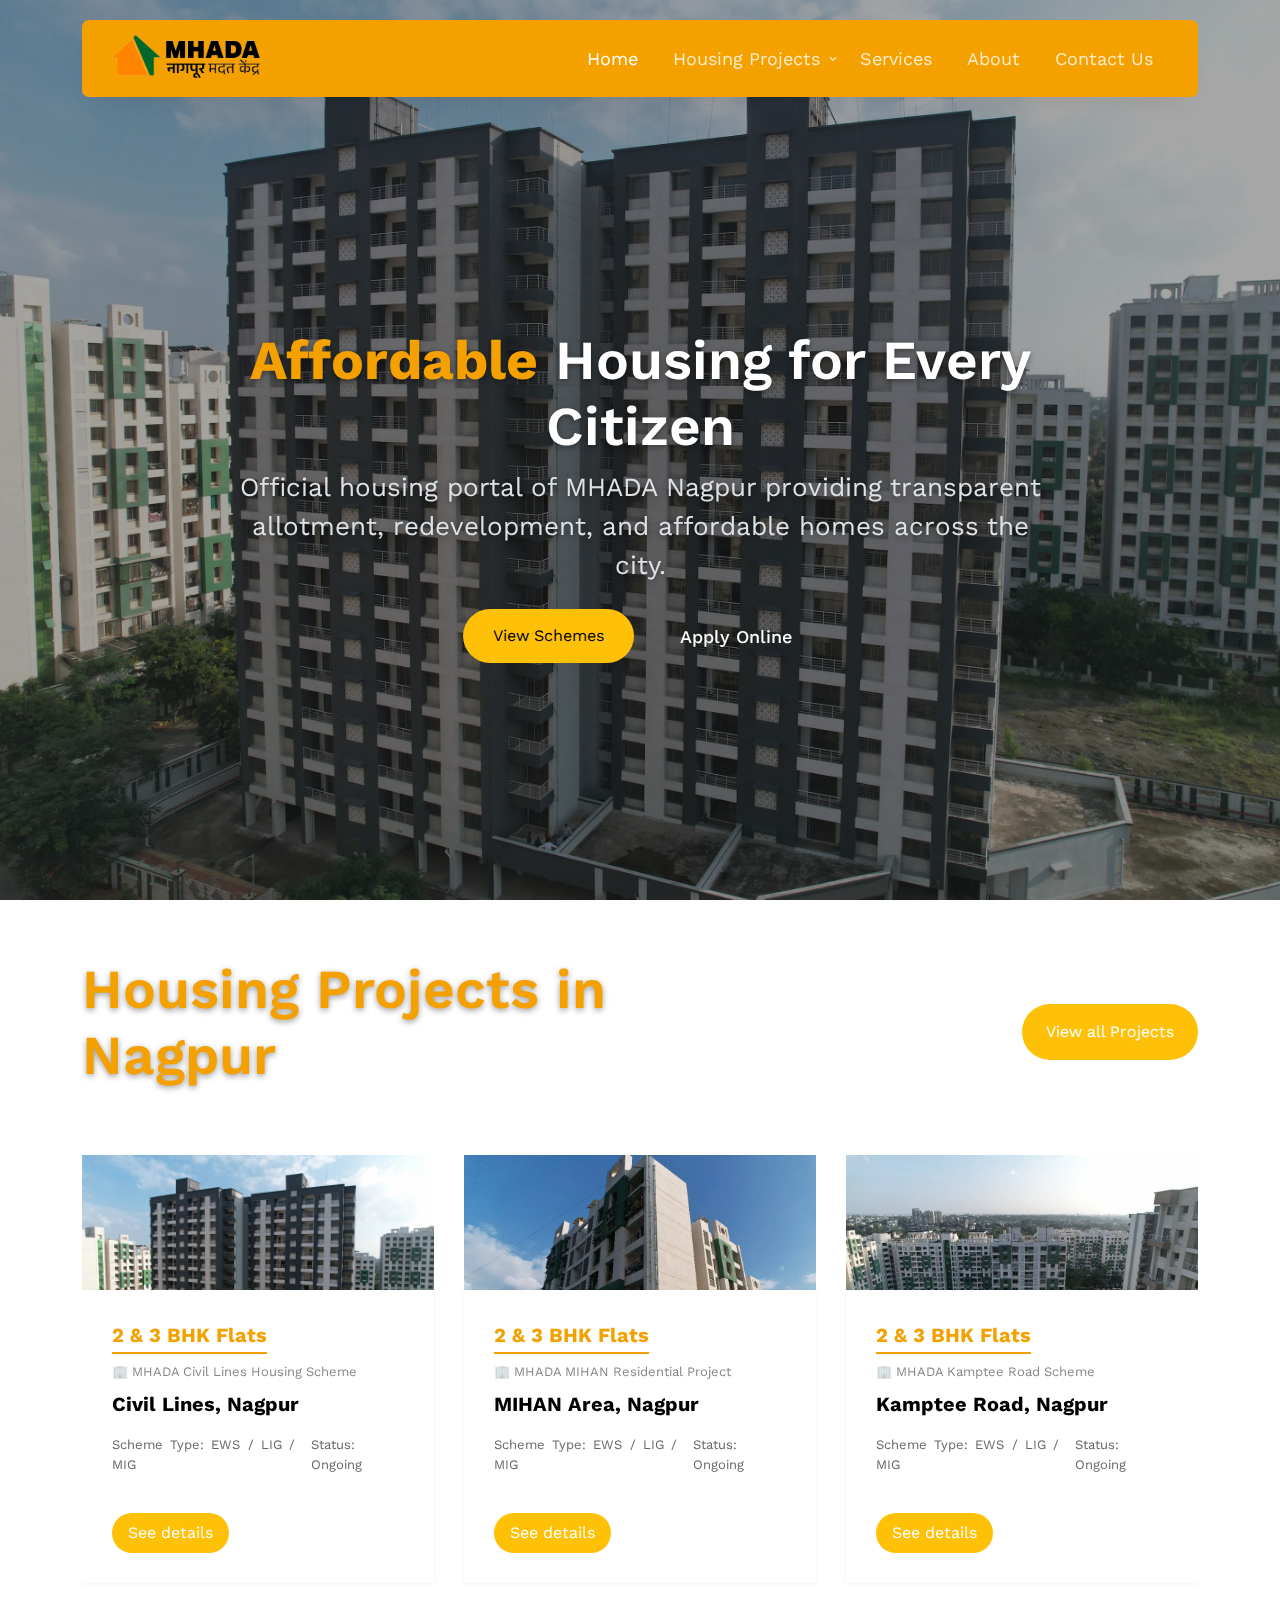
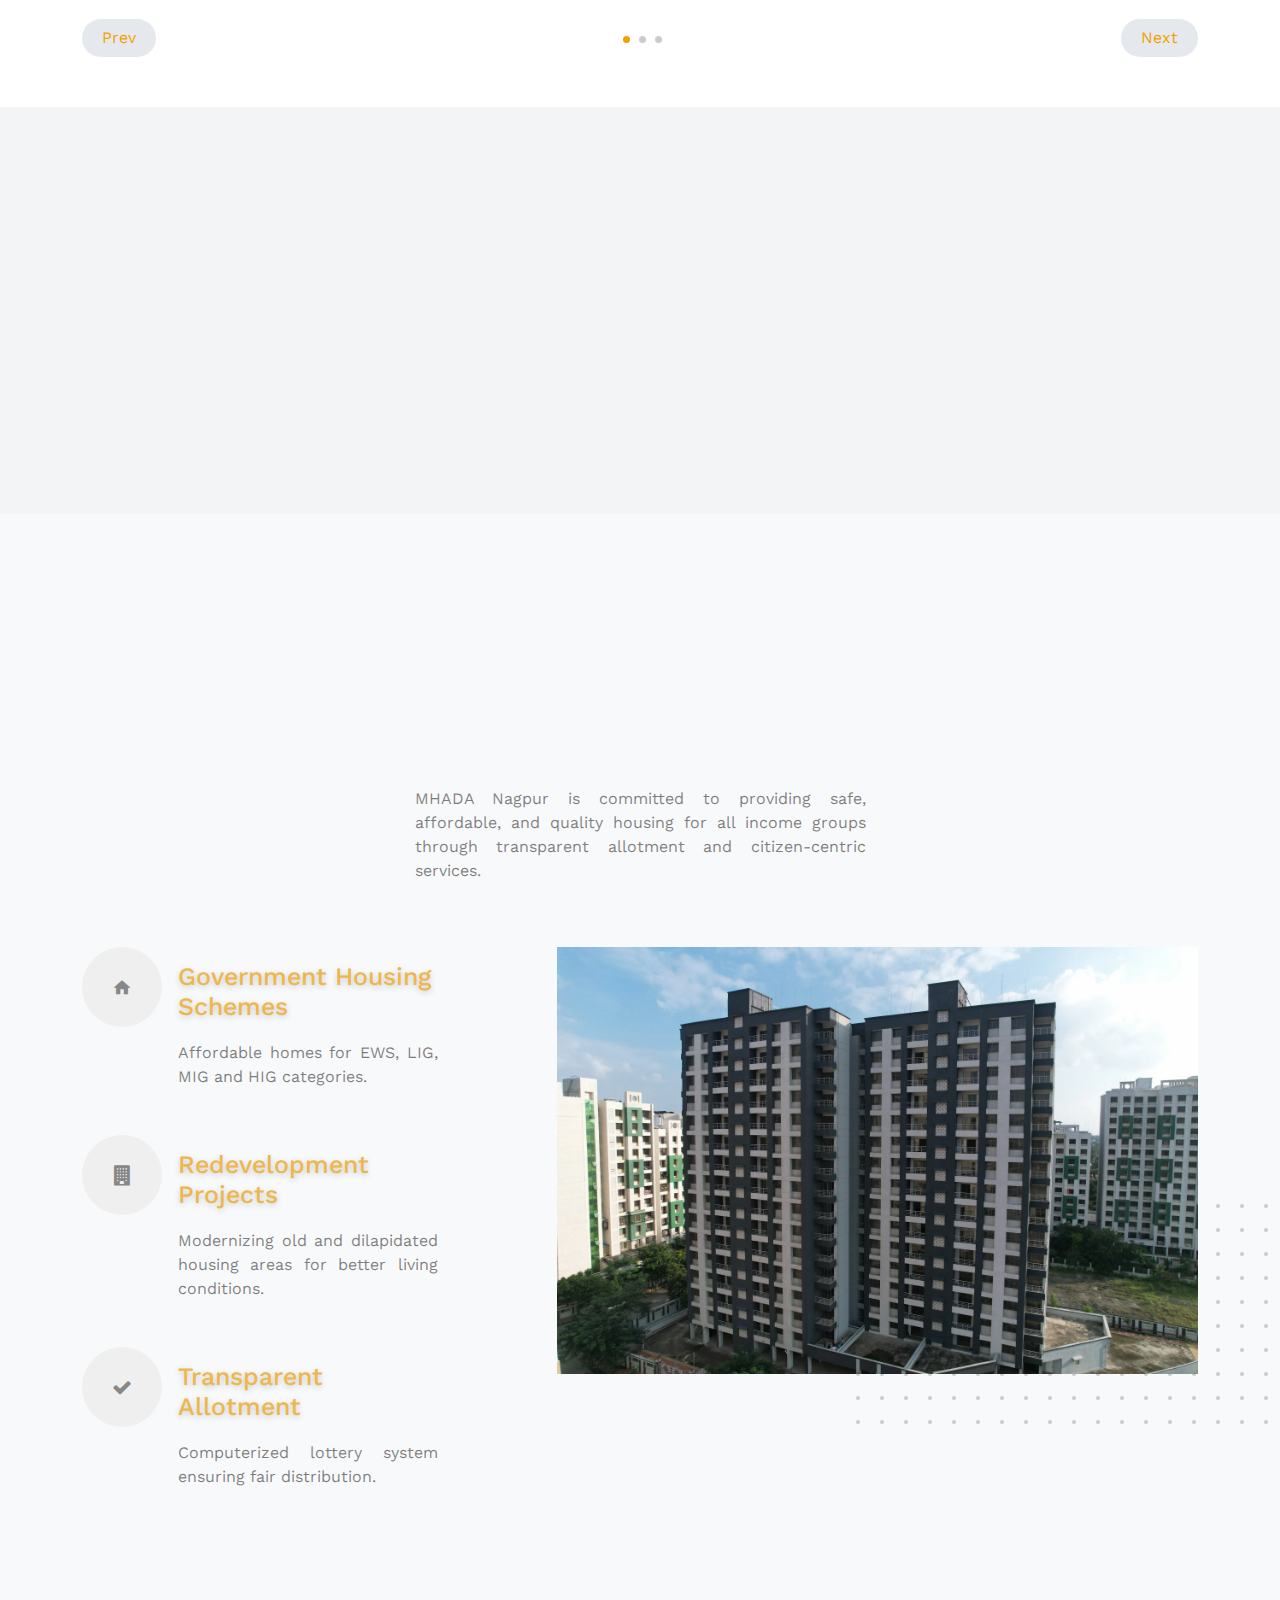
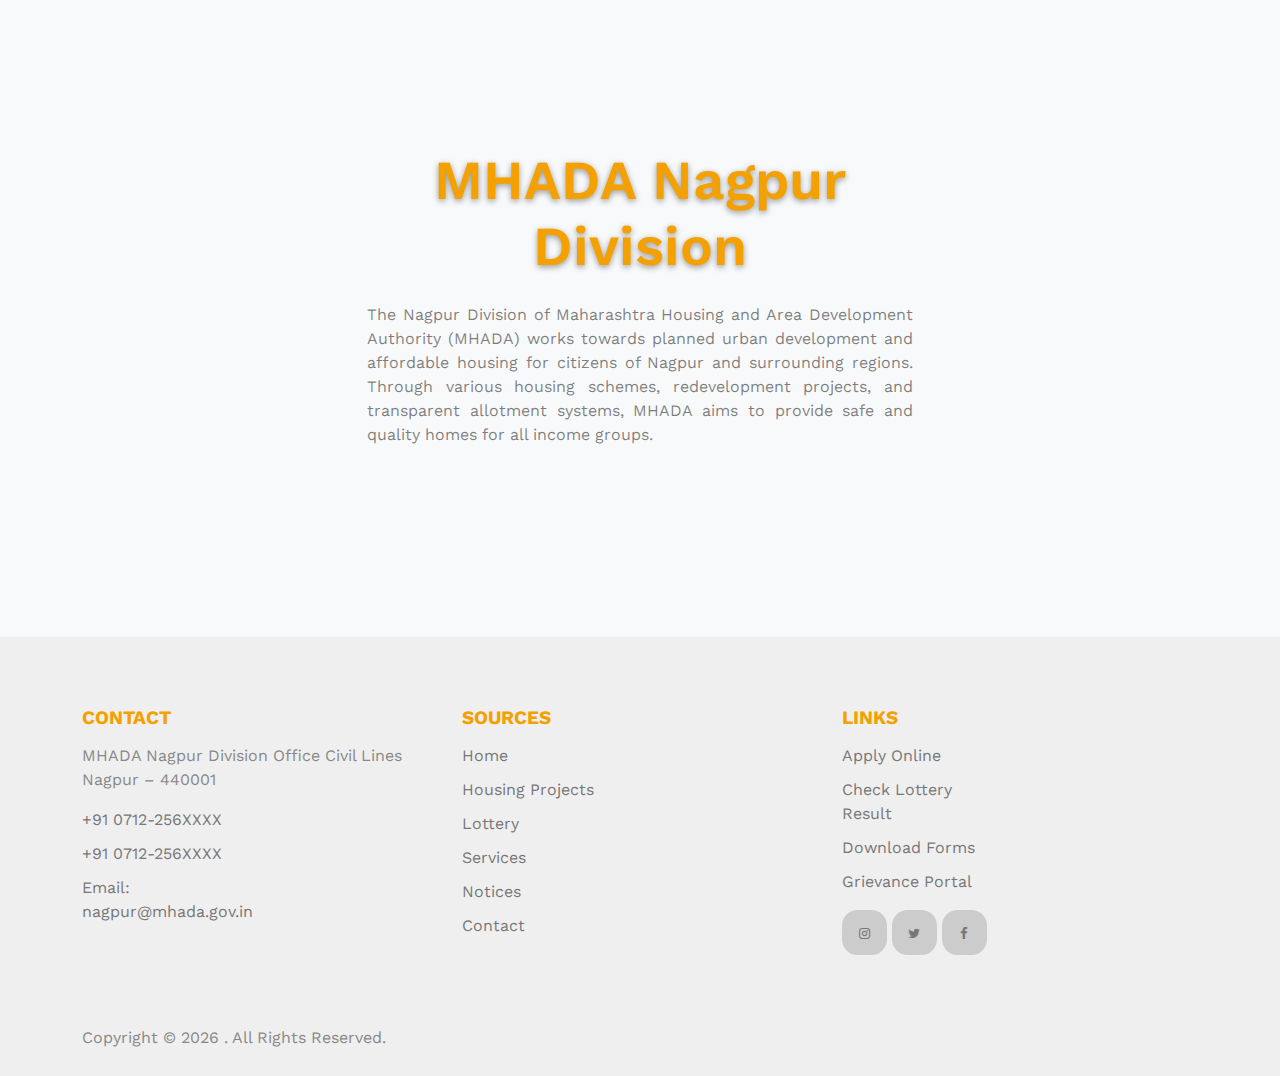
<file: index.html>
<!-- /*
* Template Name: Property
* Template Author: Untree.co
* Template URI: https://untree.co/
* License: https://creativecommons.org/licenses/by/3.0/
*/ -->
<!doctype html>
<html lang="en">
  <head>
    <meta charset="utf-8" />
    <meta name="viewport" content="width=device-width, initial-scale=1" />
    <meta name="author" content="Untree.co" />
    <link rel="shortcut icon" href="favicon.png" />

    <meta name="description" content="" />
    <meta name="keywords" content="bootstrap, bootstrap5" />

    <link rel="preconnect" href="https://fonts.googleapis.com" />
    <link rel="preconnect" href="https://fonts.gstatic.com" crossorigin />
    <link
      href="https://fonts.googleapis.com/css2?family=Work+Sans:wght@400;500;600;700&display=swap"
      rel="stylesheet"
    />

    <link rel="stylesheet" href="fonts/icomoon/style.css" />
    <link rel="stylesheet" href="fonts/flaticon/font/flaticon.css" />

    <link rel="stylesheet" href="css/tiny-slider.css" />
    <link rel="stylesheet" href="css/aos.css" />
    <link rel="stylesheet" href="css/style.css" />
    <link rel="stylesheet" href="style.css" />

    <title>MHADA | Government Of Maharashtra Housing For All</title>
  </head>
  <body>
    <div class="site-mobile-menu site-navbar-target">
      <div class="site-mobile-menu-header">
        <div class="site-mobile-menu-close">
          <span class="icofont-close js-menu-toggle"></span>
        </div>
      </div>
      <div class="site-mobile-menu-body"></div>
    </div>

    <nav class="site-nav">
      <div class="container">
        <div class="menu-bg-wrap">
          <div class="site-navigation">
            <a href="index.html" class="logo m-0 float-start"
              ><img src="images/mhada_logo.svg" alt=""
            /></a>

            <ul
              class="js-clone-nav d-none d-lg-inline-block text-start site-menu float-end"
            >
              <li class="active"><a href="index.html">Home</a></li>
              <li class="has-children">
                <a href="properties.html">Housing Projects</a>
                <ul class="dropdown">
                  <li><a href="civil-lines.html">Civil Lines</a></li>
                  <li><a href="mihan-area.html">Mihan Area</a></li>
                  <li><a href="kamptee-road.html">Kamptee Road</a></li>
                </ul>
              </li>
              <li><a href="services.html">Services</a></li>
              <li><a href="about.html">About</a></li>
              <li><a href="contact.html">Contact Us</a></li>
            </ul>
            <a
              href="#"
              class="burger light me-auto float-end mt-1 site-menu-toggle js-menu-toggle d-inline-block d-lg-none"
              data-toggle="collapse"
              data-target="#main-navbar"
            >
              <span></span>
            </a>
          </div>
        </div>
      </div>
    </nav>

    <div class="hero">
      <div class="hero-slide">
        <div
          class="img overlay"
          style="
            background-image: url(&quot;images/Mhada-drone-images/image1.webp&quot;);
          "
        ></div>
        <div
          class="img overlay"
          style="
            background-image: url(&quot;images/Mhada-drone-images/image4.webp&quot;);
          "
        ></div>
        <div
          class="img overlay"
          style="
            background-image: url(&quot;images/Mhada-drone-images/image3.webp&quot;);
          "
        ></div>
      </div>

      <div class="container">
        <div class="row justify-content-center align-items-center">
          <div class="col-lg-9 text-center">
            <h1 class="heading" data-aos="fade-up">
              <span>Affordable</span> Housing for Every Citizen
            </h1>
            <h3 class="sub-heading">
              Official housing portal of MHADA Nagpur providing transparent
              allotment, redevelopment, and affordable homes across the city.
            </h3>
            <!-- <form
              action="#"
              class="narrow-w form-search d-flex align-items-stretch mb-3"
              data-aos="fade-up"
              data-aos-delay="200"
            >
              <input
                type="text"
                class="form-control px-4"
                placeholder="Your ZIP code or City. e.g. New York"
              />
              <button type="submit" class="btn btn-primary">Search</button>
            </form> -->
            <div class="mt-4">
              <a href="services.html" class="btn btn-warning me-3"
                >View Schemes</a
              >
              <a href="contact.html" class="btn btn-outline-light"
                >Apply Online</a
              >
            </div>
          </div>
        </div>
      </div>
    </div>

    <div class="section">
      <div class="container">
        <div class="row mb-5 align-items-center">
          <div class="col-lg-6">
            <h2 class="font-weight-bold text-primary heading">
              Housing Projects in Nagpur
            </h2>
          </div>
          <div class="col-lg-6">
            <div class="d-flex justify-content-lg-end justify-content-center">
              <a
                href="properties.html"
                class="btn btn-primary text-white py-3 px-4"
              >
                View all Projects
              </a>
            </div>
          </div>
        </div>
        <div class="row">
          <div class="col-12">
            <div class="property-slider-wrap">
              <div class="property-slider">
                <div class="property-item">
                  <a href="property-single.html" class="img">
                    <img
                      src="images/Mhada-drone-images/image1.webp"
                      alt="Image"
                      class="img-fluid"
                    />
                  </a>

                  <div class="property-content">
                    <div class="price mb-2"><span>2 & 3 BHK Flats</span></div>
                    <div>
                      <span class="d-block mb-2 text-black-50"
                        >🏢 MHADA Civil Lines Housing Scheme</span
                      >
                      <span class="city d-block mb-3">Civil Lines, Nagpur</span>

                      <div class="specs d-flex mb-4">
                        <span class="d-block d-flex align-items-center me-3">
                          <p class="project-meta">
                            Scheme Type: EWS / LIG / MIG
                          </p>
                        </span>
                        <span class="d-block d-flex align-items-center">
                          <p class="project-meta">Status: Ongoing</p>
                        </span>
                      </div>

                      <a
                        href="property-single.html"
                        class="btn btn-primary py-2 px-3"
                        >See details</a
                      >
                    </div>
                  </div>
                </div>
                <!-- .item -->

                <div class="property-item">
                  <a href="property-single.html" class="img">
                    <img
                      src="images/Mhada-drone-images/image5.webp"
                      alt="Image"
                      class="img-fluid"
                    />
                  </a>

                  <div class="property-content">
                    <div class="price mb-2"><span>2 & 3 BHK Flats</span></div>
                    <div>
                      <span class="d-block mb-2 text-black-50"
                        >🏢 MHADA MIHAN Residential Project</span
                      >
                      <span class="city d-block mb-3">MIHAN Area, Nagpur</span>

                      <div class="specs d-flex mb-4">
                        <span class="d-block d-flex align-items-center me-3">
                          <p class="project-meta">
                            Scheme Type: EWS / LIG / MIG
                          </p>
                        </span>
                        <span class="d-block d-flex align-items-center">
                          <p class="project-meta">Status: Ongoing</p>
                        </span>
                      </div>

                      <a
                        href="property-single.html"
                        class="btn btn-primary py-2 px-3"
                        >See details</a
                      >
                    </div>
                  </div>
                </div>
                <!-- .item -->

                <div class="property-item">
                  <a href="property-single.html" class="img">
                    <img
                      src="images/Mhada-drone-images/image4.webp"
                      alt="Image"
                      class="img-fluid"
                    />
                  </a>

                  <div class="property-content">
                    <div class="price mb-2"><span>2 & 3 BHK Flats</span></div>
                    <div>
                      <span class="d-block mb-2 text-black-50"
                        >🏢 MHADA Kamptee Road Scheme</span
                      >
                      <span class="city d-block mb-3"
                        >Kamptee Road, Nagpur</span
                      >

                      <div class="specs d-flex mb-4">
                        <span class="d-block d-flex align-items-center me-3">
                          <p class="project-meta">
                            Scheme Type: EWS / LIG / MIG
                          </p>
                        </span>
                        <span class="d-block d-flex align-items-center">
                          <p class="project-meta">Status: Ongoing</p>
                        </span>
                      </div>

                      <a
                        href="property-single.html"
                        class="btn btn-primary py-2 px-3"
                        >See details</a
                      >
                    </div>
                  </div>
                </div>
                <!-- .item -->

                <div class="property-item">
                  <a href="property-single.html" class="img">
                    <img
                      src="images/Mhada-drone-images/image5.webp"
                      alt="Image"
                      class="img-fluid"
                    />
                  </a>

                  <div class="property-content">
                    <div class="price mb-2"><span>2 & 3 BHK Flats</span></div>
                    <div>
                      <span class="d-block mb-2 text-black-50"
                        >🏢 MHADA Civil Lines Housing Scheme</span
                      >
                      <span class="city d-block mb-3">Civil Lines, Nagpur</span>

                      <div class="specs d-flex mb-4">
                        <span class="d-block d-flex align-items-center me-3">
                          <p class="project-meta">
                            Scheme Type: EWS / LIG / MIG
                          </p>
                        </span>
                        <span class="d-block d-flex align-items-center">
                          <p class="project-meta">Status: Ongoing</p>
                        </span>
                      </div>

                      <a
                        href="property-single.html"
                        class="btn btn-primary py-2 px-3"
                        >See details</a
                      >
                    </div>
                  </div>
                </div>
                <!-- .item -->

                <div class="property-item">
                  <a href="property-single.html" class="img">
                    <img
                      src="images/Mhada-drone-images/image4.webp"
                      alt="Image"
                      class="img-fluid"
                    />
                  </a>

                  <div class="property-content">
                    <div class="price mb-2"><span>2 & 3 BHK Flats</span></div>
                    <div>
                      <span class="d-block mb-2 text-black-50"
                        >🏢 MHADA Kamptee Road Scheme</span
                      >
                      <span class="city d-block mb-3"
                        >Kamptee Road, Nagpur</span
                      >

                      <div class="specs d-flex mb-4">
                        <span class="d-block d-flex align-items-center me-3">
                          <p class="project-meta">
                            Scheme Type: EWS / LIG / MIG
                          </p>
                        </span>
                        <span class="d-block d-flex align-items-center">
                          <p class="project-meta">Status: Ongoing</p>
                        </span>
                      </div>

                      <a
                        href="property-single.html"
                        class="btn btn-primary py-2 px-3"
                        >See details</a
                      >
                    </div>
                  </div>
                </div>
                <!-- .item -->

                <div class="property-item">
                  <a href="property-single.html" class="img">
                    <img
                      src="images/Mhada-drone-images/image2.webp"
                      alt="Image"
                      class="img-fluid"
                    />
                  </a>

                  <div class="property-content">
                    <div class="price mb-2"><span>2 & 3 BHK Flats </span></div>
                    <div>
                      <span class="d-block mb-2 text-black-50"
                        >🏢 MHADA MIHAN Housing Scheme
                      </span>
                      <span class="city d-block mb-3">MIHAN Area, Nagpur</span>

                      <div class="specs d-flex mb-4">
                        <span class="d-block d-flex align-items-center me-3">
                          <p class="project-meta">
                            Scheme Type: EWS / LIG / MIG
                          </p>
                        </span>
                        <span class="d-block d-flex align-items-center">
                          <p class="project-meta">Status: Ongoing</p>
                        </span>
                      </div>

                      <a
                        href="property-single.html"
                        class="btn btn-primary py-2 px-3"
                        >See details</a
                      >
                    </div>
                  </div>
                </div>
                <!-- .item -->

                <div class="property-item">
                  <a href="property-single.html" class="img">
                    <img
                      src="images/Mhada-drone-images/image3.webp"
                      alt="Image"
                      class="img-fluid"
                    />
                  </a>

                  <div class="property-content">
                    <div class="price mb-2"><span>2 & 3 BHK Flats </span></div>
                    <div>
                      <span class="d-block mb-2 text-black-50"
                        >🏢 MHADA Kamptee Road Scheme</span
                      >
                      <span class="city d-block mb-3"
                        >Kamptee Road, Nagpur</span
                      >

                      <div class="specs d-flex mb-4">
                        <span class="d-block d-flex align-items-center me-3">
                          <p class="project-meta">
                            Scheme Type: EWS / LIG / MIG
                          </p>
                        </span>
                        <span class="d-block d-flex align-items-center">
                          <p class="project-meta">Status: Ongoing</p>
                        </span>
                      </div>

                      <a
                        href="property-single.html"
                        class="btn btn-primary py-2 px-3"
                        >See details</a
                      >
                    </div>
                  </div>
                </div>
                <!-- .item -->
              </div>

              <div
                id="property-nav"
                class="controls"
                tabindex="0"
                aria-label="Carousel Navigation"
              >
                <span
                  class="prev"
                  data-controls="prev"
                  aria-controls="property"
                  tabindex="-1"
                  >Prev</span
                >
                <span
                  class="next"
                  data-controls="next"
                  aria-controls="property"
                  tabindex="-1"
                  >Next</span
                >
              </div>
            </div>
          </div>
        </div>
      </div>
    </div>

    <section class="features-1">
      <div class="container">
        <div class="row">
          <div
            class="col-12 col-md-6 col-lg-3"
            data-aos="fade-up"
            data-aos-delay="300"
          >
            <div class="box-feature">
              <span class="flaticon-house-2"></span>
              <h3 class="mb-3">Online Housing Application</h3>
              <p>
                Apply for MHADA housing schemes online with a simple application
                process.
              </p>
              <p class="text-center">
                <a href="#" class="learn-more">Apply Now</a>
              </p>
            </div>
          </div>
          <div
            class="col-12 col-md-6 col-lg-3"
            data-aos="fade-up"
            data-aos-delay="500"
          >
            <div class="box-feature">
              <span class="flaticon-building"></span>
              <h3 class="mb-3">Lottery Registration</h3>
              <p>
                Register for MHADA housing lotteries and track your application
                status digitally.
              </p>
              <p class="text-center">
                <a href="#" class="learn-more">Register</a>
              </p>
            </div>
          </div>
          <div
            class="col-12 col-md-6 col-lg-3"
            data-aos="fade-up"
            data-aos-delay="400"
          >
            <div class="box-feature">
              <span class="flaticon-house-3"></span>
              <h3 class="mb-3">Project Status Tracking</h3>
              <p>
                Check real-time updates on ongoing and upcoming housing projects
                in Nagpur.
              </p>
              <p class="text-center">
                <a href="#" class="learn-more">View Projects</a>
              </p>
            </div>
          </div>
          <div
            class="col-12 col-md-6 col-lg-3"
            data-aos="fade-up"
            data-aos-delay="600"
          >
            <div class="box-feature">
              <span class="flaticon-house-4"></span>
              <h3 class="mb-3">Grievance Redressal</h3>
              <p>
                Submit complaints and track grievance resolution through our
                online portal.
              </p>
              <p class="text-center">
                <a href="#" class="learn-more">Submit Grievance</a>
              </p>
            </div>
          </div>
        </div>
      </div>
    </section>

    <!-- <div class="section sec-testimonials">
      <div class="container">
        <div class="row mb-5 align-items-center">
          <div class="col-md-6">
            <h2 class="font-weight-bold heading text-primary mb-4 mb-md-0">
              Customer Says
            </h2>
          </div>
          <div class="col-md-6 text-md-end">
            <div id="testimonial-nav">
              <span class="prev" data-controls="prev">Prev</span>

              <span class="next" data-controls="next">Next</span>
            </div>
          </div>
        </div>

        <div class="row">
          <div class="col-lg-4"></div>
        </div>
        <div class="testimonial-slider-wrap">
          <div class="testimonial-slider">
            <div class="item">
              <div class="testimonial">
                <img
                  src="images/person_1-min.jpg"
                  alt="Image"
                  class="img-fluid rounded-circle w-25 mb-4"
                />
                <div class="rate">
                  <span class="icon-star text-warning"></span>
                  <span class="icon-star text-warning"></span>
                  <span class="icon-star text-warning"></span>
                  <span class="icon-star text-warning"></span>
                  <span class="icon-star text-warning"></span>
                </div>
                <h3 class="h5 text-primary mb-4">James Smith</h3>
                <blockquote>
                  <p>
                    &ldquo;Far far away, behind the word mountains, far from the
                    countries Vokalia and Consonantia, there live the blind
                    texts. Separated they live in Bookmarksgrove right at the
                    coast of the Semantics, a large language ocean.&rdquo;
                  </p>
                </blockquote>
                <p class="text-black-50">Designer, Co-founder</p>
              </div>
            </div>

            <div class="item">
              <div class="testimonial">
                <img
                  src="images/person_2-min.jpg"
                  alt="Image"
                  class="img-fluid rounded-circle w-25 mb-4"
                />
                <div class="rate">
                  <span class="icon-star text-warning"></span>
                  <span class="icon-star text-warning"></span>
                  <span class="icon-star text-warning"></span>
                  <span class="icon-star text-warning"></span>
                  <span class="icon-star text-warning"></span>
                </div>
                <h3 class="h5 text-primary mb-4">Mike Houston</h3>
                <blockquote>
                  <p>
                    &ldquo;Far far away, behind the word mountains, far from the
                    countries Vokalia and Consonantia, there live the blind
                    texts. Separated they live in Bookmarksgrove right at the
                    coast of the Semantics, a large language ocean.&rdquo;
                  </p>
                </blockquote>
                <p class="text-black-50">Designer, Co-founder</p>
              </div>
            </div>

            <div class="item">
              <div class="testimonial">
                <img
                  src="images/person_3-min.jpg"
                  alt="Image"
                  class="img-fluid rounded-circle w-25 mb-4"
                />
                <div class="rate">
                  <span class="icon-star text-warning"></span>
                  <span class="icon-star text-warning"></span>
                  <span class="icon-star text-warning"></span>
                  <span class="icon-star text-warning"></span>
                  <span class="icon-star text-warning"></span>
                </div>
                <h3 class="h5 text-primary mb-4">Cameron Webster</h3>
                <blockquote>
                  <p>
                    &ldquo;Far far away, behind the word mountains, far from the
                    countries Vokalia and Consonantia, there live the blind
                    texts. Separated they live in Bookmarksgrove right at the
                    coast of the Semantics, a large language ocean.&rdquo;
                  </p>
                </blockquote>
                <p class="text-black-50">Designer, Co-founder</p>
              </div>
            </div>

            <div class="item">
              <div class="testimonial">
                <img
                  src="images/person_4-min.jpg"
                  alt="Image"
                  class="img-fluid rounded-circle w-25 mb-4"
                />
                <div class="rate">
                  <span class="icon-star text-warning"></span>
                  <span class="icon-star text-warning"></span>
                  <span class="icon-star text-warning"></span>
                  <span class="icon-star text-warning"></span>
                  <span class="icon-star text-warning"></span>
                </div>
                <h3 class="h5 text-primary mb-4">Dave Smith</h3>
                <blockquote>
                  <p>
                    &ldquo;Far far away, behind the word mountains, far from the
                    countries Vokalia and Consonantia, there live the blind
                    texts. Separated they live in Bookmarksgrove right at the
                    coast of the Semantics, a large language ocean.&rdquo;
                  </p>
                </blockquote>
                <p class="text-black-50">Designer, Co-founder</p>
              </div>
            </div>
          </div>
        </div>
      </div>
    </div> -->

    <div class="section section-4 bg-light">
      <div class="container">
        <div class="row justify-content-center text-center mb-5">
          <div class="col-lg-5">
            <h2 class="heading-ahfec" data-aos="fade-up">
              <span>Affordable</span> Housing for Every Citizen
            </h2>
            <p class="text-black-50">
              MHADA Nagpur is committed to providing safe, affordable, and
              quality housing for all income groups through transparent
              allotment and citizen-centric services.
            </p>
          </div>
        </div>
        <div class="row justify-content-between mb-5">
          <div class="col-lg-7 mb-5 mb-lg-0 order-lg-2">
            <div class="img-about dots">
              <img
                src="images/Mhada-drone-images/image1.webp"
                alt="Image"
                class="img-fluid"
              />
            </div>
          </div>
          <div class="col-lg-4">
            <div class="d-flex feature-h">
              <span class="wrap-icon me-3">
                <span class="icon-home2"></span>
              </span>
              <div class="feature-text">
                <h3 class="heading-features">Government Housing Schemes</h3>
                <p class="text-black-50">
                  Affordable homes for EWS, LIG, MIG and HIG categories.
                </p>
              </div>
            </div>

            <div class="d-flex feature-h">
              <span class="wrap-icon me-3">
                <span class="icon-building"></span>
              </span>
              <div class="feature-text">
                <h3 class="heading-features">Redevelopment Projects</h3>
                <p class="text-black-50">
                  Modernizing old and dilapidated housing areas for better
                  living conditions.
                </p>
              </div>
            </div>

            <div class="d-flex feature-h">
              <span class="wrap-icon me-3">
                <span class="icon-check"></span>
              </span>
              <div class="feature-text">
                <h3 class="heading-features">Transparent Allotment</h3>
                <p class="text-black-50">
                  Computerized lottery system ensuring fair distribution.
                </p>
              </div>
            </div>
          </div>
        </div>
        <div class="row section-counter mt-5">
          <div
            class="col-6 col-sm-6 col-md-6 col-lg-3"
            data-aos="fade-up"
            data-aos-delay="300"
          >
            <div class="counter-wrap mb-5 mb-lg-0">
              <span class="number"
                ><span class="countup text-primary">25000</span
                ><span>+</span></span
              >
              <span class="caption text-black-50">Homes Delivered </span>
            </div>
          </div>
          <div
            class="col-6 col-sm-6 col-md-6 col-lg-3"
            data-aos="fade-up"
            data-aos-delay="400"
          >
            <div class="counter-wrap mb-5 mb-lg-0">
              <span class="number"
                ><span class="countup text-primary">60</span
                ><span>+</span></span
              >
              <span class="caption text-black-50">Housing Projects </span>
            </div>
          </div>
          <div
            class="col-6 col-sm-6 col-md-6 col-lg-3"
            data-aos="fade-up"
            data-aos-delay="500"
          >
            <div class="counter-wrap mb-5 mb-lg-0">
              <span class="number"
                ><span class="countup text-primary">85000</span
                ><span>+</span></span
              >
              <span class="caption text-black-50">Beneficiaries </span>
            </div>
          </div>
          <div
            class="col-6 col-sm-6 col-md-6 col-lg-3"
            data-aos="fade-up"
            data-aos-delay="600"
          >
            <div class="counter-wrap mb-5 mb-lg-0">
              <span class="number"
                ><span class="countup text-primary">1</span></span
              >
              <span class="caption text-black-50">Nagpur Region Coverage</span>
            </div>
          </div>
        </div>
      </div>
    </div>

    <div class="section section-5 bg-light">
      <div class="container">
        <div class="row justify-content-center text-center mb-3">
          <div class="col-lg-6 mb-5">
            <h2 class="font-weight-bold heading text-primary mb-4">
              MHADA Nagpur Division
            </h2>
            <p class="text-black-50 mb-5">
              The Nagpur Division of Maharashtra Housing and Area Development
              Authority (MHADA) works towards planned urban development and
              affordable housing for citizens of Nagpur and surrounding regions.
              Through various housing schemes, redevelopment projects, and
              transparent allotment systems, MHADA aims to provide safe and
              quality homes for all income groups.
            </p>
            <div
              class="cta d-flex justify-content-center align-items-center"
              data-aos="fade-up"
              data-aos-delay="200"
            >
              <a class="btn btn-warning me-3">View Housing Projects</a>
              <a class="btn btn-outline-dark">Contact MHADA Office</a>
            </div>
          </div>
        </div>
      </div>
    </div>

    <div class="site-footer">
      <div class="container">
        <div class="row">
          <div class="col-lg-4">
            <div class="widget">
              <h3>Contact</h3>
              <address>
                MHADA Nagpur Division Office Civil Lines <br />
                Nagpur – 440001
              </address>
              <ul class="list-unstyled links">
                <li><a href="tel://11234567890">+91 0712-256XXXX </a></li>
                <li><a href="tel://11234567890">+91 0712-256XXXX </a></li>
                <li>
                  <a href="mailto:nagpur@mhada.gov.in"
                    >Email: nagpur@mhada.gov.in</a
                  >
                </li>
              </ul>
            </div>
            <!-- /.widget -->
          </div>
          <!-- /.col-lg-4 -->
          <div class="col-lg-4">
            <div class="widget">
              <h3>Sources</h3>
              <ul class="list-unstyled float-start links">
                <li><a href="#">Home</a></li>
                <li><a href="#">Housing Projects</a></li>
                <li><a href="#">Lottery</a></li>
                <li><a href="#">Services</a></li>
                <li><a href="#">Notices</a></li>
                <li><a href="#">Contact</a></li>
              </ul>
              <ul class="list-unstyled float-start links"></ul>
            </div>
            <!-- /.widget -->
          </div>
          <!-- /.col-lg-4 -->
          <div class="col-lg-4">
            <div class="widget">
              <h3>Links</h3>
              <ul class="list-unstyled links">
                <li><a href="#">Apply Online</a></li>
                <li><a href="#">Check Lottery Result</a></li>
                <li><a href="#">Download Forms</a></li>
                <li><a href="#">Grievance Portal</a></li>
              </ul>

              <ul class="list-unstyled social">
                <li>
                  <a href="#"><span class="icon-instagram"></span></a>
                </li>
                <li>
                  <a href="#"><span class="icon-twitter"></span></a>
                </li>
                <li>
                  <a href="#"><span class="icon-facebook"></span></a>
                </li>
              </ul>
            </div>
            <!-- /.widget -->
          </div>
          <!-- /.col-lg-4 -->
        </div>
        <!-- /.row -->

        <div class="row mt-5">
          <div class="col-12 text-center">
            <!-- 
              **==========
              NOTE: 
              Please don't remove this copyright link unless you buy the license here https://untree.co/license/  
              **==========
            -->

            <p>
              Copyright &copy;
              <script>
                document.write(new Date().getFullYear());
              </script>
              . All Rights Reserved.
            </p>
          </div>
        </div>
      </div>
      <!-- /.container -->
    </div>
    <!-- /.site-footer -->

    <!-- Preloader -->
    <div id="overlayer"></div>
    <div class="loader">
      <div class="spinner-border" role="status">
        <span class="visually-hidden">Loading...</span>
      </div>
    </div>

    <script src="js/bootstrap.bundle.min.js"></script>
    <script src="js/tiny-slider.js"></script>
    <script src="js/aos.js"></script>
    <script src="js/navbar.js"></script>
    <script src="js/counter.js"></script>
    <script src="js/custom.js"></script>
  </body>
</html>
</file>
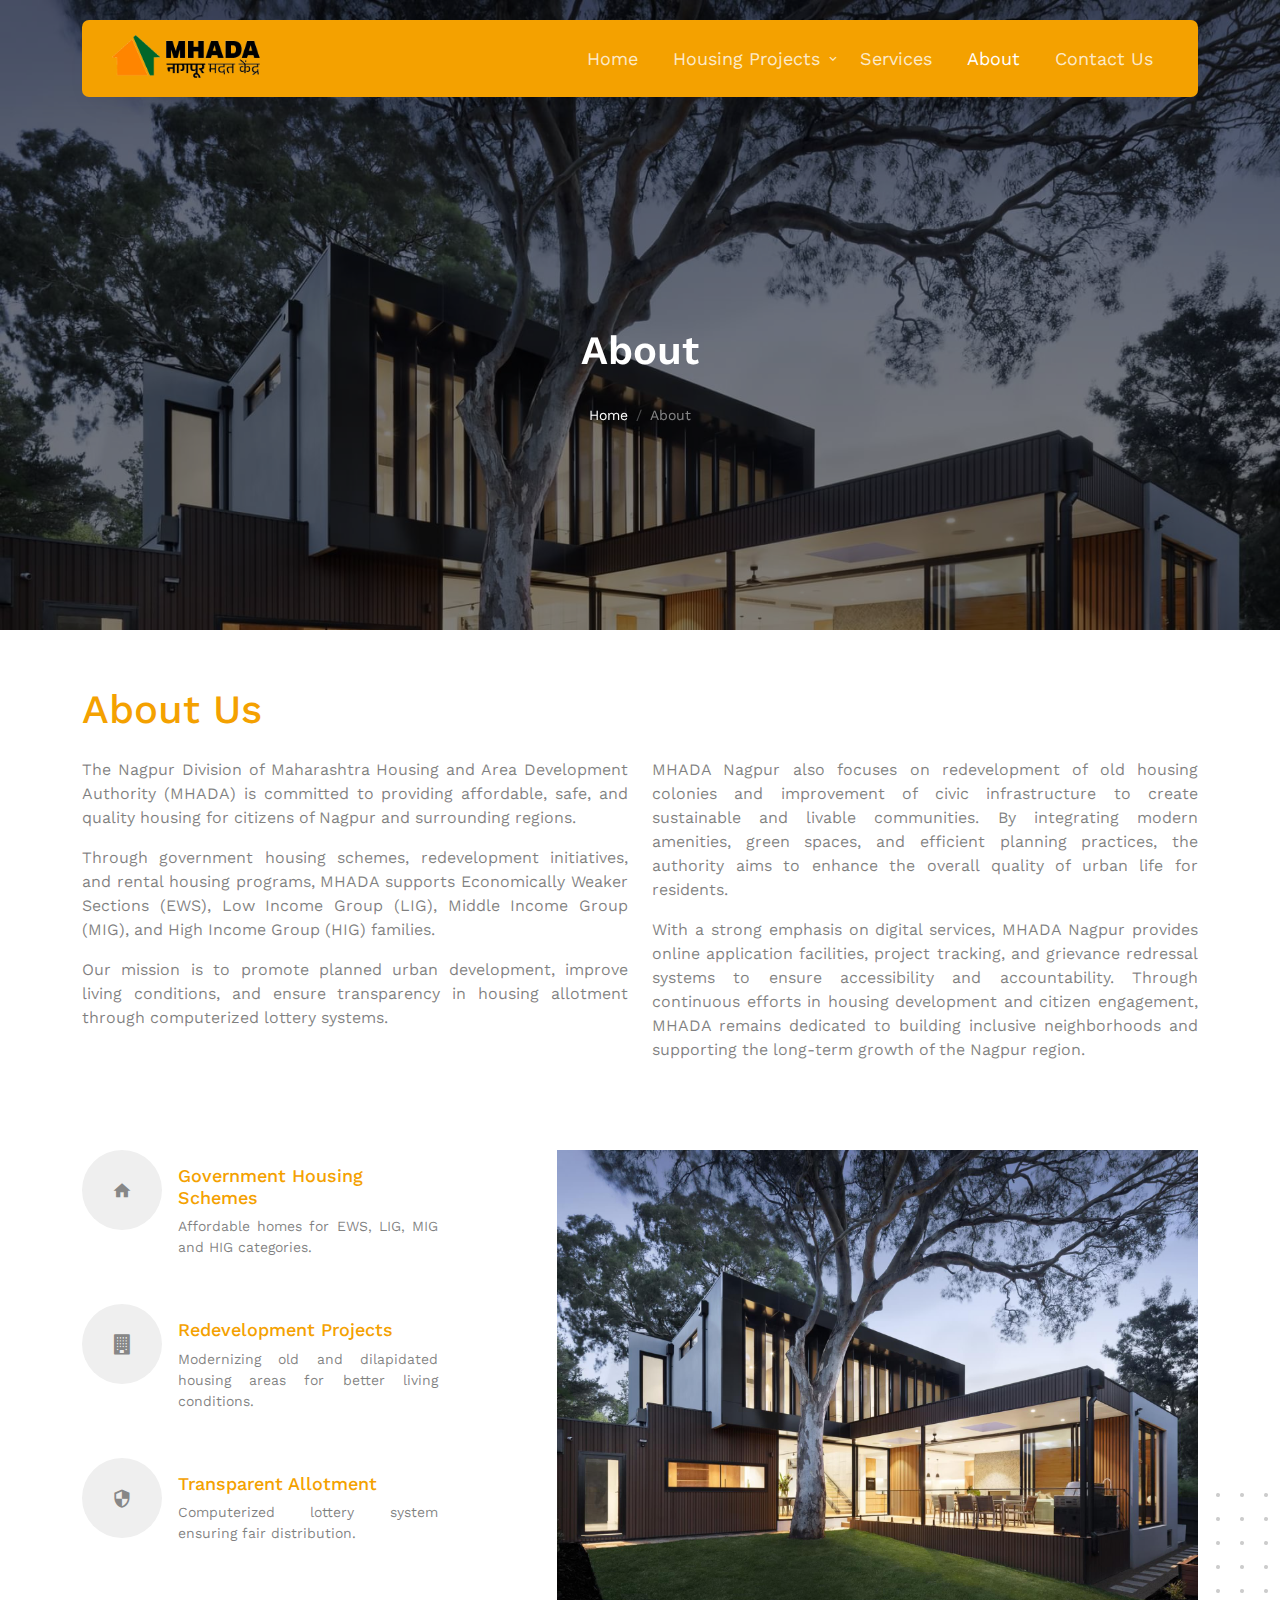
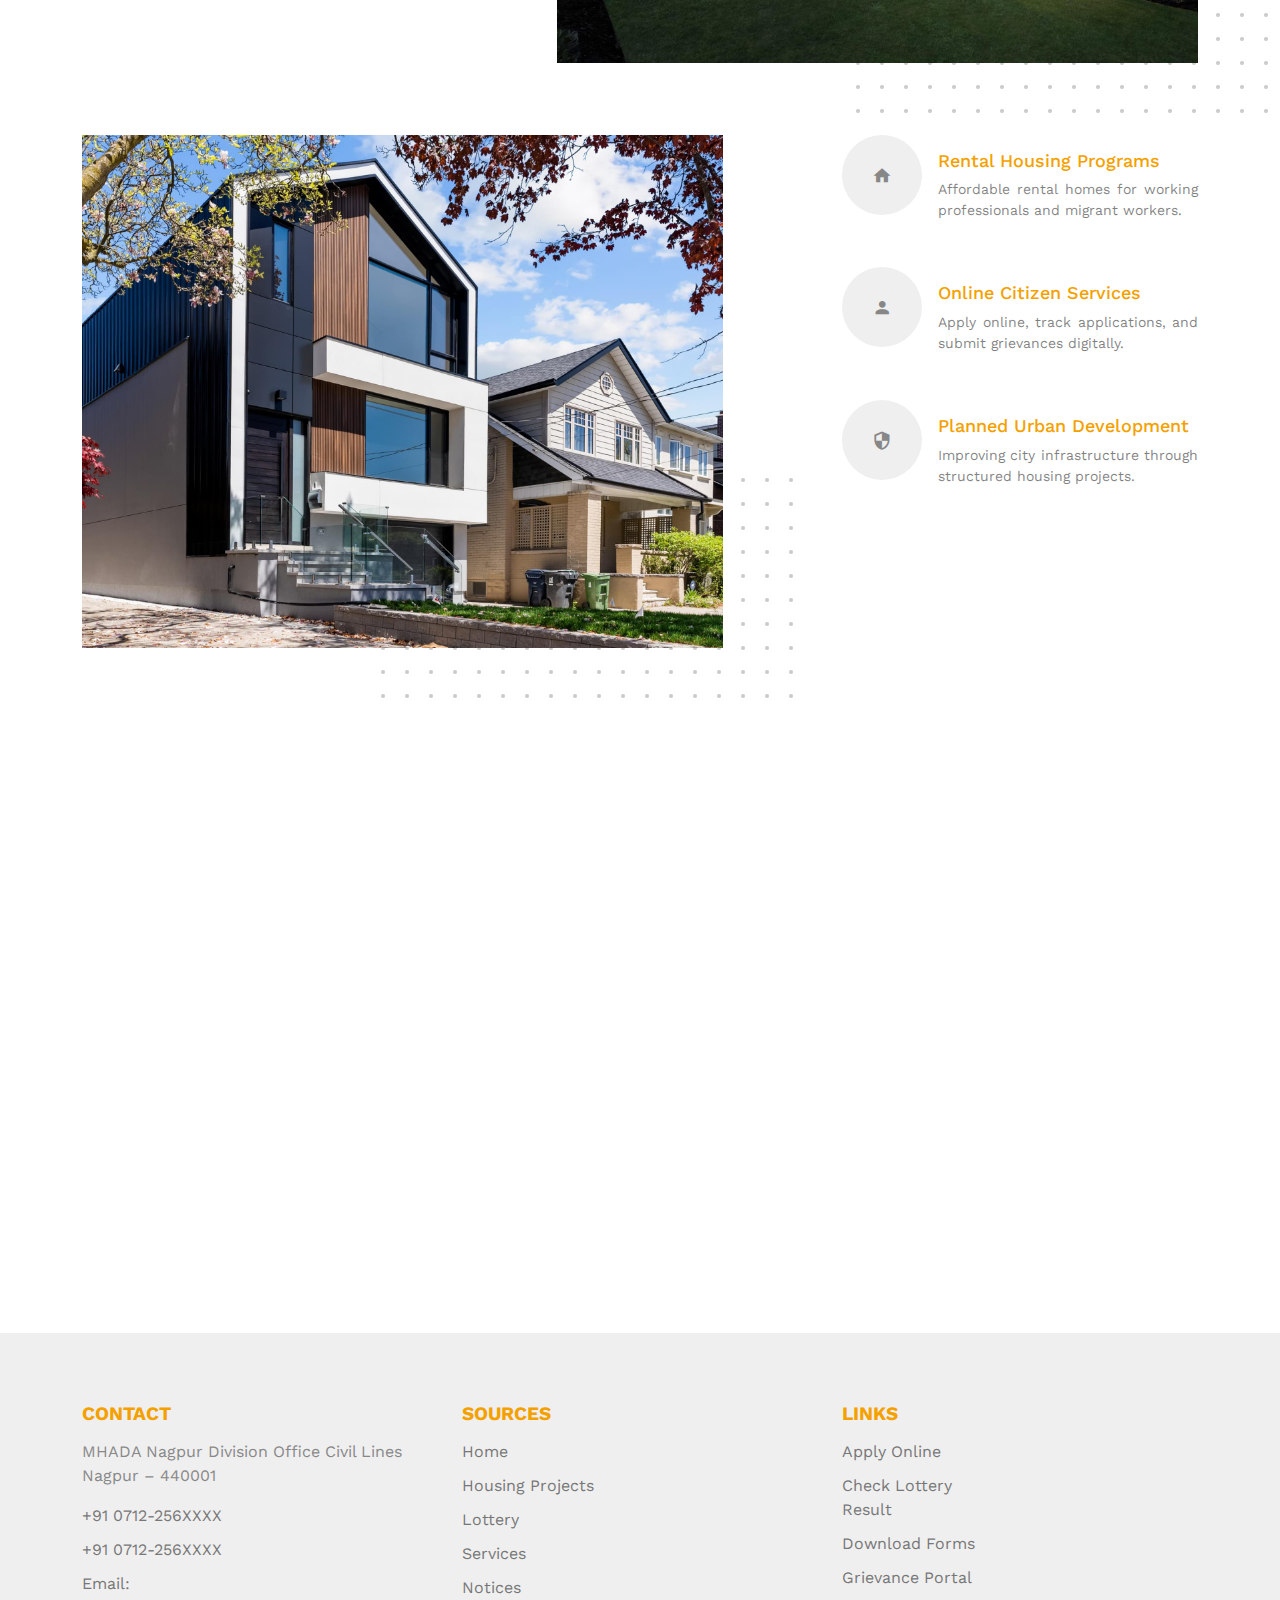
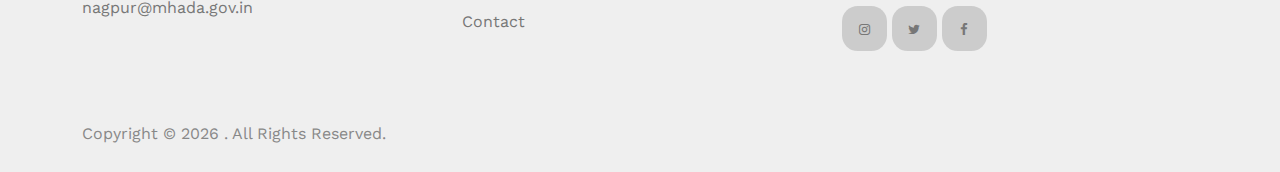
<file: about.html>
<!doctype html>
<html lang="en">
  <head>
    <meta charset="utf-8" />
    <meta name="viewport" content="width=device-width, initial-scale=1" />

    <link rel="shortcut icon" href="favicon.png" />

    <meta name="description" content="" />
    <meta name="keywords" content="bootstrap, bootstrap5" />

    <link rel="preconnect" href="https://fonts.googleapis.com" />
    <link rel="preconnect" href="https://fonts.gstatic.com" crossorigin />
    <link
      href="https://fonts.googleapis.com/css2?family=Work+Sans:wght@400;500;600;700&display=swap"
      rel="stylesheet"
    />

    <link rel="stylesheet" href="fonts/icomoon/style.css" />
    <link rel="stylesheet" href="fonts/flaticon/font/flaticon.css" />

    <link rel="stylesheet" href="css/tiny-slider.css" />
    <link rel="stylesheet" href="css/aos.css" />
    <link rel="stylesheet" href="css/style.css" />

    <title>MHADA | About Us</title>
  </head>
  <body>
    <div class="site-mobile-menu site-navbar-target">
      <div class="site-mobile-menu-header">
        <div class="site-mobile-menu-close">
          <span class="icofont-close js-menu-toggle"></span>
        </div>
      </div>
      <div class="site-mobile-menu-body"></div>
    </div>

    <nav class="site-nav">
      <div class="container">
        <div class="menu-bg-wrap">
          <div class="site-navigation">
            <a href="index.html" class="logo m-0 float-start"
              ><img src="images/mhada_logo.svg" alt=""
            /></a>

            <ul
              class="js-clone-nav d-none d-lg-inline-block text-start site-menu float-end"
            >
              <li><a href="index.html">Home</a></li>
              <li class="has-children">
                <a href="properties.html">Housing Projects</a>
                <ul class="dropdown">
                  <li><a href="civil-lines.html">Civil Lines</a></li>
                  <li><a href="mihan-area.html">Mihan Area</a></li>
                  <li><a href="kamptee-road.html">Kamptee Road</a></li>
                </ul>
              </li>
              <li><a href="services.html">Services</a></li>
              <li class="active"><a href="about.html">About</a></li>
              <li><a href="contact.html">Contact Us</a></li>
            </ul>

            <a
              href="#"
              class="burger light me-auto float-end mt-1 site-menu-toggle js-menu-toggle d-inline-block d-lg-none"
              data-toggle="collapse"
              data-target="#main-navbar"
            >
              <span></span>
            </a>
          </div>
        </div>
      </div>
    </nav>

    <div
      class="hero page-inner overlay"
      style="background-image: url(&quot;images/hero_bg_3.jpg&quot;)"
    >
      <div class="container">
        <div class="row justify-content-center align-items-center">
          <div class="col-lg-9 text-center mt-5">
            <h1 class="heading" data-aos="fade-up">About</h1>

            <nav
              aria-label="breadcrumb"
              data-aos="fade-up"
              data-aos-delay="200"
            >
              <ol class="breadcrumb text-center justify-content-center">
                <li class="breadcrumb-item"><a href="index.html">Home</a></li>
                <li
                  class="breadcrumb-item active text-white-50"
                  aria-current="page"
                >
                  About
                </li>
              </ol>
            </nav>
          </div>
        </div>
      </div>
    </div>

    <div class="section">
      <div class="container">
        <div class="row text-left mb-5">
          <div class="col-12">
            <h1 class="font-weight-bold heading text-primary mb-4">About Us</h1>
          </div>
          <div class="col-lg-6 fs-6">
            <p class="text-black-50">
              The Nagpur Division of Maharashtra Housing and Area Development
              Authority (MHADA) is committed to providing affordable, safe, and
              quality housing for citizens of Nagpur and surrounding regions.
            </p>
            <p class="text-black-50">
              Through government housing schemes, redevelopment initiatives, and
              rental housing programs, MHADA supports Economically Weaker
              Sections (EWS), Low Income Group (LIG), Middle Income Group (MIG),
              and High Income Group (HIG) families.
            </p>
            <p class="text-black-50">
              Our mission is to promote planned urban development, improve
              living conditions, and ensure transparency in housing allotment
              through computerized lottery systems.
            </p>
          </div>
          <div class="col-lg-6 fs-6">
            <p class="text-black-50">
              MHADA Nagpur also focuses on redevelopment of old housing colonies
              and improvement of civic infrastructure to create sustainable and
              livable communities. By integrating modern amenities, green
              spaces, and efficient planning practices, the authority aims to
              enhance the overall quality of urban life for residents.
            </p>
            <p class="text-black-50">
              With a strong emphasis on digital services, MHADA Nagpur provides
              online application facilities, project tracking, and grievance
              redressal systems to ensure accessibility and accountability.
              Through continuous efforts in housing development and citizen
              engagement, MHADA remains dedicated to building inclusive
              neighborhoods and supporting the long-term growth of the Nagpur
              region.
            </p>
          </div>
        </div>
      </div>
    </div>

    <div class="section pt-0">
      <div class="container">
        <div class="row justify-content-between mb-5">
          <div class="col-lg-7 mb-5 mb-lg-0 order-lg-2">
            <div class="img-about dots">
              <img src="images/hero_bg_3.jpg" alt="Image" class="img-fluid" />
            </div>
          </div>
          <div class="col-lg-4">
            <div class="d-flex feature-h">
              <span class="wrap-icon me-3">
                <span class="icon-home2"></span>
              </span>
              <div class="feature-text">
                <h3 class="heading">Government Housing Schemes</h3>
                <p class="text-black-50">
                  Affordable homes for EWS, LIG, MIG and HIG categories.
                </p>
              </div>
            </div>

            <div class="d-flex feature-h">
              <span class="wrap-icon me-3">
                <span class="icon-building"></span>
              </span>
              <div class="feature-text">
                <h3 class="heading">Redevelopment Projects</h3>
                <p class="text-black-50">
                  Modernizing old and dilapidated housing areas for better
                  living conditions.
                </p>
              </div>
            </div>

            <div class="d-flex feature-h">
              <span class="wrap-icon me-3">
                <span class="icon-security"></span>
              </span>
              <div class="feature-text">
                <h3 class="heading">Transparent Allotment</h3>
                <p class="text-black-50">
                  Computerized lottery system ensuring fair distribution.
                </p>
              </div>
            </div>
          </div>
        </div>
      </div>
    </div>

    <div class="section pt-0">
      <div class="container">
        <div class="row justify-content-between mb-5">
          <div class="col-lg-7 mb-5 mb-lg-0">
            <div class="img-about dots">
              <img src="images/hero_bg_2.jpg" alt="Image" class="img-fluid" />
            </div>
          </div>
          <div class="col-lg-4">
            <div class="d-flex feature-h">
              <span class="wrap-icon me-3">
                <span class="icon-home2"></span>
              </span>
              <div class="feature-text">
                <h3 class="heading">Rental Housing Programs</h3>
                <p class="text-black-50">
                  Affordable rental homes for working professionals and migrant
                  workers.
                </p>
              </div>
            </div>

            <div class="d-flex feature-h">
              <span class="wrap-icon me-3">
                <span class="icon-person"></span>
              </span>
              <div class="feature-text">
                <h3 class="heading">Online Citizen Services</h3>
                <p class="text-black-50">
                  Apply online, track applications, and submit grievances
                  digitally.
                </p>
              </div>
            </div>

            <div class="d-flex feature-h">
              <span class="wrap-icon me-3">
                <span class="icon-security"></span>
              </span>
              <div class="feature-text">
                <h3 class="heading">Planned Urban Development</h3>
                <p class="text-black-50">
                  Improving city infrastructure through structured housing
                  projects.
                </p>
              </div>
            </div>
          </div>
        </div>
      </div>
    </div>
    <div class="section">
      <div class="container">
        <div class="row">
          <div class="col-md-4" data-aos="fade-up" data-aos-delay="0">
            <img src="images/img_1.jpg" alt="Image" class="img-fluid" />
          </div>
          <div class="col-md-4 mt-lg-5" data-aos="fade-up" data-aos-delay="100">
            <img src="images/img_3.jpg" alt="Image" class="img-fluid" />
          </div>
          <div class="col-md-4" data-aos="fade-up" data-aos-delay="200">
            <img src="images/img_2.jpg" alt="Image" class="img-fluid" />
          </div>
        </div>
        <div class="row section-counter mt-5">
          <div
            class="col-6 col-sm-6 col-md-6 col-lg-3"
            data-aos="fade-up"
            data-aos-delay="300"
          >
            <div class="counter-wrap mb-5 mb-lg-0">
              <span class="number"
                ><span class="countup text-primary">60</span
                ><span>+</span></span
              >
              <span class="caption text-black-50">Housing Projects</span>
            </div>
          </div>
          <div
            class="col-6 col-sm-6 col-md-6 col-lg-3"
            data-aos="fade-up"
            data-aos-delay="400"
          >
            <div class="counter-wrap mb-5 mb-lg-0">
              <span class="number"
                ><span class="countup text-primary">25000</span
                ><span>+</span></span
              >
              <span class="caption text-black-50">Homes Delivered</span>
            </div>
          </div>

          <div
            class="col-6 col-sm-6 col-md-6 col-lg-3"
            data-aos="fade-up"
            data-aos-delay="600"
          >
            <div class="counter-wrap mb-5 mb-lg-0">
              <span class="number"
                ><span class="countup text-primary">85000</span
                ><span>+</span></span
              >
              <span class="caption text-black-50">Beneficiaries</span>
            </div>
          </div>
          <div
            class="col-6 col-sm-6 col-md-6 col-lg-3"
            data-aos="fade-up"
            data-aos-delay="500"
          >
            <div class="counter-wrap mb-5 mb-lg-0">
              <span class="number"
                ><span class="countup text-primary">1</span></span
              >
              <span class="caption text-black-50">Nagpur Region Coverage</span>
            </div>
          </div>
        </div>
      </div>
    </div>

    <!-- <div class="section sec-testimonials bg-light">
      <div class="container">
        <div class="row mb-5 align-items-center">
          <div class="col-md-6">
            <h2 class="font-weight-bold heading text-primary mb-4 mb-md-0">
              The Team
            </h2>
          </div>
          <div class="col-md-6 text-md-end">
            <div id="testimonial-nav">
              <span class="prev" data-controls="prev">Prev</span>

              <span class="next" data-controls="next">Next</span>
            </div>
          </div>
        </div>

        <div class="row">
          <div class="col-lg-4"></div>
        </div>
        <div class="testimonial-slider-wrap">
          <div class="testimonial-slider">
            <div class="item">
              <div class="testimonial">
                <img
                  src="images/person_1-min.jpg"
                  alt="Image"
                  class="img-fluid rounded-circle w-25 mb-4"
                />
                <h3 class="h5 text-primary">James Smith</h3>
                <p class="text-black-50">Designer, Co-founder</p>

                <p>
                  Far far away, behind the word mountains, far from the
                  countries Vokalia and Consonantia, there live the blind texts.
                  Separated they live in Bookmarksgrove right at the coast of
                  the Semantics, a large language ocean.
                </p>

                <ul class="social list-unstyled list-inline dark-hover">
                  <li class="list-inline-item">
                    <a href="#"><span class="icon-twitter"></span></a>
                  </li>
                  <li class="list-inline-item">
                    <a href="#"><span class="icon-facebook"></span></a>
                  </li>
                  <li class="list-inline-item">
                    <a href="#"><span class="icon-linkedin"></span></a>
                  </li>
                  <li class="list-inline-item">
                    <a href="#"><span class="icon-instagram"></span></a>
                  </li>
                </ul>
              </div>
            </div>

            <div class="item">
              <div class="testimonial">
                <img
                  src="images/person_2-min.jpg"
                  alt="Image"
                  class="img-fluid rounded-circle w-25 mb-4"
                />
                <h3 class="h5 text-primary">Carol Houston</h3>
                <p class="text-black-50">Designer, Co-founder</p>

                <p>
                  Far far away, behind the word mountains, far from the
                  countries Vokalia and Consonantia, there live the blind texts.
                  Separated they live in Bookmarksgrove right at the coast of
                  the Semantics, a large language ocean.
                </p>

                <ul class="social list-unstyled list-inline dark-hover">
                  <li class="list-inline-item">
                    <a href="#"><span class="icon-twitter"></span></a>
                  </li>
                  <li class="list-inline-item">
                    <a href="#"><span class="icon-facebook"></span></a>
                  </li>
                  <li class="list-inline-item">
                    <a href="#"><span class="icon-linkedin"></span></a>
                  </li>
                  <li class="list-inline-item">
                    <a href="#"><span class="icon-instagram"></span></a>
                  </li>
                </ul>
              </div>
            </div>

            <div class="item">
              <div class="testimonial">
                <img
                  src="images/person_3-min.jpg"
                  alt="Image"
                  class="img-fluid rounded-circle w-25 mb-4"
                />
                <h3 class="h5 text-primary">Synthia Cameron</h3>
                <p class="text-black-50">Designer, Co-founder</p>

                <p>
                  Far far away, behind the word mountains, far from the
                  countries Vokalia and Consonantia, there live the blind texts.
                  Separated they live in Bookmarksgrove right at the coast of
                  the Semantics, a large language ocean.
                </p>

                <ul class="social list-unstyled list-inline dark-hover">
                  <li class="list-inline-item">
                    <a href="#"><span class="icon-twitter"></span></a>
                  </li>
                  <li class="list-inline-item">
                    <a href="#"><span class="icon-facebook"></span></a>
                  </li>
                  <li class="list-inline-item">
                    <a href="#"><span class="icon-linkedin"></span></a>
                  </li>
                  <li class="list-inline-item">
                    <a href="#"><span class="icon-instagram"></span></a>
                  </li>
                </ul>
              </div>
            </div>

            <div class="item">
              <div class="testimonial">
                <img
                  src="images/person_4.jpg"
                  alt="Image"
                  class="img-fluid rounded-circle w-25 mb-4"
                />
                <h3 class="h5 text-primary">Davin Smith</h3>
                <p class="text-black-50">Designer, Co-founder</p>

                <p>
                  Far far away, behind the word mountains, far from the
                  countries Vokalia and Consonantia, there live the blind texts.
                  Separated they live in Bookmarksgrove right at the coast of
                  the Semantics, a large language ocean.
                </p>

                <ul class="social list-unstyled list-inline dark-hover">
                  <li class="list-inline-item">
                    <a href="#"><span class="icon-twitter"></span></a>
                  </li>
                  <li class="list-inline-item">
                    <a href="#"><span class="icon-facebook"></span></a>
                  </li>
                  <li class="list-inline-item">
                    <a href="#"><span class="icon-linkedin"></span></a>
                  </li>
                  <li class="list-inline-item">
                    <a href="#"><span class="icon-instagram"></span></a>
                  </li>
                </ul>
              </div>
            </div>
          </div>
        </div>
      </div>
    </div> -->

    <div class="site-footer">
      <div class="container">
        <div class="row">
          <div class="col-lg-4">
            <div class="widget">
              <h3>Contact</h3>
              <address>
                MHADA Nagpur Division Office Civil Lines <br />
                Nagpur – 440001
              </address>
              <ul class="list-unstyled links">
                <li><a href="tel://11234567890">+91 0712-256XXXX </a></li>
                <li><a href="tel://11234567890">+91 0712-256XXXX </a></li>
                <li>
                  <a href="mailto:nagpur@mhada.gov.in"
                    >Email: nagpur@mhada.gov.in</a
                  >
                </li>
              </ul>
            </div>
            <!-- /.widget -->
          </div>
          <!-- /.col-lg-4 -->
          <div class="col-lg-4">
            <div class="widget">
              <h3>Sources</h3>
              <ul class="list-unstyled float-start links">
                <li><a href="#">Home</a></li>
                <li><a href="#">Housing Projects</a></li>
                <li><a href="#">Lottery</a></li>
                <li><a href="#">Services</a></li>
                <li><a href="#">Notices</a></li>
                <li><a href="#">Contact</a></li>
              </ul>
              <ul class="list-unstyled float-start links"></ul>
            </div>
            <!-- /.widget -->
          </div>
          <!-- /.col-lg-4 -->
          <div class="col-lg-4">
            <div class="widget">
              <h3>Links</h3>
              <ul class="list-unstyled links">
                <li><a href="#">Apply Online</a></li>
                <li><a href="#">Check Lottery Result</a></li>
                <li><a href="#">Download Forms</a></li>
                <li><a href="#">Grievance Portal</a></li>
              </ul>

              <ul class="list-unstyled social">
                <li>
                  <a href="#"><span class="icon-instagram"></span></a>
                </li>
                <li>
                  <a href="#"><span class="icon-twitter"></span></a>
                </li>
                <li>
                  <a href="#"><span class="icon-facebook"></span></a>
                </li>
              </ul>
            </div>
            <!-- /.widget -->
          </div>
          <!-- /.col-lg-4 -->
        </div>
        <!-- /.row -->

        <div class="row mt-5">
          <div class="col-12 text-center">
            <!-- 
              **==========
              NOTE: 
              Please don't remove this copyright link unless you buy the license here https://untree.co/license/  
              **==========
            -->

            <p>
              Copyright &copy;
              <script>
                document.write(new Date().getFullYear());
              </script>
              . All Rights Reserved.
            </p>
          </div>
        </div>
      </div>
      <!-- /.container -->
    </div>
    <!-- /.site-footer -->

    <!-- Preloader -->
    <div id="overlayer"></div>
    <div class="loader">
      <div class="spinner-border" role="status">
        <span class="visually-hidden">Loading...</span>
      </div>
    </div>

    <script src="js/bootstrap.bundle.min.js"></script>
    <script src="js/tiny-slider.js"></script>
    <script src="js/aos.js"></script>
    <script src="js/navbar.js"></script>
    <script src="js/counter.js"></script>
    <script src="js/custom.js"></script>
  </body>
</html>
</file>
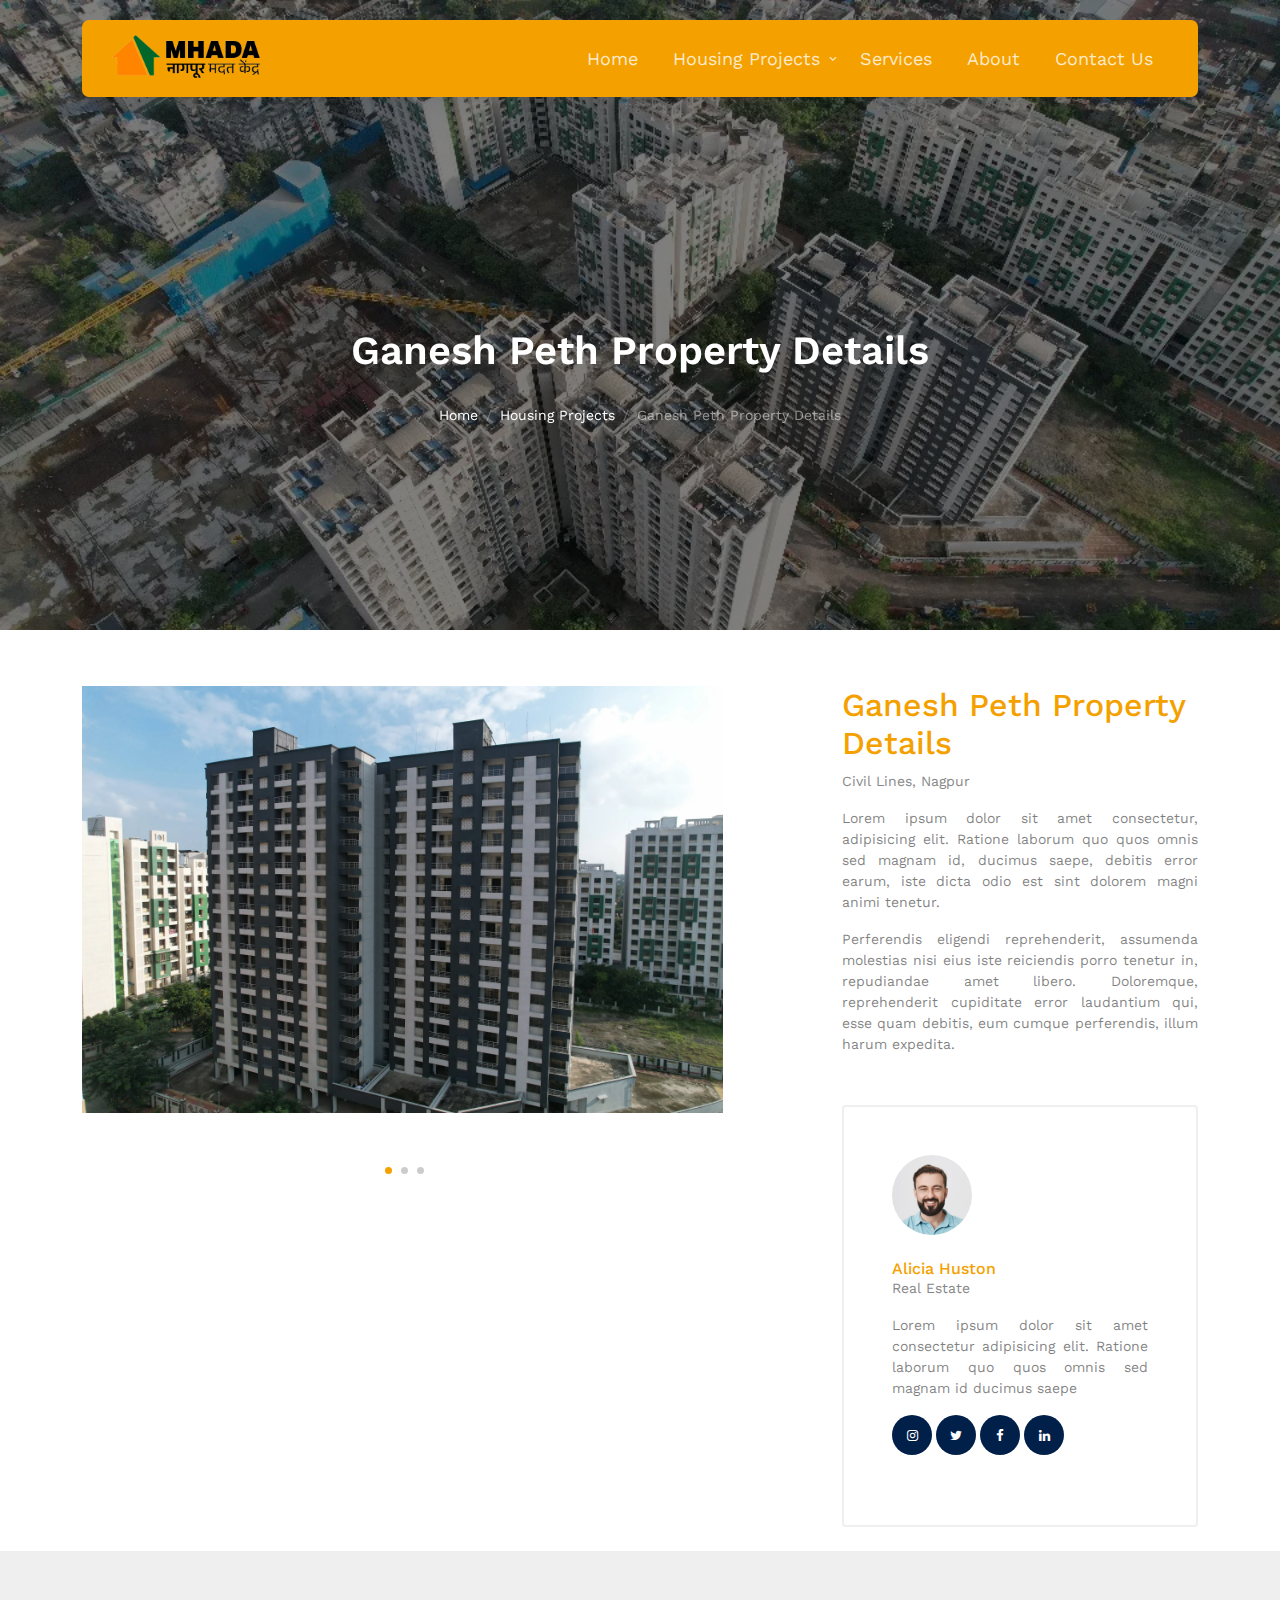
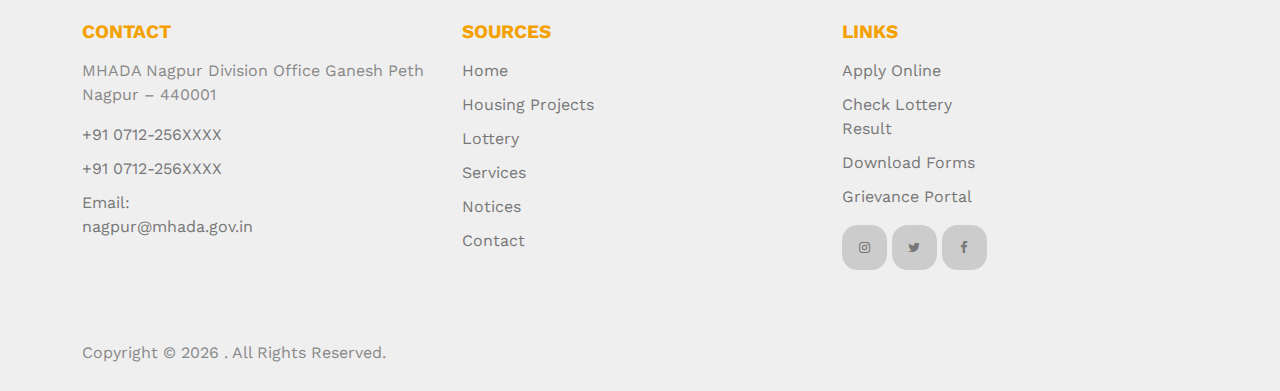
<file: civil-lines.html>
<!-- /*
* Template Name: Property
* Template Author: Untree.co
* Template URI: https://untree.co/
* License: https://creativecommons.org/licenses/by/3.0/
*/ -->
<!doctype html>
<html lang="en">
  <head>
    <meta charset="utf-8" />
    <meta name="viewport" content="width=device-width, initial-scale=1" />
    <meta name="author" content="Untree.co" />
    <link rel="shortcut icon" href="favicon.png" />

    <meta name="description" content="" />
    <meta name="keywords" content="bootstrap, bootstrap5" />

    <link rel="preconnect" href="https://fonts.googleapis.com" />
    <link rel="preconnect" href="https://fonts.gstatic.com" crossorigin />
    <link
      href="https://fonts.googleapis.com/css2?family=Work+Sans:wght@400;500;600;700&display=swap"
      rel="stylesheet"
    />

    <link rel="stylesheet" href="fonts/icomoon/style.css" />
    <link rel="stylesheet" href="fonts/flaticon/font/flaticon.css" />

    <link rel="stylesheet" href="css/tiny-slider.css" />
    <link rel="stylesheet" href="css/aos.css" />
    <link rel="stylesheet" href="css/style.css" />

    <title>MHADA | Property Details</title>
  </head>
  <body>
    <div class="site-mobile-menu site-navbar-target">
      <div class="site-mobile-menu-header">
        <div class="site-mobile-menu-close">
          <span class="icofont-close js-menu-toggle"></span>
        </div>
      </div>
      <div class="site-mobile-menu-body"></div>
    </div>

    <nav class="site-nav">
      <div class="container">
        <div class="menu-bg-wrap">
          <div class="site-navigation">
            <a href="index.html" class="logo m-0 float-start"
              ><img src="images/mhada_logo.svg" alt=""
            /></a>

            <ul
              class="js-clone-nav d-none d-lg-inline-block text-start site-menu float-end"
            >
              <li><a href="index.html">Home</a></li>
              <li class="has-children">
                <a href="properties.html">Housing Projects</a>
                <ul class="dropdown">
                  <li><a href="civil-lines.html">Ganesh Peth</a></li>
                  <li><a href="mihan-area.html">Mihan Area</a></li>
                  <li><a href="kamptee-road.html">Kamptee Road</a></li>
                </ul>
              </li>
              <li><a href="services.html">Services</a></li>
              <li><a href="about.html">About</a></li>
              <li><a href="contact.html">Contact Us</a></li>
            </ul>

            <a
              href="#"
              class="burger light me-auto float-end mt-1 site-menu-toggle js-menu-toggle d-inline-block d-lg-none"
              data-toggle="collapse"
              data-target="#main-navbar"
            >
              <span></span>
            </a>
          </div>
        </div>
      </div>
    </nav>

    <div
      class="hero page-inner overlay"
      style="
        background-image: url(&quot;images/Mhada-drone-images/image3.webp&quot;);
      "
    >
      <div class="container">
        <div class="row justify-content-center align-items-center">
          <div class="col-lg-9 text-center mt-5">
            <h1 class="heading" data-aos="fade-up">
              Ganesh Peth Property Details
            </h1>

            <nav
              aria-label="breadcrumb"
              data-aos="fade-up"
              data-aos-delay="200"
            >
              <ol class="breadcrumb text-center justify-content-center">
                <li class="breadcrumb-item"><a href="index.html">Home</a></li>
                <li class="breadcrumb-item">
                  <a href="properties.html">Housing Projects</a>
                </li>
                <li
                  class="breadcrumb-item active text-white-50"
                  aria-current="page"
                >
                  Ganesh Peth Property Details
                </li>
              </ol>
            </nav>
          </div>
        </div>
      </div>
    </div>

    <div class="section">
      <div class="container">
        <div class="row justify-content-between">
          <div class="col-lg-7">
            <div class="img-property-slide-wrap">
              <div class="img-property-slide">
                <img
                  src="images/Mhada-drone-images/image1.webp"
                  alt="Image"
                  class="img-fluid"
                />
                <img
                  src="images/Mhada-drone-images/image1.webp"
                  alt="Image"
                  class="img-fluid"
                />
                <img
                  src="images/Mhada-drone-images/image1.webp"
                  alt="Image"
                  class="img-fluid"
                />
              </div>
            </div>
          </div>
          <div class="col-lg-4">
            <h2 class="heading text-primary">Ganesh Peth Property Details</h2>
            <p class="meta">Civil Lines, Nagpur</p>
            <p class="text-black-50">
              Lorem ipsum dolor sit amet consectetur, adipisicing elit. Ratione
              laborum quo quos omnis sed magnam id, ducimus saepe, debitis error
              earum, iste dicta odio est sint dolorem magni animi tenetur.
            </p>
            <p class="text-black-50">
              Perferendis eligendi reprehenderit, assumenda molestias nisi eius
              iste reiciendis porro tenetur in, repudiandae amet libero.
              Doloremque, reprehenderit cupiditate error laudantium qui, esse
              quam debitis, eum cumque perferendis, illum harum expedita.
            </p>

            <div class="d-block agent-box p-5">
              <div class="img mb-4">
                <img
                  src="images/person_2-min.jpg"
                  alt="Image"
                  class="img-fluid"
                />
              </div>
              <div class="text">
                <h3 class="mb-0">Alicia Huston</h3>
                <div class="meta mb-3">Real Estate</div>
                <p>
                  Lorem ipsum dolor sit amet consectetur adipisicing elit.
                  Ratione laborum quo quos omnis sed magnam id ducimus saepe
                </p>
                <ul class="list-unstyled social dark-hover d-flex">
                  <li class="me-1">
                    <a href="#"><span class="icon-instagram"></span></a>
                  </li>
                  <li class="me-1">
                    <a href="#"><span class="icon-twitter"></span></a>
                  </li>
                  <li class="me-1">
                    <a href="#"><span class="icon-facebook"></span></a>
                  </li>
                  <li class="me-1">
                    <a href="#"><span class="icon-linkedin"></span></a>
                  </li>
                </ul>
              </div>
            </div>
          </div>
        </div>
      </div>
    </div>

    <div class="site-footer">
      <div class="container">
        <div class="row">
          <div class="col-lg-4">
            <div class="widget">
              <h3>Contact</h3>
              <address>
                MHADA Nagpur Division Office Ganesh Peth <br />
                Nagpur – 440001
              </address>
              <ul class="list-unstyled links">
                <li><a href="tel://11234567890">+91 0712-256XXXX </a></li>
                <li><a href="tel://11234567890">+91 0712-256XXXX </a></li>
                <li>
                  <a href="mailto:nagpur@mhada.gov.in"
                    >Email: nagpur@mhada.gov.in</a
                  >
                </li>
              </ul>
            </div>
            <!-- /.widget -->
          </div>
          <!-- /.col-lg-4 -->
          <div class="col-lg-4">
            <div class="widget">
              <h3>Sources</h3>
              <ul class="list-unstyled float-start links">
                <li><a href="#">Home</a></li>
                <li><a href="#">Housing Projects</a></li>
                <li><a href="#">Lottery</a></li>
                <li><a href="#">Services</a></li>
                <li><a href="#">Notices</a></li>
                <li><a href="#">Contact</a></li>
              </ul>
              <ul class="list-unstyled float-start links"></ul>
            </div>
            <!-- /.widget -->
          </div>
          <!-- /.col-lg-4 -->
          <div class="col-lg-4">
            <div class="widget">
              <h3>Links</h3>
              <ul class="list-unstyled links">
                <li><a href="#">Apply Online</a></li>
                <li><a href="#">Check Lottery Result</a></li>
                <li><a href="#">Download Forms</a></li>
                <li><a href="#">Grievance Portal</a></li>
              </ul>

              <ul class="list-unstyled social">
                <li>
                  <a href="#"><span class="icon-instagram"></span></a>
                </li>
                <li>
                  <a href="#"><span class="icon-twitter"></span></a>
                </li>
                <li>
                  <a href="#"><span class="icon-facebook"></span></a>
                </li>
              </ul>
            </div>
            <!-- /.widget -->
          </div>
          <!-- /.col-lg-4 -->
        </div>
        <!-- /.row -->

        <div class="row mt-5">
          <div class="col-12 text-center">
            <!-- 
              **==========
              NOTE: 
              Please don't remove this copyright link unless you buy the license here https://untree.co/license/  
              **==========
            -->

            <p>
              Copyright &copy;
              <script>
                document.write(new Date().getFullYear());
              </script>
              . All Rights Reserved.
            </p>
          </div>
        </div>
      </div>
      <!-- /.container -->
    </div>
    <!-- /.site-footer -->

    <!-- Preloader -->
    <div id="overlayer"></div>
    <div class="loader">
      <div class="spinner-border" role="status">
        <span class="visually-hidden">Loading...</span>
      </div>
    </div>

    <script src="js/bootstrap.bundle.min.js"></script>
    <script src="js/tiny-slider.js"></script>
    <script src="js/aos.js"></script>
    <script src="js/navbar.js"></script>
    <script src="js/counter.js"></script>
    <script src="js/custom.js"></script>
  </body>
</html>
</file>
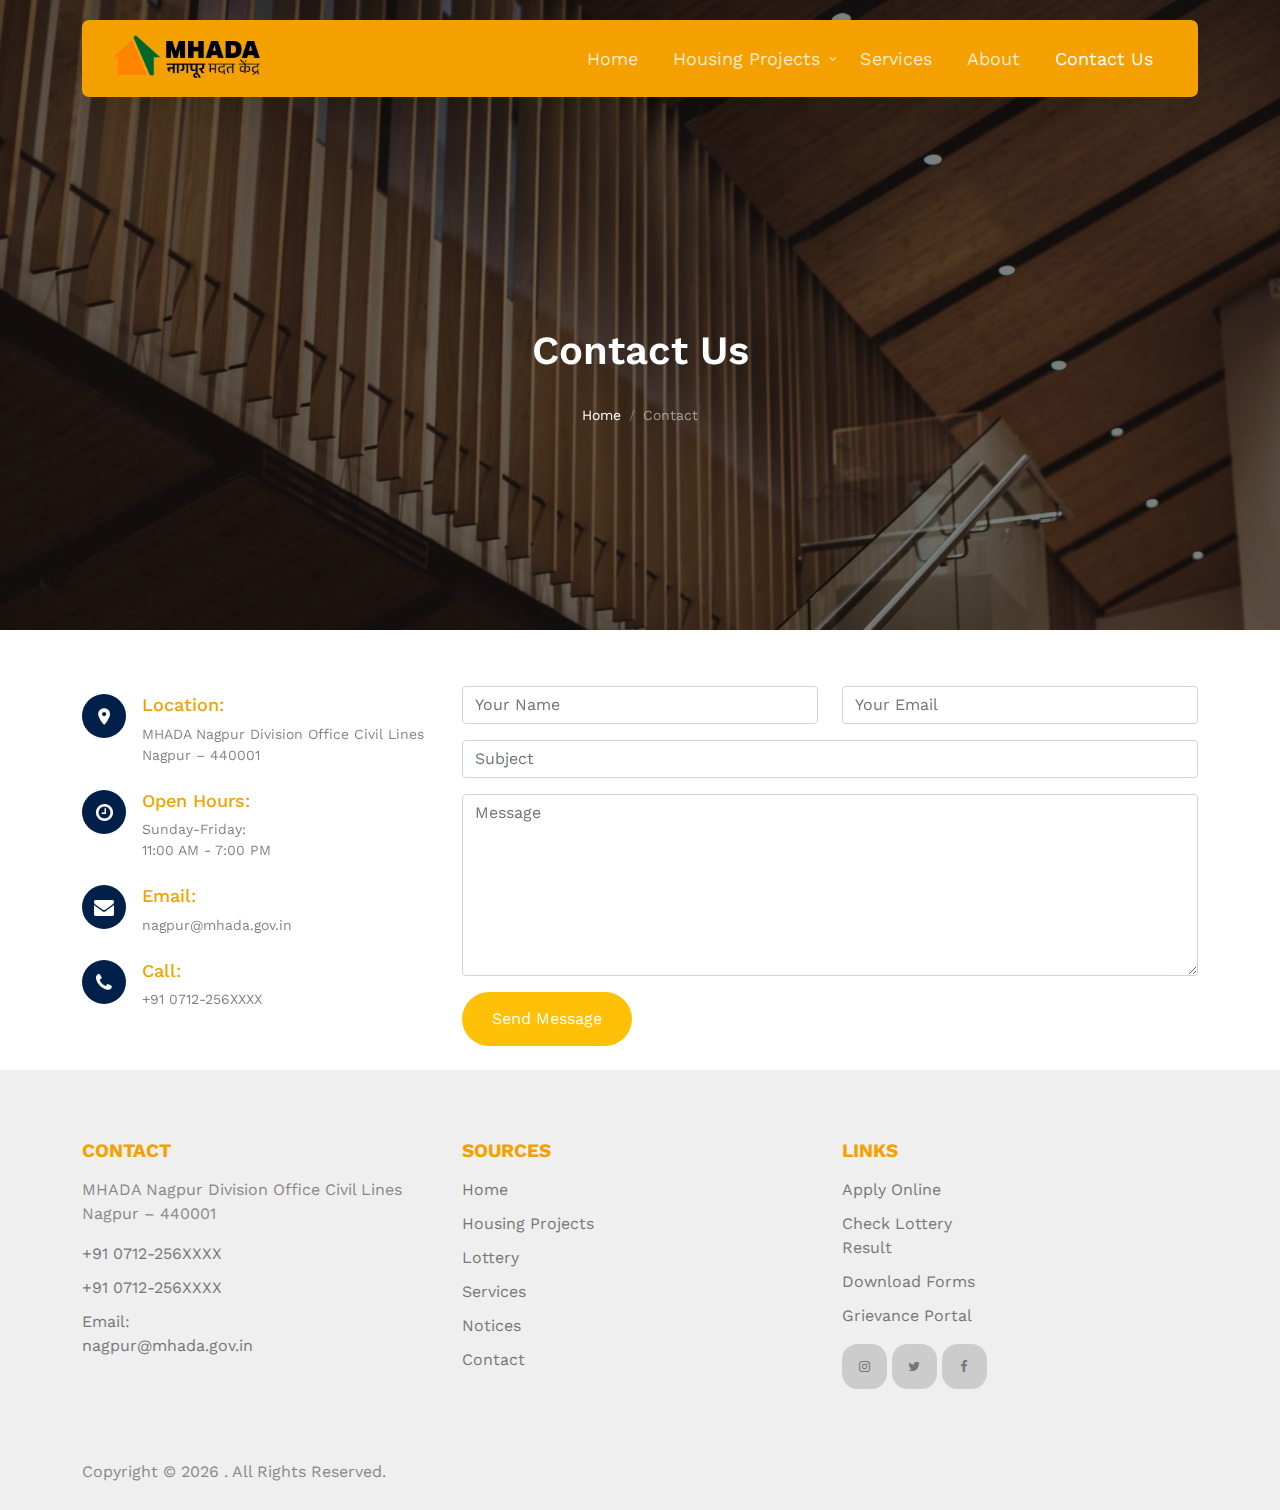
<file: contact.html>
<!-- /*
* Template Name: Property
* Template Author: Untree.co
* Template URI: https://untree.co/
* License: https://creativecommons.org/licenses/by/3.0/
*/ -->
<!doctype html>
<html lang="en">
  <head>
    <meta charset="utf-8" />
    <meta name="viewport" content="width=device-width, initial-scale=1" />
    <meta name="author" content="Untree.co" />
    <link rel="shortcut icon" href="favicon.png" />

    <meta name="description" content="" />
    <meta name="keywords" content="bootstrap, bootstrap5" />

    <link rel="preconnect" href="https://fonts.googleapis.com" />
    <link rel="preconnect" href="https://fonts.gstatic.com" crossorigin />
    <link
      href="https://fonts.googleapis.com/css2?family=Work+Sans:wght@400;500;600;700&display=swap"
      rel="stylesheet"
    />

    <link rel="stylesheet" href="fonts/icomoon/style.css" />
    <link rel="stylesheet" href="fonts/flaticon/font/flaticon.css" />

    <link rel="stylesheet" href="css/tiny-slider.css" />
    <link rel="stylesheet" href="css/aos.css" />
    <link rel="stylesheet" href="css/style.css" />

    <title>MHADA | Contact Us</title>
  </head>
  <body>
    <div class="site-mobile-menu site-navbar-target">
      <div class="site-mobile-menu-header">
        <div class="site-mobile-menu-close">
          <span class="icofont-close js-menu-toggle"></span>
        </div>
      </div>
      <div class="site-mobile-menu-body"></div>
    </div>

    <nav class="site-nav">
      <div class="container">
        <div class="menu-bg-wrap">
          <div class="site-navigation">
            <a href="index.html" class="logo m-0 float-start"
              ><img src="images/mhada_logo.svg" alt=""
            /></a>

            <ul
              class="js-clone-nav d-none d-lg-inline-block text-start site-menu float-end"
            >
              <li><a href="index.html">Home</a></li>
              <li class="has-children">
                <a href="properties.html">Housing Projects</a>
                <ul class="dropdown">
                  <li><a href="civil-lines.html">Civil Lines</a></li>
                  <li><a href="mihan-area.html">Mihan Area</a></li>
                  <li><a href="kamptee-road.html">Kamptee Road</a></li>
                </ul>
              </li>
              <li><a href="services.html">Services</a></li>
              <li><a href="about.html">About</a></li>
              <li class="active"><a href="contact.html">Contact Us</a></li>
            </ul>

            <a
              href="#"
              class="burger light me-auto float-end mt-1 site-menu-toggle js-menu-toggle d-inline-block d-lg-none"
              data-toggle="collapse"
              data-target="#main-navbar"
            >
              <span></span>
            </a>
          </div>
        </div>
      </div>
    </nav>

    <div
      class="hero page-inner overlay"
      style="background-image: url(&quot;images/hero_bg_1.jpg&quot;)"
    >
      <div class="container">
        <div class="row justify-content-center align-items-center">
          <div class="col-lg-9 text-center mt-5">
            <h1 class="heading" data-aos="fade-up">Contact Us</h1>

            <nav
              aria-label="breadcrumb"
              data-aos="fade-up"
              data-aos-delay="200"
            >
              <ol class="breadcrumb text-center justify-content-center">
                <li class="breadcrumb-item"><a href="index.html">Home</a></li>
                <li
                  class="breadcrumb-item active text-white-50"
                  aria-current="page"
                >
                  Contact
                </li>
              </ol>
            </nav>
          </div>
        </div>
      </div>
    </div>

    <div class="section">
      <div class="container">
        <div class="row">
          <div
            class="col-lg-4 mb-5 mb-lg-0"
            data-aos="fade-up"
            data-aos-delay="100"
          >
            <div class="contact-info">
              <div class="address mt-2">
                <i class="icon-room"></i>
                <h4 class="mb-2">Location:</h4>
                <p>
                  MHADA Nagpur Division Office Civil Lines <br />
                  Nagpur – 440001
                </p>
              </div>

              <div class="open-hours mt-4">
                <i class="icon-clock-o"></i>
                <h4 class="mb-2">Open Hours:</h4>
                <p>
                  Sunday-Friday:<br />
                  11:00 AM - 7:00 PM
                </p>
              </div>

              <div class="email mt-4">
                <i class="icon-envelope"></i>
                <h4 class="mb-2">Email:</h4>
                <p>nagpur@mhada.gov.in</p>
              </div>

              <div class="phone mt-4">
                <i class="icon-phone"></i>
                <h4 class="mb-2">Call:</h4>
                <p>+91 0712-256XXXX</p>
              </div>
            </div>
          </div>
          <div class="col-lg-8" data-aos="fade-up" data-aos-delay="200">
            <form action="#">
              <div class="row">
                <div class="col-6 mb-3">
                  <input
                    type="text"
                    class="form-control"
                    placeholder="Your Name"
                  />
                </div>
                <div class="col-6 mb-3">
                  <input
                    type="email"
                    class="form-control"
                    placeholder="Your Email"
                  />
                </div>
                <div class="col-12 mb-3">
                  <input
                    type="text"
                    class="form-control"
                    placeholder="Subject"
                  />
                </div>
                <div class="col-12 mb-3">
                  <textarea
                    name=""
                    id=""
                    cols="30"
                    rows="7"
                    class="form-control"
                    placeholder="Message"
                  ></textarea>
                </div>

                <div class="col-12">
                  <input
                    type="submit"
                    value="Send Message"
                    class="btn btn-primary"
                  />
                </div>
              </div>
            </form>
          </div>
        </div>
      </div>
    </div>
    <!-- /.untree_co-section -->

    <div class="site-footer">
      <div class="container">
        <div class="row">
          <div class="col-lg-4">
            <div class="widget">
              <h3>Contact</h3>
              <address>
                MHADA Nagpur Division Office Civil Lines <br />
                Nagpur – 440001
              </address>
              <ul class="list-unstyled links">
                <li><a href="tel://11234567890">+91 0712-256XXXX </a></li>
                <li><a href="tel://11234567890">+91 0712-256XXXX </a></li>
                <li>
                  <a href="mailto:nagpur@mhada.gov.in"
                    >Email: nagpur@mhada.gov.in</a
                  >
                </li>
              </ul>
            </div>
            <!-- /.widget -->
          </div>
          <!-- /.col-lg-4 -->
          <div class="col-lg-4">
            <div class="widget">
              <h3>Sources</h3>
              <ul class="list-unstyled float-start links">
                <li><a href="#">Home</a></li>
                <li><a href="#">Housing Projects</a></li>
                <li><a href="#">Lottery</a></li>
                <li><a href="#">Services</a></li>
                <li><a href="#">Notices</a></li>
                <li><a href="#">Contact</a></li>
              </ul>
              <ul class="list-unstyled float-start links"></ul>
            </div>
            <!-- /.widget -->
          </div>
          <!-- /.col-lg-4 -->
          <div class="col-lg-4">
            <div class="widget">
              <h3>Links</h3>
              <ul class="list-unstyled links">
                <li><a href="#">Apply Online</a></li>
                <li><a href="#">Check Lottery Result</a></li>
                <li><a href="#">Download Forms</a></li>
                <li><a href="#">Grievance Portal</a></li>
              </ul>

              <ul class="list-unstyled social">
                <li>
                  <a href="#"><span class="icon-instagram"></span></a>
                </li>
                <li>
                  <a href="#"><span class="icon-twitter"></span></a>
                </li>
                <li>
                  <a href="#"><span class="icon-facebook"></span></a>
                </li>
              </ul>
            </div>
            <!-- /.widget -->
          </div>
          <!-- /.col-lg-4 -->
        </div>
        <!-- /.row -->

        <div class="row mt-5">
          <div class="col-12 text-center">
            <p>
              Copyright &copy;
              <script>
                document.write(new Date().getFullYear());
              </script>
              . All Rights Reserved.
            </p>
          </div>
        </div>
      </div>
      <!-- /.container -->
    </div>
    <!-- /.site-footer -->

    <!-- Preloader -->
    <div id="overlayer"></div>
    <div class="loader">
      <div class="spinner-border" role="status">
        <span class="visually-hidden">Loading...</span>
      </div>
    </div>

    <script src="js/bootstrap.bundle.min.js"></script>
    <script src="js/tiny-slider.js"></script>
    <script src="js/aos.js"></script>
    <script src="js/navbar.js"></script>
    <script src="js/counter.js"></script>
    <script src="js/custom.js"></script>
  </body>
</html>
</file>
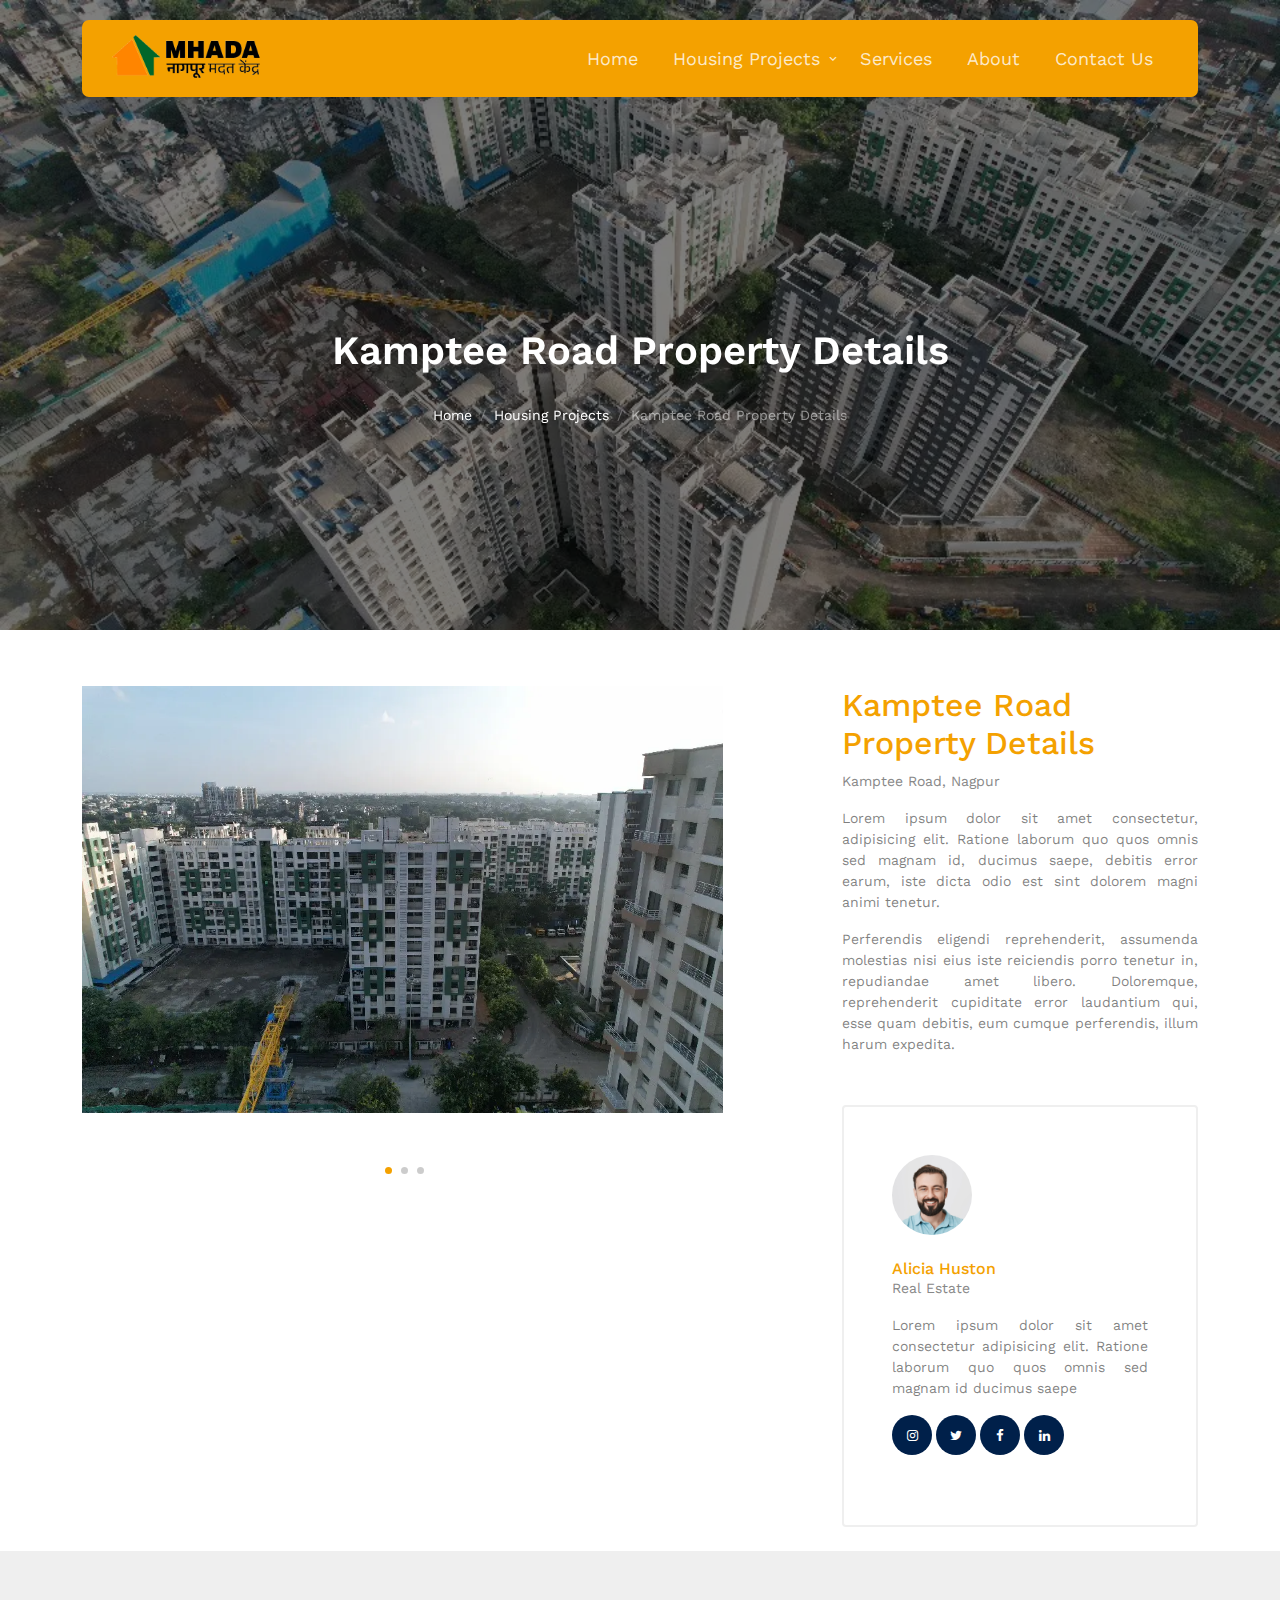
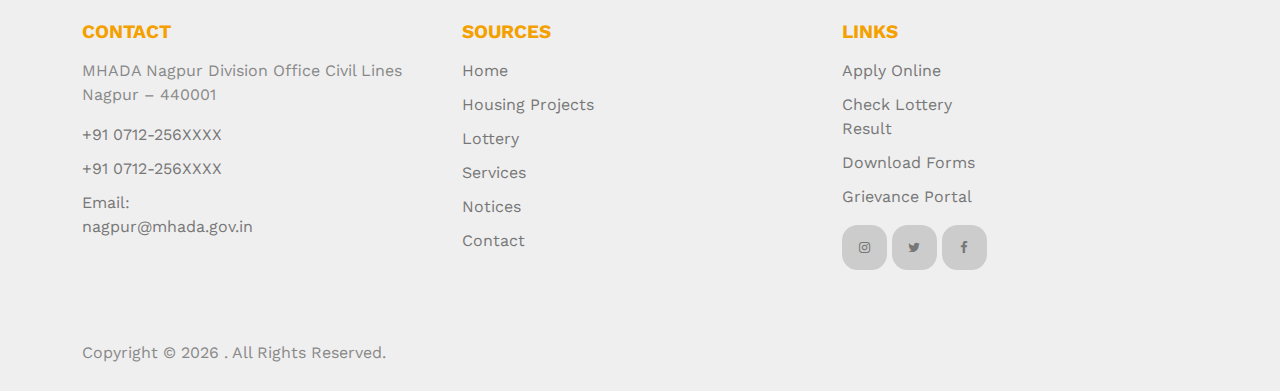
<file: kamptee-road.html>
<!-- /*
* Template Name: Property
* Template Author: Untree.co
* Template URI: https://untree.co/
* License: https://creativecommons.org/licenses/by/3.0/
*/ -->
<!doctype html>
<html lang="en">
  <head>
    <meta charset="utf-8" />
    <meta name="viewport" content="width=device-width, initial-scale=1" />
    <meta name="author" content="Untree.co" />
    <link rel="shortcut icon" href="favicon.png" />

    <meta name="description" content="" />
    <meta name="keywords" content="bootstrap, bootstrap5" />

    <link rel="preconnect" href="https://fonts.googleapis.com" />
    <link rel="preconnect" href="https://fonts.gstatic.com" crossorigin />
    <link
      href="https://fonts.googleapis.com/css2?family=Work+Sans:wght@400;500;600;700&display=swap"
      rel="stylesheet"
    />

    <link rel="stylesheet" href="fonts/icomoon/style.css" />
    <link rel="stylesheet" href="fonts/flaticon/font/flaticon.css" />

    <link rel="stylesheet" href="css/tiny-slider.css" />
    <link rel="stylesheet" href="css/aos.css" />
    <link rel="stylesheet" href="css/style.css" />

    <title>MHADA | Property Details</title>
  </head>
  <body>
    <div class="site-mobile-menu site-navbar-target">
      <div class="site-mobile-menu-header">
        <div class="site-mobile-menu-close">
          <span class="icofont-close js-menu-toggle"></span>
        </div>
      </div>
      <div class="site-mobile-menu-body"></div>
    </div>

    <nav class="site-nav">
      <div class="container">
        <div class="menu-bg-wrap">
          <div class="site-navigation">
            <a href="index.html" class="logo m-0 float-start"
              ><img src="images/mhada_logo.svg" alt=""
            /></a>

            <ul
              class="js-clone-nav d-none d-lg-inline-block text-start site-menu float-end"
            >
              <li><a href="index.html">Home</a></li>
              <li class="has-children">
                <a href="properties.html">Housing Projects</a>
                <ul class="dropdown">
                  <li><a href="civil-lines.html">Civil Lines</a></li>
                  <li><a href="mihan-area.html">Mihan Area</a></li>
                  <li><a href="kamptee-road.html">Kamptee Road</a></li>
                </ul>
              </li>
              <li><a href="services.html">Services</a></li>
              <li><a href="about.html">About</a></li>
              <li><a href="contact.html">Contact Us</a></li>
            </ul>

            <a
              href="#"
              class="burger light me-auto float-end mt-1 site-menu-toggle js-menu-toggle d-inline-block d-lg-none"
              data-toggle="collapse"
              data-target="#main-navbar"
            >
              <span></span>
            </a>
          </div>
        </div>
      </div>
    </nav>

    <div
      class="hero page-inner overlay"
      style="
        background-image: url(&quot;images/Mhada-drone-images/image3.webp&quot;);
      "
    >
      <div class="container">
        <div class="row justify-content-center align-items-center">
          <div class="col-lg-9 text-center mt-5">
            <h1 class="heading" data-aos="fade-up">
              Kamptee Road Property Details
            </h1>

            <nav
              aria-label="breadcrumb"
              data-aos="fade-up"
              data-aos-delay="200"
            >
              <ol class="breadcrumb text-center justify-content-center">
                <li class="breadcrumb-item"><a href="index.html">Home</a></li>
                <li class="breadcrumb-item">
                  <a href="properties.html">Housing Projects</a>
                </li>
                <li
                  class="breadcrumb-item active text-white-50"
                  aria-current="page"
                >
                  Kamptee Road Property Details
                </li>
              </ol>
            </nav>
          </div>
        </div>
      </div>
    </div>

    <div class="section">
      <div class="container">
        <div class="row justify-content-between">
          <div class="col-lg-7">
            <div class="img-property-slide-wrap">
              <div class="img-property-slide">
                <img
                  src="images/Mhada-drone-images/image4.webp"
                  alt="Image"
                  class="img-fluid"
                />
                <img
                  src="images/Mhada-drone-images/image4.webp"
                  alt="Image"
                  class="img-fluid"
                />
                <img
                  src="images/Mhada-drone-images/image4.webp"
                  alt="Image"
                  class="img-fluid"
                />
              </div>
            </div>
          </div>
          <div class="col-lg-4">
            <h2 class="heading text-primary">Kamptee Road Property Details</h2>
            <p class="meta">Kamptee Road, Nagpur</p>
            <p class="text-black-50">
              Lorem ipsum dolor sit amet consectetur, adipisicing elit. Ratione
              laborum quo quos omnis sed magnam id, ducimus saepe, debitis error
              earum, iste dicta odio est sint dolorem magni animi tenetur.
            </p>
            <p class="text-black-50">
              Perferendis eligendi reprehenderit, assumenda molestias nisi eius
              iste reiciendis porro tenetur in, repudiandae amet libero.
              Doloremque, reprehenderit cupiditate error laudantium qui, esse
              quam debitis, eum cumque perferendis, illum harum expedita.
            </p>

            <div class="d-block agent-box p-5">
              <div class="img mb-4">
                <img
                  src="images/person_2-min.jpg"
                  alt="Image"
                  class="img-fluid"
                />
              </div>
              <div class="text">
                <h3 class="mb-0">Alicia Huston</h3>
                <div class="meta mb-3">Real Estate</div>
                <p>
                  Lorem ipsum dolor sit amet consectetur adipisicing elit.
                  Ratione laborum quo quos omnis sed magnam id ducimus saepe
                </p>
                <ul class="list-unstyled social dark-hover d-flex">
                  <li class="me-1">
                    <a href="#"><span class="icon-instagram"></span></a>
                  </li>
                  <li class="me-1">
                    <a href="#"><span class="icon-twitter"></span></a>
                  </li>
                  <li class="me-1">
                    <a href="#"><span class="icon-facebook"></span></a>
                  </li>
                  <li class="me-1">
                    <a href="#"><span class="icon-linkedin"></span></a>
                  </li>
                </ul>
              </div>
            </div>
          </div>
        </div>
      </div>
    </div>

    <div class="site-footer">
      <div class="container">
        <div class="row">
          <div class="col-lg-4">
            <div class="widget">
              <h3>Contact</h3>
              <address>
                MHADA Nagpur Division Office Civil Lines <br />
                Nagpur – 440001
              </address>
              <ul class="list-unstyled links">
                <li><a href="tel://11234567890">+91 0712-256XXXX </a></li>
                <li><a href="tel://11234567890">+91 0712-256XXXX </a></li>
                <li>
                  <a href="mailto:nagpur@mhada.gov.in"
                    >Email: nagpur@mhada.gov.in</a
                  >
                </li>
              </ul>
            </div>
            <!-- /.widget -->
          </div>
          <!-- /.col-lg-4 -->
          <div class="col-lg-4">
            <div class="widget">
              <h3>Sources</h3>
              <ul class="list-unstyled float-start links">
                <li><a href="#">Home</a></li>
                <li><a href="#">Housing Projects</a></li>
                <li><a href="#">Lottery</a></li>
                <li><a href="#">Services</a></li>
                <li><a href="#">Notices</a></li>
                <li><a href="#">Contact</a></li>
              </ul>
              <ul class="list-unstyled float-start links"></ul>
            </div>
            <!-- /.widget -->
          </div>
          <!-- /.col-lg-4 -->
          <div class="col-lg-4">
            <div class="widget">
              <h3>Links</h3>
              <ul class="list-unstyled links">
                <li><a href="#">Apply Online</a></li>
                <li><a href="#">Check Lottery Result</a></li>
                <li><a href="#">Download Forms</a></li>
                <li><a href="#">Grievance Portal</a></li>
              </ul>

              <ul class="list-unstyled social">
                <li>
                  <a href="#"><span class="icon-instagram"></span></a>
                </li>
                <li>
                  <a href="#"><span class="icon-twitter"></span></a>
                </li>
                <li>
                  <a href="#"><span class="icon-facebook"></span></a>
                </li>
              </ul>
            </div>
            <!-- /.widget -->
          </div>
          <!-- /.col-lg-4 -->
        </div>
        <!-- /.row -->

        <div class="row mt-5">
          <div class="col-12 text-center">
            <!-- 
              **==========
              NOTE: 
              Please don't remove this copyright link unless you buy the license here https://untree.co/license/  
              **==========
            -->

            <p>
              Copyright &copy;
              <script>
                document.write(new Date().getFullYear());
              </script>
              . All Rights Reserved.
            </p>
          </div>
        </div>
      </div>
      <!-- /.container -->
    </div>
    <!-- /.site-footer -->

    <!-- Preloader -->
    <div id="overlayer"></div>
    <div class="loader">
      <div class="spinner-border" role="status">
        <span class="visually-hidden">Loading...</span>
      </div>
    </div>

    <script src="js/bootstrap.bundle.min.js"></script>
    <script src="js/tiny-slider.js"></script>
    <script src="js/aos.js"></script>
    <script src="js/navbar.js"></script>
    <script src="js/counter.js"></script>
    <script src="js/custom.js"></script>
  </body>
</html>
</file>
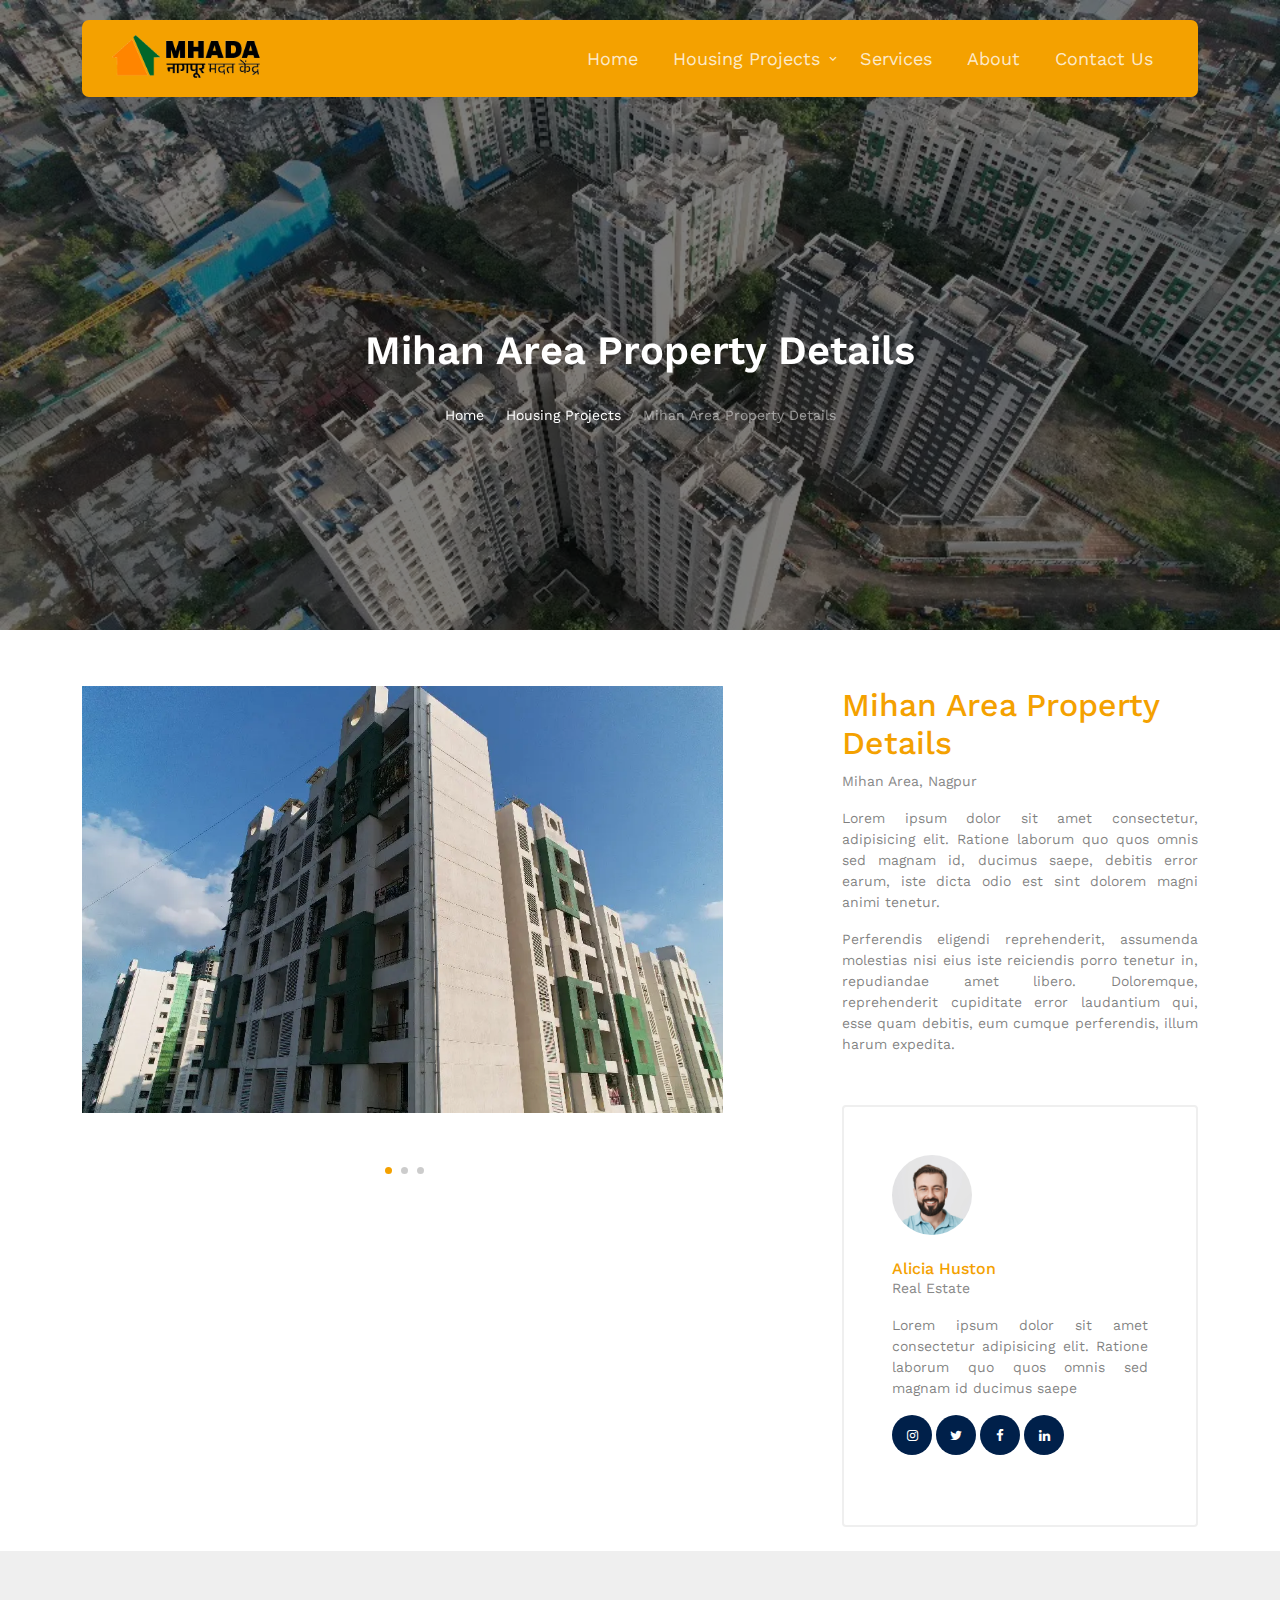
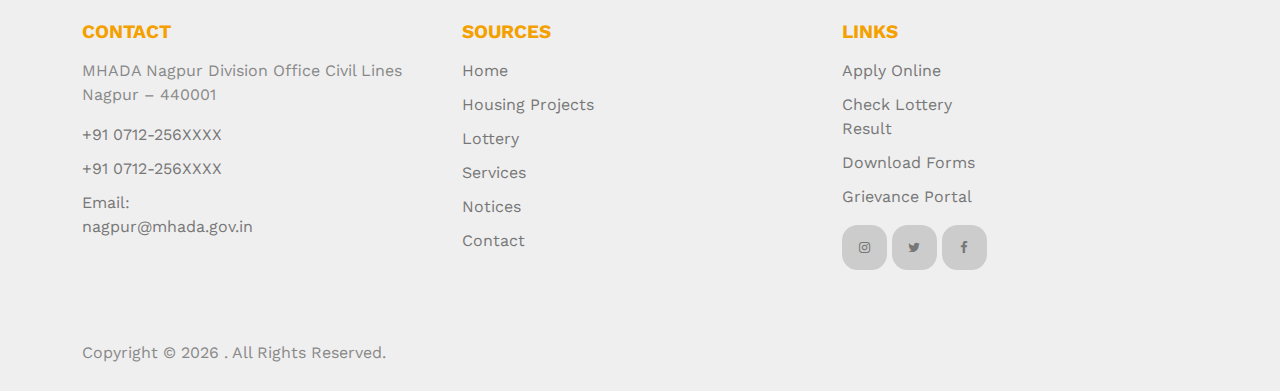
<file: mihan-area.html>
<!-- /*
* Template Name: Property
* Template Author: Untree.co
* Template URI: https://untree.co/
* License: https://creativecommons.org/licenses/by/3.0/
*/ -->
<!doctype html>
<html lang="en">
  <head>
    <meta charset="utf-8" />
    <meta name="viewport" content="width=device-width, initial-scale=1" />
    <meta name="author" content="Untree.co" />
    <link rel="shortcut icon" href="favicon.png" />

    <meta name="description" content="" />
    <meta name="keywords" content="bootstrap, bootstrap5" />

    <link rel="preconnect" href="https://fonts.googleapis.com" />
    <link rel="preconnect" href="https://fonts.gstatic.com" crossorigin />
    <link
      href="https://fonts.googleapis.com/css2?family=Work+Sans:wght@400;500;600;700&display=swap"
      rel="stylesheet"
    />

    <link rel="stylesheet" href="fonts/icomoon/style.css" />
    <link rel="stylesheet" href="fonts/flaticon/font/flaticon.css" />

    <link rel="stylesheet" href="css/tiny-slider.css" />
    <link rel="stylesheet" href="css/aos.css" />
    <link rel="stylesheet" href="css/style.css" />

    <title>MHADA | Property Details</title>
  </head>
  <body>
    <div class="site-mobile-menu site-navbar-target">
      <div class="site-mobile-menu-header">
        <div class="site-mobile-menu-close">
          <span class="icofont-close js-menu-toggle"></span>
        </div>
      </div>
      <div class="site-mobile-menu-body"></div>
    </div>

    <nav class="site-nav">
      <div class="container">
        <div class="menu-bg-wrap">
          <div class="site-navigation">
            <a href="index.html" class="logo m-0 float-start"
              ><img src="images/mhada_logo.svg" alt=""
            /></a>

            <ul
              class="js-clone-nav d-none d-lg-inline-block text-start site-menu float-end"
            >
              <li><a href="index.html">Home</a></li>
              <li class="has-children">
                <a href="properties.html">Housing Projects</a>
                <ul class="dropdown">
                  <li><a href="civil-lines.html">Civil Lines</a></li>
                  <li><a href="mihan-area.html">Mihan Area</a></li>
                  <li><a href="kamptee-road.html">Kamptee Road</a></li>
                </ul>
              </li>
              <li><a href="services.html">Services</a></li>
              <li><a href="about.html">About</a></li>
              <li><a href="contact.html">Contact Us</a></li>
            </ul>

            <a
              href="#"
              class="burger light me-auto float-end mt-1 site-menu-toggle js-menu-toggle d-inline-block d-lg-none"
              data-toggle="collapse"
              data-target="#main-navbar"
            >
              <span></span>
            </a>
          </div>
        </div>
      </div>
    </nav>

    <div
      class="hero page-inner overlay"
      style="
        background-image: url(&quot;images/Mhada-drone-images/image3.webp&quot;);
      "
    >
      <div class="container">
        <div class="row justify-content-center align-items-center">
          <div class="col-lg-9 text-center mt-5">
            <h1 class="heading" data-aos="fade-up">
              Mihan Area Property Details
            </h1>

            <nav
              aria-label="breadcrumb"
              data-aos="fade-up"
              data-aos-delay="200"
            >
              <ol class="breadcrumb text-center justify-content-center">
                <li class="breadcrumb-item"><a href="index.html">Home</a></li>
                <li class="breadcrumb-item">
                  <a href="properties.html">Housing Projects</a>
                </li>
                <li
                  class="breadcrumb-item active text-white-50"
                  aria-current="page"
                >
                  Mihan Area Property Details
                </li>
              </ol>
            </nav>
          </div>
        </div>
      </div>
    </div>

    <div class="section">
      <div class="container">
        <div class="row justify-content-between">
          <div class="col-lg-7">
            <div class="img-property-slide-wrap">
              <div class="img-property-slide">
                <img
                  src="images/Mhada-drone-images/image5.webp"
                  alt="Image"
                  class="img-fluid"
                />
                <img
                  src="images/Mhada-drone-images/image5.webp"
                  alt="Image"
                  class="img-fluid"
                />
                <img
                  src="images/Mhada-drone-images/image5.webp"
                  alt="Image"
                  class="img-fluid"
                />
              </div>
            </div>
          </div>
          <div class="col-lg-4">
            <h2 class="heading text-primary">Mihan Area Property Details</h2>
            <p class="meta">Mihan Area, Nagpur</p>
            <p class="text-black-50">
              Lorem ipsum dolor sit amet consectetur, adipisicing elit. Ratione
              laborum quo quos omnis sed magnam id, ducimus saepe, debitis error
              earum, iste dicta odio est sint dolorem magni animi tenetur.
            </p>
            <p class="text-black-50">
              Perferendis eligendi reprehenderit, assumenda molestias nisi eius
              iste reiciendis porro tenetur in, repudiandae amet libero.
              Doloremque, reprehenderit cupiditate error laudantium qui, esse
              quam debitis, eum cumque perferendis, illum harum expedita.
            </p>

            <div class="d-block agent-box p-5">
              <div class="img mb-4">
                <img
                  src="images/person_2-min.jpg"
                  alt="Image"
                  class="img-fluid"
                />
              </div>
              <div class="text">
                <h3 class="mb-0">Alicia Huston</h3>
                <div class="meta mb-3">Real Estate</div>
                <p>
                  Lorem ipsum dolor sit amet consectetur adipisicing elit.
                  Ratione laborum quo quos omnis sed magnam id ducimus saepe
                </p>
                <ul class="list-unstyled social dark-hover d-flex">
                  <li class="me-1">
                    <a href="#"><span class="icon-instagram"></span></a>
                  </li>
                  <li class="me-1">
                    <a href="#"><span class="icon-twitter"></span></a>
                  </li>
                  <li class="me-1">
                    <a href="#"><span class="icon-facebook"></span></a>
                  </li>
                  <li class="me-1">
                    <a href="#"><span class="icon-linkedin"></span></a>
                  </li>
                </ul>
              </div>
            </div>
          </div>
        </div>
      </div>
    </div>

    <div class="site-footer">
      <div class="container">
        <div class="row">
          <div class="col-lg-4">
            <div class="widget">
              <h3>Contact</h3>
              <address>
                MHADA Nagpur Division Office Civil Lines <br />
                Nagpur – 440001
              </address>
              <ul class="list-unstyled links">
                <li><a href="tel://11234567890">+91 0712-256XXXX </a></li>
                <li><a href="tel://11234567890">+91 0712-256XXXX </a></li>
                <li>
                  <a href="mailto:nagpur@mhada.gov.in"
                    >Email: nagpur@mhada.gov.in</a
                  >
                </li>
              </ul>
            </div>
            <!-- /.widget -->
          </div>
          <!-- /.col-lg-4 -->
          <div class="col-lg-4">
            <div class="widget">
              <h3>Sources</h3>
              <ul class="list-unstyled float-start links">
                <li><a href="#">Home</a></li>
                <li><a href="#">Housing Projects</a></li>
                <li><a href="#">Lottery</a></li>
                <li><a href="#">Services</a></li>
                <li><a href="#">Notices</a></li>
                <li><a href="#">Contact</a></li>
              </ul>
              <ul class="list-unstyled float-start links"></ul>
            </div>
            <!-- /.widget -->
          </div>
          <!-- /.col-lg-4 -->
          <div class="col-lg-4">
            <div class="widget">
              <h3>Links</h3>
              <ul class="list-unstyled links">
                <li><a href="#">Apply Online</a></li>
                <li><a href="#">Check Lottery Result</a></li>
                <li><a href="#">Download Forms</a></li>
                <li><a href="#">Grievance Portal</a></li>
              </ul>

              <ul class="list-unstyled social">
                <li>
                  <a href="#"><span class="icon-instagram"></span></a>
                </li>
                <li>
                  <a href="#"><span class="icon-twitter"></span></a>
                </li>
                <li>
                  <a href="#"><span class="icon-facebook"></span></a>
                </li>
              </ul>
            </div>
            <!-- /.widget -->
          </div>
          <!-- /.col-lg-4 -->
        </div>
        <!-- /.row -->

        <div class="row mt-5">
          <div class="col-12 text-center">
            <!-- 
              **==========
              NOTE: 
              Please don't remove this copyright link unless you buy the license here https://untree.co/license/  
              **==========
            -->

            <p>
              Copyright &copy;
              <script>
                document.write(new Date().getFullYear());
              </script>
              . All Rights Reserved.
            </p>
          </div>
        </div>
      </div>
      <!-- /.container -->
    </div>
    <!-- /.site-footer -->

    <!-- Preloader -->
    <div id="overlayer"></div>
    <div class="loader">
      <div class="spinner-border" role="status">
        <span class="visually-hidden">Loading...</span>
      </div>
    </div>

    <script src="js/bootstrap.bundle.min.js"></script>
    <script src="js/tiny-slider.js"></script>
    <script src="js/aos.js"></script>
    <script src="js/navbar.js"></script>
    <script src="js/counter.js"></script>
    <script src="js/custom.js"></script>
  </body>
</html>
</file>
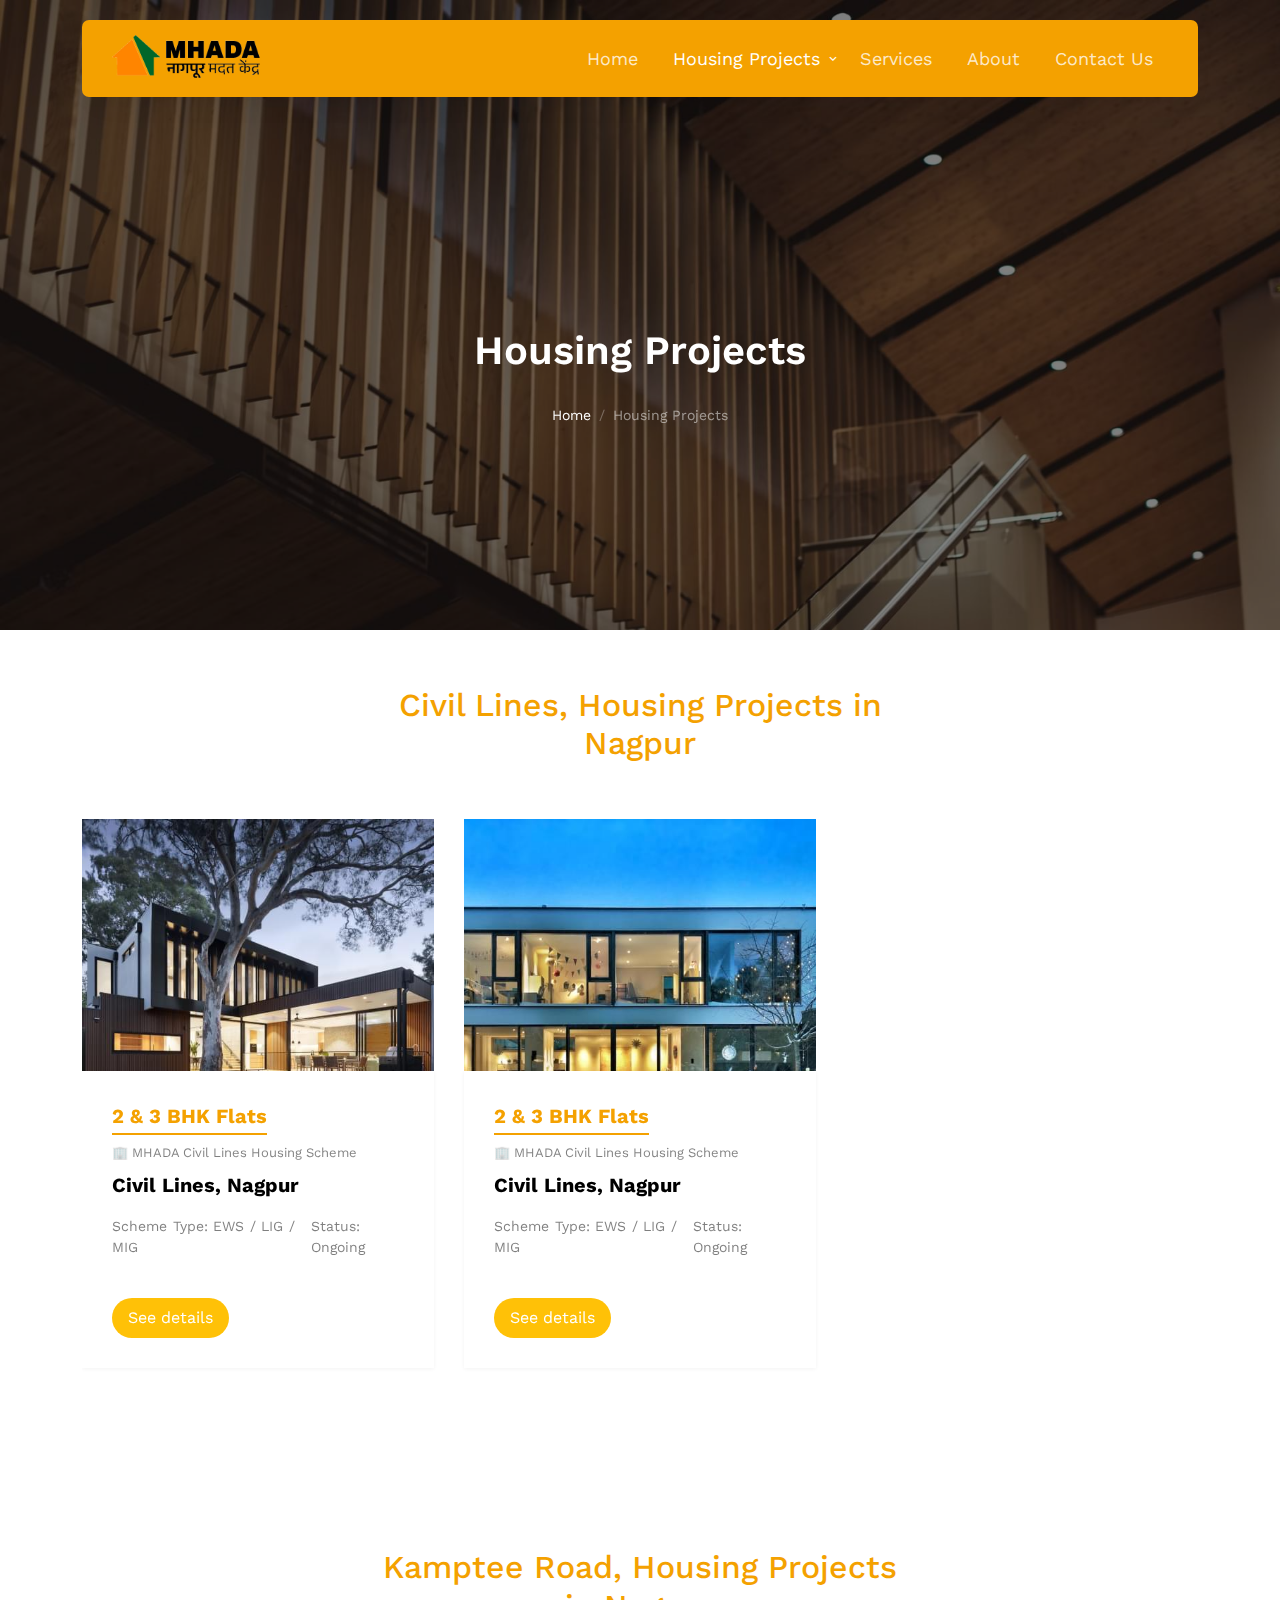
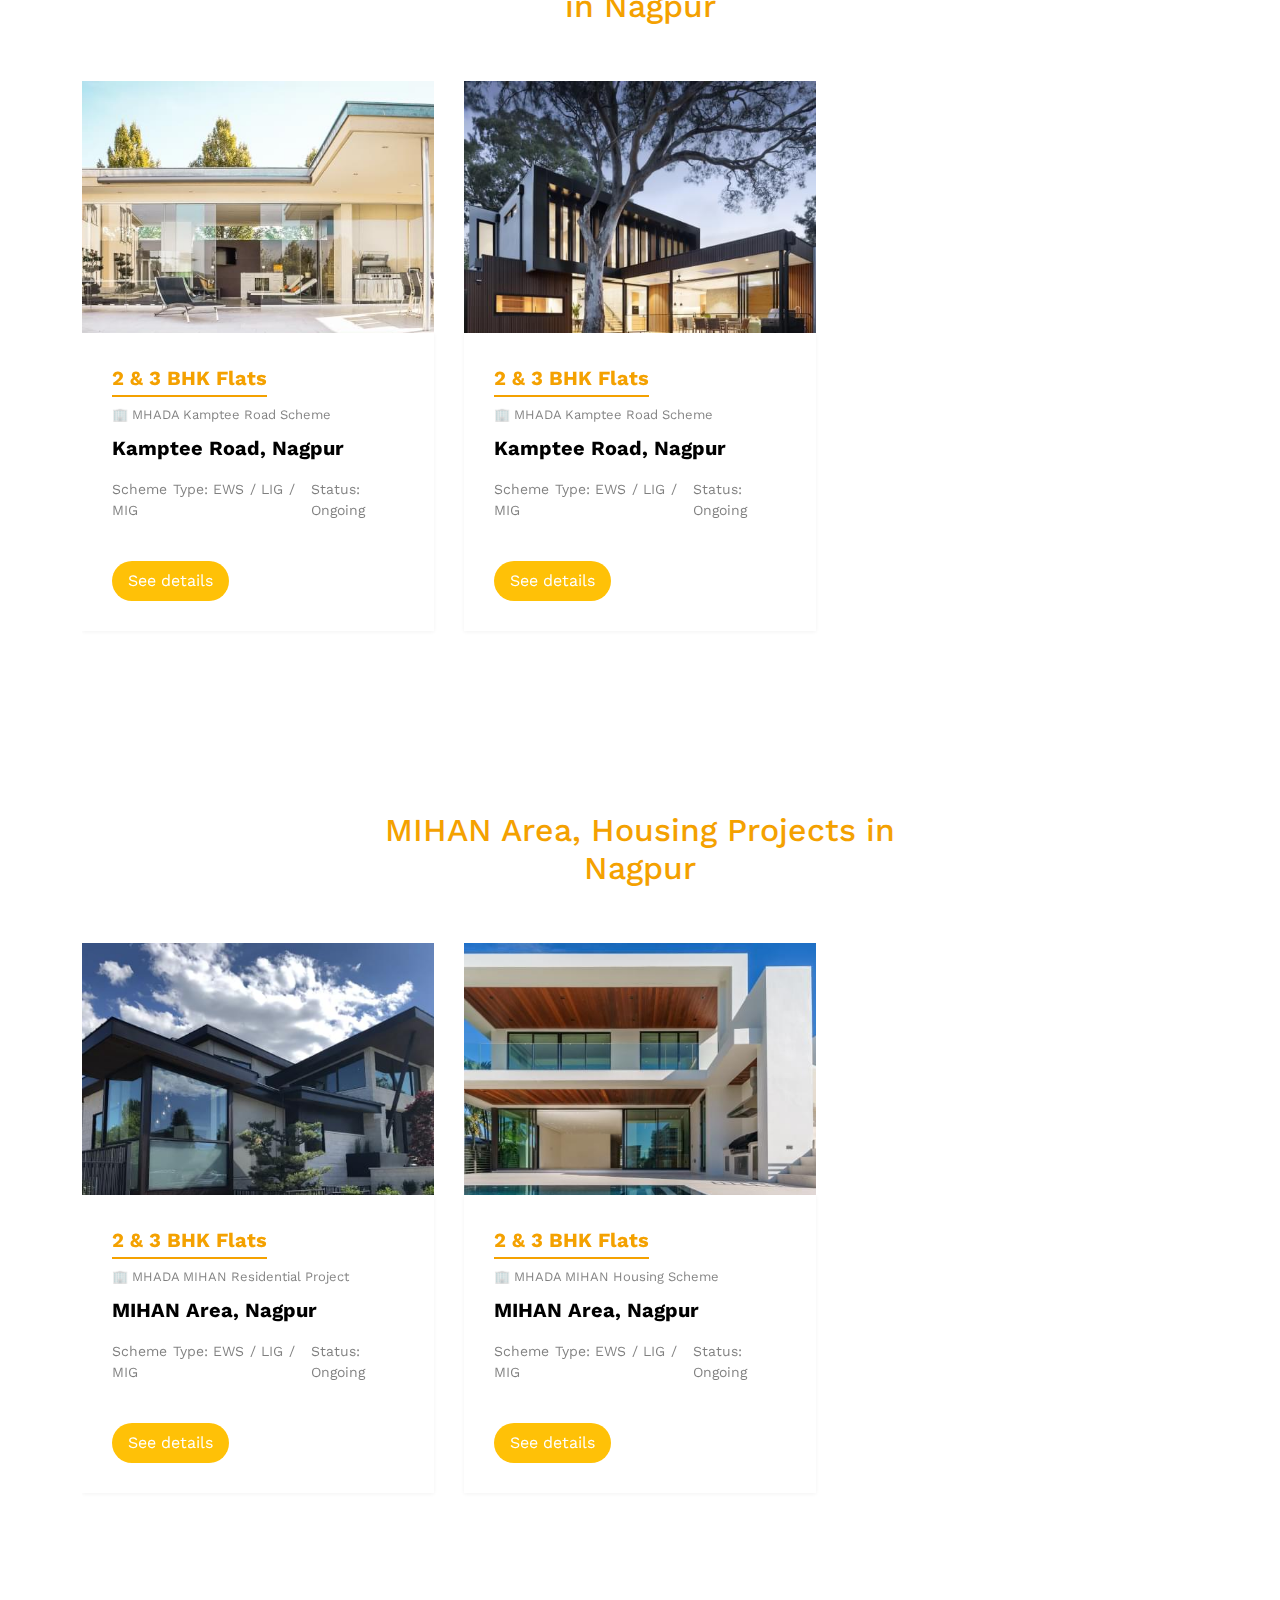
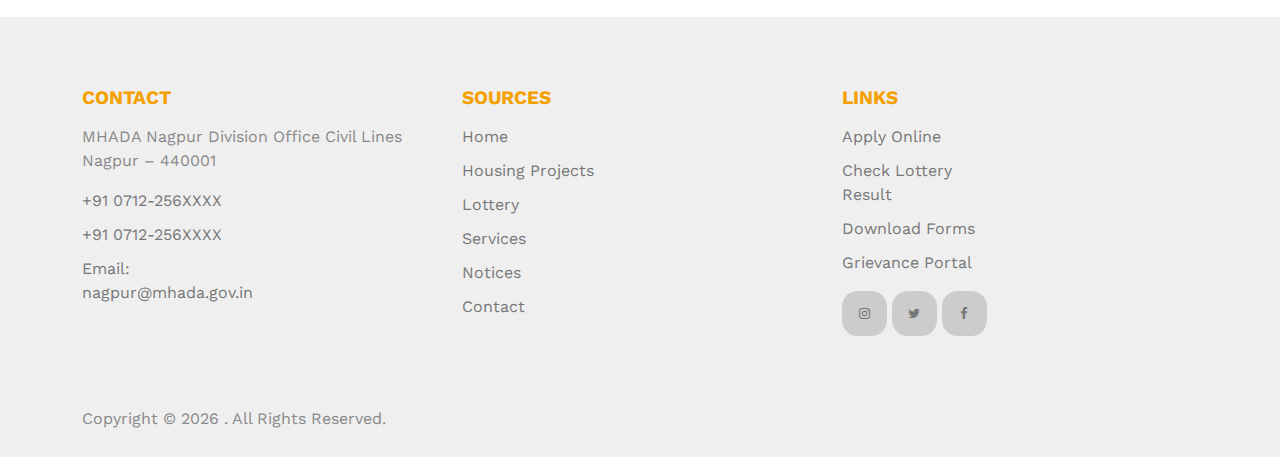
<file: properties.html>
<!-- /*
* Template Name: Property
* Template Author: Untree.co
* Template URI: https://untree.co/
* License: https://creativecommons.org/licenses/by/3.0/
*/ -->
<!doctype html>
<html lang="en">
  <head>
    <meta charset="utf-8" />
    <meta name="viewport" content="width=device-width, initial-scale=1" />
    <meta name="author" content="Untree.co" />
    <link rel="shortcut icon" href="favicon.png" />

    <meta name="description" content="" />
    <meta name="keywords" content="bootstrap, bootstrap5" />

    <link rel="preconnect" href="https://fonts.googleapis.com" />
    <link rel="preconnect" href="https://fonts.gstatic.com" crossorigin />
    <link
      href="https://fonts.googleapis.com/css2?family=Work+Sans:wght@400;500;600;700&display=swap"
      rel="stylesheet"
    />

    <link rel="stylesheet" href="fonts/icomoon/style.css" />
    <link rel="stylesheet" href="fonts/flaticon/font/flaticon.css" />

    <link rel="stylesheet" href="css/tiny-slider.css" />
    <link rel="stylesheet" href="css/aos.css" />
    <link rel="stylesheet" href="css/style.css" />

    <title>MHADA | Properties</title>
  </head>
  <body>
    <div class="site-mobile-menu site-navbar-target">
      <div class="site-mobile-menu-header">
        <div class="site-mobile-menu-close">
          <span class="icofont-close js-menu-toggle"></span>
        </div>
      </div>
      <div class="site-mobile-menu-body"></div>
    </div>

    <nav class="site-nav">
      <div class="container">
        <div class="menu-bg-wrap">
          <div class="site-navigation">
            <a href="index.html" class="logo m-0 float-start"
              ><img src="images/mhada_logo.svg" alt=""
            /></a>

            <ul
              class="js-clone-nav d-none d-lg-inline-block text-start site-menu float-end"
            >
              <li><a href="index.html">Home</a></li>
              <li class="has-children active">
                <a class="" href="properties.html">Housing Projects</a>
                <ul class="dropdown">
                  <li><a href="civil-lines.html">Civil Lines</a></li>
                  <li><a href="mihan-area.html">Mihan Area</a></li>
                  <li><a href="kamptee-road.html">Kamptee Road</a></li>
                </ul>
              </li>
              <li><a href="services.html">Services</a></li>
              <li><a href="about.html">About</a></li>
              <li><a href="contact.html">Contact Us</a></li>
            </ul>

            <a
              href="#"
              class="burger light me-auto float-end mt-1 site-menu-toggle js-menu-toggle d-inline-block d-lg-none"
              data-toggle="collapse"
              data-target="#main-navbar"
            >
              <span></span>
            </a>
          </div>
        </div>
      </div>
    </nav>

    <div
      class="hero page-inner overlay"
      style="background-image: url(&quot;images/hero_bg_1.jpg&quot;)"
    >
      <div class="container">
        <div class="row justify-content-center align-items-center">
          <div class="col-lg-9 text-center mt-5">
            <h1 class="heading" data-aos="fade-up">Housing Projects</h1>

            <nav
              aria-label="breadcrumb"
              data-aos="fade-up"
              data-aos-delay="200"
            >
              <ol class="breadcrumb text-center justify-content-center">
                <li class="breadcrumb-item"><a href="index.html">Home</a></li>
                <li
                  class="breadcrumb-item active text-white-50"
                  aria-current="page"
                >
                  Housing Projects
                </li>
              </ol>
            </nav>
          </div>
        </div>
      </div>
    </div>

    <!-- Civil Lines Housing Areas -->
    <div class="section">
      <div class="container">
        <div class="row mb-5 align-items-center">
          <div class="col-lg-6 text-center mx-auto">
            <h2 class="font-weight-bold text-primary heading">
              Civil Lines, Housing Projects in Nagpur
            </h2>
          </div>
        </div>
        <div class="row">
          <div class="col-12">
            <div class="property-slider-wrap">
              <div class="property-slider">
                <div class="property-item">
                  <a href="property-single.html" class="img">
                    <img src="images/img_1.jpg" alt="Image" class="img-fluid" />
                  </a>

                  <div class="property-content">
                    <div class="price mb-2"><span>2 & 3 BHK Flats</span></div>
                    <div>
                      <span class="d-block mb-2 text-black-50"
                        >🏢 MHADA Civil Lines Housing Scheme</span
                      >
                      <span class="city d-block mb-3">Civil Lines, Nagpur</span>

                      <div class="specs d-flex mb-4">
                        <span class="d-block d-flex align-items-center me-3">
                          <p class="project-meta">
                            Scheme Type: EWS / LIG / MIG
                          </p>
                        </span>
                        <span class="d-block d-flex align-items-center">
                          <p class="project-meta">Status: Ongoing</p>
                        </span>
                      </div>

                      <a
                        href="civil-lines.html"
                        class="btn btn-primary py-2 px-3"
                        >See details</a
                      >
                    </div>
                  </div>
                </div>
                <!-- .item -->

                <div class="property-item">
                  <a href="property-single.html" class="img">
                    <img src="images/img_4.jpg" alt="Image" class="img-fluid" />
                  </a>

                  <div class="property-content">
                    <div class="price mb-2"><span>2 & 3 BHK Flats</span></div>
                    <div>
                      <span class="d-block mb-2 text-black-50"
                        >🏢 MHADA Civil Lines Housing Scheme</span
                      >
                      <span class="city d-block mb-3">Civil Lines, Nagpur</span>

                      <div class="specs d-flex mb-4">
                        <span class="d-block d-flex align-items-center me-3">
                          <p class="project-meta">
                            Scheme Type: EWS / LIG / MIG
                          </p>
                        </span>
                        <span class="d-block d-flex align-items-center">
                          <p class="project-meta">Status: Ongoing</p>
                        </span>
                      </div>

                      <a
                        href="civil-lines.html"
                        class="btn btn-primary py-2 px-3"
                        >See details</a
                      >
                    </div>
                  </div>
                </div>
                <!-- .item -->

                <!-- <div class="property-item">
                  <a href="property-single.html" class="img">
                    <img src="images/img_2.jpg" alt="Image" class="img-fluid" />
                  </a>

                  <div class="property-content">
                    <div class="price mb-2"><span>2 & 3 BHK Flats</span></div>
                    <div>
                      <span class="d-block mb-2 text-black-50"
                        >🏢 MHADA MIHAN Residential Project</span
                      >
                      <span class="city d-block mb-3">MIHAN Area, Nagpur</span>

                      <div class="specs d-flex mb-4">
                        <span class="d-block d-flex align-items-center me-3">
                          <p class="project-meta">
                            Scheme Type: EWS / LIG / MIG
                          </p>
                        </span>
                        <span class="d-block d-flex align-items-center">
                          <p class="project-meta">Status: Ongoing</p>
                        </span>
                      </div>

                      <a
                        href="property-single.html"
                        class="btn btn-primary py-2 px-3"
                        >See details</a
                      >
                    </div>
                  </div>
                </div> -->
                <!-- .item -->

                <!-- <div class="property-item">
                  <a href="property-single.html" class="img">
                    <img src="images/img_3.jpg" alt="Image" class="img-fluid" />
                  </a>

                  <div class="property-content">
                    <div class="price mb-2"><span>2 & 3 BHK Flats</span></div>
                    <div>
                      <span class="d-block mb-2 text-black-50"
                        >🏢 MHADA Kamptee Road Scheme</span
                      >
                      <span class="city d-block mb-3"
                        >Kamptee Road, Nagpur</span
                      >

                      <div class="specs d-flex mb-4">
                        <span class="d-block d-flex align-items-center me-3">
                          <p class="project-meta">
                            Scheme Type: EWS / LIG / MIG
                          </p>
                        </span>
                        <span class="d-block d-flex align-items-center">
                          <p class="project-meta">Status: Ongoing</p>
                        </span>
                      </div>

                      <a
                        href="property-single.html"
                        class="btn btn-primary py-2 px-3"
                        >See details</a
                      >
                    </div>
                  </div>
                </div> -->
                <!-- .item -->

                <!-- <div class="property-item">
                  <a href="property-single.html" class="img">
                    <img src="images/img_5.jpg" alt="Image" class="img-fluid" />
                  </a>

                  <div class="property-content">
                    <div class="price mb-2"><span>2 & 3 BHK Flats</span></div>
                    <div>
                      <span class="d-block mb-2 text-black-50"
                        >🏢 MHADA Kamptee Road Scheme</span
                      >
                      <span class="city d-block mb-3"
                        >Kamptee Road, Nagpur</span
                      >

                      <div class="specs d-flex mb-4">
                        <span class="d-block d-flex align-items-center me-3">
                          <p class="project-meta">
                            Scheme Type: EWS / LIG / MIG
                          </p>
                        </span>
                        <span class="d-block d-flex align-items-center">
                          <p class="project-meta">Status: Ongoing</p>
                        </span>
                      </div>

                      <a
                        href="property-single.html"
                        class="btn btn-primary py-2 px-3"
                        >See details</a
                      >
                    </div>
                  </div>
                </div> -->
                <!-- .item -->

                <!-- <div class="property-item">
                  <a href="property-single.html" class="img">
                    <img src="images/img_6.jpg" alt="Image" class="img-fluid" />
                  </a>

                  <div class="property-content">
                    <div class="price mb-2"><span>2 & 3 BHK Flats </span></div>
                    <div>
                      <span class="d-block mb-2 text-black-50"
                        >🏢 MHADA MIHAN Housing Scheme
                      </span>
                      <span class="city d-block mb-3">MIHAN Area, Nagpur</span>

                      <div class="specs d-flex mb-4">
                        <span class="d-block d-flex align-items-center me-3">
                          <p class="project-meta">
                            Scheme Type: EWS / LIG / MIG
                          </p>
                        </span>
                        <span class="d-block d-flex align-items-center">
                          <p class="project-meta">Status: Ongoing</p>
                        </span>
                      </div>

                      <a
                        href="property-single.html"
                        class="btn btn-primary py-2 px-3"
                        >See details</a
                      >
                    </div>
                  </div>
                </div> -->
                <!-- .item -->

                <!-- <div class="property-item">
                  <a href="property-single.html" class="img">
                    <img src="images/img_1.jpg" alt="Image" class="img-fluid" />
                  </a>

                  <div class="property-content">
                    <div class="price mb-2"><span>2 & 3 BHK Flats </span></div>
                    <div>
                      <span class="d-block mb-2 text-black-50"
                        >🏢 MHADA Kamptee Road Scheme</span
                      >
                      <span class="city d-block mb-3"
                        >Kamptee Road, Nagpur</span
                      >

                      <div class="specs d-flex mb-4">
                        <span class="d-block d-flex align-items-center me-3">
                          <p class="project-meta">
                            Scheme Type: EWS / LIG / MIG
                          </p>
                        </span>
                        <span class="d-block d-flex align-items-center">
                          <p class="project-meta">Status: Ongoing</p>
                        </span>
                      </div>

                      <a
                        href="property-single.html"
                        class="btn btn-primary py-2 px-3"
                        >See details</a
                      >
                    </div>
                  </div>
                </div> -->
                <!-- .item -->
              </div>

              <div
                id="property-nav"
                class="controls"
                tabindex="0"
                aria-label="Carousel Navigation"
              >
                <span
                  class="prev"
                  data-controls="prev"
                  aria-controls="property"
                  tabindex="-1"
                  >Prev</span
                >
                <span
                  class="next"
                  data-controls="next"
                  aria-controls="property"
                  tabindex="-1"
                  >Next</span
                >
              </div>
            </div>
          </div>
        </div>
      </div>
    </div>

    <!-- Kamptee Road Housing Areas -->
    <div class="section">
      <div class="container">
        <div class="row mb-5 align-items-center">
          <div class="col-lg-6 text-center mx-auto">
            <h2 class="font-weight-bold text-primary heading">
              Kamptee Road, Housing Projects in Nagpur
            </h2>
          </div>
        </div>
        <div class="row">
          <div class="col-12">
            <div class="property-slider-wrap">
              <div class="property-slider-2">
                <!-- <div class="property-item">
                  <a href="property-single.html" class="img">
                    <img src="images/img_1.jpg" alt="Image" class="img-fluid" />
                  </a>

                  <div class="property-content">
                    <div class="price mb-2"><span>2 & 3 BHK Flats</span></div>
                    <div>
                      <span class="d-block mb-2 text-black-50"
                        >🏢 MHADA Civil Lines Housing Scheme</span
                      >
                      <span class="city d-block mb-3">Civil Lines, Nagpur</span>

                      <div class="specs d-flex mb-4">
                        <span class="d-block d-flex align-items-center me-3">
                          <p class="project-meta">
                            Scheme Type: EWS / LIG / MIG
                          </p>
                        </span>
                        <span class="d-block d-flex align-items-center">
                          <p class="project-meta">Status: Ongoing</p>
                        </span>
                      </div>

                      <a
                        href="property-single.html"
                        class="btn btn-primary py-2 px-3"
                        >See details</a
                      >
                    </div>
                  </div>
                </div> -->
                <!-- .item -->

                <!-- <div class="property-item">
                  <a href="property-single.html" class="img">
                    <img src="images/img_4.jpg" alt="Image" class="img-fluid" />
                  </a>

                  <div class="property-content">
                    <div class="price mb-2"><span>2 & 3 BHK Flats</span></div>
                    <div>
                      <span class="d-block mb-2 text-black-50"
                        >🏢 MHADA Civil Lines Housing Scheme</span
                      >
                      <span class="city d-block mb-3">Civil Lines, Nagpur</span>

                      <div class="specs d-flex mb-4">
                        <span class="d-block d-flex align-items-center me-3">
                          <p class="project-meta">
                            Scheme Type: EWS / LIG / MIG
                          </p>
                        </span>
                        <span class="d-block d-flex align-items-center">
                          <p class="project-meta">Status: Ongoing</p>
                        </span>
                      </div>

                      <a
                        href="property-single.html"
                        class="btn btn-primary py-2 px-3"
                        >See details</a
                      >
                    </div>
                  </div>
                </div> -->
                <!-- .item -->

                <!-- <div class="property-item">
                  <a href="property-single.html" class="img">
                    <img src="images/img_2.jpg" alt="Image" class="img-fluid" />
                  </a>

                  <div class="property-content">
                    <div class="price mb-2"><span>2 & 3 BHK Flats</span></div>
                    <div>
                      <span class="d-block mb-2 text-black-50"
                        >🏢 MHADA MIHAN Residential Project</span
                      >
                      <span class="city d-block mb-3">MIHAN Area, Nagpur</span>

                      <div class="specs d-flex mb-4">
                        <span class="d-block d-flex align-items-center me-3">
                          <p class="project-meta">
                            Scheme Type: EWS / LIG / MIG
                          </p>
                        </span>
                        <span class="d-block d-flex align-items-center">
                          <p class="project-meta">Status: Ongoing</p>
                        </span>
                      </div>

                      <a
                        href="property-single.html"
                        class="btn btn-primary py-2 px-3"
                        >See details</a
                      >
                    </div>
                  </div>
                </div> -->
                <!-- .item -->

                <!-- <div class="property-item">
                  <a href="property-single.html" class="img">
                    <img src="images/img_3.jpg" alt="Image" class="img-fluid" />
                  </a>

                  <div class="property-content">
                    <div class="price mb-2"><span>2 & 3 BHK Flats</span></div>
                    <div>
                      <span class="d-block mb-2 text-black-50"
                        >🏢 MHADA Kamptee Road Scheme</span
                      >
                      <span class="city d-block mb-3"
                        >Kamptee Road, Nagpur</span
                      >

                      <div class="specs d-flex mb-4">
                        <span class="d-block d-flex align-items-center me-3">
                          <p class="project-meta">
                            Scheme Type: EWS / LIG / MIG
                          </p>
                        </span>
                        <span class="d-block d-flex align-items-center">
                          <p class="project-meta">Status: Ongoing</p>
                        </span>
                      </div>

                      <a
                        href="property-single.html"
                        class="btn btn-primary py-2 px-3"
                        >See details</a
                      >
                    </div>
                  </div>
                </div> -->
                <!-- .item -->

                <div class="property-item">
                  <a href="property-single.html" class="img">
                    <img src="images/img_5.jpg" alt="Image" class="img-fluid" />
                  </a>

                  <div class="property-content">
                    <div class="price mb-2"><span>2 & 3 BHK Flats</span></div>
                    <div>
                      <span class="d-block mb-2 text-black-50"
                        >🏢 MHADA Kamptee Road Scheme</span
                      >
                      <span class="city d-block mb-3"
                        >Kamptee Road, Nagpur</span
                      >

                      <div class="specs d-flex mb-4">
                        <span class="d-block d-flex align-items-center me-3">
                          <p class="project-meta">
                            Scheme Type: EWS / LIG / MIG
                          </p>
                        </span>
                        <span class="d-block d-flex align-items-center">
                          <p class="project-meta">Status: Ongoing</p>
                        </span>
                      </div>

                      <a
                        href="property-single.html"
                        class="btn btn-primary py-2 px-3"
                        >See details</a
                      >
                    </div>
                  </div>
                </div>
                <!-- .item -->

                <!-- <div class="property-item">
                  <a href="property-single.html" class="img">
                    <img src="images/img_6.jpg" alt="Image" class="img-fluid" />
                  </a>

                  <div class="property-content">
                    <div class="price mb-2"><span>2 & 3 BHK Flats </span></div>
                    <div>
                      <span class="d-block mb-2 text-black-50"
                        >🏢 MHADA MIHAN Housing Scheme
                      </span>
                      <span class="city d-block mb-3">MIHAN Area, Nagpur</span>

                      <div class="specs d-flex mb-4">
                        <span class="d-block d-flex align-items-center me-3">
                          <p class="project-meta">
                            Scheme Type: EWS / LIG / MIG
                          </p>
                        </span>
                        <span class="d-block d-flex align-items-center">
                          <p class="project-meta">Status: Ongoing</p>
                        </span>
                      </div>

                      <a
                        href="property-single.html"
                        class="btn btn-primary py-2 px-3"
                        >See details</a
                      >
                    </div>
                  </div>
                </div> -->
                <!-- .item -->

                <div class="property-item">
                  <a href="property-single.html" class="img">
                    <img src="images/img_1.jpg" alt="Image" class="img-fluid" />
                  </a>

                  <div class="property-content">
                    <div class="price mb-2"><span>2 & 3 BHK Flats </span></div>
                    <div>
                      <span class="d-block mb-2 text-black-50"
                        >🏢 MHADA Kamptee Road Scheme</span
                      >
                      <span class="city d-block mb-3"
                        >Kamptee Road, Nagpur</span
                      >

                      <div class="specs d-flex mb-4">
                        <span class="d-block d-flex align-items-center me-3">
                          <p class="project-meta">
                            Scheme Type: EWS / LIG / MIG
                          </p>
                        </span>
                        <span class="d-block d-flex align-items-center">
                          <p class="project-meta">Status: Ongoing</p>
                        </span>
                      </div>

                      <a
                        href="property-single.html"
                        class="btn btn-primary py-2 px-3"
                        >See details</a
                      >
                    </div>
                  </div>
                </div>
                <!-- .item -->
              </div>

              <div
                id="property-nav-2"
                class="controls"
                tabindex="0"
                aria-label="Carousel Navigation"
              >
                <span
                  class="prev"
                  data-controls="prev"
                  aria-controls="property"
                  tabindex="-1"
                  >Prev</span
                >
                <span
                  class="next"
                  data-controls="next"
                  aria-controls="property"
                  tabindex="-1"
                  >Next</span
                >
              </div>
            </div>
          </div>
        </div>
      </div>
    </div>

    <!-- Mihan Area Housing Projects -->
    <div class="section">
      <div class="container">
        <div class="row mb-5 align-items-center">
          <div class="col-lg-6 text-center mx-auto">
            <h2 class="font-weight-bold text-primary heading">
              MIHAN Area, Housing Projects in Nagpur
            </h2>
          </div>
        </div>
        <div class="row">
          <div class="col-12">
            <div class="property-slider-wrap">
              <div class="property-slider-3">
                <!-- <div class="property-item">
                  <a href="property-single.html" class="img">
                    <img src="images/img_1.jpg" alt="Image" class="img-fluid" />
                  </a>

                  <div class="property-content">
                    <div class="price mb-2"><span>2 & 3 BHK Flats</span></div>
                    <div>
                      <span class="d-block mb-2 text-black-50"
                        >🏢 MHADA Civil Lines Housing Scheme</span
                      >
                      <span class="city d-block mb-3">Civil Lines, Nagpur</span>

                      <div class="specs d-flex mb-4">
                        <span class="d-block d-flex align-items-center me-3">
                          <p class="project-meta">
                            Scheme Type: EWS / LIG / MIG
                          </p>
                        </span>
                        <span class="d-block d-flex align-items-center">
                          <p class="project-meta">Status: Ongoing</p>
                        </span>
                      </div>

                      <a
                        href="property-single.html"
                        class="btn btn-primary py-2 px-3"
                        >See details</a
                      >
                    </div>
                  </div>
                </div> -->
                <!-- .item -->

                <!-- <div class="property-item">
                  <a href="property-single.html" class="img">
                    <img src="images/img_4.jpg" alt="Image" class="img-fluid" />
                  </a>

                  <div class="property-content">
                    <div class="price mb-2"><span>2 & 3 BHK Flats</span></div>
                    <div>
                      <span class="d-block mb-2 text-black-50"
                        >🏢 MHADA Civil Lines Housing Scheme</span
                      >
                      <span class="city d-block mb-3">Civil Lines, Nagpur</span>

                      <div class="specs d-flex mb-4">
                        <span class="d-block d-flex align-items-center me-3">
                          <p class="project-meta">
                            Scheme Type: EWS / LIG / MIG
                          </p>
                        </span>
                        <span class="d-block d-flex align-items-center">
                          <p class="project-meta">Status: Ongoing</p>
                        </span>
                      </div>

                      <a
                        href="property-single.html"
                        class="btn btn-primary py-2 px-3"
                        >See details</a
                      >
                    </div>
                  </div>
                </div> -->
                <!-- .item -->

                <div class="property-item">
                  <a href="property-single.html" class="img">
                    <img src="images/img_2.jpg" alt="Image" class="img-fluid" />
                  </a>

                  <div class="property-content">
                    <div class="price mb-2"><span>2 & 3 BHK Flats</span></div>
                    <div>
                      <span class="d-block mb-2 text-black-50"
                        >🏢 MHADA MIHAN Residential Project</span
                      >
                      <span class="city d-block mb-3">MIHAN Area, Nagpur</span>

                      <div class="specs d-flex mb-4">
                        <span class="d-block d-flex align-items-center me-3">
                          <p class="project-meta">
                            Scheme Type: EWS / LIG / MIG
                          </p>
                        </span>
                        <span class="d-block d-flex align-items-center">
                          <p class="project-meta">Status: Ongoing</p>
                        </span>
                      </div>

                      <a
                        href="property-single.html"
                        class="btn btn-primary py-2 px-3"
                        >See details</a
                      >
                    </div>
                  </div>
                </div>
                <!-- .item -->

                <!-- <div class="property-item">
                  <a href="property-single.html" class="img">
                    <img src="images/img_3.jpg" alt="Image" class="img-fluid" />
                  </a>

                  <div class="property-content">
                    <div class="price mb-2"><span>2 & 3 BHK Flats</span></div>
                    <div>
                      <span class="d-block mb-2 text-black-50"
                        >🏢 MHADA Kamptee Road Scheme</span
                      >
                      <span class="city d-block mb-3"
                        >Kamptee Road, Nagpur</span
                      >

                      <div class="specs d-flex mb-4">
                        <span class="d-block d-flex align-items-center me-3">
                          <p class="project-meta">
                            Scheme Type: EWS / LIG / MIG
                          </p>
                        </span>
                        <span class="d-block d-flex align-items-center">
                          <p class="project-meta">Status: Ongoing</p>
                        </span>
                      </div>

                      <a
                        href="property-single.html"
                        class="btn btn-primary py-2 px-3"
                        >See details</a
                      >
                    </div>
                  </div>
                </div> -->
                <!-- .item -->

                <!-- <div class="property-item">
                  <a href="property-single.html" class="img">
                    <img src="images/img_5.jpg" alt="Image" class="img-fluid" />
                  </a>

                  <div class="property-content">
                    <div class="price mb-2"><span>2 & 3 BHK Flats</span></div>
                    <div>
                      <span class="d-block mb-2 text-black-50"
                        >🏢 MHADA Kamptee Road Scheme</span
                      >
                      <span class="city d-block mb-3"
                        >Kamptee Road, Nagpur</span
                      >

                      <div class="specs d-flex mb-4">
                        <span class="d-block d-flex align-items-center me-3">
                          <p class="project-meta">
                            Scheme Type: EWS / LIG / MIG
                          </p>
                        </span>
                        <span class="d-block d-flex align-items-center">
                          <p class="project-meta">Status: Ongoing</p>
                        </span>
                      </div>

                      <a
                        href="property-single.html"
                        class="btn btn-primary py-2 px-3"
                        >See details</a
                      >
                    </div>
                  </div>
                </div> -->
                <!-- .item -->

                <div class="property-item">
                  <a href="property-single.html" class="img">
                    <img src="images/img_6.jpg" alt="Image" class="img-fluid" />
                  </a>

                  <div class="property-content">
                    <div class="price mb-2"><span>2 & 3 BHK Flats </span></div>
                    <div>
                      <span class="d-block mb-2 text-black-50"
                        >🏢 MHADA MIHAN Housing Scheme
                      </span>
                      <span class="city d-block mb-3">MIHAN Area, Nagpur</span>

                      <div class="specs d-flex mb-4">
                        <span class="d-block d-flex align-items-center me-3">
                          <p class="project-meta">
                            Scheme Type: EWS / LIG / MIG
                          </p>
                        </span>
                        <span class="d-block d-flex align-items-center">
                          <p class="project-meta">Status: Ongoing</p>
                        </span>
                      </div>

                      <a
                        href="property-single.html"
                        class="btn btn-primary py-2 px-3"
                        >See details</a
                      >
                    </div>
                  </div>
                </div>
                <!-- .item -->

                <!-- <div class="property-item">
                  <a href="property-single.html" class="img">
                    <img src="images/img_1.jpg" alt="Image" class="img-fluid" />
                  </a>

                  <div class="property-content">
                    <div class="price mb-2"><span>2 & 3 BHK Flats </span></div>
                    <div>
                      <span class="d-block mb-2 text-black-50"
                        >🏢 MHADA Kamptee Road Scheme</span
                      >
                      <span class="city d-block mb-3"
                        >Kamptee Road, Nagpur</span
                      >

                      <div class="specs d-flex mb-4">
                        <span class="d-block d-flex align-items-center me-3">
                          <p class="project-meta">
                            Scheme Type: EWS / LIG / MIG
                          </p>
                        </span>
                        <span class="d-block d-flex align-items-center">
                          <p class="project-meta">Status: Ongoing</p>
                        </span>
                      </div>

                      <a
                        href="property-single.html"
                        class="btn btn-primary py-2 px-3"
                        >See details</a
                      >
                    </div>
                  </div>
                </div> -->
                <!-- .item -->
              </div>

              <div
                id="property-nav-3"
                class="controls"
                tabindex="0"
                aria-label="Carousel Navigation"
              >
                <span
                  class="prev"
                  data-controls="prev"
                  aria-controls="property"
                  tabindex="-1"
                  >Prev</span
                >
                <span
                  class="next"
                  data-controls="next"
                  aria-controls="property"
                  tabindex="-1"
                  >Next</span
                >
              </div>
            </div>
          </div>
        </div>
      </div>
    </div>

    <!-- <div class="section section-properties">
      <div class="container">
        <div class="row">
          <div class="col-xs-12 col-sm-6 col-md-6 col-lg-4">
            <div class="property-item mb-30">
              <a href="property-single.html" class="img">
                <img src="images/img_1.jpg" alt="Image" class="img-fluid" />
              </a>

              <div class="property-content">
                <div class="price mb-2"><span>$1,291,000</span></div>
                <div>
                  <span class="d-block mb-2 text-black-50"
                    >5232 California Fake, Ave. 21BC</span
                  >
                  <span class="city d-block mb-3">California, USA</span>

                  <div class="specs d-flex mb-4">
                    <span class="d-block d-flex align-items-center me-3">
                      <span class="icon-bed me-2"></span>
                      <span class="caption">2 beds</span>
                    </span>
                    <span class="d-block d-flex align-items-center">
                      <span class="icon-bath me-2"></span>
                      <span class="caption">2 baths</span>
                    </span>
                  </div>

                  <a
                    href="property-single.html"
                    class="btn btn-primary py-2 px-3"
                    >See details</a
                  >
                </div>
              </div>
            </div>
          </div>
          <div class="col-xs-12 col-sm-6 col-md-6 col-lg-4">
            <div class="property-item mb-30">
              <a href="property-single.html" class="img">
                <img src="images/img_2.jpg" alt="Image" class="img-fluid" />
              </a>

              <div class="property-content">
                <div class="price mb-2"><span>$1,291,000</span></div>
                <div>
                  <span class="d-block mb-2 text-black-50"
                    >5232 California Fake, Ave. 21BC</span
                  >
                  <span class="city d-block mb-3">California, USA</span>

                  <div class="specs d-flex mb-4">
                    <span class="d-block d-flex align-items-center me-3">
                      <span class="icon-bed me-2"></span>
                      <span class="caption">2 beds</span>
                    </span>
                    <span class="d-block d-flex align-items-center">
                      <span class="icon-bath me-2"></span>
                      <span class="caption">2 baths</span>
                    </span>
                  </div>

                  <a
                    href="property-single.html"
                    class="btn btn-primary py-2 px-3"
                    >See details</a
                  >
                </div>
              </div>
            </div>
          </div>
          <div class="col-xs-12 col-sm-6 col-md-6 col-lg-4">
            <div class="property-item mb-30">
              <a href="property-single.html" class="img">
                <img src="images/img_3.jpg" alt="Image" class="img-fluid" />
              </a>

              <div class="property-content">
                <div class="price mb-2"><span>$1,291,000</span></div>
                <div>
                  <span class="d-block mb-2 text-black-50"
                    >5232 California Fake, Ave. 21BC</span
                  >
                  <span class="city d-block mb-3">California, USA</span>

                  <div class="specs d-flex mb-4">
                    <span class="d-block d-flex align-items-center me-3">
                      <span class="icon-bed me-2"></span>
                      <span class="caption">2 beds</span>
                    </span>
                    <span class="d-block d-flex align-items-center">
                      <span class="icon-bath me-2"></span>
                      <span class="caption">2 baths</span>
                    </span>
                  </div>

                  <a
                    href="property-single.html"
                    class="btn btn-primary py-2 px-3"
                    >See details</a
                  >
                </div>
              </div>
            </div>
          </div>

          <div class="col-xs-12 col-sm-6 col-md-6 col-lg-4">
            <div class="property-item mb-30">
              <a href="property-single.html" class="img">
                <img src="images/img_4.jpg" alt="Image" class="img-fluid" />
              </a>

              <div class="property-content">
                <div class="price mb-2"><span>$1,291,000</span></div>
                <div>
                  <span class="d-block mb-2 text-black-50"
                    >5232 California Fake, Ave. 21BC</span
                  >
                  <span class="city d-block mb-3">California, USA</span>

                  <div class="specs d-flex mb-4">
                    <span class="d-block d-flex align-items-center me-3">
                      <span class="icon-bed me-2"></span>
                      <span class="caption">2 beds</span>
                    </span>
                    <span class="d-block d-flex align-items-center">
                      <span class="icon-bath me-2"></span>
                      <span class="caption">2 baths</span>
                    </span>
                  </div>

                  <a
                    href="property-single.html"
                    class="btn btn-primary py-2 px-3"
                    >See details</a
                  >
                </div>
              </div>
            </div>
          </div>
          <div class="col-xs-12 col-sm-6 col-md-6 col-lg-4">
            <div class="property-item mb-30">
              <a href="property-single.html" class="img">
                <img src="images/img_5.jpg" alt="Image" class="img-fluid" />
              </a>

              <div class="property-content">
                <div class="price mb-2"><span>$1,291,000</span></div>
                <div>
                  <span class="d-block mb-2 text-black-50"
                    >5232 California Fake, Ave. 21BC</span
                  >
                  <span class="city d-block mb-3">California, USA</span>

                  <div class="specs d-flex mb-4">
                    <span class="d-block d-flex align-items-center me-3">
                      <span class="icon-bed me-2"></span>
                      <span class="caption">2 beds</span>
                    </span>
                    <span class="d-block d-flex align-items-center">
                      <span class="icon-bath me-2"></span>
                      <span class="caption">2 baths</span>
                    </span>
                  </div>

                  <a
                    href="property-single.html"
                    class="btn btn-primary py-2 px-3"
                    >See details</a
                  >
                </div>
              </div>
            </div>
          </div>
          <div class="col-xs-12 col-sm-6 col-md-6 col-lg-4">
            <div class="property-item mb-30">
              <a href="property-single.html" class="img">
                <img src="images/img_6.jpg" alt="Image" class="img-fluid" />
              </a>

              <div class="property-content">
                <div class="price mb-2"><span>$1,291,000</span></div>
                <div>
                  <span class="d-block mb-2 text-black-50"
                    >5232 California Fake, Ave. 21BC</span
                  >
                  <span class="city d-block mb-3">California, USA</span>

                  <div class="specs d-flex mb-4">
                    <span class="d-block d-flex align-items-center me-3">
                      <span class="icon-bed me-2"></span>
                      <span class="caption">2 beds</span>
                    </span>
                    <span class="d-block d-flex align-items-center">
                      <span class="icon-bath me-2"></span>
                      <span class="caption">2 baths</span>
                    </span>
                  </div>

                  <a
                    href="property-single.html"
                    class="btn btn-primary py-2 px-3"
                    >See details</a
                  >
                </div>
              </div>
            </div>
          </div>

          <div class="col-xs-12 col-sm-6 col-md-6 col-lg-4">
            <div class="property-item mb-30">
              <a href="property-single.html" class="img">
                <img src="images/img_7.jpg" alt="Image" class="img-fluid" />
              </a>

              <div class="property-content">
                <div class="price mb-2"><span>$1,291,000</span></div>
                <div>
                  <span class="d-block mb-2 text-black-50"
                    >5232 California Fake, Ave. 21BC</span
                  >
                  <span class="city d-block mb-3">California, USA</span>

                  <div class="specs d-flex mb-4">
                    <span class="d-block d-flex align-items-center me-3">
                      <span class="icon-bed me-2"></span>
                      <span class="caption">2 beds</span>
                    </span>
                    <span class="d-block d-flex align-items-center">
                      <span class="icon-bath me-2"></span>
                      <span class="caption">2 baths</span>
                    </span>
                  </div>

                  <a
                    href="property-single.html"
                    class="btn btn-primary py-2 px-3"
                    >See details</a
                  >
                </div>
              </div>
            </div>
          </div>
          <div class="col-xs-12 col-sm-6 col-md-6 col-lg-4">
            <div class="property-item mb-30">
              <a href="property-single.html" class="img">
                <img src="images/img_8.jpg" alt="Image" class="img-fluid" />
              </a>

              <div class="property-content">
                <div class="price mb-2"><span>$1,291,000</span></div>
                <div>
                  <span class="d-block mb-2 text-black-50"
                    >5232 California Fake, Ave. 21BC</span
                  >
                  <span class="city d-block mb-3">California, USA</span>

                  <div class="specs d-flex mb-4">
                    <span class="d-block d-flex align-items-center me-3">
                      <span class="icon-bed me-2"></span>
                      <span class="caption">2 beds</span>
                    </span>
                    <span class="d-block d-flex align-items-center">
                      <span class="icon-bath me-2"></span>
                      <span class="caption">2 baths</span>
                    </span>
                  </div>

                  <a
                    href="property-single.html"
                    class="btn btn-primary py-2 px-3"
                    >See details</a
                  >
                </div>
              </div>
            </div>
          </div>
          <div class="col-xs-12 col-sm-6 col-md-6 col-lg-4">
            <div class="property-item mb-30">
              <a href="property-single.html" class="img">
                <img src="images/img_1.jpg" alt="Image" class="img-fluid" />
              </a>

              <div class="property-content">
                <div class="price mb-2"><span>$1,291,000</span></div>
                <div>
                  <span class="d-block mb-2 text-black-50"
                    >5232 California Fake, Ave. 21BC</span
                  >
                  <span class="city d-block mb-3">California, USA</span>

                  <div class="specs d-flex mb-4">
                    <span class="d-block d-flex align-items-center me-3">
                      <span class="icon-bed me-2"></span>
                      <span class="caption">2 beds</span>
                    </span>
                    <span class="d-block d-flex align-items-center">
                      <span class="icon-bath me-2"></span>
                      <span class="caption">2 baths</span>
                    </span>
                  </div>

                  <a
                    href="property-single.html"
                    class="btn btn-primary py-2 px-3"
                    >See details</a
                  >
                </div>
              </div>
            </div>
          </div>
        </div>
      </div>
    </div> -->

    <div class="site-footer">
      <div class="container">
        <div class="row">
          <div class="col-lg-4">
            <div class="widget">
              <h3>Contact</h3>
              <address>
                MHADA Nagpur Division Office Civil Lines <br />
                Nagpur – 440001
              </address>
              <ul class="list-unstyled links">
                <li><a href="tel://11234567890">+91 0712-256XXXX </a></li>
                <li><a href="tel://11234567890">+91 0712-256XXXX </a></li>
                <li>
                  <a href="mailto:nagpur@mhada.gov.in"
                    >Email: nagpur@mhada.gov.in</a
                  >
                </li>
              </ul>
            </div>
            <!-- /.widget -->
          </div>
          <!-- /.col-lg-4 -->
          <div class="col-lg-4">
            <div class="widget">
              <h3>Sources</h3>
              <ul class="list-unstyled float-start links">
                <li><a href="index.html">Home</a></li>
                <li><a href="properties.html">Housing Projects</a></li>
                <li><a href="lottery.html">Lottery</a></li>
                <li><a href="services.html">Services</a></li>
                <li><a href="notices.html">Notices</a></li>
                <li><a href="contact.html">Contact</a></li>
              </ul>
              <ul class="list-unstyled float-start links"></ul>
            </div>
            <!-- /.widget -->
          </div>
          <!-- /.col-lg-4 -->
          <div class="col-lg-4">
            <div class="widget">
              <h3>Links</h3>
              <ul class="list-unstyled links">
                <li><a href="contact.html">Apply Online</a></li>
                <li><a href="lottery.html">Check Lottery Result</a></li>
                <li><a href="#">Download Forms</a></li>
                <li><a href="#">Grievance Portal</a></li>
              </ul>

              <ul class="list-unstyled social">
                <li>
                  <a href="#"><span class="icon-instagram"></span></a>
                </li>
                <li>
                  <a href="#"><span class="icon-twitter"></span></a>
                </li>
                <li>
                  <a href="#"><span class="icon-facebook"></span></a>
                </li>
              </ul>
            </div>
            <!-- /.widget -->
          </div>
          <!-- /.col-lg-4 -->
        </div>
        <!-- /.row -->

        <div class="row mt-5">
          <div class="col-12 text-center">
            <!-- 
              **==========
              NOTE: 
              Please don't remove this copyright link unless you buy the license here https://untree.co/license/  
              **==========
            -->

            <p>
              Copyright &copy;
              <script>
                document.write(new Date().getFullYear());
              </script>
              . All Rights Reserved.
            </p>
          </div>
        </div>
      </div>
      <!-- /.container -->
    </div>
    <!-- /.site-footer -->

    <!-- Preloader -->
    <div id="overlayer"></div>
    <div class="loader">
      <div class="spinner-border" role="status">
        <span class="visually-hidden">Loading...</span>
      </div>
    </div>

    <script src="js/bootstrap.bundle.min.js"></script>
    <script src="js/tiny-slider.js"></script>
    <script src="js/aos.js"></script>
    <script src="js/navbar.js"></script>
    <script src="js/counter.js"></script>
    <script src="js/custom.js"></script>
  </body>
</html>
</file>
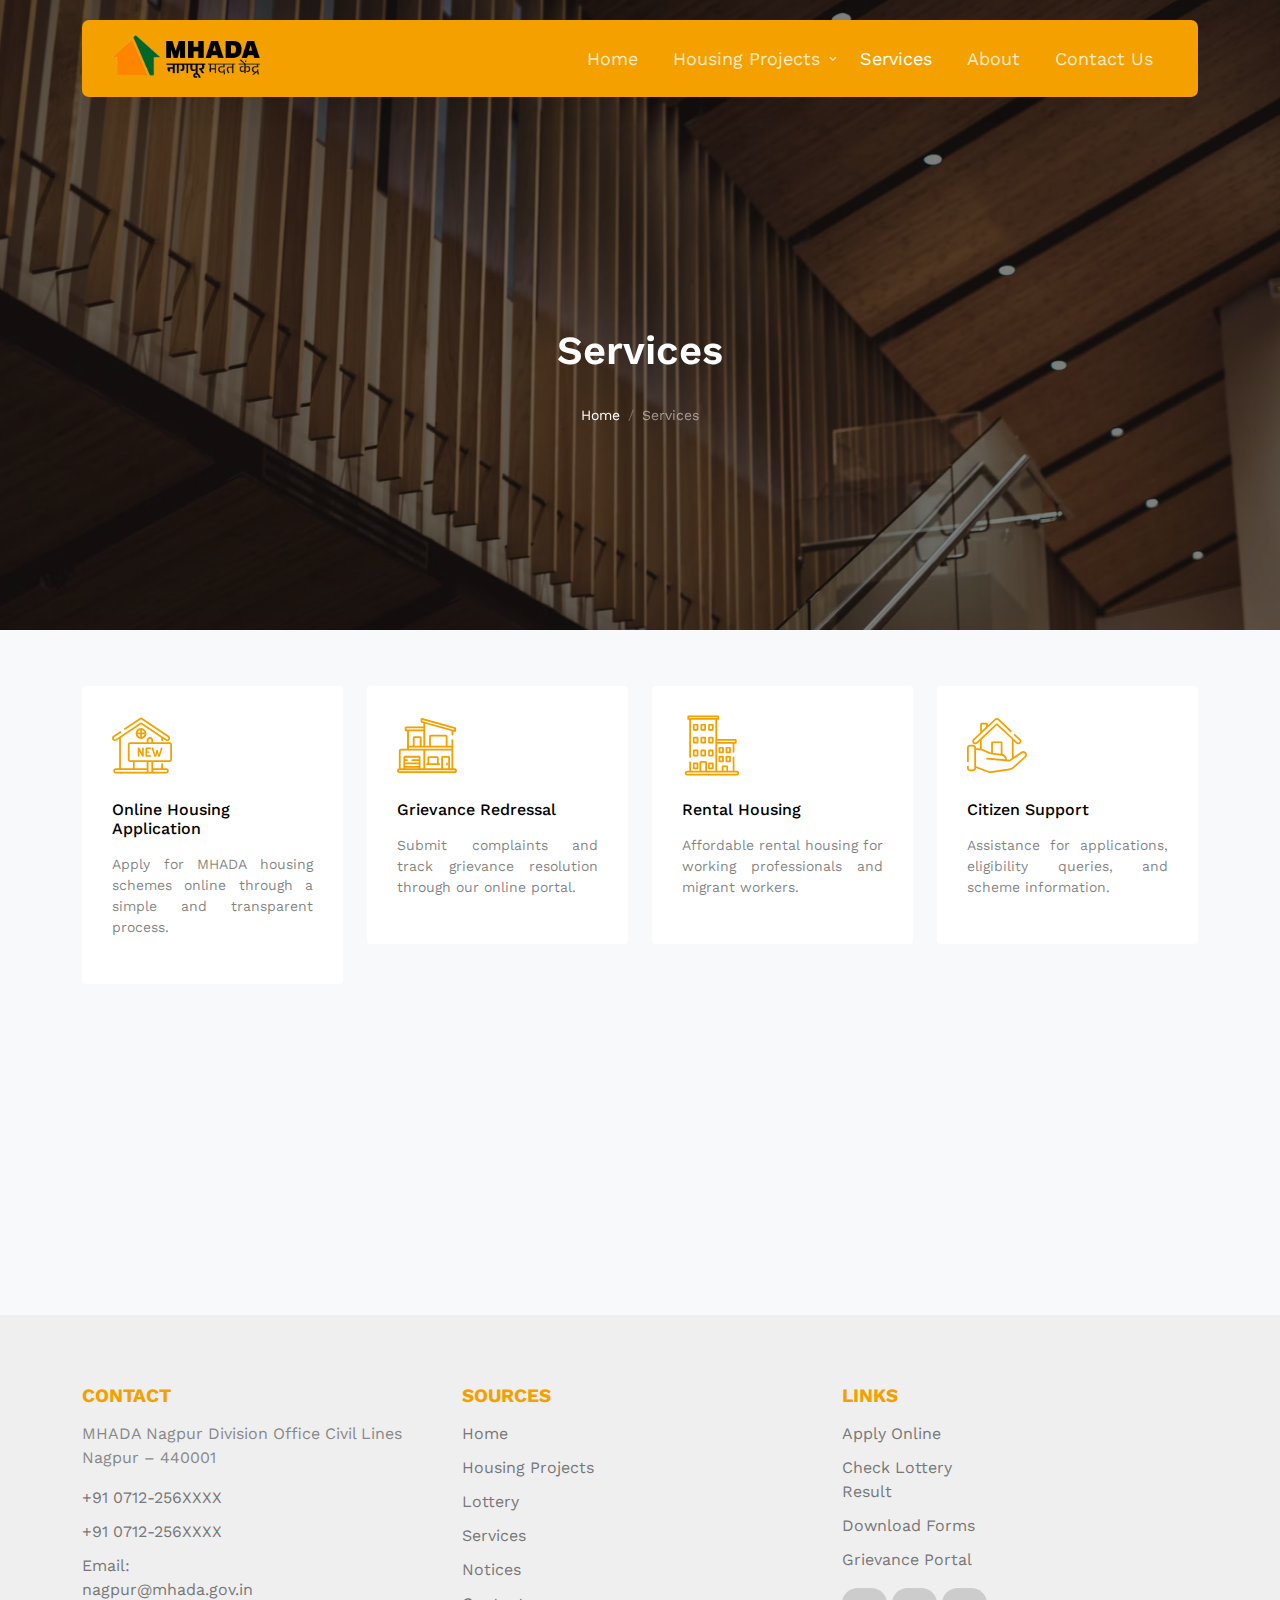
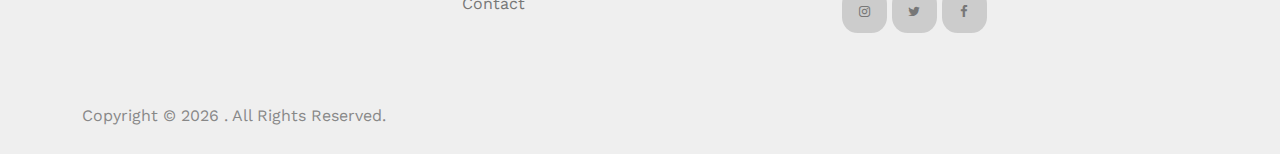
<file: services.html>
<!-- /*
* Template Name: Property
* Template Author: Untree.co
* Template URI: https://untree.co/
* License: https://creativecommons.org/licenses/by/3.0/
*/ -->
<!doctype html>
<html lang="en">
  <head>
    <meta charset="utf-8" />
    <meta name="viewport" content="width=device-width, initial-scale=1" />
    <meta name="author" content="Untree.co" />
    <link rel="shortcut icon" href="favicon.png" />

    <meta name="description" content="" />
    <meta name="keywords" content="bootstrap, bootstrap5" />

    <link rel="preconnect" href="https://fonts.googleapis.com" />
    <link rel="preconnect" href="https://fonts.gstatic.com" crossorigin />
    <link
      href="https://fonts.googleapis.com/css2?family=Work+Sans:wght@400;500;600;700&display=swap"
      rel="stylesheet"
    />

    <link rel="stylesheet" href="fonts/icomoon/style.css" />
    <link rel="stylesheet" href="fonts/flaticon/font/flaticon.css" />

    <link rel="stylesheet" href="css/tiny-slider.css" />
    <link rel="stylesheet" href="css/aos.css" />
    <link rel="stylesheet" href="css/style.css" />

    <title>MHADA | Services</title>
  </head>
  <body>
    <div class="site-mobile-menu site-navbar-target">
      <div class="site-mobile-menu-header">
        <div class="site-mobile-menu-close">
          <span class="icofont-close js-menu-toggle"></span>
        </div>
      </div>
      <div class="site-mobile-menu-body"></div>
    </div>

    <nav class="site-nav">
      <div class="container">
        <div class="menu-bg-wrap">
          <div class="site-navigation">
            <a href="index.html" class="logo m-0 float-start"
              ><img src="images/mhada_logo.svg" alt=""
            /></a>

            <ul
              class="js-clone-nav d-none d-lg-inline-block text-start site-menu float-end"
            >
              <li><a href="index.html">Home</a></li>
              <li class="has-children">
                <a href="properties.html">Housing Projects</a>
                <ul class="dropdown">
                  <li><a href="civil-lines.html">Civil Lines</a></li>
                  <li><a href="mihan-area.html">Mihan Area</a></li>
                  <li><a href="kamptee-road.html">Kamptee Road</a></li>
                </ul>
              </li>
              <li class="active"><a href="services.html">Services</a></li>
              <li><a href="about.html">About</a></li>
              <li><a href="contact.html">Contact Us</a></li>
            </ul>

            <a
              href="#"
              class="burger light me-auto float-end mt-1 site-menu-toggle js-menu-toggle d-inline-block d-lg-none"
              data-toggle="collapse"
              data-target="#main-navbar"
            >
              <span></span>
            </a>
          </div>
        </div>
      </div>
    </nav>

    <div
      class="hero page-inner overlay"
      style="background-image: url(&quot;images/hero_bg_1.jpg&quot;)"
    >
      <div class="container">
        <div class="row justify-content-center align-items-center">
          <div class="col-lg-9 text-center mt-5">
            <h1 class="heading" data-aos="fade-up">Services</h1>

            <nav
              aria-label="breadcrumb"
              data-aos="fade-up"
              data-aos-delay="200"
            >
              <ol class="breadcrumb text-center justify-content-center">
                <li class="breadcrumb-item"><a href="index.html">Home</a></li>
                <li
                  class="breadcrumb-item active text-white-50"
                  aria-current="page"
                >
                  Services
                </li>
              </ol>
            </nav>
          </div>
        </div>
      </div>
    </div>

    <div class="section bg-light">
      <div class="container">
        <div class="row">
          <div class="col-6 col-lg-3" data-aos="fade-up">
            <div class="box-feature mb-4">
              <span class="flaticon-house mb-4 d-block"></span>
              <h3 class="text-black mb-3 font-weight-bold">
                Online Housing Application
              </h3>
              <p class="text-black-50">
                Apply for MHADA housing schemes online through a simple and
                transparent process.
              </p>
            </div>
          </div>

          <div class="col-6 col-lg-3" data-aos="fade-up">
            <div class="box-feature mb-4">
              <span class="flaticon-house-1 mb-4 d-block"></span>
              <h3 class="text-black mb-3 font-weight-bold">
                Grievance Redressal
              </h3>
              <p class="text-black-50">
                Submit complaints and track grievance resolution through our
                online portal.
              </p>
            </div>
          </div>

          <div class="col-6 col-lg-3" data-aos="fade-up">
            <div class="box-feature mb-4">
              <span class="flaticon-building mb-4 d-block"></span>
              <h3 class="text-black mb-3 font-weight-bold">Rental Housing</h3>
              <p class="text-black-50">
                Affordable rental housing for working professionals and migrant
                workers.
              </p>
            </div>
          </div>

          <div class="col-6 col-lg-3" data-aos="fade-up">
            <div class="box-feature mb-4">
              <span class="flaticon-house-4 mb-4 d-block"></span>
              <h3 class="text-black mb-3 font-weight-bold">Citizen Support</h3>
              <p class="text-black-50">
                Assistance for applications, eligibility queries, and scheme
                information.
              </p>
            </div>
          </div>

          <div class="col-6 col-lg-3" data-aos="fade-up">
            <div class="box-feature mb-4">
              <span class="flaticon-building mb-4 d-block"></span>
              <h3 class="text-black mb-3 font-weight-bold">
                Lottery Registration
              </h3>
              <p class="text-black-50">
                Register for housing lotteries and track your application
                digitally.
              </p>
            </div>
          </div>

          <div class="col-6 col-lg-3" data-aos="fade-up">
            <div class="box-feature mb-4">
              <span class="flaticon-house-3 mb-4 d-block"></span>
              <h3 class="text-black mb-3 font-weight-bold">
                Project Status Tracking
              </h3>
              <p class="text-black-50">
                View ongoing and upcoming MHADA housing projects in Nagpur.
              </p>
            </div>
          </div>

          <div class="col-6 col-lg-3" data-aos="fade-up">
            <div class="box-feature mb-4">
              <span class="flaticon-house-2 mb-4 d-block"></span>
              <h3 class="text-black mb-3 font-weight-bold">
                Redevelopment Projects
              </h3>
              <p class="text-black-50">
                Modernization of old housing colonies for better living
                conditions.
              </p>
            </div>
          </div>

          <div class="col-6 col-lg-3" data-aos="fade-up">
            <div class="box-feature mb-4">
              <span class="flaticon-house mb-4 d-block"></span>
              <h3 class="text-black mb-3 font-weight-bold">
                Document Downloads
              </h3>
              <p class="text-black-50">
                Download application forms, brochures, and scheme guidelines.
              </p>
            </div>
          </div>
        </div>
      </div>
    </div>

    <!-- <div class="section sec-testimonials">
      <div class="container">
        <div class="row mb-5 align-items-center">
          <div class="col-md-6">
            <h2 class="font-weight-bold heading text-primary mb-4 mb-md-0">
              Customer Says
            </h2>
          </div>
          <div class="col-md-6 text-md-end">
            <div id="testimonial-nav">
              <span class="prev" data-controls="prev">Prev</span>

              <span class="next" data-controls="next">Next</span>
            </div>
          </div>
        </div>

        <div class="row">
          <div class="col-lg-4"></div>
        </div>
        <div class="testimonial-slider-wrap">
          <div class="testimonial-slider">
            <div class="item">
              <div class="testimonial">
                <img
                  src="images/person_1-min.jpg"
                  alt="Image"
                  class="img-fluid rounded-circle w-25 mb-4"
                />
                <div class="rate">
                  <span class="icon-star text-warning"></span>
                  <span class="icon-star text-warning"></span>
                  <span class="icon-star text-warning"></span>
                  <span class="icon-star text-warning"></span>
                  <span class="icon-star text-warning"></span>
                </div>
                <h3 class="h5 text-primary mb-4">James Smith</h3>
                <blockquote>
                  <p>
                    &ldquo;Far far away, behind the word mountains, far from the
                    countries Vokalia and Consonantia, there live the blind
                    texts. Separated they live in Bookmarksgrove right at the
                    coast of the Semantics, a large language ocean.&rdquo;
                  </p>
                </blockquote>
                <p class="text-black-50">Designer, Co-founder</p>
              </div>
            </div>

            <div class="item">
              <div class="testimonial">
                <img
                  src="images/person_2-min.jpg"
                  alt="Image"
                  class="img-fluid rounded-circle w-25 mb-4"
                />
                <div class="rate">
                  <span class="icon-star text-warning"></span>
                  <span class="icon-star text-warning"></span>
                  <span class="icon-star text-warning"></span>
                  <span class="icon-star text-warning"></span>
                  <span class="icon-star text-warning"></span>
                </div>
                <h3 class="h5 text-primary mb-4">Mike Houston</h3>
                <blockquote>
                  <p>
                    &ldquo;Far far away, behind the word mountains, far from the
                    countries Vokalia and Consonantia, there live the blind
                    texts. Separated they live in Bookmarksgrove right at the
                    coast of the Semantics, a large language ocean.&rdquo;
                  </p>
                </blockquote>
                <p class="text-black-50">Designer, Co-founder</p>
              </div>
            </div>

            <div class="item">
              <div class="testimonial">
                <img
                  src="images/person_3-min.jpg"
                  alt="Image"
                  class="img-fluid rounded-circle w-25 mb-4"
                />
                <div class="rate">
                  <span class="icon-star text-warning"></span>
                  <span class="icon-star text-warning"></span>
                  <span class="icon-star text-warning"></span>
                  <span class="icon-star text-warning"></span>
                  <span class="icon-star text-warning"></span>
                </div>
                <h3 class="h5 text-primary mb-4">Cameron Webster</h3>
                <blockquote>
                  <p>
                    &ldquo;Far far away, behind the word mountains, far from the
                    countries Vokalia and Consonantia, there live the blind
                    texts. Separated they live in Bookmarksgrove right at the
                    coast of the Semantics, a large language ocean.&rdquo;
                  </p>
                </blockquote>
                <p class="text-black-50">Designer, Co-founder</p>
              </div>
            </div>

            <div class="item">
              <div class="testimonial">
                <img
                  src="images/person_4-min.jpg"
                  alt="Image"
                  class="img-fluid rounded-circle w-25 mb-4"
                />
                <div class="rate">
                  <span class="icon-star text-warning"></span>
                  <span class="icon-star text-warning"></span>
                  <span class="icon-star text-warning"></span>
                  <span class="icon-star text-warning"></span>
                  <span class="icon-star text-warning"></span>
                </div>
                <h3 class="h5 text-primary mb-4">Dave Smith</h3>
                <blockquote>
                  <p>
                    &ldquo;Far far away, behind the word mountains, far from the
                    countries Vokalia and Consonantia, there live the blind
                    texts. Separated they live in Bookmarksgrove right at the
                    coast of the Semantics, a large language ocean.&rdquo;
                  </p>
                </blockquote>
                <p class="text-black-50">Designer, Co-founder</p>
              </div>
            </div>
          </div>
        </div>
      </div>
    </div> -->

    <div class="site-footer">
      <div class="container">
        <div class="row">
          <div class="col-lg-4">
            <div class="widget">
              <h3>Contact</h3>
              <address>
                MHADA Nagpur Division Office Civil Lines <br />
                Nagpur – 440001
              </address>
              <ul class="list-unstyled links">
                <li><a href="tel://11234567890">+91 0712-256XXXX </a></li>
                <li><a href="tel://11234567890">+91 0712-256XXXX </a></li>
                <li>
                  <a href="mailto:nagpur@mhada.gov.in"
                    >Email: nagpur@mhada.gov.in</a
                  >
                </li>
              </ul>
            </div>
            <!-- /.widget -->
          </div>
          <!-- /.col-lg-4 -->
          <div class="col-lg-4">
            <div class="widget">
              <h3>Sources</h3>
              <ul class="list-unstyled float-start links">
                <li><a href="#">Home</a></li>
                <li><a href="#">Housing Projects</a></li>
                <li><a href="#">Lottery</a></li>
                <li><a href="#">Services</a></li>
                <li><a href="#">Notices</a></li>
                <li><a href="#">Contact</a></li>
              </ul>
              <ul class="list-unstyled float-start links"></ul>
            </div>
            <!-- /.widget -->
          </div>
          <!-- /.col-lg-4 -->
          <div class="col-lg-4">
            <div class="widget">
              <h3>Links</h3>
              <ul class="list-unstyled links">
                <li><a href="#">Apply Online</a></li>
                <li><a href="#">Check Lottery Result</a></li>
                <li><a href="#">Download Forms</a></li>
                <li><a href="#">Grievance Portal</a></li>
              </ul>

              <ul class="list-unstyled social">
                <li>
                  <a href="#"><span class="icon-instagram"></span></a>
                </li>
                <li>
                  <a href="#"><span class="icon-twitter"></span></a>
                </li>
                <li>
                  <a href="#"><span class="icon-facebook"></span></a>
                </li>
              </ul>
            </div>
            <!-- /.widget -->
          </div>
          <!-- /.col-lg-4 -->
        </div>
        <!-- /.row -->

        <div class="row mt-5">
          <div class="col-12 text-center">
            <!-- 
              **==========
              NOTE: 
              Please don't remove this copyright link unless you buy the license here https://untree.co/license/  
              **==========
            -->

            <p>
              Copyright &copy;
              <script>
                document.write(new Date().getFullYear());
              </script>
              . All Rights Reserved.
            </p>
          </div>
        </div>
      </div>
      <!-- /.container -->
    </div>
    <!-- /.site-footer -->

    <!-- Preloader -->
    <div id="overlayer"></div>
    <div class="loader">
      <div class="spinner-border" role="status">
        <span class="visually-hidden">Loading...</span>
      </div>
    </div>

    <script src="js/bootstrap.bundle.min.js"></script>
    <script src="js/tiny-slider.js"></script>
    <script src="js/aos.js"></script>
    <script src="js/navbar.js"></script>
    <script src="js/counter.js"></script>
    <script src="js/custom.js"></script>
  </body>
</html>
</file>
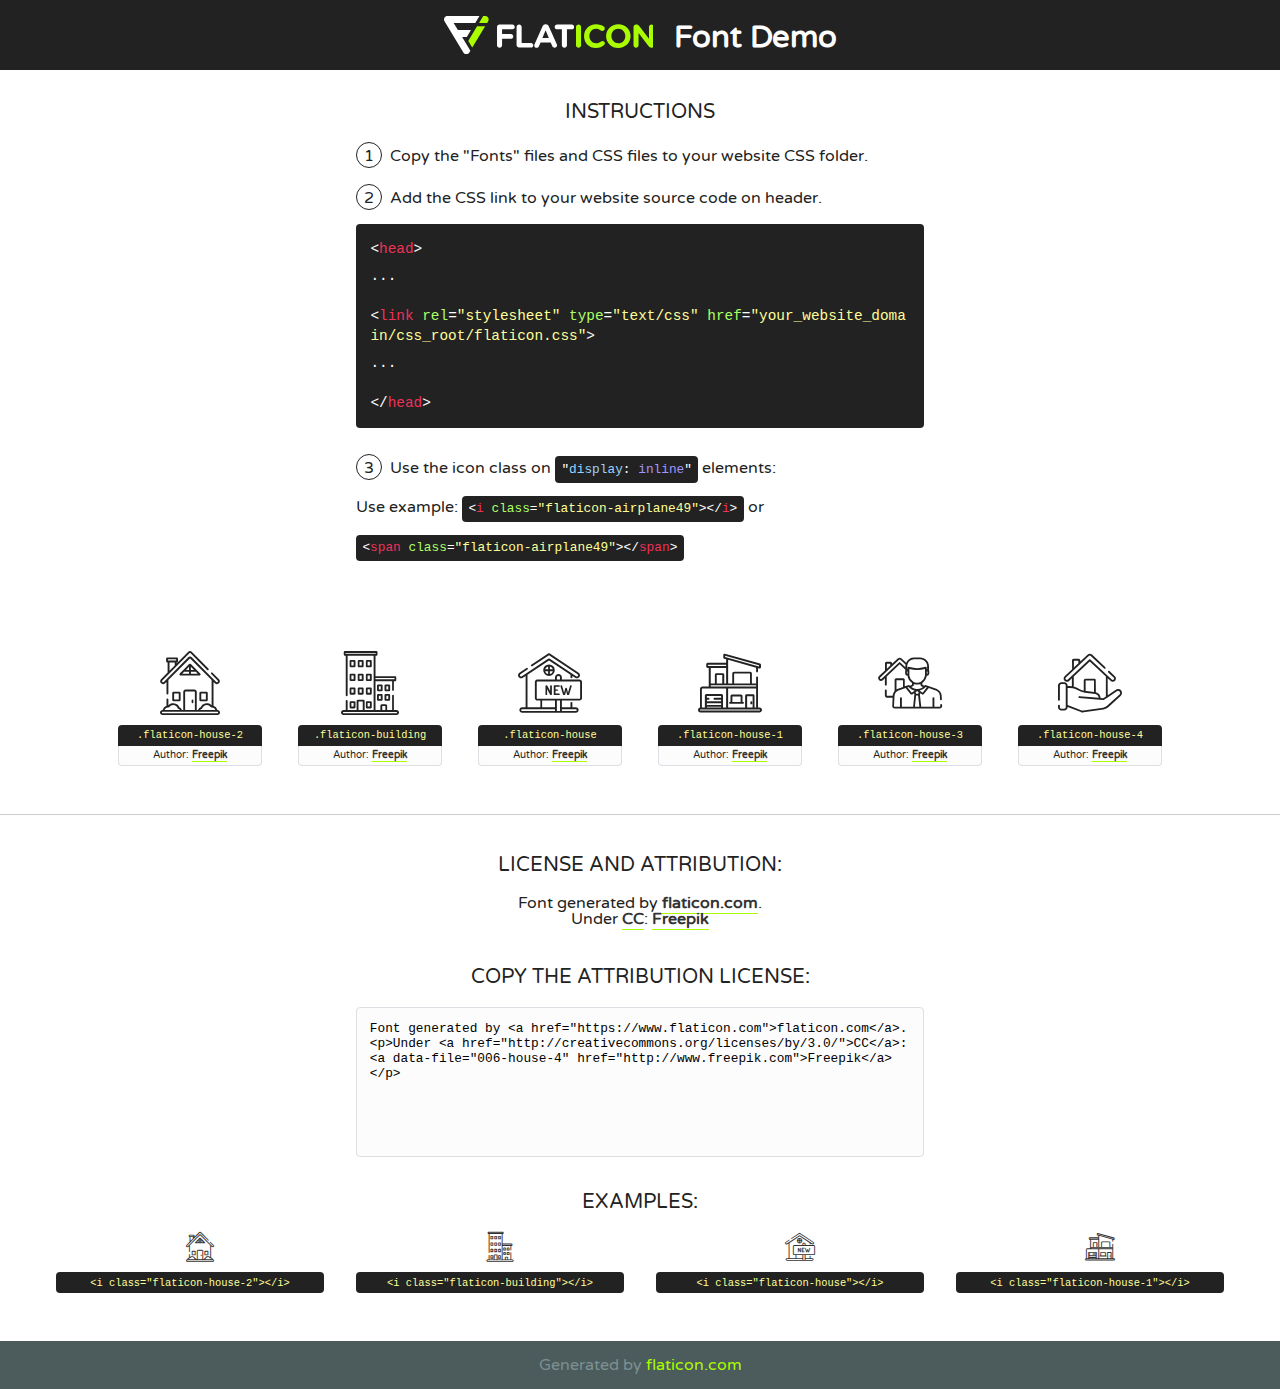
<file: fonts/flaticon/font/flaticon.html>
<!DOCTYPE html>
<!--
  Flaticon icon font: Flaticon
  Creation date: 29/11/2020 06:42
-->
<html>
<!DOCTYPE html>
<html>

<head>
    <title>Flaticon WebFont</title>
    <link href="http://fonts.googleapis.com/css?family=Varela+Round" rel="stylesheet" type="text/css" />
    <link rel="stylesheet" type="text/css" href="flaticon.css">
    <meta charset="UTF-8">
    <style>
    html, body, div, span, applet, object, iframe,
    h1, h2, h3, h4, h5, h6, p, blockquote, pre,
    a, abbr, acronym, address, big, cite, code,
    del, dfn, em, img, ins, kbd, q, s, samp,
    small, strike, strong, sub, sup, tt, var,
    b, u, i, center,
    dl, dt, dd, ol, ul, li,
    fieldset, form, label, legend,
    table, caption, tbody, tfoot, thead, tr, th, td,
    article, aside, canvas, details, embed, 
    figure, figcaption, footer, header, hgroup, 
    menu, nav, output, ruby, section, summary,
    time, mark, audio, video {
        margin: 0;
        padding: 0;
        border: 0;
        font-size: 100%;
        font: inherit;
        vertical-align: baseline;
    }
    /* HTML5 display-role reset for older browsers */
    article, aside, details, figcaption, figure, 
    footer, header, hgroup, menu, nav, section {
        display: block;
    }
    body {
        line-height: 1;
    }
    ol, ul {
        list-style: none;
    }
    blockquote, q {
        quotes: none;
    }
    blockquote:before, blockquote:after,
    q:before, q:after {
        content: '';
        content: none;
    }
    table {
        border-collapse: collapse;
        border-spacing: 0;
    }
    body {
        font-family: 'Varela Round', Helvetica, Arial, sans-serif;
        font-size: 16px;
        color: #222;
    }
    a {
        color: #333;
        border-bottom: 1px solid #a9fd00;
        font-weight: bold;
        text-decoration: none;
    }
    * {
        -moz-box-sizing: border-box;
        -webkit-box-sizing: border-box;
        box-sizing: border-box;
        margin: 0;
        padding: 0;
    }
    [class^="flaticon-"]:before, [class*=" flaticon-"]:before, [class^="flaticon-"]:after, [class*=" flaticon-"]:after {
        font-family: Flaticon;
        font-size: 30px;
        font-style: normal;
        margin-left: 20px;
        color: #333;
    }
    .wrapper {
        max-width: 600px;
        margin: auto;
        padding: 0 1em;
    }
    .title {
        font-size: 1.25em;
        text-align: center;
        margin-bottom: 1em;
        text-transform: uppercase;
    }
    header {
        text-align: center;
        background-color: #222;
        color: #fff;
        padding: 1em;
    }
    header .logo {
        width: 210px;
        height: 38px;
        display: inline-block;
        vertical-align: middle;
        margin-right: 1em;
        border: none;
    }
    header strong {
        font-size: 1.95em;
        font-weight: bold;
        vertical-align: middle;
        margin-top: 5px;
        display: inline-block;
    }
    .demo {
        margin: 2em auto;
        line-height: 1.25em;
    }
    .demo ul li {
        margin-bottom: 1em;
    }
    .demo ul li .num {
        color: #222;
        border-radius: 20px;
        display: inline-block;
        width: 26px;
        padding: 3px;
        height: 26px;
        text-align: center;
        margin-right: 0.5em;
        border: 1px solid #222;
    }
    .demo ul li code {
        background-color: #222;
        border-radius: 4px;
        padding: 0.25em 0.5em;
        display: inline-block;
        color: #fff;
        font-family: Consolas,Monaco,Lucida Console,Liberation Mono,DejaVu Sans Mono,Bitstream Vera Sans Mono,Courier New, monospace;
        font-weight: lighter;
        margin-top: 1em;
        font-size: 0.8em;
        word-break: break-all;
    }
    .demo ul li code.big {
        padding: 1em;
        font-size: 0.9em;
    }
    .demo ul li code .red {
        color: #EF3159;
    }
    .demo ul li code .green {
        color: #ACFF65;
    }
    .demo ul li code .yellow {
        color: #FFFF99;
    }
    .demo ul li code .blue {
        color: #99D3FF;
    }
    .demo ul li code .purple {
        color: #A295FF;
    }
    .demo ul li code .dots {
        margin-top: 0.5em;
        display: block;
    }
    #glyphs {
        border-bottom: 1px solid #ccc;
        padding: 2em 0;
        text-align: center;
    }
    .glyph {
        display: inline-block;
        width: 9em;
        margin: 1em;
        text-align: center;
        vertical-align: top;
        background: #FFF;
    }
    .glyph .glyph-icon {
        padding: 10px;
        display: block;
        font-family:"Flaticon";
        font-size: 64px;
        line-height: 1;
    }
    .glyph .glyph-icon:before {
        font-size: 64px;
        color: #222;
        margin-left: 0;
    }
    .class-name {
        font-size: 0.65em;
        background-color: #222;
        color: #fff;
        border-radius: 4px 4px 0 0;
        padding: 0.5em;
        color: #FFFF99;
        font-family: Consolas,Monaco,Lucida Console,Liberation Mono,DejaVu Sans Mono,Bitstream Vera Sans Mono,Courier New, monospace;
    }
    .author-name {
        font-size: 0.6em;
        background-color: #fcfcfd;
        border: 1px solid #DEDEE4;
        border-top: 0;
        border-radius: 0 0 4px 4px;
        padding: 0.5em;
    }
    .class-name:last-child {
        font-size: 10px;
        color:#888;
    }
    .class-name:last-child a {
        font-size: 10px;
        color:#555;
    }
    .class-name:last-child a:hover {
        color:#a9fd00;
    }
    .glyph > input {
        display: block;
        width: 100px;
        margin: 5px auto;
        text-align: center;
        font-size: 12px;
        cursor: text;
    }
    .glyph > input.icon-input {
        font-family:"Flaticon";
        font-size: 16px;
        margin-bottom: 10px;
    }
    .attribution .title {
        margin-top: 2em;
    }
    .attribution textarea {
        background-color: #fcfcfd;
        padding: 1em;
        border: none;
        box-shadow: none;
        border: 1px solid #DEDEE4;
        border-radius: 4px;
        resize: none;
        width: 100%;
        height: 150px;
        font-size: 0.8em;
        font-family: Consolas,Monaco,Lucida Console,Liberation Mono,DejaVu Sans Mono,Bitstream Vera Sans Mono,Courier New, monospace;
        -webkit-appearance: none;
    }
    .iconsuse {
        margin: 2em auto;
        text-align: center;
        max-width: 1200px;
    }
    .iconsuse:after {
        content: '';
        display: table;
        clear: both;
    }
    .iconsuse .image {
        float: left;
        width: 25%;
        padding: 0 1em;
    }
    .iconsuse .image p {
        margin-bottom: 1em;
    }
    .iconsuse .image span {
        display: block;
        font-size: 0.65em;
        background-color: #222;
        color: #fff;
        border-radius: 4px;
        padding: 0.5em;
        color: #FFFF99;
        margin-top: 1em;
        font-family: Consolas,Monaco,Lucida Console,Liberation Mono,DejaVu Sans Mono,Bitstream Vera Sans Mono,Courier New, monospace;
    }
    #footer {
        text-align: center;
        background-color: #4C5B5C;
        color: #7c9192;
        padding: 1em;
    }
    #footer a {
        border: none;
        color: #a9fd00;
        font-weight: normal;
    }
    @media (max-width: 960px) {
        .iconsuse .image {
            width: 50%;
        }
    }
    @media (max-width: 560px) {
        .iconsuse .image {
            width: 100%;
        }
    }
    </style>
</head>

<body class="characters-off">

    <header>
        <a href="https://www.flaticon.com" target="_blank" class="logo">
            <svg version="1.1" xmlns="http://www.w3.org/2000/svg" xmlns:xlink="http://www.w3.org/1999/xlink" xmlns:a="http://ns.adobe.com/AdobeSVGViewerExtensions/3.0/" viewBox="0 0 560.875 102.036" enable-background="new 0 0 560.875 102.036" xml:space="preserve">
                <defs>
                </defs>
                <g>
                    <g class="letters">
                        <path fill="#ffffff" d="M141.596,29.675c0-3.777,2.985-6.767,6.764-6.767h34.438c3.426,0,6.15,2.728,6.15,6.15
                        c0,3.43-2.724,6.149-6.15,6.149h-27.674v13.091h23.719c3.429,0,6.151,2.724,6.151,6.15c0,3.43-2.723,6.149-6.151,6.149h-23.719
                        v17.574c0,3.773-2.986,6.761-6.764,6.761c-3.779,0-6.764-2.989-6.764-6.761V29.675z"></path>
                        <path fill="#ffffff" d="M193.844,29.149c0-3.781,2.985-6.767,6.764-6.767c3.776,0,6.763,2.985,6.763,6.767v42.957h25.039
                        c3.426,0,6.149,2.726,6.149,6.153c0,3.425-2.723,6.15-6.149,6.15h-31.802c-3.779,0-6.764-2.986-6.764-6.768V29.149z"></path>
                        <path fill="#ffffff" d="M241.891,75.71l21.438-48.407c1.492-3.341,4.215-5.357,7.906-5.357h0.792
                        c3.686,0,6.323,2.017,7.815,5.357l21.439,48.407c0.436,0.967,0.701,1.845,0.701,2.723c0,3.602-2.809,6.501-6.414,6.501
                        c-3.161,0-5.269-1.845-6.499-4.655l-4.132-9.661h-27.059l-4.301,10.102c-1.144,2.631-3.426,4.214-6.237,4.214
                        c-3.517,0-6.24-2.81-6.24-6.325C241.1,77.64,241.451,76.677,241.891,75.71z M279.932,58.666l-8.521-20.297l-8.526,20.297H279.932
                        z"></path>
                        <path fill="#ffffff" d="M314.864,35.387H301.86c-3.429,0-6.239-2.813-6.239-6.238c0-3.429,2.811-6.24,6.239-6.24h39.533
                        c3.426,0,6.237,2.811,6.237,6.24c0,3.425-2.811,6.238-6.237,6.238h-13.001v42.785c0,3.773-2.99,6.761-6.764,6.761
                        c-3.779,0-6.764-2.989-6.764-6.761V35.387z"></path>
                        <path fill="#A9FD00" d="M352.615,29.149c0-3.781,2.985-6.767,6.767-6.767c3.774,0,6.761,2.985,6.761,6.767v49.024
                        c0,3.773-2.987,6.761-6.761,6.761c-3.781,0-6.767-2.989-6.767-6.761V29.149z"></path>
                        <path fill="#A9FD00" d="M374.132,53.836v-0.179c0-17.481,13.178-31.801,32.065-31.801c9.22,0,15.459,2.458,20.557,6.238
                        c1.402,1.054,2.637,2.985,2.637,5.357c0,3.692-2.985,6.59-6.681,6.59c-1.845,0-3.071-0.702-4.044-1.319
                        c-3.776-2.813-7.729-4.393-12.562-4.393c-10.364,0-17.831,8.611-17.831,19.154v0.173c0,10.542,7.291,19.329,17.831,19.329
                        c5.715,0,9.492-1.756,13.359-4.834c1.049-0.874,2.458-1.491,4.039-1.491c3.429,0,6.325,2.813,6.325,6.236
                        c0,2.106-1.056,3.78-2.282,4.834c-5.539,4.834-12.036,7.733-21.878,7.733C387.572,85.464,374.132,71.493,374.132,53.836z"></path>
                        <path fill="#A9FD00" d="M433.009,53.836v-0.179c0-17.481,13.79-31.801,32.766-31.801c18.981,0,32.592,14.143,32.592,31.628v0.173
                        c0,17.483-13.785,31.807-32.769,31.807C446.625,85.464,433.009,71.32,433.009,53.836z M484.224,53.836v-0.179
                        c0-10.539-7.725-19.326-18.626-19.326c-10.893,0-18.449,8.611-18.449,19.154v0.173c0,10.542,7.73,19.329,18.626,19.329
                        C476.676,72.986,484.224,64.378,484.224,53.836z"></path>
                        <path fill="#A9FD00" d="M506.233,29.321c0-3.774,2.99-6.763,6.767-6.763h1.401c3.252,0,5.183,1.583,7.029,3.953l26.093,34.265
                        V29.059c0-3.692,2.99-6.677,6.681-6.677c3.683,0,6.671,2.985,6.671,6.677v48.934c0,3.78-2.987,6.765-6.764,6.765h-0.436
                        c-3.257,0-5.188-1.581-7.034-3.953l-27.056-35.492v32.944c0,3.687-2.985,6.676-6.678,6.676c-3.683,0-6.673-2.989-6.673-6.676
                        V29.321z"></path>
                    </g>
                    <g class="insignia">
                        <path fill="#ffffff" d="M48.372,56.137h12.517l11.156-18.537H37.186L25.688,18.539h57.825L94.668,0H9.271
                        C5.925,0,2.842,1.801,1.198,4.716c-1.644,2.907-1.593,6.482,0.134,9.343l50.38,83.501c1.678,2.781,4.689,4.476,7.938,4.476
                        c3.246,0,6.257-1.695,7.935-4.476l2.898-4.804L48.372,56.137z"></path>
                        <g class="i">
                            <path fill="#A9FD00" d="M93.575,18.539h0.031v0.004l21.652,0.004l2.705-4.488c1.727-2.861,1.778-6.436,0.133-9.343
                            C116.454,1.801,113.371,0,110.026,0h-5.294L93.575,18.539z"></path>
                            <polygon fill="#A9FD00" points="88.291,27.356 64.725,66.486 75.519,84.404 109.942,27.356"></polygon>
                        </g>
                    </g>
                </g>
            </svg>
        </a>
        <strong>Font Demo</strong>
    </header>


    <section class="demo wrapper">

        <p class="title">Instructions</p>

        <ul>
            <li>
                <span class="num">1</span>Copy the "Fonts" files and CSS files to your website CSS folder.
            </li>
            <li>
                <span class="num">2</span>Add the CSS link to your website source code on header.
                <code class="big">
                    &lt;<span class="red">head</span>&gt;
                    <br/><span class="dots">...</span>
                    <br/>&lt;<span class="red">link</span> <span class="green">rel</span>=<span class="yellow">"stylesheet"</span> <span class="green">type</span>=<span class="yellow">"text/css"</span> <span class="green">href</span>=<span class="yellow">"your_website_domain/css_root/flaticon.css"</span>&gt;
                    <br/><span class="dots">...</span>
                    <br/>&lt;/<span class="red">head</span>&gt;
                </code>
            </li>

            <li>
                <p>
                    <span class="num">3</span>Use the icon class on <code>"<span class="blue">display</span>:<span class="purple"> inline</span>"</code> elements:
                    <br />
                    Use example: <code>&lt;<span class="red">i</span> <span class="green">class</span>=<span class="yellow">&quot;flaticon-airplane49&quot;</span>&gt;&lt;/<span class="red">i</span>&gt;</code> or <code>&lt;<span class="red">span</span> <span class="green">class</span>=<span class="yellow">&quot;flaticon-airplane49&quot;</span>&gt;&lt;/<span class="red">span</span>&gt;</code>
            </li>
        </ul>

    </section>




   <section id="glyphs">          
    
      
        <div class="glyph"><div class="glyph-icon flaticon-house-2"></div>
            <div class="class-name">.flaticon-house-2</div>
            <div class="author-name">Author: <a data-file="001-house-2" href="http://www.freepik.com">Freepik</a> </div> 
        </div>        
        
        <div class="glyph"><div class="glyph-icon flaticon-building"></div>
            <div class="class-name">.flaticon-building</div>
            <div class="author-name">Author: <a data-file="002-building" href="http://www.freepik.com">Freepik</a> </div> 
        </div>        
        
        <div class="glyph"><div class="glyph-icon flaticon-house"></div>
            <div class="class-name">.flaticon-house</div>
            <div class="author-name">Author: <a data-file="003-house" href="http://www.freepik.com">Freepik</a> </div> 
        </div>        
        
        <div class="glyph"><div class="glyph-icon flaticon-house-1"></div>
            <div class="class-name">.flaticon-house-1</div>
            <div class="author-name">Author: <a data-file="004-house-1" href="http://www.freepik.com">Freepik</a> </div> 
        </div>        
        
        <div class="glyph"><div class="glyph-icon flaticon-house-3"></div>
            <div class="class-name">.flaticon-house-3</div>
            <div class="author-name">Author: <a data-file="005-house-3" href="http://www.freepik.com">Freepik</a> </div> 
        </div>        
        
        <div class="glyph"><div class="glyph-icon flaticon-house-4"></div>
            <div class="class-name">.flaticon-house-4</div>
            <div class="author-name">Author: <a data-file="006-house-4" href="http://www.freepik.com">Freepik</a> </div> 
        </div>        
        

    </section>



    <section class="attribution wrapper"   style="text-align:center;">

      <div class="title">License and attribution:</div><div class="attrDiv">Font generated by <a href="https://www.flaticon.com">flaticon.com</a>. <div><p>Under <a href="http://creativecommons.org/licenses/by/3.0/">CC</a>: <a data-file="006-house-4" href="http://www.freepik.com">Freepik</a></p>  </div>
      </div>
      <div class="title">Copy the Attribution License:</div>

    <textarea onclick="this.focus();this.select();">Font generated by &lt;a href=&quot;https://www.flaticon.com&quot;&gt;flaticon.com&lt;/a&gt;. <p>Under <a href="http://creativecommons.org/licenses/by/3.0/">CC</a>: <a data-file="006-house-4" href="http://www.freepik.com">Freepik</a></p>  
     </textarea>

    </section>

    <section class="iconsuse">

          <div class="title">Examples:</div>            
             
            <div class="image">
                <p>
                    <i class="glyph-icon flaticon-house-2"></i> 
                    <span>&lt;i class=&quot;flaticon-house-2&quot;&gt;&lt;/i&gt;</span>
                </p>
            </div>
            
            <div class="image">
                <p>
                    <i class="glyph-icon flaticon-building"></i> 
                    <span>&lt;i class=&quot;flaticon-building&quot;&gt;&lt;/i&gt;</span>
                </p>
            </div>
            
            <div class="image">
                <p>
                    <i class="glyph-icon flaticon-house"></i> 
                    <span>&lt;i class=&quot;flaticon-house&quot;&gt;&lt;/i&gt;</span>
                </p>
            </div>
            
            <div class="image">
                <p>
                    <i class="glyph-icon flaticon-house-1"></i> 
                    <span>&lt;i class=&quot;flaticon-house-1&quot;&gt;&lt;/i&gt;</span>
                </p>
            </div>
                       
        </div>
                            
    </section>

<div id="footer">
    <div>Generated by <a href="https://www.flaticon.com">flaticon.com</a>
    </div>
</div>



</body>
</html>
</file>
<file: fonts/icomoon/style.css>
@font-face {
  font-family: 'icomoon';
  src:  url('fonts/icomoon.eot?10si43');
  src:  url('fonts/icomoon.eot?10si43#iefix') format('embedded-opentype'),
    url('fonts/icomoon.ttf?10si43') format('truetype'),
    url('fonts/icomoon.woff?10si43') format('woff'),
    url('fonts/icomoon.svg?10si43#icomoon') format('svg');
  font-weight: normal;
  font-style: normal;
}

[class^="icon-"], [class*=" icon-"] {
  /* use !important to prevent issues with browser extensions that change fonts */
  font-family: 'icomoon' !important;
  speak: none;
  font-style: normal;
  font-weight: normal;
  font-variant: normal;
  text-transform: none;
  line-height: 1;

  /* Better Font Rendering =========== */
  -webkit-font-smoothing: antialiased;
  -moz-osx-font-smoothing: grayscale;
}

.icon-asterisk:before {
  content: "\f069";
}
.icon-plus:before {
  content: "\f067";
}
.icon-question:before {
  content: "\f128";
}
.icon-minus:before {
  content: "\f068";
}
.icon-glass:before {
  content: "\f000";
}
.icon-music:before {
  content: "\f001";
}
.icon-search:before {
  content: "\f002";
}
.icon-envelope-o:before {
  content: "\f003";
}
.icon-heart:before {
  content: "\f004";
}
.icon-star:before {
  content: "\f005";
}
.icon-star-o:before {
  content: "\f006";
}
.icon-user:before {
  content: "\f007";
}
.icon-film:before {
  content: "\f008";
}
.icon-th-large:before {
  content: "\f009";
}
.icon-th:before {
  content: "\f00a";
}
.icon-th-list:before {
  content: "\f00b";
}
.icon-check:before {
  content: "\f00c";
}
.icon-close:before {
  content: "\f00d";
}
.icon-remove:before {
  content: "\f00d";
}
.icon-times:before {
  content: "\f00d";
}
.icon-search-plus:before {
  content: "\f00e";
}
.icon-search-minus:before {
  content: "\f010";
}
.icon-power-off:before {
  content: "\f011";
}
.icon-signal:before {
  content: "\f012";
}
.icon-cog:before {
  content: "\f013";
}
.icon-gear:before {
  content: "\f013";
}
.icon-trash-o:before {
  content: "\f014";
}
.icon-home:before {
  content: "\f015";
}
.icon-file-o:before {
  content: "\f016";
}
.icon-clock-o:before {
  content: "\f017";
}
.icon-road:before {
  content: "\f018";
}
.icon-download:before {
  content: "\f019";
}
.icon-arrow-circle-o-down:before {
  content: "\f01a";
}
.icon-arrow-circle-o-up:before {
  content: "\f01b";
}
.icon-inbox:before {
  content: "\f01c";
}
.icon-play-circle-o:before {
  content: "\f01d";
}
.icon-repeat:before {
  content: "\f01e";
}
.icon-rotate-right:before {
  content: "\f01e";
}
.icon-refresh:before {
  content: "\f021";
}
.icon-list-alt:before {
  content: "\f022";
}
.icon-lock:before {
  content: "\f023";
}
.icon-flag:before {
  content: "\f024";
}
.icon-headphones:before {
  content: "\f025";
}
.icon-volume-off:before {
  content: "\f026";
}
.icon-volume-down:before {
  content: "\f027";
}
.icon-volume-up:before {
  content: "\f028";
}
.icon-qrcode:before {
  content: "\f029";
}
.icon-barcode:before {
  content: "\f02a";
}
.icon-tag:before {
  content: "\f02b";
}
.icon-tags:before {
  content: "\f02c";
}
.icon-book:before {
  content: "\f02d";
}
.icon-bookmark:before {
  content: "\f02e";
}
.icon-print:before {
  content: "\f02f";
}
.icon-camera:before {
  content: "\f030";
}
.icon-font:before {
  content: "\f031";
}
.icon-bold:before {
  content: "\f032";
}
.icon-italic:before {
  content: "\f033";
}
.icon-text-height:before {
  content: "\f034";
}
.icon-text-width:before {
  content: "\f035";
}
.icon-align-left:before {
  content: "\f036";
}
.icon-align-center:before {
  content: "\f037";
}
.icon-align-right:before {
  content: "\f038";
}
.icon-align-justify:before {
  content: "\f039";
}
.icon-list:before {
  content: "\f03a";
}
.icon-dedent:before {
  content: "\f03b";
}
.icon-outdent:before {
  content: "\f03b";
}
.icon-indent:before {
  content: "\f03c";
}
.icon-video-camera:before {
  content: "\f03d";
}
.icon-image:before {
  content: "\f03e";
}
.icon-photo:before {
  content: "\f03e";
}
.icon-picture-o:before {
  content: "\f03e";
}
.icon-pencil:before {
  content: "\f040";
}
.icon-map-marker:before {
  content: "\f041";
}
.icon-adjust:before {
  content: "\f042";
}
.icon-tint:before {
  content: "\f043";
}
.icon-edit:before {
  content: "\f044";
}
.icon-pencil-square-o:before {
  content: "\f044";
}
.icon-share-square-o:before {
  content: "\f045";
}
.icon-check-square-o:before {
  content: "\f046";
}
.icon-arrows:before {
  content: "\f047";
}
.icon-step-backward:before {
  content: "\f048";
}
.icon-fast-backward:before {
  content: "\f049";
}
.icon-backward:before {
  content: "\f04a";
}
.icon-play:before {
  content: "\f04b";
}
.icon-pause:before {
  content: "\f04c";
}
.icon-stop:before {
  content: "\f04d";
}
.icon-forward:before {
  content: "\f04e";
}
.icon-fast-forward:before {
  content: "\f050";
}
.icon-step-forward:before {
  content: "\f051";
}
.icon-eject:before {
  content: "\f052";
}
.icon-chevron-left:before {
  content: "\f053";
}
.icon-chevron-right:before {
  content: "\f054";
}
.icon-plus-circle:before {
  content: "\f055";
}
.icon-minus-circle:before {
  content: "\f056";
}
.icon-times-circle:before {
  content: "\f057";
}
.icon-check-circle:before {
  content: "\f058";
}
.icon-question-circle:before {
  content: "\f059";
}
.icon-info-circle:before {
  content: "\f05a";
}
.icon-crosshairs:before {
  content: "\f05b";
}
.icon-times-circle-o:before {
  content: "\f05c";
}
.icon-check-circle-o:before {
  content: "\f05d";
}
.icon-ban:before {
  content: "\f05e";
}
.icon-arrow-left:before {
  content: "\f060";
}
.icon-arrow-right:before {
  content: "\f061";
}
.icon-arrow-up:before {
  content: "\f062";
}
.icon-arrow-down:before {
  content: "\f063";
}
.icon-mail-forward:before {
  content: "\f064";
}
.icon-share:before {
  content: "\f064";
}
.icon-expand:before {
  content: "\f065";
}
.icon-compress:before {
  content: "\f066";
}
.icon-exclamation-circle:before {
  content: "\f06a";
}
.icon-gift:before {
  content: "\f06b";
}
.icon-leaf:before {
  content: "\f06c";
}
.icon-fire:before {
  content: "\f06d";
}
.icon-eye:before {
  content: "\f06e";
}
.icon-eye-slash:before {
  content: "\f070";
}
.icon-exclamation-triangle:before {
  content: "\f071";
}
.icon-warning:before {
  content: "\f071";
}
.icon-plane:before {
  content: "\f072";
}
.icon-calendar:before {
  content: "\f073";
}
.icon-random:before {
  content: "\f074";
}
.icon-comment:before {
  content: "\f075";
}
.icon-magnet:before {
  content: "\f076";
}
.icon-chevron-up:before {
  content: "\f077";
}
.icon-chevron-down:before {
  content: "\f078";
}
.icon-retweet:before {
  content: "\f079";
}
.icon-shopping-cart:before {
  content: "\f07a";
}
.icon-folder:before {
  content: "\f07b";
}
.icon-folder-open:before {
  content: "\f07c";
}
.icon-arrows-v:before {
  content: "\f07d";
}
.icon-arrows-h:before {
  content: "\f07e";
}
.icon-bar-chart:before {
  content: "\f080";
}
.icon-bar-chart-o:before {
  content: "\f080";
}
.icon-twitter-square:before {
  content: "\f081";
}
.icon-facebook-square:before {
  content: "\f082";
}
.icon-camera-retro:before {
  content: "\f083";
}
.icon-key:before {
  content: "\f084";
}
.icon-cogs:before {
  content: "\f085";
}
.icon-gears:before {
  content: "\f085";
}
.icon-comments:before {
  content: "\f086";
}
.icon-thumbs-o-up:before {
  content: "\f087";
}
.icon-thumbs-o-down:before {
  content: "\f088";
}
.icon-star-half:before {
  content: "\f089";
}
.icon-heart-o:before {
  content: "\f08a";
}
.icon-sign-out:before {
  content: "\f08b";
}
.icon-linkedin-square:before {
  content: "\f08c";
}
.icon-thumb-tack:before {
  content: "\f08d";
}
.icon-external-link:before {
  content: "\f08e";
}
.icon-sign-in:before {
  content: "\f090";
}
.icon-trophy:before {
  content: "\f091";
}
.icon-github-square:before {
  content: "\f092";
}
.icon-upload:before {
  content: "\f093";
}
.icon-lemon-o:before {
  content: "\f094";
}
.icon-phone:before {
  content: "\f095";
}
.icon-square-o:before {
  content: "\f096";
}
.icon-bookmark-o:before {
  content: "\f097";
}
.icon-phone-square:before {
  content: "\f098";
}
.icon-twitter:before {
  content: "\f099";
}
.icon-facebook:before {
  content: "\f09a";
}
.icon-facebook-f:before {
  content: "\f09a";
}
.icon-github:before {
  content: "\f09b";
}
.icon-unlock:before {
  content: "\f09c";
}
.icon-credit-card:before {
  content: "\f09d";
}
.icon-feed:before {
  content: "\f09e";
}
.icon-rss:before {
  content: "\f09e";
}
.icon-hdd-o:before {
  content: "\f0a0";
}
.icon-bullhorn:before {
  content: "\f0a1";
}
.icon-bell-o:before {
  content: "\f0a2";
}
.icon-certificate:before {
  content: "\f0a3";
}
.icon-hand-o-right:before {
  content: "\f0a4";
}
.icon-hand-o-left:before {
  content: "\f0a5";
}
.icon-hand-o-up:before {
  content: "\f0a6";
}
.icon-hand-o-down:before {
  content: "\f0a7";
}
.icon-arrow-circle-left:before {
  content: "\f0a8";
}
.icon-arrow-circle-right:before {
  content: "\f0a9";
}
.icon-arrow-circle-up:before {
  content: "\f0aa";
}
.icon-arrow-circle-down:before {
  content: "\f0ab";
}
.icon-globe:before {
  content: "\f0ac";
}
.icon-wrench:before {
  content: "\f0ad";
}
.icon-tasks:before {
  content: "\f0ae";
}
.icon-filter:before {
  content: "\f0b0";
}
.icon-briefcase:before {
  content: "\f0b1";
}
.icon-arrows-alt:before {
  content: "\f0b2";
}
.icon-group:before {
  content: "\f0c0";
}
.icon-users:before {
  content: "\f0c0";
}
.icon-chain:before {
  content: "\f0c1";
}
.icon-link:before {
  content: "\f0c1";
}
.icon-cloud:before {
  content: "\f0c2";
}
.icon-flask:before {
  content: "\f0c3";
}
.icon-cut:before {
  content: "\f0c4";
}
.icon-scissors:before {
  content: "\f0c4";
}
.icon-copy:before {
  content: "\f0c5";
}
.icon-files-o:before {
  content: "\f0c5";
}
.icon-paperclip:before {
  content: "\f0c6";
}
.icon-floppy-o:before {
  content: "\f0c7";
}
.icon-save:before {
  content: "\f0c7";
}
.icon-square:before {
  content: "\f0c8";
}
.icon-bars:before {
  content: "\f0c9";
}
.icon-navicon:before {
  content: "\f0c9";
}
.icon-reorder:before {
  content: "\f0c9";
}
.icon-list-ul:before {
  content: "\f0ca";
}
.icon-list-ol:before {
  content: "\f0cb";
}
.icon-strikethrough:before {
  content: "\f0cc";
}
.icon-underline:before {
  content: "\f0cd";
}
.icon-table:before {
  content: "\f0ce";
}
.icon-magic:before {
  content: "\f0d0";
}
.icon-truck:before {
  content: "\f0d1";
}
.icon-pinterest:before {
  content: "\f0d2";
}
.icon-pinterest-square:before {
  content: "\f0d3";
}
.icon-google-plus-square:before {
  content: "\f0d4";
}
.icon-google-plus:before {
  content: "\f0d5";
}
.icon-money:before {
  content: "\f0d6";
}
.icon-caret-down:before {
  content: "\f0d7";
}
.icon-caret-up:before {
  content: "\f0d8";
}
.icon-caret-left:before {
  content: "\f0d9";
}
.icon-caret-right:before {
  content: "\f0da";
}
.icon-columns:before {
  content: "\f0db";
}
.icon-sort:before {
  content: "\f0dc";
}
.icon-unsorted:before {
  content: "\f0dc";
}
.icon-sort-desc:before {
  content: "\f0dd";
}
.icon-sort-down:before {
  content: "\f0dd";
}
.icon-sort-asc:before {
  content: "\f0de";
}
.icon-sort-up:before {
  content: "\f0de";
}
.icon-envelope:before {
  content: "\f0e0";
}
.icon-linkedin:before {
  content: "\f0e1";
}
.icon-rotate-left:before {
  content: "\f0e2";
}
.icon-undo:before {
  content: "\f0e2";
}
.icon-gavel:before {
  content: "\f0e3";
}
.icon-legal:before {
  content: "\f0e3";
}
.icon-dashboard:before {
  content: "\f0e4";
}
.icon-tachometer:before {
  content: "\f0e4";
}
.icon-comment-o:before {
  content: "\f0e5";
}
.icon-comments-o:before {
  content: "\f0e6";
}
.icon-bolt:before {
  content: "\f0e7";
}
.icon-flash:before {
  content: "\f0e7";
}
.icon-sitemap:before {
  content: "\f0e8";
}
.icon-umbrella:before {
  content: "\f0e9";
}
.icon-clipboard:before {
  content: "\f0ea";
}
.icon-paste:before {
  content: "\f0ea";
}
.icon-lightbulb-o:before {
  content: "\f0eb";
}
.icon-exchange:before {
  content: "\f0ec";
}
.icon-cloud-download:before {
  content: "\f0ed";
}
.icon-cloud-upload:before {
  content: "\f0ee";
}
.icon-user-md:before {
  content: "\f0f0";
}
.icon-stethoscope:before {
  content: "\f0f1";
}
.icon-suitcase:before {
  content: "\f0f2";
}
.icon-bell:before {
  content: "\f0f3";
}
.icon-coffee:before {
  content: "\f0f4";
}
.icon-cutlery:before {
  content: "\f0f5";
}
.icon-file-text-o:before {
  content: "\f0f6";
}
.icon-building-o:before {
  content: "\f0f7";
}
.icon-hospital-o:before {
  content: "\f0f8";
}
.icon-ambulance:before {
  content: "\f0f9";
}
.icon-medkit:before {
  content: "\f0fa";
}
.icon-fighter-jet:before {
  content: "\f0fb";
}
.icon-beer:before {
  content: "\f0fc";
}
.icon-h-square:before {
  content: "\f0fd";
}
.icon-plus-square:before {
  content: "\f0fe";
}
.icon-angle-double-left:before {
  content: "\f100";
}
.icon-angle-double-right:before {
  content: "\f101";
}
.icon-angle-double-up:before {
  content: "\f102";
}
.icon-angle-double-down:before {
  content: "\f103";
}
.icon-angle-left:before {
  content: "\f104";
}
.icon-angle-right:before {
  content: "\f105";
}
.icon-angle-up:before {
  content: "\f106";
}
.icon-angle-down:before {
  content: "\f107";
}
.icon-desktop:before {
  content: "\f108";
}
.icon-laptop:before {
  content: "\f109";
}
.icon-tablet:before {
  content: "\f10a";
}
.icon-mobile:before {
  content: "\f10b";
}
.icon-mobile-phone:before {
  content: "\f10b";
}
.icon-circle-o:before {
  content: "\f10c";
}
.icon-quote-left:before {
  content: "\f10d";
}
.icon-quote-right:before {
  content: "\f10e";
}
.icon-spinner:before {
  content: "\f110";
}
.icon-circle:before {
  content: "\f111";
}
.icon-mail-reply:before {
  content: "\f112";
}
.icon-reply:before {
  content: "\f112";
}
.icon-github-alt:before {
  content: "\f113";
}
.icon-folder-o:before {
  content: "\f114";
}
.icon-folder-open-o:before {
  content: "\f115";
}
.icon-smile-o:before {
  content: "\f118";
}
.icon-frown-o:before {
  content: "\f119";
}
.icon-meh-o:before {
  content: "\f11a";
}
.icon-gamepad:before {
  content: "\f11b";
}
.icon-keyboard-o:before {
  content: "\f11c";
}
.icon-flag-o:before {
  content: "\f11d";
}
.icon-flag-checkered:before {
  content: "\f11e";
}
.icon-terminal:before {
  content: "\f120";
}
.icon-code:before {
  content: "\f121";
}
.icon-mail-reply-all:before {
  content: "\f122";
}
.icon-reply-all:before {
  content: "\f122";
}
.icon-star-half-empty:before {
  content: "\f123";
}
.icon-star-half-full:before {
  content: "\f123";
}
.icon-star-half-o:before {
  content: "\f123";
}
.icon-location-arrow:before {
  content: "\f124";
}
.icon-crop:before {
  content: "\f125";
}
.icon-code-fork:before {
  content: "\f126";
}
.icon-chain-broken:before {
  content: "\f127";
}
.icon-unlink:before {
  content: "\f127";
}
.icon-info:before {
  content: "\f129";
}
.icon-exclamation:before {
  content: "\f12a";
}
.icon-superscript:before {
  content: "\f12b";
}
.icon-subscript:before {
  content: "\f12c";
}
.icon-eraser:before {
  content: "\f12d";
}
.icon-puzzle-piece:before {
  content: "\f12e";
}
.icon-microphone:before {
  content: "\f130";
}
.icon-microphone-slash:before {
  content: "\f131";
}
.icon-shield:before {
  content: "\f132";
}
.icon-calendar-o:before {
  content: "\f133";
}
.icon-fire-extinguisher:before {
  content: "\f134";
}
.icon-rocket:before {
  content: "\f135";
}
.icon-maxcdn:before {
  content: "\f136";
}
.icon-chevron-circle-left:before {
  content: "\f137";
}
.icon-chevron-circle-right:before {
  content: "\f138";
}
.icon-chevron-circle-up:before {
  content: "\f139";
}
.icon-chevron-circle-down:before {
  content: "\f13a";
}
.icon-html5:before {
  content: "\f13b";
}
.icon-css3:before {
  content: "\f13c";
}
.icon-anchor:before {
  content: "\f13d";
}
.icon-unlock-alt:before {
  content: "\f13e";
}
.icon-bullseye:before {
  content: "\f140";
}
.icon-ellipsis-h:before {
  content: "\f141";
}
.icon-ellipsis-v:before {
  content: "\f142";
}
.icon-rss-square:before {
  content: "\f143";
}
.icon-play-circle:before {
  content: "\f144";
}
.icon-ticket:before {
  content: "\f145";
}
.icon-minus-square:before {
  content: "\f146";
}
.icon-minus-square-o:before {
  content: "\f147";
}
.icon-level-up:before {
  content: "\f148";
}
.icon-level-down:before {
  content: "\f149";
}
.icon-check-square:before {
  content: "\f14a";
}
.icon-pencil-square:before {
  content: "\f14b";
}
.icon-external-link-square:before {
  content: "\f14c";
}
.icon-share-square:before {
  content: "\f14d";
}
.icon-compass:before {
  content: "\f14e";
}
.icon-caret-square-o-down:before {
  content: "\f150";
}
.icon-toggle-down:before {
  content: "\f150";
}
.icon-caret-square-o-up:before {
  content: "\f151";
}
.icon-toggle-up:before {
  content: "\f151";
}
.icon-caret-square-o-right:before {
  content: "\f152";
}
.icon-toggle-right:before {
  content: "\f152";
}
.icon-eur:before {
  content: "\f153";
}
.icon-euro:before {
  content: "\f153";
}
.icon-gbp:before {
  content: "\f154";
}
.icon-dollar:before {
  content: "\f155";
}
.icon-usd:before {
  content: "\f155";
}
.icon-inr:before {
  content: "\f156";
}
.icon-rupee:before {
  content: "\f156";
}
.icon-cny:before {
  content: "\f157";
}
.icon-jpy:before {
  content: "\f157";
}
.icon-rmb:before {
  content: "\f157";
}
.icon-yen:before {
  content: "\f157";
}
.icon-rouble:before {
  content: "\f158";
}
.icon-rub:before {
  content: "\f158";
}
.icon-ruble:before {
  content: "\f158";
}
.icon-krw:before {
  content: "\f159";
}
.icon-won:before {
  content: "\f159";
}
.icon-bitcoin:before {
  content: "\f15a";
}
.icon-btc:before {
  content: "\f15a";
}
.icon-file:before {
  content: "\f15b";
}
.icon-file-text:before {
  content: "\f15c";
}
.icon-sort-alpha-asc:before {
  content: "\f15d";
}
.icon-sort-alpha-desc:before {
  content: "\f15e";
}
.icon-sort-amount-asc:before {
  content: "\f160";
}
.icon-sort-amount-desc:before {
  content: "\f161";
}
.icon-sort-numeric-asc:before {
  content: "\f162";
}
.icon-sort-numeric-desc:before {
  content: "\f163";
}
.icon-thumbs-up:before {
  content: "\f164";
}
.icon-thumbs-down:before {
  content: "\f165";
}
.icon-youtube-square:before {
  content: "\f166";
}
.icon-youtube:before {
  content: "\f167";
}
.icon-xing:before {
  content: "\f168";
}
.icon-xing-square:before {
  content: "\f169";
}
.icon-youtube-play:before {
  content: "\f16a";
}
.icon-dropbox:before {
  content: "\f16b";
}
.icon-stack-overflow:before {
  content: "\f16c";
}
.icon-instagram:before {
  content: "\f16d";
}
.icon-flickr:before {
  content: "\f16e";
}
.icon-adn:before {
  content: "\f170";
}
.icon-bitbucket:before {
  content: "\f171";
}
.icon-bitbucket-square:before {
  content: "\f172";
}
.icon-tumblr:before {
  content: "\f173";
}
.icon-tumblr-square:before {
  content: "\f174";
}
.icon-long-arrow-down:before {
  content: "\f175";
}
.icon-long-arrow-up:before {
  content: "\f176";
}
.icon-long-arrow-left:before {
  content: "\f177";
}
.icon-long-arrow-right:before {
  content: "\f178";
}
.icon-apple:before {
  content: "\f179";
}
.icon-windows:before {
  content: "\f17a";
}
.icon-android:before {
  content: "\f17b";
}
.icon-linux:before {
  content: "\f17c";
}
.icon-dribbble:before {
  content: "\f17d";
}
.icon-skype:before {
  content: "\f17e";
}
.icon-foursquare:before {
  content: "\f180";
}
.icon-trello:before {
  content: "\f181";
}
.icon-female:before {
  content: "\f182";
}
.icon-male:before {
  content: "\f183";
}
.icon-gittip:before {
  content: "\f184";
}
.icon-gratipay:before {
  content: "\f184";
}
.icon-sun-o:before {
  content: "\f185";
}
.icon-moon-o:before {
  content: "\f186";
}
.icon-archive:before {
  content: "\f187";
}
.icon-bug:before {
  content: "\f188";
}
.icon-vk:before {
  content: "\f189";
}
.icon-weibo:before {
  content: "\f18a";
}
.icon-renren:before {
  content: "\f18b";
}
.icon-pagelines:before {
  content: "\f18c";
}
.icon-stack-exchange:before {
  content: "\f18d";
}
.icon-arrow-circle-o-right:before {
  content: "\f18e";
}
.icon-arrow-circle-o-left:before {
  content: "\f190";
}
.icon-caret-square-o-left:before {
  content: "\f191";
}
.icon-toggle-left:before {
  content: "\f191";
}
.icon-dot-circle-o:before {
  content: "\f192";
}
.icon-wheelchair:before {
  content: "\f193";
}
.icon-vimeo-square:before {
  content: "\f194";
}
.icon-try:before {
  content: "\f195";
}
.icon-turkish-lira:before {
  content: "\f195";
}
.icon-plus-square-o:before {
  content: "\f196";
}
.icon-space-shuttle:before {
  content: "\f197";
}
.icon-slack:before {
  content: "\f198";
}
.icon-envelope-square:before {
  content: "\f199";
}
.icon-wordpress:before {
  content: "\f19a";
}
.icon-openid:before {
  content: "\f19b";
}
.icon-bank:before {
  content: "\f19c";
}
.icon-institution:before {
  content: "\f19c";
}
.icon-university:before {
  content: "\f19c";
}
.icon-graduation-cap:before {
  content: "\f19d";
}
.icon-mortar-board:before {
  content: "\f19d";
}
.icon-yahoo:before {
  content: "\f19e";
}
.icon-google:before {
  content: "\f1a0";
}
.icon-reddit:before {
  content: "\f1a1";
}
.icon-reddit-square:before {
  content: "\f1a2";
}
.icon-stumbleupon-circle:before {
  content: "\f1a3";
}
.icon-stumbleupon:before {
  content: "\f1a4";
}
.icon-delicious:before {
  content: "\f1a5";
}
.icon-digg:before {
  content: "\f1a6";
}
.icon-pied-piper-pp:before {
  content: "\f1a7";
}
.icon-pied-piper-alt:before {
  content: "\f1a8";
}
.icon-drupal:before {
  content: "\f1a9";
}
.icon-joomla:before {
  content: "\f1aa";
}
.icon-language:before {
  content: "\f1ab";
}
.icon-fax:before {
  content: "\f1ac";
}
.icon-building:before {
  content: "\f1ad";
}
.icon-child:before {
  content: "\f1ae";
}
.icon-paw:before {
  content: "\f1b0";
}
.icon-spoon:before {
  content: "\f1b1";
}
.icon-cube:before {
  content: "\f1b2";
}
.icon-cubes:before {
  content: "\f1b3";
}
.icon-behance:before {
  content: "\f1b4";
}
.icon-behance-square:before {
  content: "\f1b5";
}
.icon-steam:before {
  content: "\f1b6";
}
.icon-steam-square:before {
  content: "\f1b7";
}
.icon-recycle:before {
  content: "\f1b8";
}
.icon-automobile:before {
  content: "\f1b9";
}
.icon-car:before {
  content: "\f1b9";
}
.icon-cab:before {
  content: "\f1ba";
}
.icon-taxi:before {
  content: "\f1ba";
}
.icon-tree:before {
  content: "\f1bb";
}
.icon-spotify:before {
  content: "\f1bc";
}
.icon-deviantart:before {
  content: "\f1bd";
}
.icon-soundcloud:before {
  content: "\f1be";
}
.icon-database:before {
  content: "\f1c0";
}
.icon-file-pdf-o:before {
  content: "\f1c1";
}
.icon-file-word-o:before {
  content: "\f1c2";
}
.icon-file-excel-o:before {
  content: "\f1c3";
}
.icon-file-powerpoint-o:before {
  content: "\f1c4";
}
.icon-file-image-o:before {
  content: "\f1c5";
}
.icon-file-photo-o:before {
  content: "\f1c5";
}
.icon-file-picture-o:before {
  content: "\f1c5";
}
.icon-file-archive-o:before {
  content: "\f1c6";
}
.icon-file-zip-o:before {
  content: "\f1c6";
}
.icon-file-audio-o:before {
  content: "\f1c7";
}
.icon-file-sound-o:before {
  content: "\f1c7";
}
.icon-file-movie-o:before {
  content: "\f1c8";
}
.icon-file-video-o:before {
  content: "\f1c8";
}
.icon-file-code-o:before {
  content: "\f1c9";
}
.icon-vine:before {
  content: "\f1ca";
}
.icon-codepen:before {
  content: "\f1cb";
}
.icon-jsfiddle:before {
  content: "\f1cc";
}
.icon-life-bouy:before {
  content: "\f1cd";
}
.icon-life-buoy:before {
  content: "\f1cd";
}
.icon-life-ring:before {
  content: "\f1cd";
}
.icon-life-saver:before {
  content: "\f1cd";
}
.icon-support:before {
  content: "\f1cd";
}
.icon-circle-o-notch:before {
  content: "\f1ce";
}
.icon-ra:before {
  content: "\f1d0";
}
.icon-rebel:before {
  content: "\f1d0";
}
.icon-resistance:before {
  content: "\f1d0";
}
.icon-empire:before {
  content: "\f1d1";
}
.icon-ge:before {
  content: "\f1d1";
}
.icon-git-square:before {
  content: "\f1d2";
}
.icon-git:before {
  content: "\f1d3";
}
.icon-hacker-news:before {
  content: "\f1d4";
}
.icon-y-combinator-square:before {
  content: "\f1d4";
}
.icon-yc-square:before {
  content: "\f1d4";
}
.icon-tencent-weibo:before {
  content: "\f1d5";
}
.icon-qq:before {
  content: "\f1d6";
}
.icon-wechat:before {
  content: "\f1d7";
}
.icon-weixin:before {
  content: "\f1d7";
}
.icon-paper-plane:before {
  content: "\f1d8";
}
.icon-send:before {
  content: "\f1d8";
}
.icon-paper-plane-o:before {
  content: "\f1d9";
}
.icon-send-o:before {
  content: "\f1d9";
}
.icon-history:before {
  content: "\f1da";
}
.icon-circle-thin:before {
  content: "\f1db";
}
.icon-header:before {
  content: "\f1dc";
}
.icon-paragraph:before {
  content: "\f1dd";
}
.icon-sliders:before {
  content: "\f1de";
}
.icon-share-alt:before {
  content: "\f1e0";
}
.icon-share-alt-square:before {
  content: "\f1e1";
}
.icon-bomb:before {
  content: "\f1e2";
}
.icon-futbol-o:before {
  content: "\f1e3";
}
.icon-soccer-ball-o:before {
  content: "\f1e3";
}
.icon-tty:before {
  content: "\f1e4";
}
.icon-binoculars:before {
  content: "\f1e5";
}
.icon-plug:before {
  content: "\f1e6";
}
.icon-slideshare:before {
  content: "\f1e7";
}
.icon-twitch:before {
  content: "\f1e8";
}
.icon-yelp:before {
  content: "\f1e9";
}
.icon-newspaper-o:before {
  content: "\f1ea";
}
.icon-wifi:before {
  content: "\f1eb";
}
.icon-calculator:before {
  content: "\f1ec";
}
.icon-paypal:before {
  content: "\f1ed";
}
.icon-google-wallet:before {
  content: "\f1ee";
}
.icon-cc-visa:before {
  content: "\f1f0";
}
.icon-cc-mastercard:before {
  content: "\f1f1";
}
.icon-cc-discover:before {
  content: "\f1f2";
}
.icon-cc-amex:before {
  content: "\f1f3";
}
.icon-cc-paypal:before {
  content: "\f1f4";
}
.icon-cc-stripe:before {
  content: "\f1f5";
}
.icon-bell-slash:before {
  content: "\f1f6";
}
.icon-bell-slash-o:before {
  content: "\f1f7";
}
.icon-trash:before {
  content: "\f1f8";
}
.icon-copyright:before {
  content: "\f1f9";
}
.icon-at:before {
  content: "\f1fa";
}
.icon-eyedropper:before {
  content: "\f1fb";
}
.icon-paint-brush:before {
  content: "\f1fc";
}
.icon-birthday-cake:before {
  content: "\f1fd";
}
.icon-area-chart:before {
  content: "\f1fe";
}
.icon-pie-chart:before {
  content: "\f200";
}
.icon-line-chart:before {
  content: "\f201";
}
.icon-lastfm:before {
  content: "\f202";
}
.icon-lastfm-square:before {
  content: "\f203";
}
.icon-toggle-off:before {
  content: "\f204";
}
.icon-toggle-on:before {
  content: "\f205";
}
.icon-bicycle:before {
  content: "\f206";
}
.icon-bus:before {
  content: "\f207";
}
.icon-ioxhost:before {
  content: "\f208";
}
.icon-angellist:before {
  content: "\f209";
}
.icon-cc:before {
  content: "\f20a";
}
.icon-ils:before {
  content: "\f20b";
}
.icon-shekel:before {
  content: "\f20b";
}
.icon-sheqel:before {
  content: "\f20b";
}
.icon-meanpath:before {
  content: "\f20c";
}
.icon-buysellads:before {
  content: "\f20d";
}
.icon-connectdevelop:before {
  content: "\f20e";
}
.icon-dashcube:before {
  content: "\f210";
}
.icon-forumbee:before {
  content: "\f211";
}
.icon-leanpub:before {
  content: "\f212";
}
.icon-sellsy:before {
  content: "\f213";
}
.icon-shirtsinbulk:before {
  content: "\f214";
}
.icon-simplybuilt:before {
  content: "\f215";
}
.icon-skyatlas:before {
  content: "\f216";
}
.icon-cart-plus:before {
  content: "\f217";
}
.icon-cart-arrow-down:before {
  content: "\f218";
}
.icon-diamond:before {
  content: "\f219";
}
.icon-ship:before {
  content: "\f21a";
}
.icon-user-secret:before {
  content: "\f21b";
}
.icon-motorcycle:before {
  content: "\f21c";
}
.icon-street-view:before {
  content: "\f21d";
}
.icon-heartbeat:before {
  content: "\f21e";
}
.icon-venus:before {
  content: "\f221";
}
.icon-mars:before {
  content: "\f222";
}
.icon-mercury:before {
  content: "\f223";
}
.icon-intersex:before {
  content: "\f224";
}
.icon-transgender:before {
  content: "\f224";
}
.icon-transgender-alt:before {
  content: "\f225";
}
.icon-venus-double:before {
  content: "\f226";
}
.icon-mars-double:before {
  content: "\f227";
}
.icon-venus-mars:before {
  content: "\f228";
}
.icon-mars-stroke:before {
  content: "\f229";
}
.icon-mars-stroke-v:before {
  content: "\f22a";
}
.icon-mars-stroke-h:before {
  content: "\f22b";
}
.icon-neuter:before {
  content: "\f22c";
}
.icon-genderless:before {
  content: "\f22d";
}
.icon-facebook-official:before {
  content: "\f230";
}
.icon-pinterest-p:before {
  content: "\f231";
}
.icon-whatsapp:before {
  content: "\f232";
}
.icon-server:before {
  content: "\f233";
}
.icon-user-plus:before {
  content: "\f234";
}
.icon-user-times:before {
  content: "\f235";
}
.icon-bed:before {
  content: "\f236";
}
.icon-hotel:before {
  content: "\f236";
}
.icon-viacoin:before {
  content: "\f237";
}
.icon-train:before {
  content: "\f238";
}
.icon-subway:before {
  content: "\f239";
}
.icon-medium:before {
  content: "\f23a";
}
.icon-y-combinator:before {
  content: "\f23b";
}
.icon-yc:before {
  content: "\f23b";
}
.icon-optin-monster:before {
  content: "\f23c";
}
.icon-opencart:before {
  content: "\f23d";
}
.icon-expeditedssl:before {
  content: "\f23e";
}
.icon-battery:before {
  content: "\f240";
}
.icon-battery-4:before {
  content: "\f240";
}
.icon-battery-full:before {
  content: "\f240";
}
.icon-battery-3:before {
  content: "\f241";
}
.icon-battery-three-quarters:before {
  content: "\f241";
}
.icon-battery-2:before {
  content: "\f242";
}
.icon-battery-half:before {
  content: "\f242";
}
.icon-battery-1:before {
  content: "\f243";
}
.icon-battery-quarter:before {
  content: "\f243";
}
.icon-battery-0:before {
  content: "\f244";
}
.icon-battery-empty:before {
  content: "\f244";
}
.icon-mouse-pointer:before {
  content: "\f245";
}
.icon-i-cursor:before {
  content: "\f246";
}
.icon-object-group:before {
  content: "\f247";
}
.icon-object-ungroup:before {
  content: "\f248";
}
.icon-sticky-note:before {
  content: "\f249";
}
.icon-sticky-note-o:before {
  content: "\f24a";
}
.icon-cc-jcb:before {
  content: "\f24b";
}
.icon-cc-diners-club:before {
  content: "\f24c";
}
.icon-clone:before {
  content: "\f24d";
}
.icon-balance-scale:before {
  content: "\f24e";
}
.icon-hourglass-o:before {
  content: "\f250";
}
.icon-hourglass-1:before {
  content: "\f251";
}
.icon-hourglass-start:before {
  content: "\f251";
}
.icon-hourglass-2:before {
  content: "\f252";
}
.icon-hourglass-half:before {
  content: "\f252";
}
.icon-hourglass-3:before {
  content: "\f253";
}
.icon-hourglass-end:before {
  content: "\f253";
}
.icon-hourglass:before {
  content: "\f254";
}
.icon-hand-grab-o:before {
  content: "\f255";
}
.icon-hand-rock-o:before {
  content: "\f255";
}
.icon-hand-paper-o:before {
  content: "\f256";
}
.icon-hand-stop-o:before {
  content: "\f256";
}
.icon-hand-scissors-o:before {
  content: "\f257";
}
.icon-hand-lizard-o:before {
  content: "\f258";
}
.icon-hand-spock-o:before {
  content: "\f259";
}
.icon-hand-pointer-o:before {
  content: "\f25a";
}
.icon-hand-peace-o:before {
  content: "\f25b";
}
.icon-trademark:before {
  content: "\f25c";
}
.icon-registered:before {
  content: "\f25d";
}
.icon-creative-commons:before {
  content: "\f25e";
}
.icon-gg:before {
  content: "\f260";
}
.icon-gg-circle:before {
  content: "\f261";
}
.icon-tripadvisor:before {
  content: "\f262";
}
.icon-odnoklassniki:before {
  content: "\f263";
}
.icon-odnoklassniki-square:before {
  content: "\f264";
}
.icon-get-pocket:before {
  content: "\f265";
}
.icon-wikipedia-w:before {
  content: "\f266";
}
.icon-safari:before {
  content: "\f267";
}
.icon-chrome:before {
  content: "\f268";
}
.icon-firefox:before {
  content: "\f269";
}
.icon-opera:before {
  content: "\f26a";
}
.icon-internet-explorer:before {
  content: "\f26b";
}
.icon-television:before {
  content: "\f26c";
}
.icon-tv:before {
  content: "\f26c";
}
.icon-contao:before {
  content: "\f26d";
}
.icon-500px:before {
  content: "\f26e";
}
.icon-amazon:before {
  content: "\f270";
}
.icon-calendar-plus-o:before {
  content: "\f271";
}
.icon-calendar-minus-o:before {
  content: "\f272";
}
.icon-calendar-times-o:before {
  content: "\f273";
}
.icon-calendar-check-o:before {
  content: "\f274";
}
.icon-industry:before {
  content: "\f275";
}
.icon-map-pin:before {
  content: "\f276";
}
.icon-map-signs:before {
  content: "\f277";
}
.icon-map-o:before {
  content: "\f278";
}
.icon-map:before {
  content: "\f279";
}
.icon-commenting:before {
  content: "\f27a";
}
.icon-commenting-o:before {
  content: "\f27b";
}
.icon-houzz:before {
  content: "\f27c";
}
.icon-vimeo:before {
  content: "\f27d";
}
.icon-black-tie:before {
  content: "\f27e";
}
.icon-fonticons:before {
  content: "\f280";
}
.icon-reddit-alien:before {
  content: "\f281";
}
.icon-edge:before {
  content: "\f282";
}
.icon-credit-card-alt:before {
  content: "\f283";
}
.icon-codiepie:before {
  content: "\f284";
}
.icon-modx:before {
  content: "\f285";
}
.icon-fort-awesome:before {
  content: "\f286";
}
.icon-usb:before {
  content: "\f287";
}
.icon-product-hunt:before {
  content: "\f288";
}
.icon-mixcloud:before {
  content: "\f289";
}
.icon-scribd:before {
  content: "\f28a";
}
.icon-pause-circle:before {
  content: "\f28b";
}
.icon-pause-circle-o:before {
  content: "\f28c";
}
.icon-stop-circle:before {
  content: "\f28d";
}
.icon-stop-circle-o:before {
  content: "\f28e";
}
.icon-shopping-bag:before {
  content: "\f290";
}
.icon-shopping-basket:before {
  content: "\f291";
}
.icon-hashtag:before {
  content: "\f292";
}
.icon-bluetooth:before {
  content: "\f293";
}
.icon-bluetooth-b:before {
  content: "\f294";
}
.icon-percent:before {
  content: "\f295";
}
.icon-gitlab:before {
  content: "\f296";
}
.icon-wpbeginner:before {
  content: "\f297";
}
.icon-wpforms:before {
  content: "\f298";
}
.icon-envira:before {
  content: "\f299";
}
.icon-universal-access:before {
  content: "\f29a";
}
.icon-wheelchair-alt:before {
  content: "\f29b";
}
.icon-question-circle-o:before {
  content: "\f29c";
}
.icon-blind:before {
  content: "\f29d";
}
.icon-audio-description:before {
  content: "\f29e";
}
.icon-volume-control-phone:before {
  content: "\f2a0";
}
.icon-braille:before {
  content: "\f2a1";
}
.icon-assistive-listening-systems:before {
  content: "\f2a2";
}
.icon-american-sign-language-interpreting:before {
  content: "\f2a3";
}
.icon-asl-interpreting:before {
  content: "\f2a3";
}
.icon-deaf:before {
  content: "\f2a4";
}
.icon-deafness:before {
  content: "\f2a4";
}
.icon-hard-of-hearing:before {
  content: "\f2a4";
}
.icon-glide:before {
  content: "\f2a5";
}
.icon-glide-g:before {
  content: "\f2a6";
}
.icon-sign-language:before {
  content: "\f2a7";
}
.icon-signing:before {
  content: "\f2a7";
}
.icon-low-vision:before {
  content: "\f2a8";
}
.icon-viadeo:before {
  content: "\f2a9";
}
.icon-viadeo-square:before {
  content: "\f2aa";
}
.icon-snapchat:before {
  content: "\f2ab";
}
.icon-snapchat-ghost:before {
  content: "\f2ac";
}
.icon-snapchat-square:before {
  content: "\f2ad";
}
.icon-pied-piper:before {
  content: "\f2ae";
}
.icon-first-order:before {
  content: "\f2b0";
}
.icon-yoast:before {
  content: "\f2b1";
}
.icon-themeisle:before {
  content: "\f2b2";
}
.icon-google-plus-circle:before {
  content: "\f2b3";
}
.icon-google-plus-official:before {
  content: "\f2b3";
}
.icon-fa:before {
  content: "\f2b4";
}
.icon-font-awesome:before {
  content: "\f2b4";
}
.icon-handshake-o:before {
  content: "\f2b5";
}
.icon-envelope-open:before {
  content: "\f2b6";
}
.icon-envelope-open-o:before {
  content: "\f2b7";
}
.icon-linode:before {
  content: "\f2b8";
}
.icon-address-book:before {
  content: "\f2b9";
}
.icon-address-book-o:before {
  content: "\f2ba";
}
.icon-address-card:before {
  content: "\f2bb";
}
.icon-vcard:before {
  content: "\f2bb";
}
.icon-address-card-o:before {
  content: "\f2bc";
}
.icon-vcard-o:before {
  content: "\f2bc";
}
.icon-user-circle:before {
  content: "\f2bd";
}
.icon-user-circle-o:before {
  content: "\f2be";
}
.icon-user-o:before {
  content: "\f2c0";
}
.icon-id-badge:before {
  content: "\f2c1";
}
.icon-drivers-license:before {
  content: "\f2c2";
}
.icon-id-card:before {
  content: "\f2c2";
}
.icon-drivers-license-o:before {
  content: "\f2c3";
}
.icon-id-card-o:before {
  content: "\f2c3";
}
.icon-quora:before {
  content: "\f2c4";
}
.icon-free-code-camp:before {
  content: "\f2c5";
}
.icon-telegram:before {
  content: "\f2c6";
}
.icon-thermometer:before {
  content: "\f2c7";
}
.icon-thermometer-4:before {
  content: "\f2c7";
}
.icon-thermometer-full:before {
  content: "\f2c7";
}
.icon-thermometer-3:before {
  content: "\f2c8";
}
.icon-thermometer-three-quarters:before {
  content: "\f2c8";
}
.icon-thermometer-2:before {
  content: "\f2c9";
}
.icon-thermometer-half:before {
  content: "\f2c9";
}
.icon-thermometer-1:before {
  content: "\f2ca";
}
.icon-thermometer-quarter:before {
  content: "\f2ca";
}
.icon-thermometer-0:before {
  content: "\f2cb";
}
.icon-thermometer-empty:before {
  content: "\f2cb";
}
.icon-shower:before {
  content: "\f2cc";
}
.icon-bath:before {
  content: "\f2cd";
}
.icon-bathtub:before {
  content: "\f2cd";
}
.icon-s15:before {
  content: "\f2cd";
}
.icon-podcast:before {
  content: "\f2ce";
}
.icon-window-maximize:before {
  content: "\f2d0";
}
.icon-window-minimize:before {
  content: "\f2d1";
}
.icon-window-restore:before {
  content: "\f2d2";
}
.icon-times-rectangle:before {
  content: "\f2d3";
}
.icon-window-close:before {
  content: "\f2d3";
}
.icon-times-rectangle-o:before {
  content: "\f2d4";
}
.icon-window-close-o:before {
  content: "\f2d4";
}
.icon-bandcamp:before {
  content: "\f2d5";
}
.icon-grav:before {
  content: "\f2d6";
}
.icon-etsy:before {
  content: "\f2d7";
}
.icon-imdb:before {
  content: "\f2d8";
}
.icon-ravelry:before {
  content: "\f2d9";
}
.icon-eercast:before {
  content: "\f2da";
}
.icon-microchip:before {
  content: "\f2db";
}
.icon-snowflake-o:before {
  content: "\f2dc";
}
.icon-superpowers:before {
  content: "\f2dd";
}
.icon-wpexplorer:before {
  content: "\f2de";
}
.icon-meetup:before {
  content: "\f2e0";
}
.icon-3d_rotation:before {
  content: "\e84d";
}
.icon-ac_unit:before {
  content: "\eb3b";
}
.icon-alarm:before {
  content: "\e855";
}
.icon-access_alarms:before {
  content: "\e191";
}
.icon-schedule:before {
  content: "\e8b5";
}
.icon-accessibility:before {
  content: "\e84e";
}
.icon-accessible:before {
  content: "\e914";
}
.icon-account_balance:before {
  content: "\e84f";
}
.icon-account_balance_wallet:before {
  content: "\e850";
}
.icon-account_box:before {
  content: "\e851";
}
.icon-account_circle:before {
  content: "\e853";
}
.icon-adb:before {
  content: "\e60e";
}
.icon-add:before {
  content: "\e145";
}
.icon-add_a_photo:before {
  content: "\e439";
}
.icon-alarm_add:before {
  content: "\e856";
}
.icon-add_alert:before {
  content: "\e003";
}
.icon-add_box:before {
  content: "\e146";
}
.icon-add_circle:before {
  content: "\e147";
}
.icon-control_point:before {
  content: "\e3ba";
}
.icon-add_location:before {
  content: "\e567";
}
.icon-add_shopping_cart:before {
  content: "\e854";
}
.icon-queue:before {
  content: "\e03c";
}
.icon-add_to_queue:before {
  content: "\e05c";
}
.icon-adjust2:before {
  content: "\e39e";
}
.icon-airline_seat_flat:before {
  content: "\e630";
}
.icon-airline_seat_flat_angled:before {
  content: "\e631";
}
.icon-airline_seat_individual_suite:before {
  content: "\e632";
}
.icon-airline_seat_legroom_extra:before {
  content: "\e633";
}
.icon-airline_seat_legroom_normal:before {
  content: "\e634";
}
.icon-airline_seat_legroom_reduced:before {
  content: "\e635";
}
.icon-airline_seat_recline_extra:before {
  content: "\e636";
}
.icon-airline_seat_recline_normal:before {
  content: "\e637";
}
.icon-flight:before {
  content: "\e539";
}
.icon-airplanemode_inactive:before {
  content: "\e194";
}
.icon-airplay:before {
  content: "\e055";
}
.icon-airport_shuttle:before {
  content: "\eb3c";
}
.icon-alarm_off:before {
  content: "\e857";
}
.icon-alarm_on:before {
  content: "\e858";
}
.icon-album:before {
  content: "\e019";
}
.icon-all_inclusive:before {
  content: "\eb3d";
}
.icon-all_out:before {
  content: "\e90b";
}
.icon-android2:before {
  content: "\e859";
}
.icon-announcement:before {
  content: "\e85a";
}
.icon-apps:before {
  content: "\e5c3";
}
.icon-archive2:before {
  content: "\e149";
}
.icon-arrow_back:before {
  content: "\e5c4";
}
.icon-arrow_downward:before {
  content: "\e5db";
}
.icon-arrow_drop_down:before {
  content: "\e5c5";
}
.icon-arrow_drop_down_circle:before {
  content: "\e5c6";
}
.icon-arrow_drop_up:before {
  content: "\e5c7";
}
.icon-arrow_forward:before {
  content: "\e5c8";
}
.icon-arrow_upward:before {
  content: "\e5d8";
}
.icon-art_track:before {
  content: "\e060";
}
.icon-aspect_ratio:before {
  content: "\e85b";
}
.icon-poll:before {
  content: "\e801";
}
.icon-assignment:before {
  content: "\e85d";
}
.icon-assignment_ind:before {
  content: "\e85e";
}
.icon-assignment_late:before {
  content: "\e85f";
}
.icon-assignment_return:before {
  content: "\e860";
}
.icon-assignment_returned:before {
  content: "\e861";
}
.icon-assignment_turned_in:before {
  content: "\e862";
}
.icon-assistant:before {
  content: "\e39f";
}
.icon-flag2:before {
  content: "\e153";
}
.icon-attach_file:before {
  content: "\e226";
}
.icon-attach_money:before {
  content: "\e227";
}
.icon-attachment:before {
  content: "\e2bc";
}
.icon-audiotrack:before {
  content: "\e3a1";
}
.icon-autorenew:before {
  content: "\e863";
}
.icon-av_timer:before {
  content: "\e01b";
}
.icon-backspace:before {
  content: "\e14a";
}
.icon-cloud_upload:before {
  content: "\e2c3";
}
.icon-battery_alert:before {
  content: "\e19c";
}
.icon-battery_charging_full:before {
  content: "\e1a3";
}
.icon-battery_std:before {
  content: "\e1a5";
}
.icon-battery_unknown:before {
  content: "\e1a6";
}
.icon-beach_access:before {
  content: "\eb3e";
}
.icon-beenhere:before {
  content: "\e52d";
}
.icon-block:before {
  content: "\e14b";
}
.icon-bluetooth2:before {
  content: "\e1a7";
}
.icon-bluetooth_searching:before {
  content: "\e1aa";
}
.icon-bluetooth_connected:before {
  content: "\e1a8";
}
.icon-bluetooth_disabled:before {
  content: "\e1a9";
}
.icon-blur_circular:before {
  content: "\e3a2";
}
.icon-blur_linear:before {
  content: "\e3a3";
}
.icon-blur_off:before {
  content: "\e3a4";
}
.icon-blur_on:before {
  content: "\e3a5";
}
.icon-class:before {
  content: "\e86e";
}
.icon-turned_in:before {
  content: "\e8e6";
}
.icon-turned_in_not:before {
  content: "\e8e7";
}
.icon-border_all:before {
  content: "\e228";
}
.icon-border_bottom:before {
  content: "\e229";
}
.icon-border_clear:before {
  content: "\e22a";
}
.icon-border_color:before {
  content: "\e22b";
}
.icon-border_horizontal:before {
  content: "\e22c";
}
.icon-border_inner:before {
  content: "\e22d";
}
.icon-border_left:before {
  content: "\e22e";
}
.icon-border_outer:before {
  content: "\e22f";
}
.icon-border_right:before {
  content: "\e230";
}
.icon-border_style:before {
  content: "\e231";
}
.icon-border_top:before {
  content: "\e232";
}
.icon-border_vertical:before {
  content: "\e233";
}
.icon-branding_watermark:before {
  content: "\e06b";
}
.icon-brightness_1:before {
  content: "\e3a6";
}
.icon-brightness_2:before {
  content: "\e3a7";
}
.icon-brightness_3:before {
  content: "\e3a8";
}
.icon-brightness_4:before {
  content: "\e3a9";
}
.icon-brightness_low:before {
  content: "\e1ad";
}
.icon-brightness_medium:before {
  content: "\e1ae";
}
.icon-brightness_high:before {
  content: "\e1ac";
}
.icon-brightness_auto:before {
  content: "\e1ab";
}
.icon-broken_image:before {
  content: "\e3ad";
}
.icon-brush:before {
  content: "\e3ae";
}
.icon-bubble_chart:before {
  content: "\e6dd";
}
.icon-bug_report:before {
  content: "\e868";
}
.icon-build:before {
  content: "\e869";
}
.icon-burst_mode:before {
  content: "\e43c";
}
.icon-domain:before {
  content: "\e7ee";
}
.icon-business_center:before {
  content: "\eb3f";
}
.icon-cached:before {
  content: "\e86a";
}
.icon-cake:before {
  content: "\e7e9";
}
.icon-phone2:before {
  content: "\e0cd";
}
.icon-call_end:before {
  content: "\e0b1";
}
.icon-call_made:before {
  content: "\e0b2";
}
.icon-merge_type:before {
  content: "\e252";
}
.icon-call_missed:before {
  content: "\e0b4";
}
.icon-call_missed_outgoing:before {
  content: "\e0e4";
}
.icon-call_received:before {
  content: "\e0b5";
}
.icon-call_split:before {
  content: "\e0b6";
}
.icon-call_to_action:before {
  content: "\e06c";
}
.icon-camera2:before {
  content: "\e3af";
}
.icon-photo_camera:before {
  content: "\e412";
}
.icon-camera_enhance:before {
  content: "\e8fc";
}
.icon-camera_front:before {
  content: "\e3b1";
}
.icon-camera_rear:before {
  content: "\e3b2";
}
.icon-camera_roll:before {
  content: "\e3b3";
}
.icon-cancel:before {
  content: "\e5c9";
}
.icon-redeem:before {
  content: "\e8b1";
}
.icon-card_membership:before {
  content: "\e8f7";
}
.icon-card_travel:before {
  content: "\e8f8";
}
.icon-casino:before {
  content: "\eb40";
}
.icon-cast:before {
  content: "\e307";
}
.icon-cast_connected:before {
  content: "\e308";
}
.icon-center_focus_strong:before {
  content: "\e3b4";
}
.icon-center_focus_weak:before {
  content: "\e3b5";
}
.icon-change_history:before {
  content: "\e86b";
}
.icon-chat:before {
  content: "\e0b7";
}
.icon-chat_bubble:before {
  content: "\e0ca";
}
.icon-chat_bubble_outline:before {
  content: "\e0cb";
}
.icon-check2:before {
  content: "\e5ca";
}
.icon-check_box:before {
  content: "\e834";
}
.icon-check_box_outline_blank:before {
  content: "\e835";
}
.icon-check_circle:before {
  content: "\e86c";
}
.icon-navigate_before:before {
  content: "\e408";
}
.icon-navigate_next:before {
  content: "\e409";
}
.icon-child_care:before {
  content: "\eb41";
}
.icon-child_friendly:before {
  content: "\eb42";
}
.icon-chrome_reader_mode:before {
  content: "\e86d";
}
.icon-close2:before {
  content: "\e5cd";
}
.icon-clear_all:before {
  content: "\e0b8";
}
.icon-closed_caption:before {
  content: "\e01c";
}
.icon-wb_cloudy:before {
  content: "\e42d";
}
.icon-cloud_circle:before {
  content: "\e2be";
}
.icon-cloud_done:before {
  content: "\e2bf";
}
.icon-cloud_download:before {
  content: "\e2c0";
}
.icon-cloud_off:before {
  content: "\e2c1";
}
.icon-cloud_queue:before {
  content: "\e2c2";
}
.icon-code2:before {
  content: "\e86f";
}
.icon-photo_library:before {
  content: "\e413";
}
.icon-collections_bookmark:before {
  content: "\e431";
}
.icon-palette:before {
  content: "\e40a";
}
.icon-colorize:before {
  content: "\e3b8";
}
.icon-comment2:before {
  content: "\e0b9";
}
.icon-compare:before {
  content: "\e3b9";
}
.icon-compare_arrows:before {
  content: "\e915";
}
.icon-laptop2:before {
  content: "\e31e";
}
.icon-confirmation_number:before {
  content: "\e638";
}
.icon-contact_mail:before {
  content: "\e0d0";
}
.icon-contact_phone:before {
  content: "\e0cf";
}
.icon-contacts:before {
  content: "\e0ba";
}
.icon-content_copy:before {
  content: "\e14d";
}
.icon-content_cut:before {
  content: "\e14e";
}
.icon-content_paste:before {
  content: "\e14f";
}
.icon-control_point_duplicate:before {
  content: "\e3bb";
}
.icon-copyright2:before {
  content: "\e90c";
}
.icon-mode_edit:before {
  content: "\e254";
}
.icon-create_new_folder:before {
  content: "\e2cc";
}
.icon-payment:before {
  content: "\e8a1";
}
.icon-crop2:before {
  content: "\e3be";
}
.icon-crop_16_9:before {
  content: "\e3bc";
}
.icon-crop_3_2:before {
  content: "\e3bd";
}
.icon-crop_landscape:before {
  content: "\e3c3";
}
.icon-crop_7_5:before {
  content: "\e3c0";
}
.icon-crop_din:before {
  content: "\e3c1";
}
.icon-crop_free:before {
  content: "\e3c2";
}
.icon-crop_original:before {
  content: "\e3c4";
}
.icon-crop_portrait:before {
  content: "\e3c5";
}
.icon-crop_rotate:before {
  content: "\e437";
}
.icon-crop_square:before {
  content: "\e3c6";
}
.icon-dashboard2:before {
  content: "\e871";
}
.icon-data_usage:before {
  content: "\e1af";
}
.icon-date_range:before {
  content: "\e916";
}
.icon-dehaze:before {
  content: "\e3c7";
}
.icon-delete:before {
  content: "\e872";
}
.icon-delete_forever:before {
  content: "\e92b";
}
.icon-delete_sweep:before {
  content: "\e16c";
}
.icon-description:before {
  content: "\e873";
}
.icon-desktop_mac:before {
  content: "\e30b";
}
.icon-desktop_windows:before {
  content: "\e30c";
}
.icon-details:before {
  content: "\e3c8";
}
.icon-developer_board:before {
  content: "\e30d";
}
.icon-developer_mode:before {
  content: "\e1b0";
}
.icon-device_hub:before {
  content: "\e335";
}
.icon-phonelink:before {
  content: "\e326";
}
.icon-devices_other:before {
  content: "\e337";
}
.icon-dialer_sip:before {
  content: "\e0bb";
}
.icon-dialpad:before {
  content: "\e0bc";
}
.icon-directions:before {
  content: "\e52e";
}
.icon-directions_bike:before {
  content: "\e52f";
}
.icon-directions_boat:before {
  content: "\e532";
}
.icon-directions_bus:before {
  content: "\e530";
}
.icon-directions_car:before {
  content: "\e531";
}
.icon-directions_railway:before {
  content: "\e534";
}
.icon-directions_run:before {
  content: "\e566";
}
.icon-directions_transit:before {
  content: "\e535";
}
.icon-directions_walk:before {
  content: "\e536";
}
.icon-disc_full:before {
  content: "\e610";
}
.icon-dns:before {
  content: "\e875";
}
.icon-not_interested:before {
  content: "\e033";
}
.icon-do_not_disturb_alt:before {
  content: "\e611";
}
.icon-do_not_disturb_off:before {
  content: "\e643";
}
.icon-remove_circle:before {
  content: "\e15c";
}
.icon-dock:before {
  content: "\e30e";
}
.icon-done:before {
  content: "\e876";
}
.icon-done_all:before {
  content: "\e877";
}
.icon-donut_large:before {
  content: "\e917";
}
.icon-donut_small:before {
  content: "\e918";
}
.icon-drafts:before {
  content: "\e151";
}
.icon-drag_handle:before {
  content: "\e25d";
}
.icon-time_to_leave:before {
  content: "\e62c";
}
.icon-dvr:before {
  content: "\e1b2";
}
.icon-edit_location:before {
  content: "\e568";
}
.icon-eject2:before {
  content: "\e8fb";
}
.icon-markunread:before {
  content: "\e159";
}
.icon-enhanced_encryption:before {
  content: "\e63f";
}
.icon-equalizer:before {
  content: "\e01d";
}
.icon-error:before {
  content: "\e000";
}
.icon-error_outline:before {
  content: "\e001";
}
.icon-euro_symbol:before {
  content: "\e926";
}
.icon-ev_station:before {
  content: "\e56d";
}
.icon-insert_invitation:before {
  content: "\e24f";
}
.icon-event_available:before {
  content: "\e614";
}
.icon-event_busy:before {
  content: "\e615";
}
.icon-event_note:before {
  content: "\e616";
}
.icon-event_seat:before {
  content: "\e903";
}
.icon-exit_to_app:before {
  content: "\e879";
}
.icon-expand_less:before {
  content: "\e5ce";
}
.icon-expand_more:before {
  content: "\e5cf";
}
.icon-explicit:before {
  content: "\e01e";
}
.icon-explore:before {
  content: "\e87a";
}
.icon-exposure:before {
  content: "\e3ca";
}
.icon-exposure_neg_1:before {
  content: "\e3cb";
}
.icon-exposure_neg_2:before {
  content: "\e3cc";
}
.icon-exposure_plus_1:before {
  content: "\e3cd";
}
.icon-exposure_plus_2:before {
  content: "\e3ce";
}
.icon-exposure_zero:before {
  content: "\e3cf";
}
.icon-extension:before {
  content: "\e87b";
}
.icon-face:before {
  content: "\e87c";
}
.icon-fast_forward:before {
  content: "\e01f";
}
.icon-fast_rewind:before {
  content: "\e020";
}
.icon-favorite:before {
  content: "\e87d";
}
.icon-favorite_border:before {
  content: "\e87e";
}
.icon-featured_play_list:before {
  content: "\e06d";
}
.icon-featured_video:before {
  content: "\e06e";
}
.icon-sms_failed:before {
  content: "\e626";
}
.icon-fiber_dvr:before {
  content: "\e05d";
}
.icon-fiber_manual_record:before {
  content: "\e061";
}
.icon-fiber_new:before {
  content: "\e05e";
}
.icon-fiber_pin:before {
  content: "\e06a";
}
.icon-fiber_smart_record:before {
  content: "\e062";
}
.icon-get_app:before {
  content: "\e884";
}
.icon-file_upload:before {
  content: "\e2c6";
}
.icon-filter2:before {
  content: "\e3d3";
}
.icon-filter_1:before {
  content: "\e3d0";
}
.icon-filter_2:before {
  content: "\e3d1";
}
.icon-filter_3:before {
  content: "\e3d2";
}
.icon-filter_4:before {
  content: "\e3d4";
}
.icon-filter_5:before {
  content: "\e3d5";
}
.icon-filter_6:before {
  content: "\e3d6";
}
.icon-filter_7:before {
  content: "\e3d7";
}
.icon-filter_8:before {
  content: "\e3d8";
}
.icon-filter_9:before {
  content: "\e3d9";
}
.icon-filter_9_plus:before {
  content: "\e3da";
}
.icon-filter_b_and_w:before {
  content: "\e3db";
}
.icon-filter_center_focus:before {
  content: "\e3dc";
}
.icon-filter_drama:before {
  content: "\e3dd";
}
.icon-filter_frames:before {
  content: "\e3de";
}
.icon-terrain:before {
  content: "\e564";
}
.icon-filter_list:before {
  content: "\e152";
}
.icon-filter_none:before {
  content: "\e3e0";
}
.icon-filter_tilt_shift:before {
  content: "\e3e2";
}
.icon-filter_vintage:before {
  content: "\e3e3";
}
.icon-find_in_page:before {
  content: "\e880";
}
.icon-find_replace:before {
  content: "\e881";
}
.icon-fingerprint:before {
  content: "\e90d";
}
.icon-first_page:before {
  content: "\e5dc";
}
.icon-fitness_center:before {
  content: "\eb43";
}
.icon-flare:before {
  content: "\e3e4";
}
.icon-flash_auto:before {
  content: "\e3e5";
}
.icon-flash_off:before {
  content: "\e3e6";
}
.icon-flash_on:before {
  content: "\e3e7";
}
.icon-flight_land:before {
  content: "\e904";
}
.icon-flight_takeoff:before {
  content: "\e905";
}
.icon-flip:before {
  content: "\e3e8";
}
.icon-flip_to_back:before {
  content: "\e882";
}
.icon-flip_to_front:before {
  content: "\e883";
}
.icon-folder2:before {
  content: "\e2c7";
}
.icon-folder_open:before {
  content: "\e2c8";
}
.icon-folder_shared:before {
  content: "\e2c9";
}
.icon-folder_special:before {
  content: "\e617";
}
.icon-font_download:before {
  content: "\e167";
}
.icon-format_align_center:before {
  content: "\e234";
}
.icon-format_align_justify:before {
  content: "\e235";
}
.icon-format_align_left:before {
  content: "\e236";
}
.icon-format_align_right:before {
  content: "\e237";
}
.icon-format_bold:before {
  content: "\e238";
}
.icon-format_clear:before {
  content: "\e239";
}
.icon-format_color_fill:before {
  content: "\e23a";
}
.icon-format_color_reset:before {
  content: "\e23b";
}
.icon-format_color_text:before {
  content: "\e23c";
}
.icon-format_indent_decrease:before {
  content: "\e23d";
}
.icon-format_indent_increase:before {
  content: "\e23e";
}
.icon-format_italic:before {
  content: "\e23f";
}
.icon-format_line_spacing:before {
  content: "\e240";
}
.icon-format_list_bulleted:before {
  content: "\e241";
}
.icon-format_list_numbered:before {
  content: "\e242";
}
.icon-format_paint:before {
  content: "\e243";
}
.icon-format_quote:before {
  content: "\e244";
}
.icon-format_shapes:before {
  content: "\e25e";
}
.icon-format_size:before {
  content: "\e245";
}
.icon-format_strikethrough:before {
  content: "\e246";
}
.icon-format_textdirection_l_to_r:before {
  content: "\e247";
}
.icon-format_textdirection_r_to_l:before {
  content: "\e248";
}
.icon-format_underlined:before {
  content: "\e249";
}
.icon-question_answer:before {
  content: "\e8af";
}
.icon-forward2:before {
  content: "\e154";
}
.icon-forward_10:before {
  content: "\e056";
}
.icon-forward_30:before {
  content: "\e057";
}
.icon-forward_5:before {
  content: "\e058";
}
.icon-free_breakfast:before {
  content: "\eb44";
}
.icon-fullscreen:before {
  content: "\e5d0";
}
.icon-fullscreen_exit:before {
  content: "\e5d1";
}
.icon-functions:before {
  content: "\e24a";
}
.icon-g_translate:before {
  content: "\e927";
}
.icon-games:before {
  content: "\e021";
}
.icon-gavel2:before {
  content: "\e90e";
}
.icon-gesture:before {
  content: "\e155";
}
.icon-gif:before {
  content: "\e908";
}
.icon-goat:before {
  content: "\e900";
}
.icon-golf_course:before {
  content: "\eb45";
}
.icon-my_location:before {
  content: "\e55c";
}
.icon-location_searching:before {
  content: "\e1b7";
}
.icon-location_disabled:before {
  content: "\e1b6";
}
.icon-star2:before {
  content: "\e838";
}
.icon-gradient:before {
  content: "\e3e9";
}
.icon-grain:before {
  content: "\e3ea";
}
.icon-graphic_eq:before {
  content: "\e1b8";
}
.icon-grid_off:before {
  content: "\e3eb";
}
.icon-grid_on:before {
  content: "\e3ec";
}
.icon-people:before {
  content: "\e7fb";
}
.icon-group_add:before {
  content: "\e7f0";
}
.icon-group_work:before {
  content: "\e886";
}
.icon-hd:before {
  content: "\e052";
}
.icon-hdr_off:before {
  content: "\e3ed";
}
.icon-hdr_on:before {
  content: "\e3ee";
}
.icon-hdr_strong:before {
  content: "\e3f1";
}
.icon-hdr_weak:before {
  content: "\e3f2";
}
.icon-headset:before {
  content: "\e310";
}
.icon-headset_mic:before {
  content: "\e311";
}
.icon-healing:before {
  content: "\e3f3";
}
.icon-hearing:before {
  content: "\e023";
}
.icon-help:before {
  content: "\e887";
}
.icon-help_outline:before {
  content: "\e8fd";
}
.icon-high_quality:before {
  content: "\e024";
}
.icon-highlight:before {
  content: "\e25f";
}
.icon-highlight_off:before {
  content: "\e888";
}
.icon-restore:before {
  content: "\e8b3";
}
.icon-home2:before {
  content: "\e88a";
}
.icon-hot_tub:before {
  content: "\eb46";
}
.icon-local_hotel:before {
  content: "\e549";
}
.icon-hourglass_empty:before {
  content: "\e88b";
}
.icon-hourglass_full:before {
  content: "\e88c";
}
.icon-http:before {
  content: "\e902";
}
.icon-lock2:before {
  content: "\e897";
}
.icon-photo2:before {
  content: "\e410";
}
.icon-image_aspect_ratio:before {
  content: "\e3f5";
}
.icon-import_contacts:before {
  content: "\e0e0";
}
.icon-import_export:before {
  content: "\e0c3";
}
.icon-important_devices:before {
  content: "\e912";
}
.icon-inbox2:before {
  content: "\e156";
}
.icon-indeterminate_check_box:before {
  content: "\e909";
}
.icon-info2:before {
  content: "\e88e";
}
.icon-info_outline:before {
  content: "\e88f";
}
.icon-input:before {
  content: "\e890";
}
.icon-insert_comment:before {
  content: "\e24c";
}
.icon-insert_drive_file:before {
  content: "\e24d";
}
.icon-tag_faces:before {
  content: "\e420";
}
.icon-link2:before {
  content: "\e157";
}
.icon-invert_colors:before {
  content: "\e891";
}
.icon-invert_colors_off:before {
  content: "\e0c4";
}
.icon-iso:before {
  content: "\e3f6";
}
.icon-keyboard:before {
  content: "\e312";
}
.icon-keyboard_arrow_down:before {
  content: "\e313";
}
.icon-keyboard_arrow_left:before {
  content: "\e314";
}
.icon-keyboard_arrow_right:before {
  content: "\e315";
}
.icon-keyboard_arrow_up:before {
  content: "\e316";
}
.icon-keyboard_backspace:before {
  content: "\e317";
}
.icon-keyboard_capslock:before {
  content: "\e318";
}
.icon-keyboard_hide:before {
  content: "\e31a";
}
.icon-keyboard_return:before {
  content: "\e31b";
}
.icon-keyboard_tab:before {
  content: "\e31c";
}
.icon-keyboard_voice:before {
  content: "\e31d";
}
.icon-kitchen:before {
  content: "\eb47";
}
.icon-label:before {
  content: "\e892";
}
.icon-label_outline:before {
  content: "\e893";
}
.icon-language2:before {
  content: "\e894";
}
.icon-laptop_chromebook:before {
  content: "\e31f";
}
.icon-laptop_mac:before {
  content: "\e320";
}
.icon-laptop_windows:before {
  content: "\e321";
}
.icon-last_page:before {
  content: "\e5dd";
}
.icon-open_in_new:before {
  content: "\e89e";
}
.icon-layers:before {
  content: "\e53b";
}
.icon-layers_clear:before {
  content: "\e53c";
}
.icon-leak_add:before {
  content: "\e3f8";
}
.icon-leak_remove:before {
  content: "\e3f9";
}
.icon-lens:before {
  content: "\e3fa";
}
.icon-library_books:before {
  content: "\e02f";
}
.icon-library_music:before {
  content: "\e030";
}
.icon-lightbulb_outline:before {
  content: "\e90f";
}
.icon-line_style:before {
  content: "\e919";
}
.icon-line_weight:before {
  content: "\e91a";
}
.icon-linear_scale:before {
  content: "\e260";
}
.icon-linked_camera:before {
  content: "\e438";
}
.icon-list2:before {
  content: "\e896";
}
.icon-live_help:before {
  content: "\e0c6";
}
.icon-live_tv:before {
  content: "\e639";
}
.icon-local_play:before {
  content: "\e553";
}
.icon-local_airport:before {
  content: "\e53d";
}
.icon-local_atm:before {
  content: "\e53e";
}
.icon-local_bar:before {
  content: "\e540";
}
.icon-local_cafe:before {
  content: "\e541";
}
.icon-local_car_wash:before {
  content: "\e542";
}
.icon-local_convenience_store:before {
  content: "\e543";
}
.icon-restaurant_menu:before {
  content: "\e561";
}
.icon-local_drink:before {
  content: "\e544";
}
.icon-local_florist:before {
  content: "\e545";
}
.icon-local_gas_station:before {
  content: "\e546";
}
.icon-shopping_cart:before {
  content: "\e8cc";
}
.icon-local_hospital:before {
  content: "\e548";
}
.icon-local_laundry_service:before {
  content: "\e54a";
}
.icon-local_library:before {
  content: "\e54b";
}
.icon-local_mall:before {
  content: "\e54c";
}
.icon-theaters:before {
  content: "\e8da";
}
.icon-local_offer:before {
  content: "\e54e";
}
.icon-local_parking:before {
  content: "\e54f";
}
.icon-local_pharmacy:before {
  content: "\e550";
}
.icon-local_pizza:before {
  content: "\e552";
}
.icon-print2:before {
  content: "\e8ad";
}
.icon-local_shipping:before {
  content: "\e558";
}
.icon-local_taxi:before {
  content: "\e559";
}
.icon-location_city:before {
  content: "\e7f1";
}
.icon-location_off:before {
  content: "\e0c7";
}
.icon-room:before {
  content: "\e8b4";
}
.icon-lock_open:before {
  content: "\e898";
}
.icon-lock_outline:before {
  content: "\e899";
}
.icon-looks:before {
  content: "\e3fc";
}
.icon-looks_3:before {
  content: "\e3fb";
}
.icon-looks_4:before {
  content: "\e3fd";
}
.icon-looks_5:before {
  content: "\e3fe";
}
.icon-looks_6:before {
  content: "\e3ff";
}
.icon-looks_one:before {
  content: "\e400";
}
.icon-looks_two:before {
  content: "\e401";
}
.icon-sync:before {
  content: "\e627";
}
.icon-loupe:before {
  content: "\e402";
}
.icon-low_priority:before {
  content: "\e16d";
}
.icon-loyalty:before {
  content: "\e89a";
}
.icon-mail_outline:before {
  content: "\e0e1";
}
.icon-map2:before {
  content: "\e55b";
}
.icon-markunread_mailbox:before {
  content: "\e89b";
}
.icon-memory:before {
  content: "\e322";
}
.icon-menu:before {
  content: "\e5d2";
}
.icon-message:before {
  content: "\e0c9";
}
.icon-mic:before {
  content: "\e029";
}
.icon-mic_none:before {
  content: "\e02a";
}
.icon-mic_off:before {
  content: "\e02b";
}
.icon-mms:before {
  content: "\e618";
}
.icon-mode_comment:before {
  content: "\e253";
}
.icon-monetization_on:before {
  content: "\e263";
}
.icon-money_off:before {
  content: "\e25c";
}
.icon-monochrome_photos:before {
  content: "\e403";
}
.icon-mood_bad:before {
  content: "\e7f3";
}
.icon-more:before {
  content: "\e619";
}
.icon-more_horiz:before {
  content: "\e5d3";
}
.icon-more_vert:before {
  content: "\e5d4";
}
.icon-motorcycle2:before {
  content: "\e91b";
}
.icon-mouse:before {
  content: "\e323";
}
.icon-move_to_inbox:before {
  content: "\e168";
}
.icon-movie_creation:before {
  content: "\e404";
}
.icon-movie_filter:before {
  content: "\e43a";
}
.icon-multiline_chart:before {
  content: "\e6df";
}
.icon-music_note:before {
  content: "\e405";
}
.icon-music_video:before {
  content: "\e063";
}
.icon-nature:before {
  content: "\e406";
}
.icon-nature_people:before {
  content: "\e407";
}
.icon-navigation:before {
  content: "\e55d";
}
.icon-near_me:before {
  content: "\e569";
}
.icon-network_cell:before {
  content: "\e1b9";
}
.icon-network_check:before {
  content: "\e640";
}
.icon-network_locked:before {
  content: "\e61a";
}
.icon-network_wifi:before {
  content: "\e1ba";
}
.icon-new_releases:before {
  content: "\e031";
}
.icon-next_week:before {
  content: "\e16a";
}
.icon-nfc:before {
  content: "\e1bb";
}
.icon-no_encryption:before {
  content: "\e641";
}
.icon-signal_cellular_no_sim:before {
  content: "\e1ce";
}
.icon-note:before {
  content: "\e06f";
}
.icon-note_add:before {
  content: "\e89c";
}
.icon-notifications:before {
  content: "\e7f4";
}
.icon-notifications_active:before {
  content: "\e7f7";
}
.icon-notifications_none:before {
  content: "\e7f5";
}
.icon-notifications_off:before {
  content: "\e7f6";
}
.icon-notifications_paused:before {
  content: "\e7f8";
}
.icon-offline_pin:before {
  content: "\e90a";
}
.icon-ondemand_video:before {
  content: "\e63a";
}
.icon-opacity:before {
  content: "\e91c";
}
.icon-open_in_browser:before {
  content: "\e89d";
}
.icon-open_with:before {
  content: "\e89f";
}
.icon-pages:before {
  content: "\e7f9";
}
.icon-pageview:before {
  content: "\e8a0";
}
.icon-pan_tool:before {
  content: "\e925";
}
.icon-panorama:before {
  content: "\e40b";
}
.icon-radio_button_unchecked:before {
  content: "\e836";
}
.icon-panorama_horizontal:before {
  content: "\e40d";
}
.icon-panorama_vertical:before {
  content: "\e40e";
}
.icon-panorama_wide_angle:before {
  content: "\e40f";
}
.icon-party_mode:before {
  content: "\e7fa";
}
.icon-pause2:before {
  content: "\e034";
}
.icon-pause_circle_filled:before {
  content: "\e035";
}
.icon-pause_circle_outline:before {
  content: "\e036";
}
.icon-people_outline:before {
  content: "\e7fc";
}
.icon-perm_camera_mic:before {
  content: "\e8a2";
}
.icon-perm_contact_calendar:before {
  content: "\e8a3";
}
.icon-perm_data_setting:before {
  content: "\e8a4";
}
.icon-perm_device_information:before {
  content: "\e8a5";
}
.icon-person_outline:before {
  content: "\e7ff";
}
.icon-perm_media:before {
  content: "\e8a7";
}
.icon-perm_phone_msg:before {
  content: "\e8a8";
}
.icon-perm_scan_wifi:before {
  content: "\e8a9";
}
.icon-person:before {
  content: "\e7fd";
}
.icon-person_add:before {
  content: "\e7fe";
}
.icon-person_pin:before {
  content: "\e55a";
}
.icon-person_pin_circle:before {
  content: "\e56a";
}
.icon-personal_video:before {
  content: "\e63b";
}
.icon-pets:before {
  content: "\e91d";
}
.icon-phone_android:before {
  content: "\e324";
}
.icon-phone_bluetooth_speaker:before {
  content: "\e61b";
}
.icon-phone_forwarded:before {
  content: "\e61c";
}
.icon-phone_in_talk:before {
  content: "\e61d";
}
.icon-phone_iphone:before {
  content: "\e325";
}
.icon-phone_locked:before {
  content: "\e61e";
}
.icon-phone_missed:before {
  content: "\e61f";
}
.icon-phone_paused:before {
  content: "\e620";
}
.icon-phonelink_erase:before {
  content: "\e0db";
}
.icon-phonelink_lock:before {
  content: "\e0dc";
}
.icon-phonelink_off:before {
  content: "\e327";
}
.icon-phonelink_ring:before {
  content: "\e0dd";
}
.icon-phonelink_setup:before {
  content: "\e0de";
}
.icon-photo_album:before {
  content: "\e411";
}
.icon-photo_filter:before {
  content: "\e43b";
}
.icon-photo_size_select_actual:before {
  content: "\e432";
}
.icon-photo_size_select_large:before {
  content: "\e433";
}
.icon-photo_size_select_small:before {
  content: "\e434";
}
.icon-picture_as_pdf:before {
  content: "\e415";
}
.icon-picture_in_picture:before {
  content: "\e8aa";
}
.icon-picture_in_picture_alt:before {
  content: "\e911";
}
.icon-pie_chart:before {
  content: "\e6c4";
}
.icon-pie_chart_outlined:before {
  content: "\e6c5";
}
.icon-pin_drop:before {
  content: "\e55e";
}
.icon-play_arrow:before {
  content: "\e037";
}
.icon-play_circle_filled:before {
  content: "\e038";
}
.icon-play_circle_outline:before {
  content: "\e039";
}
.icon-play_for_work:before {
  content: "\e906";
}
.icon-playlist_add:before {
  content: "\e03b";
}
.icon-playlist_add_check:before {
  content: "\e065";
}
.icon-playlist_play:before {
  content: "\e05f";
}
.icon-plus_one:before {
  content: "\e800";
}
.icon-polymer:before {
  content: "\e8ab";
}
.icon-pool:before {
  content: "\eb48";
}
.icon-portable_wifi_off:before {
  content: "\e0ce";
}
.icon-portrait:before {
  content: "\e416";
}
.icon-power:before {
  content: "\e63c";
}
.icon-power_input:before {
  content: "\e336";
}
.icon-power_settings_new:before {
  content: "\e8ac";
}
.icon-pregnant_woman:before {
  content: "\e91e";
}
.icon-present_to_all:before {
  content: "\e0df";
}
.icon-priority_high:before {
  content: "\e645";
}
.icon-public:before {
  content: "\e80b";
}
.icon-publish:before {
  content: "\e255";
}
.icon-queue_music:before {
  content: "\e03d";
}
.icon-queue_play_next:before {
  content: "\e066";
}
.icon-radio:before {
  content: "\e03e";
}
.icon-radio_button_checked:before {
  content: "\e837";
}
.icon-rate_review:before {
  content: "\e560";
}
.icon-receipt:before {
  content: "\e8b0";
}
.icon-recent_actors:before {
  content: "\e03f";
}
.icon-record_voice_over:before {
  content: "\e91f";
}
.icon-redo:before {
  content: "\e15a";
}
.icon-refresh2:before {
  content: "\e5d5";
}
.icon-remove2:before {
  content: "\e15b";
}
.icon-remove_circle_outline:before {
  content: "\e15d";
}
.icon-remove_from_queue:before {
  content: "\e067";
}
.icon-visibility:before {
  content: "\e8f4";
}
.icon-remove_shopping_cart:before {
  content: "\e928";
}
.icon-reorder2:before {
  content: "\e8fe";
}
.icon-repeat2:before {
  content: "\e040";
}
.icon-repeat_one:before {
  content: "\e041";
}
.icon-replay:before {
  content: "\e042";
}
.icon-replay_10:before {
  content: "\e059";
}
.icon-replay_30:before {
  content: "\e05a";
}
.icon-replay_5:before {
  content: "\e05b";
}
.icon-reply2:before {
  content: "\e15e";
}
.icon-reply_all:before {
  content: "\e15f";
}
.icon-report:before {
  content: "\e160";
}
.icon-warning2:before {
  content: "\e002";
}
.icon-restaurant:before {
  content: "\e56c";
}
.icon-restore_page:before {
  content: "\e929";
}
.icon-ring_volume:before {
  content: "\e0d1";
}
.icon-room_service:before {
  content: "\eb49";
}
.icon-rotate_90_degrees_ccw:before {
  content: "\e418";
}
.icon-rotate_left:before {
  content: "\e419";
}
.icon-rotate_right:before {
  content: "\e41a";
}
.icon-rounded_corner:before {
  content: "\e920";
}
.icon-router:before {
  content: "\e328";
}
.icon-rowing:before {
  content: "\e921";
}
.icon-rss_feed:before {
  content: "\e0e5";
}
.icon-rv_hookup:before {
  content: "\e642";
}
.icon-satellite:before {
  content: "\e562";
}
.icon-save2:before {
  content: "\e161";
}
.icon-scanner:before {
  content: "\e329";
}
.icon-school:before {
  content: "\e80c";
}
.icon-screen_lock_landscape:before {
  content: "\e1be";
}
.icon-screen_lock_portrait:before {
  content: "\e1bf";
}
.icon-screen_lock_rotation:before {
  content: "\e1c0";
}
.icon-screen_rotation:before {
  content: "\e1c1";
}
.icon-screen_share:before {
  content: "\e0e2";
}
.icon-sd_storage:before {
  content: "\e1c2";
}
.icon-search2:before {
  content: "\e8b6";
}
.icon-security:before {
  content: "\e32a";
}
.icon-select_all:before {
  content: "\e162";
}
.icon-send2:before {
  content: "\e163";
}
.icon-sentiment_dissatisfied:before {
  content: "\e811";
}
.icon-sentiment_neutral:before {
  content: "\e812";
}
.icon-sentiment_satisfied:before {
  content: "\e813";
}
.icon-sentiment_very_dissatisfied:before {
  content: "\e814";
}
.icon-sentiment_very_satisfied:before {
  content: "\e815";
}
.icon-settings:before {
  content: "\e8b8";
}
.icon-settings_applications:before {
  content: "\e8b9";
}
.icon-settings_backup_restore:before {
  content: "\e8ba";
}
.icon-settings_bluetooth:before {
  content: "\e8bb";
}
.icon-settings_brightness:before {
  content: "\e8bd";
}
.icon-settings_cell:before {
  content: "\e8bc";
}
.icon-settings_ethernet:before {
  content: "\e8be";
}
.icon-settings_input_antenna:before {
  content: "\e8bf";
}
.icon-settings_input_composite:before {
  content: "\e8c1";
}
.icon-settings_input_hdmi:before {
  content: "\e8c2";
}
.icon-settings_input_svideo:before {
  content: "\e8c3";
}
.icon-settings_overscan:before {
  content: "\e8c4";
}
.icon-settings_phone:before {
  content: "\e8c5";
}
.icon-settings_power:before {
  content: "\e8c6";
}
.icon-settings_remote:before {
  content: "\e8c7";
}
.icon-settings_system_daydream:before {
  content: "\e1c3";
}
.icon-settings_voice:before {
  content: "\e8c8";
}
.icon-share2:before {
  content: "\e80d";
}
.icon-shop:before {
  content: "\e8c9";
}
.icon-shop_two:before {
  content: "\e8ca";
}
.icon-shopping_basket:before {
  content: "\e8cb";
}
.icon-short_text:before {
  content: "\e261";
}
.icon-show_chart:before {
  content: "\e6e1";
}
.icon-shuffle:before {
  content: "\e043";
}
.icon-signal_cellular_4_bar:before {
  content: "\e1c8";
}
.icon-signal_cellular_connected_no_internet_4_bar:before {
  content: "\e1cd";
}
.icon-signal_cellular_null:before {
  content: "\e1cf";
}
.icon-signal_cellular_off:before {
  content: "\e1d0";
}
.icon-signal_wifi_4_bar:before {
  content: "\e1d8";
}
.icon-signal_wifi_4_bar_lock:before {
  content: "\e1d9";
}
.icon-signal_wifi_off:before {
  content: "\e1da";
}
.icon-sim_card:before {
  content: "\e32b";
}
.icon-sim_card_alert:before {
  content: "\e624";
}
.icon-skip_next:before {
  content: "\e044";
}
.icon-skip_previous:before {
  content: "\e045";
}
.icon-slideshow:before {
  content: "\e41b";
}
.icon-slow_motion_video:before {
  content: "\e068";
}
.icon-stay_primary_portrait:before {
  content: "\e0d6";
}
.icon-smoke_free:before {
  content: "\eb4a";
}
.icon-smoking_rooms:before {
  content: "\eb4b";
}
.icon-textsms:before {
  content: "\e0d8";
}
.icon-snooze:before {
  content: "\e046";
}
.icon-sort2:before {
  content: "\e164";
}
.icon-sort_by_alpha:before {
  content: "\e053";
}
.icon-spa:before {
  content: "\eb4c";
}
.icon-space_bar:before {
  content: "\e256";
}
.icon-speaker:before {
  content: "\e32d";
}
.icon-speaker_group:before {
  content: "\e32e";
}
.icon-speaker_notes:before {
  content: "\e8cd";
}
.icon-speaker_notes_off:before {
  content: "\e92a";
}
.icon-speaker_phone:before {
  content: "\e0d2";
}
.icon-spellcheck:before {
  content: "\e8ce";
}
.icon-star_border:before {
  content: "\e83a";
}
.icon-star_half:before {
  content: "\e839";
}
.icon-stars:before {
  content: "\e8d0";
}
.icon-stay_primary_landscape:before {
  content: "\e0d5";
}
.icon-stop2:before {
  content: "\e047";
}
.icon-stop_screen_share:before {
  content: "\e0e3";
}
.icon-storage:before {
  content: "\e1db";
}
.icon-store_mall_directory:before {
  content: "\e563";
}
.icon-straighten:before {
  content: "\e41c";
}
.icon-streetview:before {
  content: "\e56e";
}
.icon-strikethrough_s:before {
  content: "\e257";
}
.icon-style:before {
  content: "\e41d";
}
.icon-subdirectory_arrow_left:before {
  content: "\e5d9";
}
.icon-subdirectory_arrow_right:before {
  content: "\e5da";
}
.icon-subject:before {
  content: "\e8d2";
}
.icon-subscriptions:before {
  content: "\e064";
}
.icon-subtitles:before {
  content: "\e048";
}
.icon-subway2:before {
  content: "\e56f";
}
.icon-supervisor_account:before {
  content: "\e8d3";
}
.icon-surround_sound:before {
  content: "\e049";
}
.icon-swap_calls:before {
  content: "\e0d7";
}
.icon-swap_horiz:before {
  content: "\e8d4";
}
.icon-swap_vert:before {
  content: "\e8d5";
}
.icon-swap_vertical_circle:before {
  content: "\e8d6";
}
.icon-switch_camera:before {
  content: "\e41e";
}
.icon-switch_video:before {
  content: "\e41f";
}
.icon-sync_disabled:before {
  content: "\e628";
}
.icon-sync_problem:before {
  content: "\e629";
}
.icon-system_update:before {
  content: "\e62a";
}
.icon-system_update_alt:before {
  content: "\e8d7";
}
.icon-tab:before {
  content: "\e8d8";
}
.icon-tab_unselected:before {
  content: "\e8d9";
}
.icon-tablet2:before {
  content: "\e32f";
}
.icon-tablet_android:before {
  content: "\e330";
}
.icon-tablet_mac:before {
  content: "\e331";
}
.icon-tap_and_play:before {
  content: "\e62b";
}
.icon-text_fields:before {
  content: "\e262";
}
.icon-text_format:before {
  content: "\e165";
}
.icon-texture:before {
  content: "\e421";
}
.icon-thumb_down:before {
  content: "\e8db";
}
.icon-thumb_up:before {
  content: "\e8dc";
}
.icon-thumbs_up_down:before {
  content: "\e8dd";
}
.icon-timelapse:before {
  content: "\e422";
}
.icon-timeline:before {
  content: "\e922";
}
.icon-timer:before {
  content: "\e425";
}
.icon-timer_10:before {
  content: "\e423";
}
.icon-timer_3:before {
  content: "\e424";
}
.icon-timer_off:before {
  content: "\e426";
}
.icon-title:before {
  content: "\e264";
}
.icon-toc:before {
  content: "\e8de";
}
.icon-today:before {
  content: "\e8df";
}
.icon-toll:before {
  content: "\e8e0";
}
.icon-tonality:before {
  content: "\e427";
}
.icon-touch_app:before {
  content: "\e913";
}
.icon-toys:before {
  content: "\e332";
}
.icon-track_changes:before {
  content: "\e8e1";
}
.icon-traffic:before {
  content: "\e565";
}
.icon-train2:before {
  content: "\e570";
}
.icon-tram:before {
  content: "\e571";
}
.icon-transfer_within_a_station:before {
  content: "\e572";
}
.icon-transform:before {
  content: "\e428";
}
.icon-translate:before {
  content: "\e8e2";
}
.icon-trending_down:before {
  content: "\e8e3";
}
.icon-trending_flat:before {
  content: "\e8e4";
}
.icon-trending_up:before {
  content: "\e8e5";
}
.icon-tune:before {
  content: "\e429";
}
.icon-tv2:before {
  content: "\e333";
}
.icon-unarchive:before {
  content: "\e169";
}
.icon-undo2:before {
  content: "\e166";
}
.icon-unfold_less:before {
  content: "\e5d6";
}
.icon-unfold_more:before {
  content: "\e5d7";
}
.icon-update:before {
  content: "\e923";
}
.icon-usb2:before {
  content: "\e1e0";
}
.icon-verified_user:before {
  content: "\e8e8";
}
.icon-vertical_align_bottom:before {
  content: "\e258";
}
.icon-vertical_align_center:before {
  content: "\e259";
}
.icon-vertical_align_top:before {
  content: "\e25a";
}
.icon-vibration:before {
  content: "\e62d";
}
.icon-video_call:before {
  content: "\e070";
}
.icon-video_label:before {
  content: "\e071";
}
.icon-video_library:before {
  content: "\e04a";
}
.icon-videocam:before {
  content: "\e04b";
}
.icon-videocam_off:before {
  content: "\e04c";
}
.icon-videogame_asset:before {
  content: "\e338";
}
.icon-view_agenda:before {
  content: "\e8e9";
}
.icon-view_array:before {
  content: "\e8ea";
}
.icon-view_carousel:before {
  content: "\e8eb";
}
.icon-view_column:before {
  content: "\e8ec";
}
.icon-view_comfy:before {
  content: "\e42a";
}
.icon-view_compact:before {
  content: "\e42b";
}
.icon-view_day:before {
  content: "\e8ed";
}
.icon-view_headline:before {
  content: "\e8ee";
}
.icon-view_list:before {
  content: "\e8ef";
}
.icon-view_module:before {
  content: "\e8f0";
}
.icon-view_quilt:before {
  content: "\e8f1";
}
.icon-view_stream:before {
  content: "\e8f2";
}
.icon-view_week:before {
  content: "\e8f3";
}
.icon-vignette:before {
  content: "\e435";
}
.icon-visibility_off:before {
  content: "\e8f5";
}
.icon-voice_chat:before {
  content: "\e62e";
}
.icon-voicemail:before {
  content: "\e0d9";
}
.icon-volume_down:before {
  content: "\e04d";
}
.icon-volume_mute:before {
  content: "\e04e";
}
.icon-volume_off:before {
  content: "\e04f";
}
.icon-volume_up:before {
  content: "\e050";
}
.icon-vpn_key:before {
  content: "\e0da";
}
.icon-vpn_lock:before {
  content: "\e62f";
}
.icon-wallpaper:before {
  content: "\e1bc";
}
.icon-watch:before {
  content: "\e334";
}
.icon-watch_later:before {
  content: "\e924";
}
.icon-wb_auto:before {
  content: "\e42c";
}
.icon-wb_incandescent:before {
  content: "\e42e";
}
.icon-wb_iridescent:before {
  content: "\e436";
}
.icon-wb_sunny:before {
  content: "\e430";
}
.icon-wc:before {
  content: "\e63d";
}
.icon-web:before {
  content: "\e051";
}
.icon-web_asset:before {
  content: "\e069";
}
.icon-weekend:before {
  content: "\e16b";
}
.icon-whatshot:before {
  content: "\e80e";
}
.icon-widgets:before {
  content: "\e1bd";
}
.icon-wifi2:before {
  content: "\e63e";
}
.icon-wifi_lock:before {
  content: "\e1e1";
}
.icon-wifi_tethering:before {
  content: "\e1e2";
}
.icon-work:before {
  content: "\e8f9";
}
.icon-wrap_text:before {
  content: "\e25b";
}
.icon-youtube_searched_for:before {
  content: "\e8fa";
}
.icon-zoom_in:before {
  content: "\e8ff";
}
.icon-zoom_out:before {
  content: "\e901";
}
.icon-zoom_out_map:before {
  content: "\e56b";
}
</file>
<file: fonts/flaticon/font/flaticon.css>
/*
  	Flaticon icon font: Flaticon
  	Creation date: 29/11/2020 06:42
  	*/

    @font-face {
      font-family: "Flaticon";
      src: url("./Flaticon.eot");
      src: url("./Flaticon.eot?#iefix") format("embedded-opentype"),
      url("./Flaticon.woff2") format("woff2"),
      url("./Flaticon.woff") format("woff"),
      url("./Flaticon.ttf") format("truetype"),
      url("./Flaticon.svg#Flaticon") format("svg");
      font-weight: normal;
      font-style: normal;
    }

    @media screen and (-webkit-min-device-pixel-ratio:0) {
      @font-face {
        font-family: "Flaticon";
        src: url("./Flaticon.svg#Flaticon") format("svg");
      }
    }

    [class^="flaticon-"]:before, [class*=" flaticon-"]:before,
    [class^="flaticon-"]:after, [class*=" flaticon-"]:after {   
      font-family: Flaticon;
      speak: none;
      font-style: normal;
      font-weight: normal;
      font-variant: normal;
      text-transform: none;
      line-height: 1;

      /* Better Font Rendering =========== */
      -webkit-font-smoothing: antialiased;
      -moz-osx-font-smoothing: grayscale;
    }

    .flaticon-house-2:before { content: "\f100"; }
    .flaticon-building:before { content: "\f101"; }
    .flaticon-house:before { content: "\f102"; }
    .flaticon-house-1:before { content: "\f103"; }
    .flaticon-house-3:before { content: "\f104"; }
    .flaticon-house-4:before { content: "\f105"; }
</file>
<file: css/tiny-slider.css>
.tns-outer{padding:0 !important}.tns-outer [hidden]{display:none !important}.tns-outer [aria-controls],.tns-outer [data-action]{cursor:pointer}.tns-slider{-webkit-transition:all 0s;-moz-transition:all 0s;transition:all 0s}.tns-slider>.tns-item{-webkit-box-sizing:border-box;-moz-box-sizing:border-box;box-sizing:border-box}.tns-horizontal.tns-subpixel{white-space:nowrap}.tns-horizontal.tns-subpixel>.tns-item{display:inline-block;vertical-align:top;white-space:normal}.tns-horizontal.tns-no-subpixel:after{content:'';display:table;clear:both}.tns-horizontal.tns-no-subpixel>.tns-item{float:left}.tns-horizontal.tns-carousel.tns-no-subpixel>.tns-item{margin-right:-100%}.tns-no-calc{position:relative;left:0}.tns-gallery{position:relative;left:0;min-height:1px}.tns-gallery>.tns-item{position:absolute;left:-100%;-webkit-transition:transform 0s, opacity 0s;-moz-transition:transform 0s, opacity 0s;transition:transform 0s, opacity 0s}.tns-gallery>.tns-slide-active{position:relative;left:auto !important}.tns-gallery>.tns-moving{-webkit-transition:all 0.25s;-moz-transition:all 0.25s;transition:all 0.25s}.tns-autowidth{display:inline-block}.tns-lazy-img{-webkit-transition:opacity 0.6s;-moz-transition:opacity 0.6s;transition:opacity 0.6s;opacity:0.6}.tns-lazy-img.tns-complete{opacity:1}.tns-ah{-webkit-transition:height 0s;-moz-transition:height 0s;transition:height 0s}.tns-ovh{overflow:hidden}.tns-visually-hidden{position:absolute;left:-10000em}.tns-transparent{opacity:0;visibility:hidden}.tns-fadeIn{opacity:1;filter:alpha(opacity=100);z-index:0}.tns-normal,.tns-fadeOut{opacity:0;filter:alpha(opacity=0);z-index:-1}.tns-vpfix{white-space:nowrap}.tns-vpfix>div,.tns-vpfix>li{display:inline-block}.tns-t-subp2{margin:0 auto;width:310px;position:relative;height:10px;overflow:hidden}.tns-t-ct{width:2333.3333333%;width:-webkit-calc(100% * 70 / 3);width:-moz-calc(100% * 70 / 3);width:calc(100% * 70 / 3);position:absolute;right:0}.tns-t-ct:after{content:'';display:table;clear:both}.tns-t-ct>div{width:1.4285714%;width:-webkit-calc(100% / 70);width:-moz-calc(100% / 70);width:calc(100% / 70);height:10px;float:left}
</file>
<file: css/style.css>
/*
* Template Name: Property
* Template Author: Untree.co
* Template License: https://creativecommons.org/licenses/by/3.0/
* Author URI: https://untree.co/

* Twitter: https://twitter.com/Untree_co
* Facebook: https://web.facebook.com/Untree.co/
*/
/*!
 * Bootstrap v5.1.3 (https://getbootstrap.com/)
 * Copyright 2011-2021 The Bootstrap Authors
 * Copyright 2011-2021 Twitter, Inc.
 * Licensed under MIT (https://github.com/twbs/bootstrap/blob/main/LICENSE)
 */
:root {
  --bs-blue: #0d6efd;
  --bs-indigo: #6610f2;
  --bs-purple: #6f42c1;
  --bs-pink: #d63384;
  --bs-red: #dc3545;
  --bs-orange: #fd7e14;
  --bs-mhada-orange: #f4a100;
  --bs-yellow: #ffc107;
  --bs-green: #198754;
  --bs-teal: #20c997;
  --bs-cyan: #0dcaf0;
  --bs-white: #fff;
  --bs-gray: #6c757d;
  --bs-gray-dark: #343a40;
  --bs-gray-100: #f8f9fa;
  --bs-gray-200: #e9ecef;
  --bs-gray-300: #dee2e6;
  --bs-gray-400: #ced4da;
  --bs-gray-500: #adb5bd;
  --bs-gray-600: #6c757d;
  --bs-gray-700: #495057;
  --bs-gray-800: #343a40;
  --bs-gray-900: #212529;
  --bs-primary: #00204a;
  --bs-secondary: #005555;
  --bs-success: #198754;
  --bs-info: #0dcaf0;
  --bs-warning: #ffc107;
  --bs-danger: #dc3545;
  --bs-light: #f8f9fa;
  --bs-dark: #212529;
  --bs-primary-rgb: 0, 32, 74;
  --bs-secondary-rgb: 0, 85, 85;
  --bs-success-rgb: 25, 135, 84;
  --bs-info-rgb: 13, 202, 240;
  --bs-warning-rgb: 255, 193, 7;
  --bs-danger-rgb: 220, 53, 69;
  --bs-light-rgb: 248, 249, 250;
  --bs-dark-rgb: 33, 37, 41;
  --bs-white-rgb: 255, 255, 255;
  --bs-black-rgb: 0, 0, 0;
  --bs-body-color-rgb: 33, 37, 41;
  --bs-body-bg-rgb: 255, 255, 255;
  --bs-font-sans-serif: "Work Sans", sans-serif;
  --bs-font-monospace:
    SFMono-Regular, Menlo, Monaco, Consolas, "Liberation Mono", "Courier New",
    monospace;
  --bs-gradient: linear-gradient(
    180deg,
    rgba(255, 255, 255, 0.15),
    rgba(255, 255, 255, 0)
  );
  --bs-body-font-family: var(--bs-font-sans-serif);
  --bs-body-font-size: 1rem;
  --bs-body-font-weight: 400;
  --bs-body-line-height: 1.5;
  --bs-body-color: #212529;
  --bs-body-bg: #fff;
}

*,
*::before,
*::after {
  -webkit-box-sizing: border-box;
  box-sizing: border-box;
}

@media (prefers-reduced-motion: no-preference) {
  :root {
    scroll-behavior: smooth;
  }
}

body {
  margin: 0;
  font-family: var(--bs-body-font-family);
  font-size: var(--bs-body-font-size);
  font-weight: var(--bs-body-font-weight);
  line-height: var(--bs-body-line-height);
  color: var(--bs-body-color);
  text-align: var(--bs-body-text-align);
  background-color: var(--bs-body-bg);
  -webkit-text-size-adjust: 100%;
  -webkit-tap-highlight-color: rgba(0, 0, 0, 0);
}

hr {
  margin: 1rem 0;
  color: inherit;
  background-color: currentColor;
  border: 0;
  opacity: 0.25;
}

hr:not([size]) {
  height: 1px;
}

h1,
.h1,
h2,
.h2,
h3,
.h3,
h4,
.h4,
h5,
.h5,
h6,
.h6 {
  margin-top: 0;
  margin-bottom: 0.5rem;
  font-weight: 500;
  line-height: 1.2;
}

h1,
.h1 {
  font-size: calc(1.375rem + 1.5vw);
}
@media (min-width: 1200px) {
  h1,
  .h1 {
    font-size: 2.5rem;
  }
}

h2,
.h2 {
  font-size: calc(1.325rem + 0.9vw);
}
@media (min-width: 1200px) {
  h2,
  .h2 {
    font-size: 2rem;
  }
}

h3,
.h3 {
  font-size: calc(1.3rem + 0.6vw);
}
@media (min-width: 1200px) {
  h3,
  .h3 {
    font-size: 1.75rem;
  }
}

h4,
.h4 {
  font-size: calc(1.275rem + 0.3vw);
}
@media (min-width: 1200px) {
  h4,
  .h4 {
    font-size: 1.5rem;
  }
}

h5,
.h5 {
  font-size: 1.25rem;
}

h6,
.h6 {
  font-size: 1rem;
}

p {
  margin-top: 0;
  margin-bottom: 1rem;
  text-align: justify;
}

abbr[title],
abbr[data-bs-original-title] {
  -webkit-text-decoration: underline dotted;
  text-decoration: underline dotted;
  cursor: help;
  text-decoration-skip-ink: none;
}

address {
  margin-bottom: 1rem;
  font-style: normal;
  line-height: inherit;
}

ol,
ul {
  padding-left: 2rem;
}

ol,
ul,
dl {
  margin-top: 0;
  margin-bottom: 1rem;
}

ol ol,
ul ul,
ol ul,
ul ol {
  margin-bottom: 0;
}

dt {
  font-weight: 700;
}

dd {
  margin-bottom: 0.5rem;
  margin-left: 0;
}

blockquote {
  margin: 0 0 1rem;
}

b,
strong {
  font-weight: bolder;
}

small,
.small {
  font-size: 0.875em;
}

mark,
.mark {
  padding: 0.2em;
  background-color: #fcf8e3;
}

sub,
sup {
  position: relative;
  font-size: 0.75em;
  line-height: 0;
  vertical-align: baseline;
}

sub {
  bottom: -0.25em;
}

sup {
  top: -0.5em;
}

a {
  color: #f4a100;
  text-decoration: underline;
}
a:hover {
  color: #f4a100;
}

a:not([href]):not([class]),
a:not([href]):not([class]):hover {
  color: inherit;
  text-decoration: none;
}

pre,
code,
kbd,
samp {
  font-family: var(--bs-font-monospace);
  font-size: 1em;
  direction: ltr /* rtl:ignore */;
  unicode-bidi: bidi-override;
}

pre {
  display: block;
  margin-top: 0;
  margin-bottom: 1rem;
  overflow: auto;
  font-size: 0.875em;
}
pre code {
  font-size: inherit;
  color: inherit;
  word-break: normal;
}

code {
  font-size: 0.875em;
  color: #d63384;
  word-wrap: break-word;
}
a > code {
  color: inherit;
}

kbd {
  padding: 0.2rem 0.4rem;
  font-size: 0.875em;
  color: #fff;
  background-color: #212529;
  border-radius: 0.2rem;
}
kbd kbd {
  padding: 0;
  font-size: 1em;
  font-weight: 700;
}

figure {
  margin: 0 0 1rem;
}

img,
svg {
  vertical-align: middle;
}

table {
  caption-side: bottom;
  border-collapse: collapse;
}

caption {
  padding-top: 0.5rem;
  padding-bottom: 0.5rem;
  color: #6c757d;
  text-align: left;
}

th {
  text-align: inherit;
  text-align: -webkit-match-parent;
}

thead,
tbody,
tfoot,
tr,
td,
th {
  border-color: inherit;
  border-style: solid;
  border-width: 0;
}

label {
  display: inline-block;
}

button {
  border-radius: 0;
}

button:focus:not(:focus-visible) {
  outline: 0;
}

input,
button,
select,
optgroup,
textarea {
  margin: 0;
  font-family: inherit;
  font-size: inherit;
  line-height: inherit;
}

button,
select {
  text-transform: none;
}

[role="button"] {
  cursor: pointer;
}

select {
  word-wrap: normal;
}
select:disabled {
  opacity: 1;
}

[list]::-webkit-calendar-picker-indicator {
  display: none;
}

button,
[type="button"],
[type="reset"],
[type="submit"] {
  -webkit-appearance: button;
}
button:not(:disabled),
[type="button"]:not(:disabled),
[type="reset"]:not(:disabled),
[type="submit"]:not(:disabled) {
  cursor: pointer;
}

::-moz-focus-inner {
  padding: 0;
  border-style: none;
}

textarea {
  resize: vertical;
}

fieldset {
  min-width: 0;
  padding: 0;
  margin: 0;
  border: 0;
}

legend {
  float: left;
  width: 100%;
  padding: 0;
  margin-bottom: 0.5rem;
  font-size: calc(1.275rem + 0.3vw);
  line-height: inherit;
}
@media (min-width: 1200px) {
  legend {
    font-size: 1.5rem;
  }
}
legend + * {
  clear: left;
}

::-webkit-datetime-edit-fields-wrapper,
::-webkit-datetime-edit-text,
::-webkit-datetime-edit-minute,
::-webkit-datetime-edit-hour-field,
::-webkit-datetime-edit-day-field,
::-webkit-datetime-edit-month-field,
::-webkit-datetime-edit-year-field {
  padding: 0;
}

::-webkit-inner-spin-button {
  height: auto;
}

[type="search"] {
  outline-offset: -2px;
  -webkit-appearance: textfield;
}

/* rtl:raw:
[type="tel"],
[type="url"],
[type="email"],
[type="number"] {
  direction: ltr;
}
*/
::-webkit-search-decoration {
  -webkit-appearance: none;
}

::-webkit-color-swatch-wrapper {
  padding: 0;
}

::file-selector-button {
  font: inherit;
}

::-webkit-file-upload-button {
  font: inherit;
  -webkit-appearance: button;
}

output {
  display: inline-block;
}

iframe {
  border: 0;
}

summary {
  display: list-item;
  cursor: pointer;
}

progress {
  vertical-align: baseline;
}

[hidden] {
  display: none !important;
}

.lead {
  font-size: 1.25rem;
  font-weight: 300;
}

.display-1 {
  font-size: calc(1.625rem + 4.5vw);
  font-weight: 300;
  line-height: 1.2;
}
@media (min-width: 1200px) {
  .display-1 {
    font-size: 5rem;
  }
}

.display-2 {
  font-size: calc(1.575rem + 3.9vw);
  font-weight: 300;
  line-height: 1.2;
}
@media (min-width: 1200px) {
  .display-2 {
    font-size: 4.5rem;
  }
}

.display-3 {
  font-size: calc(1.525rem + 3.3vw);
  font-weight: 300;
  line-height: 1.2;
}
@media (min-width: 1200px) {
  .display-3 {
    font-size: 4rem;
  }
}

.display-4 {
  font-size: calc(1.475rem + 2.7vw);
  font-weight: 300;
  line-height: 1.2;
}
@media (min-width: 1200px) {
  .display-4 {
    font-size: 3.5rem;
  }
}

.display-5 {
  font-size: calc(1.425rem + 2.1vw);
  font-weight: 300;
  line-height: 1.2;
}
@media (min-width: 1200px) {
  .display-5 {
    font-size: 3rem;
  }
}

.display-6 {
  font-size: calc(1.375rem + 1.5vw);
  font-weight: 300;
  line-height: 1.2;
}
@media (min-width: 1200px) {
  .display-6 {
    font-size: 2.5rem;
  }
}

.list-unstyled {
  padding-left: 0;
  list-style: none;
}

.list-inline {
  padding-left: 0;
  list-style: none;
}

.list-inline-item {
  display: inline-block;
}
.list-inline-item:not(:last-child) {
  margin-right: 0.5rem;
}

.initialism {
  font-size: 0.875em;
  text-transform: uppercase;
}

.blockquote {
  margin-bottom: 1rem;
  font-size: 1.25rem;
}
.blockquote > :last-child {
  margin-bottom: 0;
}

.blockquote-footer {
  margin-top: -1rem;
  margin-bottom: 1rem;
  font-size: 0.875em;
  color: #6c757d;
}
.blockquote-footer::before {
  content: "\2014\00A0";
}

.img-fluid {
  max-width: 100%;
  height: auto;
}

.img-thumbnail {
  padding: 0.25rem;
  background-color: #fff;
  border: 1px solid #dee2e6;
  border-radius: 0.25rem;
  max-width: 100%;
  height: auto;
}

.figure {
  display: inline-block;
}

.figure-img {
  margin-bottom: 0.5rem;
  line-height: 1;
}

.figure-caption {
  font-size: 0.875em;
  color: #6c757d;
}

.container,
.container-fluid,
.container-sm,
.container-md,
.container-lg,
.container-xl,
.container-xxl {
  width: 100%;
  padding-right: var(--bs-gutter-x, 0.75rem);
  padding-left: var(--bs-gutter-x, 0.75rem);
  margin-right: auto;
  margin-left: auto;
}

@media (min-width: 576px) {
  .container,
  .container-sm {
    max-width: 540px;
  }
}

@media (min-width: 768px) {
  .container,
  .container-sm,
  .container-md {
    max-width: 720px;
  }
}

@media (min-width: 992px) {
  .container,
  .container-sm,
  .container-md,
  .container-lg {
    max-width: 960px;
  }
}

@media (min-width: 1200px) {
  .container,
  .container-sm,
  .container-md,
  .container-lg,
  .container-xl {
    max-width: 1140px;
  }
}

@media (min-width: 1400px) {
  .container,
  .container-sm,
  .container-md,
  .container-lg,
  .container-xl,
  .container-xxl {
    max-width: 1320px;
  }
}

.row {
  --bs-gutter-x: 1.5rem;
  --bs-gutter-y: 0;
  display: -webkit-box;
  display: -ms-flexbox;
  display: flex;
  -ms-flex-wrap: wrap;
  flex-wrap: wrap;
  margin-top: calc(-1 * var(--bs-gutter-y));
  margin-right: calc(-0.5 * var(--bs-gutter-x));
  margin-left: calc(-0.5 * var(--bs-gutter-x));
}
.row > * {
  -ms-flex-negative: 0;
  flex-shrink: 0;
  width: 100%;
  max-width: 100%;
  padding-right: calc(var(--bs-gutter-x) * 0.5);
  padding-left: calc(var(--bs-gutter-x) * 0.5);
  margin-top: var(--bs-gutter-y);
}

.col {
  -webkit-box-flex: 1;
  -ms-flex: 1 0 0%;
  flex: 1 0 0%;
}

.row-cols-auto > * {
  -webkit-box-flex: 0;
  -ms-flex: 0 0 auto;
  flex: 0 0 auto;
  width: auto;
}

.row-cols-1 > * {
  -webkit-box-flex: 0;
  -ms-flex: 0 0 auto;
  flex: 0 0 auto;
  width: 100%;
}

.row-cols-2 > * {
  -webkit-box-flex: 0;
  -ms-flex: 0 0 auto;
  flex: 0 0 auto;
  width: 50%;
}

.row-cols-3 > * {
  -webkit-box-flex: 0;
  -ms-flex: 0 0 auto;
  flex: 0 0 auto;
  width: 33.33333%;
}

.row-cols-4 > * {
  -webkit-box-flex: 0;
  -ms-flex: 0 0 auto;
  flex: 0 0 auto;
  width: 25%;
}

.row-cols-5 > * {
  -webkit-box-flex: 0;
  -ms-flex: 0 0 auto;
  flex: 0 0 auto;
  width: 20%;
}

.row-cols-6 > * {
  -webkit-box-flex: 0;
  -ms-flex: 0 0 auto;
  flex: 0 0 auto;
  width: 16.66667%;
}

.col-auto {
  -webkit-box-flex: 0;
  -ms-flex: 0 0 auto;
  flex: 0 0 auto;
  width: auto;
}

.col-1 {
  -webkit-box-flex: 0;
  -ms-flex: 0 0 auto;
  flex: 0 0 auto;
  width: 8.33333%;
}

.col-2 {
  -webkit-box-flex: 0;
  -ms-flex: 0 0 auto;
  flex: 0 0 auto;
  width: 16.66667%;
}

.col-3 {
  -webkit-box-flex: 0;
  -ms-flex: 0 0 auto;
  flex: 0 0 auto;
  width: 25%;
}

.col-4 {
  -webkit-box-flex: 0;
  -ms-flex: 0 0 auto;
  flex: 0 0 auto;
  width: 33.33333%;
}

.col-5 {
  -webkit-box-flex: 0;
  -ms-flex: 0 0 auto;
  flex: 0 0 auto;
  width: 41.66667%;
}

.col-6 {
  -webkit-box-flex: 0;
  -ms-flex: 0 0 auto;
  flex: 0 0 auto;
  width: 50%;
}

.col-7 {
  -webkit-box-flex: 0;
  -ms-flex: 0 0 auto;
  flex: 0 0 auto;
  width: 58.33333%;
}

.col-8 {
  -webkit-box-flex: 0;
  -ms-flex: 0 0 auto;
  flex: 0 0 auto;
  width: 66.66667%;
}

.col-9 {
  -webkit-box-flex: 0;
  -ms-flex: 0 0 auto;
  flex: 0 0 auto;
  width: 75%;
}

.col-10 {
  -webkit-box-flex: 0;
  -ms-flex: 0 0 auto;
  flex: 0 0 auto;
  width: 83.33333%;
}

.col-11 {
  -webkit-box-flex: 0;
  -ms-flex: 0 0 auto;
  flex: 0 0 auto;
  width: 91.66667%;
}

.col-12 {
  -webkit-box-flex: 0;
  -ms-flex: 0 0 auto;
  flex: 0 0 auto;
  width: 100%;
}

.offset-1 {
  margin-left: 8.33333%;
}

.offset-2 {
  margin-left: 16.66667%;
}

.offset-3 {
  margin-left: 25%;
}

.offset-4 {
  margin-left: 33.33333%;
}

.offset-5 {
  margin-left: 41.66667%;
}

.offset-6 {
  margin-left: 50%;
}

.offset-7 {
  margin-left: 58.33333%;
}

.offset-8 {
  margin-left: 66.66667%;
}

.offset-9 {
  margin-left: 75%;
}

.offset-10 {
  margin-left: 83.33333%;
}

.offset-11 {
  margin-left: 91.66667%;
}

.g-0,
.gx-0 {
  --bs-gutter-x: 0;
}

.g-0,
.gy-0 {
  --bs-gutter-y: 0;
}

.g-1,
.gx-1 {
  --bs-gutter-x: 0.25rem;
}

.g-1,
.gy-1 {
  --bs-gutter-y: 0.25rem;
}

.g-2,
.gx-2 {
  --bs-gutter-x: 0.5rem;
}

.g-2,
.gy-2 {
  --bs-gutter-y: 0.5rem;
}

.g-3,
.gx-3 {
  --bs-gutter-x: 1rem;
}

.g-3,
.gy-3 {
  --bs-gutter-y: 1rem;
}

.g-4,
.gx-4 {
  --bs-gutter-x: 1.5rem;
}

.g-4,
.gy-4 {
  --bs-gutter-y: 1.5rem;
}

.g-5,
.gx-5 {
  --bs-gutter-x: 3rem;
}

.g-5,
.gy-5 {
  --bs-gutter-y: 3rem;
}

@media (min-width: 576px) {
  .col-sm {
    -webkit-box-flex: 1;
    -ms-flex: 1 0 0%;
    flex: 1 0 0%;
  }
  .row-cols-sm-auto > * {
    -webkit-box-flex: 0;
    -ms-flex: 0 0 auto;
    flex: 0 0 auto;
    width: auto;
  }
  .row-cols-sm-1 > * {
    -webkit-box-flex: 0;
    -ms-flex: 0 0 auto;
    flex: 0 0 auto;
    width: 100%;
  }
  .row-cols-sm-2 > * {
    -webkit-box-flex: 0;
    -ms-flex: 0 0 auto;
    flex: 0 0 auto;
    width: 50%;
  }
  .row-cols-sm-3 > * {
    -webkit-box-flex: 0;
    -ms-flex: 0 0 auto;
    flex: 0 0 auto;
    width: 33.33333%;
  }
  .row-cols-sm-4 > * {
    -webkit-box-flex: 0;
    -ms-flex: 0 0 auto;
    flex: 0 0 auto;
    width: 25%;
  }
  .row-cols-sm-5 > * {
    -webkit-box-flex: 0;
    -ms-flex: 0 0 auto;
    flex: 0 0 auto;
    width: 20%;
  }
  .row-cols-sm-6 > * {
    -webkit-box-flex: 0;
    -ms-flex: 0 0 auto;
    flex: 0 0 auto;
    width: 16.66667%;
  }
  .col-sm-auto {
    -webkit-box-flex: 0;
    -ms-flex: 0 0 auto;
    flex: 0 0 auto;
    width: auto;
  }
  .col-sm-1 {
    -webkit-box-flex: 0;
    -ms-flex: 0 0 auto;
    flex: 0 0 auto;
    width: 8.33333%;
  }
  .col-sm-2 {
    -webkit-box-flex: 0;
    -ms-flex: 0 0 auto;
    flex: 0 0 auto;
    width: 16.66667%;
  }
  .col-sm-3 {
    -webkit-box-flex: 0;
    -ms-flex: 0 0 auto;
    flex: 0 0 auto;
    width: 25%;
  }
  .col-sm-4 {
    -webkit-box-flex: 0;
    -ms-flex: 0 0 auto;
    flex: 0 0 auto;
    width: 33.33333%;
  }
  .col-sm-5 {
    -webkit-box-flex: 0;
    -ms-flex: 0 0 auto;
    flex: 0 0 auto;
    width: 41.66667%;
  }
  .col-sm-6 {
    -webkit-box-flex: 0;
    -ms-flex: 0 0 auto;
    flex: 0 0 auto;
    width: 50%;
  }
  .col-sm-7 {
    -webkit-box-flex: 0;
    -ms-flex: 0 0 auto;
    flex: 0 0 auto;
    width: 58.33333%;
  }
  .col-sm-8 {
    -webkit-box-flex: 0;
    -ms-flex: 0 0 auto;
    flex: 0 0 auto;
    width: 66.66667%;
  }
  .col-sm-9 {
    -webkit-box-flex: 0;
    -ms-flex: 0 0 auto;
    flex: 0 0 auto;
    width: 75%;
  }
  .col-sm-10 {
    -webkit-box-flex: 0;
    -ms-flex: 0 0 auto;
    flex: 0 0 auto;
    width: 83.33333%;
  }
  .col-sm-11 {
    -webkit-box-flex: 0;
    -ms-flex: 0 0 auto;
    flex: 0 0 auto;
    width: 91.66667%;
  }
  .col-sm-12 {
    -webkit-box-flex: 0;
    -ms-flex: 0 0 auto;
    flex: 0 0 auto;
    width: 100%;
  }
  .offset-sm-0 {
    margin-left: 0;
  }
  .offset-sm-1 {
    margin-left: 8.33333%;
  }
  .offset-sm-2 {
    margin-left: 16.66667%;
  }
  .offset-sm-3 {
    margin-left: 25%;
  }
  .offset-sm-4 {
    margin-left: 33.33333%;
  }
  .offset-sm-5 {
    margin-left: 41.66667%;
  }
  .offset-sm-6 {
    margin-left: 50%;
  }
  .offset-sm-7 {
    margin-left: 58.33333%;
  }
  .offset-sm-8 {
    margin-left: 66.66667%;
  }
  .offset-sm-9 {
    margin-left: 75%;
  }
  .offset-sm-10 {
    margin-left: 83.33333%;
  }
  .offset-sm-11 {
    margin-left: 91.66667%;
  }
  .g-sm-0,
  .gx-sm-0 {
    --bs-gutter-x: 0;
  }
  .g-sm-0,
  .gy-sm-0 {
    --bs-gutter-y: 0;
  }
  .g-sm-1,
  .gx-sm-1 {
    --bs-gutter-x: 0.25rem;
  }
  .g-sm-1,
  .gy-sm-1 {
    --bs-gutter-y: 0.25rem;
  }
  .g-sm-2,
  .gx-sm-2 {
    --bs-gutter-x: 0.5rem;
  }
  .g-sm-2,
  .gy-sm-2 {
    --bs-gutter-y: 0.5rem;
  }
  .g-sm-3,
  .gx-sm-3 {
    --bs-gutter-x: 1rem;
  }
  .g-sm-3,
  .gy-sm-3 {
    --bs-gutter-y: 1rem;
  }
  .g-sm-4,
  .gx-sm-4 {
    --bs-gutter-x: 1.5rem;
  }
  .g-sm-4,
  .gy-sm-4 {
    --bs-gutter-y: 1.5rem;
  }
  .g-sm-5,
  .gx-sm-5 {
    --bs-gutter-x: 3rem;
  }
  .g-sm-5,
  .gy-sm-5 {
    --bs-gutter-y: 3rem;
  }
}

@media (min-width: 768px) {
  .col-md {
    -webkit-box-flex: 1;
    -ms-flex: 1 0 0%;
    flex: 1 0 0%;
  }
  .row-cols-md-auto > * {
    -webkit-box-flex: 0;
    -ms-flex: 0 0 auto;
    flex: 0 0 auto;
    width: auto;
  }
  .row-cols-md-1 > * {
    -webkit-box-flex: 0;
    -ms-flex: 0 0 auto;
    flex: 0 0 auto;
    width: 100%;
  }
  .row-cols-md-2 > * {
    -webkit-box-flex: 0;
    -ms-flex: 0 0 auto;
    flex: 0 0 auto;
    width: 50%;
  }
  .row-cols-md-3 > * {
    -webkit-box-flex: 0;
    -ms-flex: 0 0 auto;
    flex: 0 0 auto;
    width: 33.33333%;
  }
  .row-cols-md-4 > * {
    -webkit-box-flex: 0;
    -ms-flex: 0 0 auto;
    flex: 0 0 auto;
    width: 25%;
  }
  .row-cols-md-5 > * {
    -webkit-box-flex: 0;
    -ms-flex: 0 0 auto;
    flex: 0 0 auto;
    width: 20%;
  }
  .row-cols-md-6 > * {
    -webkit-box-flex: 0;
    -ms-flex: 0 0 auto;
    flex: 0 0 auto;
    width: 16.66667%;
  }
  .col-md-auto {
    -webkit-box-flex: 0;
    -ms-flex: 0 0 auto;
    flex: 0 0 auto;
    width: auto;
  }
  .col-md-1 {
    -webkit-box-flex: 0;
    -ms-flex: 0 0 auto;
    flex: 0 0 auto;
    width: 8.33333%;
  }
  .col-md-2 {
    -webkit-box-flex: 0;
    -ms-flex: 0 0 auto;
    flex: 0 0 auto;
    width: 16.66667%;
  }
  .col-md-3 {
    -webkit-box-flex: 0;
    -ms-flex: 0 0 auto;
    flex: 0 0 auto;
    width: 25%;
  }
  .col-md-4 {
    -webkit-box-flex: 0;
    -ms-flex: 0 0 auto;
    flex: 0 0 auto;
    width: 33.33333%;
  }
  .col-md-5 {
    -webkit-box-flex: 0;
    -ms-flex: 0 0 auto;
    flex: 0 0 auto;
    width: 41.66667%;
  }
  .col-md-6 {
    -webkit-box-flex: 0;
    -ms-flex: 0 0 auto;
    flex: 0 0 auto;
    width: 50%;
  }
  .col-md-7 {
    -webkit-box-flex: 0;
    -ms-flex: 0 0 auto;
    flex: 0 0 auto;
    width: 58.33333%;
  }
  .col-md-8 {
    -webkit-box-flex: 0;
    -ms-flex: 0 0 auto;
    flex: 0 0 auto;
    width: 66.66667%;
  }
  .col-md-9 {
    -webkit-box-flex: 0;
    -ms-flex: 0 0 auto;
    flex: 0 0 auto;
    width: 75%;
  }
  .col-md-10 {
    -webkit-box-flex: 0;
    -ms-flex: 0 0 auto;
    flex: 0 0 auto;
    width: 83.33333%;
  }
  .col-md-11 {
    -webkit-box-flex: 0;
    -ms-flex: 0 0 auto;
    flex: 0 0 auto;
    width: 91.66667%;
  }
  .col-md-12 {
    -webkit-box-flex: 0;
    -ms-flex: 0 0 auto;
    flex: 0 0 auto;
    width: 100%;
  }
  .offset-md-0 {
    margin-left: 0;
  }
  .offset-md-1 {
    margin-left: 8.33333%;
  }
  .offset-md-2 {
    margin-left: 16.66667%;
  }
  .offset-md-3 {
    margin-left: 25%;
  }
  .offset-md-4 {
    margin-left: 33.33333%;
  }
  .offset-md-5 {
    margin-left: 41.66667%;
  }
  .offset-md-6 {
    margin-left: 50%;
  }
  .offset-md-7 {
    margin-left: 58.33333%;
  }
  .offset-md-8 {
    margin-left: 66.66667%;
  }
  .offset-md-9 {
    margin-left: 75%;
  }
  .offset-md-10 {
    margin-left: 83.33333%;
  }
  .offset-md-11 {
    margin-left: 91.66667%;
  }
  .g-md-0,
  .gx-md-0 {
    --bs-gutter-x: 0;
  }
  .g-md-0,
  .gy-md-0 {
    --bs-gutter-y: 0;
  }
  .g-md-1,
  .gx-md-1 {
    --bs-gutter-x: 0.25rem;
  }
  .g-md-1,
  .gy-md-1 {
    --bs-gutter-y: 0.25rem;
  }
  .g-md-2,
  .gx-md-2 {
    --bs-gutter-x: 0.5rem;
  }
  .g-md-2,
  .gy-md-2 {
    --bs-gutter-y: 0.5rem;
  }
  .g-md-3,
  .gx-md-3 {
    --bs-gutter-x: 1rem;
  }
  .g-md-3,
  .gy-md-3 {
    --bs-gutter-y: 1rem;
  }
  .g-md-4,
  .gx-md-4 {
    --bs-gutter-x: 1.5rem;
  }
  .g-md-4,
  .gy-md-4 {
    --bs-gutter-y: 1.5rem;
  }
  .g-md-5,
  .gx-md-5 {
    --bs-gutter-x: 3rem;
  }
  .g-md-5,
  .gy-md-5 {
    --bs-gutter-y: 3rem;
  }
}

@media (min-width: 992px) {
  .col-lg {
    -webkit-box-flex: 1;
    -ms-flex: 1 0 0%;
    flex: 1 0 0%;
  }
  .row-cols-lg-auto > * {
    -webkit-box-flex: 0;
    -ms-flex: 0 0 auto;
    flex: 0 0 auto;
    width: auto;
  }
  .row-cols-lg-1 > * {
    -webkit-box-flex: 0;
    -ms-flex: 0 0 auto;
    flex: 0 0 auto;
    width: 100%;
  }
  .row-cols-lg-2 > * {
    -webkit-box-flex: 0;
    -ms-flex: 0 0 auto;
    flex: 0 0 auto;
    width: 50%;
  }
  .row-cols-lg-3 > * {
    -webkit-box-flex: 0;
    -ms-flex: 0 0 auto;
    flex: 0 0 auto;
    width: 33.33333%;
  }
  .row-cols-lg-4 > * {
    -webkit-box-flex: 0;
    -ms-flex: 0 0 auto;
    flex: 0 0 auto;
    width: 25%;
  }
  .row-cols-lg-5 > * {
    -webkit-box-flex: 0;
    -ms-flex: 0 0 auto;
    flex: 0 0 auto;
    width: 20%;
  }
  .row-cols-lg-6 > * {
    -webkit-box-flex: 0;
    -ms-flex: 0 0 auto;
    flex: 0 0 auto;
    width: 16.66667%;
  }
  .col-lg-auto {
    -webkit-box-flex: 0;
    -ms-flex: 0 0 auto;
    flex: 0 0 auto;
    width: auto;
  }
  .col-lg-1 {
    -webkit-box-flex: 0;
    -ms-flex: 0 0 auto;
    flex: 0 0 auto;
    width: 8.33333%;
  }
  .col-lg-2 {
    -webkit-box-flex: 0;
    -ms-flex: 0 0 auto;
    flex: 0 0 auto;
    width: 16.66667%;
  }
  .col-lg-3 {
    -webkit-box-flex: 0;
    -ms-flex: 0 0 auto;
    flex: 0 0 auto;
    width: 25%;
  }
  .col-lg-4 {
    -webkit-box-flex: 0;
    -ms-flex: 0 0 auto;
    flex: 0 0 auto;
    width: 33.33333%;
  }
  .col-lg-5 {
    -webkit-box-flex: 0;
    -ms-flex: 0 0 auto;
    flex: 0 0 auto;
    width: 41.66667%;
  }
  .col-lg-6 {
    -webkit-box-flex: 0;
    -ms-flex: 0 0 auto;
    flex: 0 0 auto;
    width: 50%;
  }
  .col-lg-7 {
    -webkit-box-flex: 0;
    -ms-flex: 0 0 auto;
    flex: 0 0 auto;
    width: 58.33333%;
  }
  .col-lg-8 {
    -webkit-box-flex: 0;
    -ms-flex: 0 0 auto;
    flex: 0 0 auto;
    width: 66.66667%;
  }
  .col-lg-9 {
    -webkit-box-flex: 0;
    -ms-flex: 0 0 auto;
    flex: 0 0 auto;
    width: 75%;
  }
  .col-lg-10 {
    -webkit-box-flex: 0;
    -ms-flex: 0 0 auto;
    flex: 0 0 auto;
    width: 83.33333%;
  }
  .col-lg-11 {
    -webkit-box-flex: 0;
    -ms-flex: 0 0 auto;
    flex: 0 0 auto;
    width: 91.66667%;
  }
  .col-lg-12 {
    -webkit-box-flex: 0;
    -ms-flex: 0 0 auto;
    flex: 0 0 auto;
    width: 100%;
  }
  .offset-lg-0 {
    margin-left: 0;
  }
  .offset-lg-1 {
    margin-left: 8.33333%;
  }
  .offset-lg-2 {
    margin-left: 16.66667%;
  }
  .offset-lg-3 {
    margin-left: 25%;
  }
  .offset-lg-4 {
    margin-left: 33.33333%;
  }
  .offset-lg-5 {
    margin-left: 41.66667%;
  }
  .offset-lg-6 {
    margin-left: 50%;
  }
  .offset-lg-7 {
    margin-left: 58.33333%;
  }
  .offset-lg-8 {
    margin-left: 66.66667%;
  }
  .offset-lg-9 {
    margin-left: 75%;
  }
  .offset-lg-10 {
    margin-left: 83.33333%;
  }
  .offset-lg-11 {
    margin-left: 91.66667%;
  }
  .g-lg-0,
  .gx-lg-0 {
    --bs-gutter-x: 0;
  }
  .g-lg-0,
  .gy-lg-0 {
    --bs-gutter-y: 0;
  }
  .g-lg-1,
  .gx-lg-1 {
    --bs-gutter-x: 0.25rem;
  }
  .g-lg-1,
  .gy-lg-1 {
    --bs-gutter-y: 0.25rem;
  }
  .g-lg-2,
  .gx-lg-2 {
    --bs-gutter-x: 0.5rem;
  }
  .g-lg-2,
  .gy-lg-2 {
    --bs-gutter-y: 0.5rem;
  }
  .g-lg-3,
  .gx-lg-3 {
    --bs-gutter-x: 1rem;
  }
  .g-lg-3,
  .gy-lg-3 {
    --bs-gutter-y: 1rem;
  }
  .g-lg-4,
  .gx-lg-4 {
    --bs-gutter-x: 1.5rem;
  }
  .g-lg-4,
  .gy-lg-4 {
    --bs-gutter-y: 1.5rem;
  }
  .g-lg-5,
  .gx-lg-5 {
    --bs-gutter-x: 3rem;
  }
  .g-lg-5,
  .gy-lg-5 {
    --bs-gutter-y: 3rem;
  }
}

@media (min-width: 1200px) {
  .col-xl {
    -webkit-box-flex: 1;
    -ms-flex: 1 0 0%;
    flex: 1 0 0%;
  }
  .row-cols-xl-auto > * {
    -webkit-box-flex: 0;
    -ms-flex: 0 0 auto;
    flex: 0 0 auto;
    width: auto;
  }
  .row-cols-xl-1 > * {
    -webkit-box-flex: 0;
    -ms-flex: 0 0 auto;
    flex: 0 0 auto;
    width: 100%;
  }
  .row-cols-xl-2 > * {
    -webkit-box-flex: 0;
    -ms-flex: 0 0 auto;
    flex: 0 0 auto;
    width: 50%;
  }
  .row-cols-xl-3 > * {
    -webkit-box-flex: 0;
    -ms-flex: 0 0 auto;
    flex: 0 0 auto;
    width: 33.33333%;
  }
  .row-cols-xl-4 > * {
    -webkit-box-flex: 0;
    -ms-flex: 0 0 auto;
    flex: 0 0 auto;
    width: 25%;
  }
  .row-cols-xl-5 > * {
    -webkit-box-flex: 0;
    -ms-flex: 0 0 auto;
    flex: 0 0 auto;
    width: 20%;
  }
  .row-cols-xl-6 > * {
    -webkit-box-flex: 0;
    -ms-flex: 0 0 auto;
    flex: 0 0 auto;
    width: 16.66667%;
  }
  .col-xl-auto {
    -webkit-box-flex: 0;
    -ms-flex: 0 0 auto;
    flex: 0 0 auto;
    width: auto;
  }
  .col-xl-1 {
    -webkit-box-flex: 0;
    -ms-flex: 0 0 auto;
    flex: 0 0 auto;
    width: 8.33333%;
  }
  .col-xl-2 {
    -webkit-box-flex: 0;
    -ms-flex: 0 0 auto;
    flex: 0 0 auto;
    width: 16.66667%;
  }
  .col-xl-3 {
    -webkit-box-flex: 0;
    -ms-flex: 0 0 auto;
    flex: 0 0 auto;
    width: 25%;
  }
  .col-xl-4 {
    -webkit-box-flex: 0;
    -ms-flex: 0 0 auto;
    flex: 0 0 auto;
    width: 33.33333%;
  }
  .col-xl-5 {
    -webkit-box-flex: 0;
    -ms-flex: 0 0 auto;
    flex: 0 0 auto;
    width: 41.66667%;
  }
  .col-xl-6 {
    -webkit-box-flex: 0;
    -ms-flex: 0 0 auto;
    flex: 0 0 auto;
    width: 50%;
  }
  .col-xl-7 {
    -webkit-box-flex: 0;
    -ms-flex: 0 0 auto;
    flex: 0 0 auto;
    width: 58.33333%;
  }
  .col-xl-8 {
    -webkit-box-flex: 0;
    -ms-flex: 0 0 auto;
    flex: 0 0 auto;
    width: 66.66667%;
  }
  .col-xl-9 {
    -webkit-box-flex: 0;
    -ms-flex: 0 0 auto;
    flex: 0 0 auto;
    width: 75%;
  }
  .col-xl-10 {
    -webkit-box-flex: 0;
    -ms-flex: 0 0 auto;
    flex: 0 0 auto;
    width: 83.33333%;
  }
  .col-xl-11 {
    -webkit-box-flex: 0;
    -ms-flex: 0 0 auto;
    flex: 0 0 auto;
    width: 91.66667%;
  }
  .col-xl-12 {
    -webkit-box-flex: 0;
    -ms-flex: 0 0 auto;
    flex: 0 0 auto;
    width: 100%;
  }
  .offset-xl-0 {
    margin-left: 0;
  }
  .offset-xl-1 {
    margin-left: 8.33333%;
  }
  .offset-xl-2 {
    margin-left: 16.66667%;
  }
  .offset-xl-3 {
    margin-left: 25%;
  }
  .offset-xl-4 {
    margin-left: 33.33333%;
  }
  .offset-xl-5 {
    margin-left: 41.66667%;
  }
  .offset-xl-6 {
    margin-left: 50%;
  }
  .offset-xl-7 {
    margin-left: 58.33333%;
  }
  .offset-xl-8 {
    margin-left: 66.66667%;
  }
  .offset-xl-9 {
    margin-left: 75%;
  }
  .offset-xl-10 {
    margin-left: 83.33333%;
  }
  .offset-xl-11 {
    margin-left: 91.66667%;
  }
  .g-xl-0,
  .gx-xl-0 {
    --bs-gutter-x: 0;
  }
  .g-xl-0,
  .gy-xl-0 {
    --bs-gutter-y: 0;
  }
  .g-xl-1,
  .gx-xl-1 {
    --bs-gutter-x: 0.25rem;
  }
  .g-xl-1,
  .gy-xl-1 {
    --bs-gutter-y: 0.25rem;
  }
  .g-xl-2,
  .gx-xl-2 {
    --bs-gutter-x: 0.5rem;
  }
  .g-xl-2,
  .gy-xl-2 {
    --bs-gutter-y: 0.5rem;
  }
  .g-xl-3,
  .gx-xl-3 {
    --bs-gutter-x: 1rem;
  }
  .g-xl-3,
  .gy-xl-3 {
    --bs-gutter-y: 1rem;
  }
  .g-xl-4,
  .gx-xl-4 {
    --bs-gutter-x: 1.5rem;
  }
  .g-xl-4,
  .gy-xl-4 {
    --bs-gutter-y: 1.5rem;
  }
  .g-xl-5,
  .gx-xl-5 {
    --bs-gutter-x: 3rem;
  }
  .g-xl-5,
  .gy-xl-5 {
    --bs-gutter-y: 3rem;
  }
}

@media (min-width: 1400px) {
  .col-xxl {
    -webkit-box-flex: 1;
    -ms-flex: 1 0 0%;
    flex: 1 0 0%;
  }
  .row-cols-xxl-auto > * {
    -webkit-box-flex: 0;
    -ms-flex: 0 0 auto;
    flex: 0 0 auto;
    width: auto;
  }
  .row-cols-xxl-1 > * {
    -webkit-box-flex: 0;
    -ms-flex: 0 0 auto;
    flex: 0 0 auto;
    width: 100%;
  }
  .row-cols-xxl-2 > * {
    -webkit-box-flex: 0;
    -ms-flex: 0 0 auto;
    flex: 0 0 auto;
    width: 50%;
  }
  .row-cols-xxl-3 > * {
    -webkit-box-flex: 0;
    -ms-flex: 0 0 auto;
    flex: 0 0 auto;
    width: 33.33333%;
  }
  .row-cols-xxl-4 > * {
    -webkit-box-flex: 0;
    -ms-flex: 0 0 auto;
    flex: 0 0 auto;
    width: 25%;
  }
  .row-cols-xxl-5 > * {
    -webkit-box-flex: 0;
    -ms-flex: 0 0 auto;
    flex: 0 0 auto;
    width: 20%;
  }
  .row-cols-xxl-6 > * {
    -webkit-box-flex: 0;
    -ms-flex: 0 0 auto;
    flex: 0 0 auto;
    width: 16.66667%;
  }
  .col-xxl-auto {
    -webkit-box-flex: 0;
    -ms-flex: 0 0 auto;
    flex: 0 0 auto;
    width: auto;
  }
  .col-xxl-1 {
    -webkit-box-flex: 0;
    -ms-flex: 0 0 auto;
    flex: 0 0 auto;
    width: 8.33333%;
  }
  .col-xxl-2 {
    -webkit-box-flex: 0;
    -ms-flex: 0 0 auto;
    flex: 0 0 auto;
    width: 16.66667%;
  }
  .col-xxl-3 {
    -webkit-box-flex: 0;
    -ms-flex: 0 0 auto;
    flex: 0 0 auto;
    width: 25%;
  }
  .col-xxl-4 {
    -webkit-box-flex: 0;
    -ms-flex: 0 0 auto;
    flex: 0 0 auto;
    width: 33.33333%;
  }
  .col-xxl-5 {
    -webkit-box-flex: 0;
    -ms-flex: 0 0 auto;
    flex: 0 0 auto;
    width: 41.66667%;
  }
  .col-xxl-6 {
    -webkit-box-flex: 0;
    -ms-flex: 0 0 auto;
    flex: 0 0 auto;
    width: 50%;
  }
  .col-xxl-7 {
    -webkit-box-flex: 0;
    -ms-flex: 0 0 auto;
    flex: 0 0 auto;
    width: 58.33333%;
  }
  .col-xxl-8 {
    -webkit-box-flex: 0;
    -ms-flex: 0 0 auto;
    flex: 0 0 auto;
    width: 66.66667%;
  }
  .col-xxl-9 {
    -webkit-box-flex: 0;
    -ms-flex: 0 0 auto;
    flex: 0 0 auto;
    width: 75%;
  }
  .col-xxl-10 {
    -webkit-box-flex: 0;
    -ms-flex: 0 0 auto;
    flex: 0 0 auto;
    width: 83.33333%;
  }
  .col-xxl-11 {
    -webkit-box-flex: 0;
    -ms-flex: 0 0 auto;
    flex: 0 0 auto;
    width: 91.66667%;
  }
  .col-xxl-12 {
    -webkit-box-flex: 0;
    -ms-flex: 0 0 auto;
    flex: 0 0 auto;
    width: 100%;
  }
  .offset-xxl-0 {
    margin-left: 0;
  }
  .offset-xxl-1 {
    margin-left: 8.33333%;
  }
  .offset-xxl-2 {
    margin-left: 16.66667%;
  }
  .offset-xxl-3 {
    margin-left: 25%;
  }
  .offset-xxl-4 {
    margin-left: 33.33333%;
  }
  .offset-xxl-5 {
    margin-left: 41.66667%;
  }
  .offset-xxl-6 {
    margin-left: 50%;
  }
  .offset-xxl-7 {
    margin-left: 58.33333%;
  }
  .offset-xxl-8 {
    margin-left: 66.66667%;
  }
  .offset-xxl-9 {
    margin-left: 75%;
  }
  .offset-xxl-10 {
    margin-left: 83.33333%;
  }
  .offset-xxl-11 {
    margin-left: 91.66667%;
  }
  .g-xxl-0,
  .gx-xxl-0 {
    --bs-gutter-x: 0;
  }
  .g-xxl-0,
  .gy-xxl-0 {
    --bs-gutter-y: 0;
  }
  .g-xxl-1,
  .gx-xxl-1 {
    --bs-gutter-x: 0.25rem;
  }
  .g-xxl-1,
  .gy-xxl-1 {
    --bs-gutter-y: 0.25rem;
  }
  .g-xxl-2,
  .gx-xxl-2 {
    --bs-gutter-x: 0.5rem;
  }
  .g-xxl-2,
  .gy-xxl-2 {
    --bs-gutter-y: 0.5rem;
  }
  .g-xxl-3,
  .gx-xxl-3 {
    --bs-gutter-x: 1rem;
  }
  .g-xxl-3,
  .gy-xxl-3 {
    --bs-gutter-y: 1rem;
  }
  .g-xxl-4,
  .gx-xxl-4 {
    --bs-gutter-x: 1.5rem;
  }
  .g-xxl-4,
  .gy-xxl-4 {
    --bs-gutter-y: 1.5rem;
  }
  .g-xxl-5,
  .gx-xxl-5 {
    --bs-gutter-x: 3rem;
  }
  .g-xxl-5,
  .gy-xxl-5 {
    --bs-gutter-y: 3rem;
  }
}

.table {
  --bs-table-bg: transparent;
  --bs-table-accent-bg: transparent;
  --bs-table-striped-color: #212529;
  --bs-table-striped-bg: rgba(0, 0, 0, 0.05);
  --bs-table-active-color: #212529;
  --bs-table-active-bg: rgba(0, 0, 0, 0.1);
  --bs-table-hover-color: #212529;
  --bs-table-hover-bg: rgba(0, 0, 0, 0.075);
  width: 100%;
  margin-bottom: 1rem;
  color: #212529;
  vertical-align: top;
  border-color: #dee2e6;
}
.table > :not(caption) > * > * {
  padding: 0.5rem 0.5rem;
  background-color: var(--bs-table-bg);
  border-bottom-width: 1px;
  -webkit-box-shadow: inset 0 0 0 9999px var(--bs-table-accent-bg);
  box-shadow: inset 0 0 0 9999px var(--bs-table-accent-bg);
}
.table > tbody {
  vertical-align: inherit;
}
.table > thead {
  vertical-align: bottom;
}
.table > :not(:first-child) {
  border-top: 2px solid currentColor;
}

.caption-top {
  caption-side: top;
}

.table-sm > :not(caption) > * > * {
  padding: 0.25rem 0.25rem;
}

.table-bordered > :not(caption) > * {
  border-width: 1px 0;
}
.table-bordered > :not(caption) > * > * {
  border-width: 0 1px;
}

.table-borderless > :not(caption) > * > * {
  border-bottom-width: 0;
}

.table-borderless > :not(:first-child) {
  border-top-width: 0;
}

.table-striped > tbody > tr:nth-of-type(odd) > * {
  --bs-table-accent-bg: var(--bs-table-striped-bg);
  color: var(--bs-table-striped-color);
}

.table-active {
  --bs-table-accent-bg: var(--bs-table-active-bg);
  color: var(--bs-table-active-color);
}

.table-hover > tbody > tr:hover > * {
  --bs-table-accent-bg: var(--bs-table-hover-bg);
  color: var(--bs-table-hover-color);
}

.table-primary {
  --bs-table-bg: #ccd2db;
  --bs-table-striped-bg: #c2c8d0;
  --bs-table-striped-color: #000;
  --bs-table-active-bg: #b8bdc5;
  --bs-table-active-color: #000;
  --bs-table-hover-bg: #bdc2cb;
  --bs-table-hover-color: #000;
  color: #000;
  border-color: #b8bdc5;
}

.table-secondary {
  --bs-table-bg: #ccdddd;
  --bs-table-striped-bg: #c2d2d2;
  --bs-table-striped-color: #000;
  --bs-table-active-bg: #b8c7c7;
  --bs-table-active-color: #000;
  --bs-table-hover-bg: #bdcccc;
  --bs-table-hover-color: #000;
  color: #000;
  border-color: #b8c7c7;
}

.table-success {
  --bs-table-bg: #d1e7dd;
  --bs-table-striped-bg: #c7dbd2;
  --bs-table-striped-color: #000;
  --bs-table-active-bg: #bcd0c7;
  --bs-table-active-color: #000;
  --bs-table-hover-bg: #c1d6cc;
  --bs-table-hover-color: #000;
  color: #000;
  border-color: #bcd0c7;
}

.table-info {
  --bs-table-bg: #cff4fc;
  --bs-table-striped-bg: #c5e8ef;
  --bs-table-striped-color: #000;
  --bs-table-active-bg: #badce3;
  --bs-table-active-color: #000;
  --bs-table-hover-bg: #bfe2e9;
  --bs-table-hover-color: #000;
  color: #000;
  border-color: #badce3;
}

.table-warning {
  --bs-table-bg: #fff3cd;
  --bs-table-striped-bg: #f2e7c3;
  --bs-table-striped-color: #000;
  --bs-table-active-bg: #e6dbb9;
  --bs-table-active-color: #000;
  --bs-table-hover-bg: #ece1be;
  --bs-table-hover-color: #000;
  color: #000;
  border-color: #e6dbb9;
}

.table-danger {
  --bs-table-bg: #f8d7da;
  --bs-table-striped-bg: #eccccf;
  --bs-table-striped-color: #000;
  --bs-table-active-bg: #dfc2c4;
  --bs-table-active-color: #000;
  --bs-table-hover-bg: #e5c7ca;
  --bs-table-hover-color: #000;
  color: #000;
  border-color: #dfc2c4;
}

.table-light {
  --bs-table-bg: #f8f9fa;
  --bs-table-striped-bg: #ecedee;
  --bs-table-striped-color: #000;
  --bs-table-active-bg: #dfe0e1;
  --bs-table-active-color: #000;
  --bs-table-hover-bg: #e5e6e7;
  --bs-table-hover-color: #000;
  color: #000;
  border-color: #dfe0e1;
}

.table-dark {
  --bs-table-bg: #212529;
  --bs-table-striped-bg: #2c3034;
  --bs-table-striped-color: #fff;
  --bs-table-active-bg: #373b3e;
  --bs-table-active-color: #fff;
  --bs-table-hover-bg: #323539;
  --bs-table-hover-color: #fff;
  color: #fff;
  border-color: #373b3e;
}

.table-responsive {
  overflow-x: auto;
  -webkit-overflow-scrolling: touch;
}

@media (max-width: 575.98px) {
  .table-responsive-sm {
    overflow-x: auto;
    -webkit-overflow-scrolling: touch;
  }
}

@media (max-width: 767.98px) {
  .table-responsive-md {
    overflow-x: auto;
    -webkit-overflow-scrolling: touch;
  }
}

@media (max-width: 991.98px) {
  .table-responsive-lg {
    overflow-x: auto;
    -webkit-overflow-scrolling: touch;
  }
}

@media (max-width: 1199.98px) {
  .table-responsive-xl {
    overflow-x: auto;
    -webkit-overflow-scrolling: touch;
  }
}

@media (max-width: 1399.98px) {
  .table-responsive-xxl {
    overflow-x: auto;
    -webkit-overflow-scrolling: touch;
  }
}

.form-label {
  margin-bottom: 0.5rem;
}

.col-form-label {
  padding-top: calc(0.375rem + 1px);
  padding-bottom: calc(0.375rem + 1px);
  margin-bottom: 0;
  font-size: inherit;
  line-height: 1.5;
}

.col-form-label-lg {
  padding-top: calc(0.5rem + 1px);
  padding-bottom: calc(0.5rem + 1px);
  font-size: 1.25rem;
}

.col-form-label-sm {
  padding-top: calc(0.25rem + 1px);
  padding-bottom: calc(0.25rem + 1px);
  font-size: 0.875rem;
}

.form-text {
  margin-top: 0.25rem;
  font-size: 0.875em;
  color: #6c757d;
}

.form-control {
  display: block;
  width: 100%;
  padding: 0.375rem 0.75rem;
  font-size: 1rem;
  font-weight: 400;
  line-height: 1.5;
  color: #212529;
  background-color: #fff;
  background-clip: padding-box;
  border: 1px solid #ced4da;
  -webkit-appearance: none;
  -moz-appearance: none;
  appearance: none;
  border-radius: 0.25rem;
  -webkit-transition:
    border-color 0.15s ease-in-out,
    -webkit-box-shadow 0.15s ease-in-out;
  transition:
    border-color 0.15s ease-in-out,
    -webkit-box-shadow 0.15s ease-in-out;
  -o-transition:
    border-color 0.15s ease-in-out,
    box-shadow 0.15s ease-in-out;
  transition:
    border-color 0.15s ease-in-out,
    box-shadow 0.15s ease-in-out;
  transition:
    border-color 0.15s ease-in-out,
    box-shadow 0.15s ease-in-out,
    -webkit-box-shadow 0.15s ease-in-out;
}
@media (prefers-reduced-motion: reduce) {
  .form-control {
    -webkit-transition: none;
    -o-transition: none;
    transition: none;
  }
}
.form-control[type="file"] {
  overflow: hidden;
}
.form-control[type="file"]:not(:disabled):not([readonly]) {
  cursor: pointer;
}
.form-control:focus {
  color: #212529;
  background-color: #fff;
  border-color: #8090a5;
  outline: 0;
  -webkit-box-shadow: 0 0 0 0.25rem rgba(0, 32, 74, 0.25);
  box-shadow: 0 0 0 0.25rem rgba(0, 32, 74, 0.25);
}
.form-control::-webkit-date-and-time-value {
  height: 1.5em;
}
.form-control::-webkit-input-placeholder {
  color: #6c757d;
  opacity: 1;
}
.form-control:-ms-input-placeholder {
  color: #6c757d;
  opacity: 1;
}
.form-control::-ms-input-placeholder {
  color: #6c757d;
  opacity: 1;
}
.form-control::placeholder {
  color: #6c757d;
  opacity: 1;
}
.form-control:disabled,
.form-control[readonly] {
  background-color: #e9ecef;
  opacity: 1;
}
.form-control::file-selector-button {
  padding: 0.375rem 0.75rem;
  margin: -0.375rem -0.75rem;
  -webkit-margin-end: 0.75rem;
  margin-inline-end: 0.75rem;
  color: #212529;
  background-color: #e9ecef;
  pointer-events: none;
  border-color: inherit;
  border-style: solid;
  border-width: 0;
  border-inline-end-width: 1px;
  border-radius: 0;
  -webkit-transition:
    color 0.15s ease-in-out,
    background-color 0.15s ease-in-out,
    border-color 0.15s ease-in-out,
    -webkit-box-shadow 0.15s ease-in-out;
  transition:
    color 0.15s ease-in-out,
    background-color 0.15s ease-in-out,
    border-color 0.15s ease-in-out,
    -webkit-box-shadow 0.15s ease-in-out;
  -o-transition:
    color 0.15s ease-in-out,
    background-color 0.15s ease-in-out,
    border-color 0.15s ease-in-out,
    box-shadow 0.15s ease-in-out;
  transition:
    color 0.15s ease-in-out,
    background-color 0.15s ease-in-out,
    border-color 0.15s ease-in-out,
    box-shadow 0.15s ease-in-out;
  transition:
    color 0.15s ease-in-out,
    background-color 0.15s ease-in-out,
    border-color 0.15s ease-in-out,
    box-shadow 0.15s ease-in-out,
    -webkit-box-shadow 0.15s ease-in-out;
}
@media (prefers-reduced-motion: reduce) {
  .form-control::file-selector-button {
    -webkit-transition: none;
    -o-transition: none;
    transition: none;
  }
}
.form-control:hover:not(:disabled):not([readonly])::file-selector-button {
  background-color: #dde0e3;
}
.form-control::-webkit-file-upload-button {
  padding: 0.375rem 0.75rem;
  margin: -0.375rem -0.75rem;
  -webkit-margin-end: 0.75rem;
  margin-inline-end: 0.75rem;
  color: #212529;
  background-color: #e9ecef;
  pointer-events: none;
  border-color: inherit;
  border-style: solid;
  border-width: 0;
  border-inline-end-width: 1px;
  border-radius: 0;
  -webkit-transition:
    color 0.15s ease-in-out,
    background-color 0.15s ease-in-out,
    border-color 0.15s ease-in-out,
    -webkit-box-shadow 0.15s ease-in-out;
  transition:
    color 0.15s ease-in-out,
    background-color 0.15s ease-in-out,
    border-color 0.15s ease-in-out,
    -webkit-box-shadow 0.15s ease-in-out;
  -o-transition:
    color 0.15s ease-in-out,
    background-color 0.15s ease-in-out,
    border-color 0.15s ease-in-out,
    box-shadow 0.15s ease-in-out;
  transition:
    color 0.15s ease-in-out,
    background-color 0.15s ease-in-out,
    border-color 0.15s ease-in-out,
    box-shadow 0.15s ease-in-out;
  transition:
    color 0.15s ease-in-out,
    background-color 0.15s ease-in-out,
    border-color 0.15s ease-in-out,
    box-shadow 0.15s ease-in-out,
    -webkit-box-shadow 0.15s ease-in-out;
}
@media (prefers-reduced-motion: reduce) {
  .form-control::-webkit-file-upload-button {
    -webkit-transition: none;
    -o-transition: none;
    transition: none;
  }
}
.form-control:hover:not(:disabled):not([readonly])::-webkit-file-upload-button {
  background-color: #dde0e3;
}

.form-control-plaintext {
  display: block;
  width: 100%;
  padding: 0.375rem 0;
  margin-bottom: 0;
  line-height: 1.5;
  color: #212529;
  background-color: transparent;
  border: solid transparent;
  border-width: 1px 0;
}
.form-control-plaintext.form-control-sm,
.form-control-plaintext.form-control-lg {
  padding-right: 0;
  padding-left: 0;
}

.form-control-sm {
  min-height: calc(1.5em + 0.5rem + 2px);
  padding: 0.25rem 0.5rem;
  font-size: 0.875rem;
  border-radius: 0.2rem;
}
.form-control-sm::file-selector-button {
  padding: 0.25rem 0.5rem;
  margin: -0.25rem -0.5rem;
  -webkit-margin-end: 0.5rem;
  margin-inline-end: 0.5rem;
}
.form-control-sm::-webkit-file-upload-button {
  padding: 0.25rem 0.5rem;
  margin: -0.25rem -0.5rem;
  -webkit-margin-end: 0.5rem;
  margin-inline-end: 0.5rem;
}

.form-control-lg {
  min-height: calc(1.5em + 1rem + 2px);
  padding: 0.5rem 1rem;
  font-size: 1.25rem;
  border-radius: 0.3rem;
}
.form-control-lg::file-selector-button {
  padding: 0.5rem 1rem;
  margin: -0.5rem -1rem;
  -webkit-margin-end: 1rem;
  margin-inline-end: 1rem;
}
.form-control-lg::-webkit-file-upload-button {
  padding: 0.5rem 1rem;
  margin: -0.5rem -1rem;
  -webkit-margin-end: 1rem;
  margin-inline-end: 1rem;
}

textarea.form-control {
  min-height: calc(1.5em + 0.75rem + 2px);
}

textarea.form-control-sm {
  min-height: calc(1.5em + 0.5rem + 2px);
}

textarea.form-control-lg {
  min-height: calc(1.5em + 1rem + 2px);
}

.form-control-color {
  width: 3rem;
  height: auto;
  padding: 0.375rem;
}
.form-control-color:not(:disabled):not([readonly]) {
  cursor: pointer;
}
.form-control-color::-moz-color-swatch {
  height: 1.5em;
  border-radius: 0.25rem;
}
.form-control-color::-webkit-color-swatch {
  height: 1.5em;
  border-radius: 0.25rem;
}

.form-select {
  display: block;
  width: 100%;
  padding: 0.375rem 2.25rem 0.375rem 0.75rem;
  -moz-padding-start: calc(0.75rem - 3px);
  font-size: 1rem;
  font-weight: 400;
  line-height: 1.5;
  color: #212529;
  background-color: #fff;
  background-image: url("data:image/svg+xml,%3csvg xmlns='http://www.w3.org/2000/svg' viewBox='0 0 16 16'%3e%3cpath fill='none' stroke='%23343a40' stroke-linecap='round' stroke-linejoin='round' stroke-width='2' d='M2 5l6 6 6-6'/%3e%3c/svg%3e");
  background-repeat: no-repeat;
  background-position: right 0.75rem center;
  background-size: 16px 12px;
  border: 1px solid #ced4da;
  border-radius: 0.25rem;
  -webkit-transition:
    border-color 0.15s ease-in-out,
    -webkit-box-shadow 0.15s ease-in-out;
  transition:
    border-color 0.15s ease-in-out,
    -webkit-box-shadow 0.15s ease-in-out;
  -o-transition:
    border-color 0.15s ease-in-out,
    box-shadow 0.15s ease-in-out;
  transition:
    border-color 0.15s ease-in-out,
    box-shadow 0.15s ease-in-out;
  transition:
    border-color 0.15s ease-in-out,
    box-shadow 0.15s ease-in-out,
    -webkit-box-shadow 0.15s ease-in-out;
  -webkit-appearance: none;
  -moz-appearance: none;
  appearance: none;
}
@media (prefers-reduced-motion: reduce) {
  .form-select {
    -webkit-transition: none;
    -o-transition: none;
    transition: none;
  }
}
.form-select:focus {
  border-color: #8090a5;
  outline: 0;
  -webkit-box-shadow: 0 0 0 0.25rem rgba(0, 32, 74, 0.25);
  box-shadow: 0 0 0 0.25rem rgba(0, 32, 74, 0.25);
}
.form-select[multiple],
.form-select[size]:not([size="1"]) {
  padding-right: 0.75rem;
  background-image: none;
}
.form-select:disabled {
  background-color: #e9ecef;
}
.form-select:-moz-focusring {
  color: transparent;
  text-shadow: 0 0 0 #212529;
}

.form-select-sm {
  padding-top: 0.25rem;
  padding-bottom: 0.25rem;
  padding-left: 0.5rem;
  font-size: 0.875rem;
  border-radius: 0.2rem;
}

.form-select-lg {
  padding-top: 0.5rem;
  padding-bottom: 0.5rem;
  padding-left: 1rem;
  font-size: 1.25rem;
  border-radius: 0.3rem;
}

.form-check {
  display: block;
  min-height: 1.5rem;
  padding-left: 1.5em;
  margin-bottom: 0.125rem;
}
.form-check .form-check-input {
  float: left;
  margin-left: -1.5em;
}

.form-check-input {
  width: 1em;
  height: 1em;
  margin-top: 0.25em;
  vertical-align: top;
  background-color: #fff;
  background-repeat: no-repeat;
  background-position: center;
  background-size: contain;
  border: 1px solid rgba(0, 0, 0, 0.25);
  -webkit-appearance: none;
  -moz-appearance: none;
  appearance: none;
  -webkit-print-color-adjust: exact;
  color-adjust: exact;
}
.form-check-input[type="checkbox"] {
  border-radius: 0.25em;
}
.form-check-input[type="radio"] {
  border-radius: 50%;
}
.form-check-input:active {
  -webkit-filter: brightness(90%);
  filter: brightness(90%);
}
.form-check-input:focus {
  border-color: #8090a5;
  outline: 0;
  -webkit-box-shadow: 0 0 0 0.25rem rgba(0, 32, 74, 0.25);
  box-shadow: 0 0 0 0.25rem rgba(0, 32, 74, 0.25);
}
.form-check-input:checked {
  background-color: #00204a;
  border-color: #00204a;
}
.form-check-input:checked[type="checkbox"] {
  background-image: url("data:image/svg+xml,%3csvg xmlns='http://www.w3.org/2000/svg' viewBox='0 0 20 20'%3e%3cpath fill='none' stroke='%23fff' stroke-linecap='round' stroke-linejoin='round' stroke-width='3' d='M6 10l3 3l6-6'/%3e%3c/svg%3e");
}
.form-check-input:checked[type="radio"] {
  background-image: url("data:image/svg+xml,%3csvg xmlns='http://www.w3.org/2000/svg' viewBox='-4 -4 8 8'%3e%3ccircle r='2' fill='%23fff'/%3e%3c/svg%3e");
}
.form-check-input[type="checkbox"]:indeterminate {
  background-color: #00204a;
  border-color: #00204a;
  background-image: url("data:image/svg+xml,%3csvg xmlns='http://www.w3.org/2000/svg' viewBox='0 0 20 20'%3e%3cpath fill='none' stroke='%23fff' stroke-linecap='round' stroke-linejoin='round' stroke-width='3' d='M6 10h8'/%3e%3c/svg%3e");
}
.form-check-input:disabled {
  pointer-events: none;
  -webkit-filter: none;
  filter: none;
  opacity: 0.5;
}
.form-check-input[disabled] ~ .form-check-label,
.form-check-input:disabled ~ .form-check-label {
  opacity: 0.5;
}

.form-switch {
  padding-left: 2.5em;
}
.form-switch .form-check-input {
  width: 2em;
  margin-left: -2.5em;
  background-image: url("data:image/svg+xml,%3csvg xmlns='http://www.w3.org/2000/svg' viewBox='-4 -4 8 8'%3e%3ccircle r='3' fill='rgba%280, 0, 0, 0.25%29'/%3e%3c/svg%3e");
  background-position: left center;
  border-radius: 2em;
  -webkit-transition: background-position 0.15s ease-in-out;
  -o-transition: background-position 0.15s ease-in-out;
  transition: background-position 0.15s ease-in-out;
}
@media (prefers-reduced-motion: reduce) {
  .form-switch .form-check-input {
    -webkit-transition: none;
    -o-transition: none;
    transition: none;
  }
}
.form-switch .form-check-input:focus {
  background-image: url("data:image/svg+xml,%3csvg xmlns='http://www.w3.org/2000/svg' viewBox='-4 -4 8 8'%3e%3ccircle r='3' fill='%238090a5'/%3e%3c/svg%3e");
}
.form-switch .form-check-input:checked {
  background-position: right center;
  background-image: url("data:image/svg+xml,%3csvg xmlns='http://www.w3.org/2000/svg' viewBox='-4 -4 8 8'%3e%3ccircle r='3' fill='%23fff'/%3e%3c/svg%3e");
}

.form-check-inline {
  display: inline-block;
  margin-right: 1rem;
}

.btn-check {
  position: absolute;
  clip: rect(0, 0, 0, 0);
  pointer-events: none;
}
.btn-check[disabled] + .btn,
.btn-check:disabled + .btn {
  pointer-events: none;
  -webkit-filter: none;
  filter: none;
  opacity: 0.65;
}

.form-range {
  width: 100%;
  height: 1.5rem;
  padding: 0;
  background-color: transparent;
  -webkit-appearance: none;
  -moz-appearance: none;
  appearance: none;
}
.form-range:focus {
  outline: 0;
}
.form-range:focus::-webkit-slider-thumb {
  -webkit-box-shadow:
    0 0 0 1px #fff,
    0 0 0 0.25rem rgba(0, 32, 74, 0.25);
  box-shadow:
    0 0 0 1px #fff,
    0 0 0 0.25rem rgba(0, 32, 74, 0.25);
}
.form-range:focus::-moz-range-thumb {
  box-shadow:
    0 0 0 1px #fff,
    0 0 0 0.25rem rgba(0, 32, 74, 0.25);
}
.form-range::-moz-focus-outer {
  border: 0;
}
.form-range::-webkit-slider-thumb {
  width: 1rem;
  height: 1rem;
  margin-top: -0.25rem;
  background-color: #00204a;
  border: 0;
  border-radius: 1rem;
  -webkit-transition:
    background-color 0.15s ease-in-out,
    border-color 0.15s ease-in-out,
    -webkit-box-shadow 0.15s ease-in-out;
  transition:
    background-color 0.15s ease-in-out,
    border-color 0.15s ease-in-out,
    -webkit-box-shadow 0.15s ease-in-out;
  -o-transition:
    background-color 0.15s ease-in-out,
    border-color 0.15s ease-in-out,
    box-shadow 0.15s ease-in-out;
  transition:
    background-color 0.15s ease-in-out,
    border-color 0.15s ease-in-out,
    box-shadow 0.15s ease-in-out;
  transition:
    background-color 0.15s ease-in-out,
    border-color 0.15s ease-in-out,
    box-shadow 0.15s ease-in-out,
    -webkit-box-shadow 0.15s ease-in-out;
  -webkit-appearance: none;
  appearance: none;
}
@media (prefers-reduced-motion: reduce) {
  .form-range::-webkit-slider-thumb {
    -webkit-transition: none;
    -o-transition: none;
    transition: none;
  }
}
.form-range::-webkit-slider-thumb:active {
  background-color: #b3bcc9;
}
.form-range::-webkit-slider-runnable-track {
  width: 100%;
  height: 0.5rem;
  color: transparent;
  cursor: pointer;
  background-color: #dee2e6;
  border-color: transparent;
  border-radius: 1rem;
}
.form-range::-moz-range-thumb {
  width: 1rem;
  height: 1rem;
  background-color: #00204a;
  border: 0;
  border-radius: 1rem;
  -webkit-transition:
    background-color 0.15s ease-in-out,
    border-color 0.15s ease-in-out,
    -webkit-box-shadow 0.15s ease-in-out;
  transition:
    background-color 0.15s ease-in-out,
    border-color 0.15s ease-in-out,
    -webkit-box-shadow 0.15s ease-in-out;
  -o-transition:
    background-color 0.15s ease-in-out,
    border-color 0.15s ease-in-out,
    box-shadow 0.15s ease-in-out;
  transition:
    background-color 0.15s ease-in-out,
    border-color 0.15s ease-in-out,
    box-shadow 0.15s ease-in-out;
  transition:
    background-color 0.15s ease-in-out,
    border-color 0.15s ease-in-out,
    box-shadow 0.15s ease-in-out,
    -webkit-box-shadow 0.15s ease-in-out;
  -moz-appearance: none;
  appearance: none;
}
@media (prefers-reduced-motion: reduce) {
  .form-range::-moz-range-thumb {
    -webkit-transition: none;
    -o-transition: none;
    transition: none;
  }
}
.form-range::-moz-range-thumb:active {
  background-color: #b3bcc9;
}
.form-range::-moz-range-track {
  width: 100%;
  height: 0.5rem;
  color: transparent;
  cursor: pointer;
  background-color: #dee2e6;
  border-color: transparent;
  border-radius: 1rem;
}
.form-range:disabled {
  pointer-events: none;
}
.form-range:disabled::-webkit-slider-thumb {
  background-color: #adb5bd;
}
.form-range:disabled::-moz-range-thumb {
  background-color: #adb5bd;
}

.form-floating {
  position: relative;
}
.form-floating > .form-control,
.form-floating > .form-select {
  height: calc(3.5rem + 2px);
  line-height: 1.25;
}
.form-floating > label {
  position: absolute;
  top: 0;
  left: 0;
  height: 100%;
  padding: 1rem 0.75rem;
  pointer-events: none;
  border: 1px solid transparent;
  -webkit-transform-origin: 0 0;
  -ms-transform-origin: 0 0;
  transform-origin: 0 0;
  -webkit-transition:
    opacity 0.1s ease-in-out,
    -webkit-transform 0.1s ease-in-out;
  transition:
    opacity 0.1s ease-in-out,
    -webkit-transform 0.1s ease-in-out;
  -o-transition:
    opacity 0.1s ease-in-out,
    transform 0.1s ease-in-out;
  transition:
    opacity 0.1s ease-in-out,
    transform 0.1s ease-in-out;
  transition:
    opacity 0.1s ease-in-out,
    transform 0.1s ease-in-out,
    -webkit-transform 0.1s ease-in-out;
}
@media (prefers-reduced-motion: reduce) {
  .form-floating > label {
    -webkit-transition: none;
    -o-transition: none;
    transition: none;
  }
}
.form-floating > .form-control {
  padding: 1rem 0.75rem;
}
.form-floating > .form-control::-webkit-input-placeholder {
  color: transparent;
}
.form-floating > .form-control:-ms-input-placeholder {
  color: transparent;
}
.form-floating > .form-control::-ms-input-placeholder {
  color: transparent;
}
.form-floating > .form-control::placeholder {
  color: transparent;
}
.form-floating > .form-control:focus,
.form-floating > .form-control:not(:placeholder-shown) {
  padding-top: 1.625rem;
  padding-bottom: 0.625rem;
}
.form-floating > .form-control:-webkit-autofill {
  padding-top: 1.625rem;
  padding-bottom: 0.625rem;
}
.form-floating > .form-select {
  padding-top: 1.625rem;
  padding-bottom: 0.625rem;
}
.form-floating > .form-control:focus ~ label,
.form-floating > .form-control:not(:placeholder-shown) ~ label,
.form-floating > .form-select ~ label {
  opacity: 0.65;
  -webkit-transform: scale(0.85) translateY(-0.5rem) translateX(0.15rem);
  -ms-transform: scale(0.85) translateY(-0.5rem) translateX(0.15rem);
  transform: scale(0.85) translateY(-0.5rem) translateX(0.15rem);
}
.form-floating > .form-control:-webkit-autofill ~ label {
  opacity: 0.65;
  -webkit-transform: scale(0.85) translateY(-0.5rem) translateX(0.15rem);
  transform: scale(0.85) translateY(-0.5rem) translateX(0.15rem);
}

.input-group {
  position: relative;
  display: -webkit-box;
  display: -ms-flexbox;
  display: flex;
  -ms-flex-wrap: wrap;
  flex-wrap: wrap;
  -webkit-box-align: stretch;
  -ms-flex-align: stretch;
  align-items: stretch;
  width: 100%;
}
.input-group > .form-control,
.input-group > .form-select {
  position: relative;
  -webkit-box-flex: 1;
  -ms-flex: 1 1 auto;
  flex: 1 1 auto;
  width: 1%;
  min-width: 0;
}
.input-group > .form-control:focus,
.input-group > .form-select:focus {
  z-index: 3;
}
.input-group .btn {
  position: relative;
  z-index: 2;
}
.input-group .btn:focus {
  z-index: 3;
}

.input-group-text {
  display: -webkit-box;
  display: -ms-flexbox;
  display: flex;
  -webkit-box-align: center;
  -ms-flex-align: center;
  align-items: center;
  padding: 0.375rem 0.75rem;
  font-size: 1rem;
  font-weight: 400;
  line-height: 1.5;
  color: #212529;
  text-align: center;
  white-space: nowrap;
  background-color: #e9ecef;
  border: 1px solid #ced4da;
  border-radius: 0.25rem;
}

.input-group-lg > .form-control,
.input-group-lg > .form-select,
.input-group-lg > .input-group-text,
.input-group-lg > .btn {
  padding: 0.5rem 1rem;
  font-size: 1.25rem;
  border-radius: 0.3rem;
}

.input-group-sm > .form-control,
.input-group-sm > .form-select,
.input-group-sm > .input-group-text,
.input-group-sm > .btn {
  padding: 0.25rem 0.5rem;
  font-size: 0.875rem;
  border-radius: 0.2rem;
}

.input-group-lg > .form-select,
.input-group-sm > .form-select {
  padding-right: 3rem;
}

.input-group:not(.has-validation)
  > :not(:last-child):not(.dropdown-toggle):not(.dropdown-menu),
.input-group:not(.has-validation) > .dropdown-toggle:nth-last-child(n + 3) {
  border-top-right-radius: 0;
  border-bottom-right-radius: 0;
}

.input-group.has-validation
  > :nth-last-child(n + 3):not(.dropdown-toggle):not(.dropdown-menu),
.input-group.has-validation > .dropdown-toggle:nth-last-child(n + 4) {
  border-top-right-radius: 0;
  border-bottom-right-radius: 0;
}

.input-group
  > :not(:first-child):not(.dropdown-menu):not(.valid-tooltip):not(
    .valid-feedback
  ):not(.invalid-tooltip):not(.invalid-feedback) {
  margin-left: -1px;
  border-top-left-radius: 0;
  border-bottom-left-radius: 0;
}

.valid-feedback {
  display: none;
  width: 100%;
  margin-top: 0.25rem;
  font-size: 0.875em;
  color: #198754;
}

.valid-tooltip {
  position: absolute;
  top: 100%;
  z-index: 5;
  display: none;
  max-width: 100%;
  padding: 0.25rem 0.5rem;
  margin-top: 0.1rem;
  font-size: 0.875rem;
  color: #fff;
  background-color: rgba(25, 135, 84, 0.9);
  border-radius: 0.25rem;
}

.was-validated :valid ~ .valid-feedback,
.was-validated :valid ~ .valid-tooltip,
.is-valid ~ .valid-feedback,
.is-valid ~ .valid-tooltip {
  display: block;
}

.was-validated .form-control:valid,
.form-control.is-valid {
  border-color: #198754;
  padding-right: calc(1.5em + 0.75rem);
  background-image: url("data:image/svg+xml,%3csvg xmlns='http://www.w3.org/2000/svg' viewBox='0 0 8 8'%3e%3cpath fill='%23198754' d='M2.3 6.73L.6 4.53c-.4-1.04.46-1.4 1.1-.8l1.1 1.4 3.4-3.8c.6-.63 1.6-.27 1.2.7l-4 4.6c-.43.5-.8.4-1.1.1z'/%3e%3c/svg%3e");
  background-repeat: no-repeat;
  background-position: right calc(0.375em + 0.1875rem) center;
  background-size: calc(0.75em + 0.375rem) calc(0.75em + 0.375rem);
}
.was-validated .form-control:valid:focus,
.form-control.is-valid:focus {
  border-color: #198754;
  -webkit-box-shadow: 0 0 0 0.25rem rgba(25, 135, 84, 0.25);
  box-shadow: 0 0 0 0.25rem rgba(25, 135, 84, 0.25);
}

.was-validated textarea.form-control:valid,
textarea.form-control.is-valid {
  padding-right: calc(1.5em + 0.75rem);
  background-position: top calc(0.375em + 0.1875rem) right
    calc(0.375em + 0.1875rem);
}

.was-validated .form-select:valid,
.form-select.is-valid {
  border-color: #198754;
}
.was-validated .form-select:valid:not([multiple]):not([size]),
.was-validated .form-select:valid:not([multiple])[size="1"],
.form-select.is-valid:not([multiple]):not([size]),
.form-select.is-valid:not([multiple])[size="1"] {
  padding-right: 4.125rem;
  background-image:
    url("data:image/svg+xml,%3csvg xmlns='http://www.w3.org/2000/svg' viewBox='0 0 16 16'%3e%3cpath fill='none' stroke='%23343a40' stroke-linecap='round' stroke-linejoin='round' stroke-width='2' d='M2 5l6 6 6-6'/%3e%3c/svg%3e"),
    url("data:image/svg+xml,%3csvg xmlns='http://www.w3.org/2000/svg' viewBox='0 0 8 8'%3e%3cpath fill='%23198754' d='M2.3 6.73L.6 4.53c-.4-1.04.46-1.4 1.1-.8l1.1 1.4 3.4-3.8c.6-.63 1.6-.27 1.2.7l-4 4.6c-.43.5-.8.4-1.1.1z'/%3e%3c/svg%3e");
  background-position:
    right 0.75rem center,
    center right 2.25rem;
  background-size:
    16px 12px,
    calc(0.75em + 0.375rem) calc(0.75em + 0.375rem);
}
.was-validated .form-select:valid:focus,
.form-select.is-valid:focus {
  border-color: #198754;
  -webkit-box-shadow: 0 0 0 0.25rem rgba(25, 135, 84, 0.25);
  box-shadow: 0 0 0 0.25rem rgba(25, 135, 84, 0.25);
}

.was-validated .form-check-input:valid,
.form-check-input.is-valid {
  border-color: #198754;
}
.was-validated .form-check-input:valid:checked,
.form-check-input.is-valid:checked {
  background-color: #198754;
}
.was-validated .form-check-input:valid:focus,
.form-check-input.is-valid:focus {
  -webkit-box-shadow: 0 0 0 0.25rem rgba(25, 135, 84, 0.25);
  box-shadow: 0 0 0 0.25rem rgba(25, 135, 84, 0.25);
}
.was-validated .form-check-input:valid ~ .form-check-label,
.form-check-input.is-valid ~ .form-check-label {
  color: #198754;
}

.form-check-inline .form-check-input ~ .valid-feedback {
  margin-left: 0.5em;
}

.was-validated .input-group .form-control:valid,
.input-group .form-control.is-valid,
.was-validated .input-group .form-select:valid,
.input-group .form-select.is-valid {
  z-index: 1;
}
.was-validated .input-group .form-control:valid:focus,
.input-group .form-control.is-valid:focus,
.was-validated .input-group .form-select:valid:focus,
.input-group .form-select.is-valid:focus {
  z-index: 3;
}

.invalid-feedback {
  display: none;
  width: 100%;
  margin-top: 0.25rem;
  font-size: 0.875em;
  color: #dc3545;
}

.invalid-tooltip {
  position: absolute;
  top: 100%;
  z-index: 5;
  display: none;
  max-width: 100%;
  padding: 0.25rem 0.5rem;
  margin-top: 0.1rem;
  font-size: 0.875rem;
  color: #fff;
  background-color: rgba(220, 53, 69, 0.9);
  border-radius: 0.25rem;
}

.was-validated :invalid ~ .invalid-feedback,
.was-validated :invalid ~ .invalid-tooltip,
.is-invalid ~ .invalid-feedback,
.is-invalid ~ .invalid-tooltip {
  display: block;
}

.was-validated .form-control:invalid,
.form-control.is-invalid {
  border-color: #dc3545;
  padding-right: calc(1.5em + 0.75rem);
  background-image: url("data:image/svg+xml,%3csvg xmlns='http://www.w3.org/2000/svg' viewBox='0 0 12 12' width='12' height='12' fill='none' stroke='%23dc3545'%3e%3ccircle cx='6' cy='6' r='4.5'/%3e%3cpath stroke-linejoin='round' d='M5.8 3.6h.4L6 6.5z'/%3e%3ccircle cx='6' cy='8.2' r='.6' fill='%23dc3545' stroke='none'/%3e%3c/svg%3e");
  background-repeat: no-repeat;
  background-position: right calc(0.375em + 0.1875rem) center;
  background-size: calc(0.75em + 0.375rem) calc(0.75em + 0.375rem);
}
.was-validated .form-control:invalid:focus,
.form-control.is-invalid:focus {
  border-color: #dc3545;
  -webkit-box-shadow: 0 0 0 0.25rem rgba(220, 53, 69, 0.25);
  box-shadow: 0 0 0 0.25rem rgba(220, 53, 69, 0.25);
}

.was-validated textarea.form-control:invalid,
textarea.form-control.is-invalid {
  padding-right: calc(1.5em + 0.75rem);
  background-position: top calc(0.375em + 0.1875rem) right
    calc(0.375em + 0.1875rem);
}

.was-validated .form-select:invalid,
.form-select.is-invalid {
  border-color: #dc3545;
}
.was-validated .form-select:invalid:not([multiple]):not([size]),
.was-validated .form-select:invalid:not([multiple])[size="1"],
.form-select.is-invalid:not([multiple]):not([size]),
.form-select.is-invalid:not([multiple])[size="1"] {
  padding-right: 4.125rem;
  background-image:
    url("data:image/svg+xml,%3csvg xmlns='http://www.w3.org/2000/svg' viewBox='0 0 16 16'%3e%3cpath fill='none' stroke='%23343a40' stroke-linecap='round' stroke-linejoin='round' stroke-width='2' d='M2 5l6 6 6-6'/%3e%3c/svg%3e"),
    url("data:image/svg+xml,%3csvg xmlns='http://www.w3.org/2000/svg' viewBox='0 0 12 12' width='12' height='12' fill='none' stroke='%23dc3545'%3e%3ccircle cx='6' cy='6' r='4.5'/%3e%3cpath stroke-linejoin='round' d='M5.8 3.6h.4L6 6.5z'/%3e%3ccircle cx='6' cy='8.2' r='.6' fill='%23dc3545' stroke='none'/%3e%3c/svg%3e");
  background-position:
    right 0.75rem center,
    center right 2.25rem;
  background-size:
    16px 12px,
    calc(0.75em + 0.375rem) calc(0.75em + 0.375rem);
}
.was-validated .form-select:invalid:focus,
.form-select.is-invalid:focus {
  border-color: #dc3545;
  -webkit-box-shadow: 0 0 0 0.25rem rgba(220, 53, 69, 0.25);
  box-shadow: 0 0 0 0.25rem rgba(220, 53, 69, 0.25);
}

.was-validated .form-check-input:invalid,
.form-check-input.is-invalid {
  border-color: #dc3545;
}
.was-validated .form-check-input:invalid:checked,
.form-check-input.is-invalid:checked {
  background-color: #dc3545;
}
.was-validated .form-check-input:invalid:focus,
.form-check-input.is-invalid:focus {
  -webkit-box-shadow: 0 0 0 0.25rem rgba(220, 53, 69, 0.25);
  box-shadow: 0 0 0 0.25rem rgba(220, 53, 69, 0.25);
}
.was-validated .form-check-input:invalid ~ .form-check-label,
.form-check-input.is-invalid ~ .form-check-label {
  color: #dc3545;
}

.form-check-inline .form-check-input ~ .invalid-feedback {
  margin-left: 0.5em;
}

.was-validated .input-group .form-control:invalid,
.input-group .form-control.is-invalid,
.was-validated .input-group .form-select:invalid,
.input-group .form-select.is-invalid {
  z-index: 2;
}
.was-validated .input-group .form-control:invalid:focus,
.input-group .form-control.is-invalid:focus,
.was-validated .input-group .form-select:invalid:focus,
.input-group .form-select.is-invalid:focus {
  z-index: 3;
}

.btn {
  display: inline-block;
  font-weight: 400;
  line-height: 1.5;
  color: #212529;
  text-align: center;
  text-decoration: none;
  vertical-align: middle;
  cursor: pointer;
  -webkit-user-select: none;
  -moz-user-select: none;
  -ms-user-select: none;
  user-select: none;
  background-color: transparent;
  border: 1px solid transparent;
  padding: 0.375rem 0.75rem;
  font-size: 1rem;
  border-radius: 0.25rem;
  -webkit-transition:
    color 0.15s ease-in-out,
    background-color 0.15s ease-in-out,
    border-color 0.15s ease-in-out,
    -webkit-box-shadow 0.15s ease-in-out;
  transition:
    color 0.15s ease-in-out,
    background-color 0.15s ease-in-out,
    border-color 0.15s ease-in-out,
    -webkit-box-shadow 0.15s ease-in-out;
  -o-transition:
    color 0.15s ease-in-out,
    background-color 0.15s ease-in-out,
    border-color 0.15s ease-in-out,
    box-shadow 0.15s ease-in-out;
  transition:
    color 0.15s ease-in-out,
    background-color 0.15s ease-in-out,
    border-color 0.15s ease-in-out,
    box-shadow 0.15s ease-in-out;
  transition:
    color 0.15s ease-in-out,
    background-color 0.15s ease-in-out,
    border-color 0.15s ease-in-out,
    box-shadow 0.15s ease-in-out,
    -webkit-box-shadow 0.15s ease-in-out;
}
@media (prefers-reduced-motion: reduce) {
  .btn {
    -webkit-transition: none;
    -o-transition: none;
    transition: none;
  }
}
.btn:hover {
  color: #212529;
}
.btn-check:focus + .btn,
.btn:focus {
  outline: 0;
  -webkit-box-shadow: 0 0 0 0.25rem rgba(0, 32, 74, 0.25);
  box-shadow: 0 0 0 0.25rem rgba(0, 32, 74, 0.25);
}
.btn:disabled,
.btn.disabled,
fieldset:disabled .btn {
  pointer-events: none;
  opacity: 0.65;
}

.btn-primary {
  color: #fff;
  background-color: #00204a;
  border-color: #00204a;
}
.btn-primary:hover {
  color: #fff;
  background-color: #001b3f;
  border-color: #001a3b;
}
.btn-check:focus + .btn-primary,
.btn-primary:focus {
  color: #fff;
  background-color: #001b3f;
  border-color: #001a3b;
  -webkit-box-shadow: 0 0 0 0.25rem rgba(38, 65, 101, 0.5);
  box-shadow: 0 0 0 0.25rem rgba(38, 65, 101, 0.5);
}
.btn-check:checked + .btn-primary,
.btn-check:active + .btn-primary,
.btn-primary:active,
.btn-primary.active,
.show > .btn-primary.dropdown-toggle {
  color: #fff;
  background-color: #001a3b;
  border-color: #001838;
}
.btn-check:checked + .btn-primary:focus,
.btn-check:active + .btn-primary:focus,
.btn-primary:active:focus,
.btn-primary.active:focus,
.show > .btn-primary.dropdown-toggle:focus {
  -webkit-box-shadow: 0 0 0 0.25rem rgba(38, 65, 101, 0.5);
  box-shadow: 0 0 0 0.25rem rgba(38, 65, 101, 0.5);
}
.btn-primary:disabled,
.btn-primary.disabled {
  color: #fff;
  background-color: #00204a;
  border-color: #00204a;
}

.btn-secondary {
  color: #fff;
  background-color: #005555;
  border-color: #005555;
}
.btn-secondary:hover {
  color: #fff;
  background-color: #004848;
  border-color: #004444;
}
.btn-check:focus + .btn-secondary,
.btn-secondary:focus {
  color: #fff;
  background-color: #004848;
  border-color: #004444;
  -webkit-box-shadow: 0 0 0 0.25rem rgba(38, 111, 111, 0.5);
  box-shadow: 0 0 0 0.25rem rgba(38, 111, 111, 0.5);
}
.btn-check:checked + .btn-secondary,
.btn-check:active + .btn-secondary,
.btn-secondary:active,
.btn-secondary.active,
.show > .btn-secondary.dropdown-toggle {
  color: #fff;
  background-color: #004444;
  border-color: #004040;
}
.btn-check:checked + .btn-secondary:focus,
.btn-check:active + .btn-secondary:focus,
.btn-secondary:active:focus,
.btn-secondary.active:focus,
.show > .btn-secondary.dropdown-toggle:focus {
  -webkit-box-shadow: 0 0 0 0.25rem rgba(38, 111, 111, 0.5);
  box-shadow: 0 0 0 0.25rem rgba(38, 111, 111, 0.5);
}
.btn-secondary:disabled,
.btn-secondary.disabled {
  color: #fff;
  background-color: #005555;
  border-color: #005555;
}

.btn-success {
  color: #fff;
  background-color: #198754;
  border-color: #198754;
}
.btn-success:hover {
  color: #fff;
  background-color: #157347;
  border-color: #146c43;
}
.btn-check:focus + .btn-success,
.btn-success:focus {
  color: #fff;
  background-color: #157347;
  border-color: #146c43;
  -webkit-box-shadow: 0 0 0 0.25rem rgba(60, 153, 110, 0.5);
  box-shadow: 0 0 0 0.25rem rgba(60, 153, 110, 0.5);
}
.btn-check:checked + .btn-success,
.btn-check:active + .btn-success,
.btn-success:active,
.btn-success.active,
.show > .btn-success.dropdown-toggle {
  color: #fff;
  background-color: #146c43;
  border-color: #13653f;
}
.btn-check:checked + .btn-success:focus,
.btn-check:active + .btn-success:focus,
.btn-success:active:focus,
.btn-success.active:focus,
.show > .btn-success.dropdown-toggle:focus {
  -webkit-box-shadow: 0 0 0 0.25rem rgba(60, 153, 110, 0.5);
  box-shadow: 0 0 0 0.25rem rgba(60, 153, 110, 0.5);
}
.btn-success:disabled,
.btn-success.disabled {
  color: #fff;
  background-color: #198754;
  border-color: #198754;
}

.btn-info {
  color: #000;
  background-color: #0dcaf0;
  border-color: #0dcaf0;
}
.btn-info:hover {
  color: #000;
  background-color: #31d2f2;
  border-color: #25cff2;
}
.btn-check:focus + .btn-info,
.btn-info:focus {
  color: #000;
  background-color: #31d2f2;
  border-color: #25cff2;
  -webkit-box-shadow: 0 0 0 0.25rem rgba(11, 172, 204, 0.5);
  box-shadow: 0 0 0 0.25rem rgba(11, 172, 204, 0.5);
}
.btn-check:checked + .btn-info,
.btn-check:active + .btn-info,
.btn-info:active,
.btn-info.active,
.show > .btn-info.dropdown-toggle {
  color: #000;
  background-color: #3dd5f3;
  border-color: #25cff2;
}
.btn-check:checked + .btn-info:focus,
.btn-check:active + .btn-info:focus,
.btn-info:active:focus,
.btn-info.active:focus,
.show > .btn-info.dropdown-toggle:focus {
  -webkit-box-shadow: 0 0 0 0.25rem rgba(11, 172, 204, 0.5);
  box-shadow: 0 0 0 0.25rem rgba(11, 172, 204, 0.5);
}
.btn-info:disabled,
.btn-info.disabled {
  color: #000;
  background-color: #0dcaf0;
  border-color: #0dcaf0;
}

.btn-warning {
  color: #000;
  background-color: #ffc107;
  border-color: #ffc107;
}
.btn-warning:hover {
  color: #000;
  background-color: #ffca2c;
  border-color: #ffc720;
}
.btn-check:focus + .btn-warning,
.btn-warning:focus {
  color: #000;
  background-color: #ffca2c;
  border-color: #ffc720;
  -webkit-box-shadow: 0 0 0 0.25rem rgba(217, 164, 6, 0.5);
  box-shadow: 0 0 0 0.25rem rgba(217, 164, 6, 0.5);
}
.btn-check:checked + .btn-warning,
.btn-check:active + .btn-warning,
.btn-warning:active,
.btn-warning.active,
.show > .btn-warning.dropdown-toggle {
  color: #000;
  background-color: #ffcd39;
  border-color: #ffc720;
}
.btn-check:checked + .btn-warning:focus,
.btn-check:active + .btn-warning:focus,
.btn-warning:active:focus,
.btn-warning.active:focus,
.show > .btn-warning.dropdown-toggle:focus {
  -webkit-box-shadow: 0 0 0 0.25rem rgba(217, 164, 6, 0.5);
  box-shadow: 0 0 0 0.25rem rgba(217, 164, 6, 0.5);
}
.btn-warning:disabled,
.btn-warning.disabled {
  color: #000;
  background-color: #ffc107;
  border-color: #ffc107;
}

.btn-danger {
  color: #fff;
  background-color: #dc3545;
  border-color: #dc3545;
}
.btn-danger:hover {
  color: #fff;
  background-color: #bb2d3b;
  border-color: #b02a37;
}
.btn-check:focus + .btn-danger,
.btn-danger:focus {
  color: #fff;
  background-color: #bb2d3b;
  border-color: #b02a37;
  -webkit-box-shadow: 0 0 0 0.25rem rgba(225, 83, 97, 0.5);
  box-shadow: 0 0 0 0.25rem rgba(225, 83, 97, 0.5);
}
.btn-check:checked + .btn-danger,
.btn-check:active + .btn-danger,
.btn-danger:active,
.btn-danger.active,
.show > .btn-danger.dropdown-toggle {
  color: #fff;
  background-color: #b02a37;
  border-color: #a52834;
}
.btn-check:checked + .btn-danger:focus,
.btn-check:active + .btn-danger:focus,
.btn-danger:active:focus,
.btn-danger.active:focus,
.show > .btn-danger.dropdown-toggle:focus {
  -webkit-box-shadow: 0 0 0 0.25rem rgba(225, 83, 97, 0.5);
  box-shadow: 0 0 0 0.25rem rgba(225, 83, 97, 0.5);
}
.btn-danger:disabled,
.btn-danger.disabled {
  color: #fff;
  background-color: #dc3545;
  border-color: #dc3545;
}

.btn-light {
  color: #000;
  background-color: #f8f9fa;
  border-color: #f8f9fa;
}
.btn-light:hover {
  color: #000;
  background-color: #f9fafb;
  border-color: #f9fafb;
}
.btn-check:focus + .btn-light,
.btn-light:focus {
  color: #000;
  background-color: #f9fafb;
  border-color: #f9fafb;
  -webkit-box-shadow: 0 0 0 0.25rem rgba(211, 212, 213, 0.5);
  box-shadow: 0 0 0 0.25rem rgba(211, 212, 213, 0.5);
}
.btn-check:checked + .btn-light,
.btn-check:active + .btn-light,
.btn-light:active,
.btn-light.active,
.show > .btn-light.dropdown-toggle {
  color: #000;
  background-color: #f9fafb;
  border-color: #f9fafb;
}
.btn-check:checked + .btn-light:focus,
.btn-check:active + .btn-light:focus,
.btn-light:active:focus,
.btn-light.active:focus,
.show > .btn-light.dropdown-toggle:focus {
  -webkit-box-shadow: 0 0 0 0.25rem rgba(211, 212, 213, 0.5);
  box-shadow: 0 0 0 0.25rem rgba(211, 212, 213, 0.5);
}
.btn-light:disabled,
.btn-light.disabled {
  color: #000;
  background-color: #f8f9fa;
  border-color: #f8f9fa;
}

.btn-dark {
  color: #fff;
  background-color: #212529;
  border-color: #212529;
}
.btn-dark:hover {
  color: #fff;
  background-color: #1c1f23;
  border-color: #1a1e21;
}
.btn-check:focus + .btn-dark,
.btn-dark:focus {
  color: #fff;
  background-color: #1c1f23;
  border-color: #1a1e21;
  -webkit-box-shadow: 0 0 0 0.25rem rgba(66, 70, 73, 0.5);
  box-shadow: 0 0 0 0.25rem rgba(66, 70, 73, 0.5);
}
.btn-check:checked + .btn-dark,
.btn-check:active + .btn-dark,
.btn-dark:active,
.btn-dark.active,
.show > .btn-dark.dropdown-toggle {
  color: #fff;
  background-color: #1a1e21;
  border-color: #191c1f;
}
.btn-check:checked + .btn-dark:focus,
.btn-check:active + .btn-dark:focus,
.btn-dark:active:focus,
.btn-dark.active:focus,
.show > .btn-dark.dropdown-toggle:focus {
  -webkit-box-shadow: 0 0 0 0.25rem rgba(66, 70, 73, 0.5);
  box-shadow: 0 0 0 0.25rem rgba(66, 70, 73, 0.5);
}
.btn-dark:disabled,
.btn-dark.disabled {
  color: #fff;
  background-color: #212529;
  border-color: #212529;
}

.btn-outline-primary {
  color: #00204a;
  border-color: #00204a;
}
.btn-outline-primary:hover {
  color: #fff;
  background-color: #00204a;
  border-color: #00204a;
}
.btn-check:focus + .btn-outline-primary,
.btn-outline-primary:focus {
  -webkit-box-shadow: 0 0 0 0.25rem rgba(0, 32, 74, 0.5);
  box-shadow: 0 0 0 0.25rem rgba(0, 32, 74, 0.5);
}
.btn-check:checked + .btn-outline-primary,
.btn-check:active + .btn-outline-primary,
.btn-outline-primary:active,
.btn-outline-primary.active,
.btn-outline-primary.dropdown-toggle.show {
  color: #fff;
  background-color: #00204a;
  border-color: #00204a;
}
.btn-check:checked + .btn-outline-primary:focus,
.btn-check:active + .btn-outline-primary:focus,
.btn-outline-primary:active:focus,
.btn-outline-primary.active:focus,
.btn-outline-primary.dropdown-toggle.show:focus {
  -webkit-box-shadow: 0 0 0 0.25rem rgba(0, 32, 74, 0.5);
  box-shadow: 0 0 0 0.25rem rgba(0, 32, 74, 0.5);
}
.btn-outline-primary:disabled,
.btn-outline-primary.disabled {
  color: #00204a;
  background-color: transparent;
}

.btn-outline-secondary {
  color: #005555;
  border-color: #005555;
}
.btn-outline-secondary:hover {
  color: #fff;
  background-color: #005555;
  border-color: #005555;
}
.btn-check:focus + .btn-outline-secondary,
.btn-outline-secondary:focus {
  -webkit-box-shadow: 0 0 0 0.25rem rgba(0, 85, 85, 0.5);
  box-shadow: 0 0 0 0.25rem rgba(0, 85, 85, 0.5);
}
.btn-check:checked + .btn-outline-secondary,
.btn-check:active + .btn-outline-secondary,
.btn-outline-secondary:active,
.btn-outline-secondary.active,
.btn-outline-secondary.dropdown-toggle.show {
  color: #fff;
  background-color: #005555;
  border-color: #005555;
}
.btn-check:checked + .btn-outline-secondary:focus,
.btn-check:active + .btn-outline-secondary:focus,
.btn-outline-secondary:active:focus,
.btn-outline-secondary.active:focus,
.btn-outline-secondary.dropdown-toggle.show:focus {
  -webkit-box-shadow: 0 0 0 0.25rem rgba(0, 85, 85, 0.5);
  box-shadow: 0 0 0 0.25rem rgba(0, 85, 85, 0.5);
}
.btn-outline-secondary:disabled,
.btn-outline-secondary.disabled {
  color: #005555;
  background-color: transparent;
}

.btn-outline-success {
  color: #198754;
  border-color: #198754;
}
.btn-outline-success:hover {
  color: #fff;
  background-color: #198754;
  border-color: #198754;
}
.btn-check:focus + .btn-outline-success,
.btn-outline-success:focus {
  -webkit-box-shadow: 0 0 0 0.25rem rgba(25, 135, 84, 0.5);
  box-shadow: 0 0 0 0.25rem rgba(25, 135, 84, 0.5);
}
.btn-check:checked + .btn-outline-success,
.btn-check:active + .btn-outline-success,
.btn-outline-success:active,
.btn-outline-success.active,
.btn-outline-success.dropdown-toggle.show {
  color: #fff;
  background-color: #198754;
  border-color: #198754;
}
.btn-check:checked + .btn-outline-success:focus,
.btn-check:active + .btn-outline-success:focus,
.btn-outline-success:active:focus,
.btn-outline-success.active:focus,
.btn-outline-success.dropdown-toggle.show:focus {
  -webkit-box-shadow: 0 0 0 0.25rem rgba(25, 135, 84, 0.5);
  box-shadow: 0 0 0 0.25rem rgba(25, 135, 84, 0.5);
}
.btn-outline-success:disabled,
.btn-outline-success.disabled {
  color: #198754;
  background-color: transparent;
}

.btn-outline-info {
  color: #0dcaf0;
  border-color: #0dcaf0;
}
.btn-outline-info:hover {
  color: #000;
  background-color: #0dcaf0;
  border-color: #0dcaf0;
}
.btn-check:focus + .btn-outline-info,
.btn-outline-info:focus {
  -webkit-box-shadow: 0 0 0 0.25rem rgba(13, 202, 240, 0.5);
  box-shadow: 0 0 0 0.25rem rgba(13, 202, 240, 0.5);
}
.btn-check:checked + .btn-outline-info,
.btn-check:active + .btn-outline-info,
.btn-outline-info:active,
.btn-outline-info.active,
.btn-outline-info.dropdown-toggle.show {
  color: #000;
  background-color: #0dcaf0;
  border-color: #0dcaf0;
}
.btn-check:checked + .btn-outline-info:focus,
.btn-check:active + .btn-outline-info:focus,
.btn-outline-info:active:focus,
.btn-outline-info.active:focus,
.btn-outline-info.dropdown-toggle.show:focus {
  -webkit-box-shadow: 0 0 0 0.25rem rgba(13, 202, 240, 0.5);
  box-shadow: 0 0 0 0.25rem rgba(13, 202, 240, 0.5);
}
.btn-outline-info:disabled,
.btn-outline-info.disabled {
  color: #0dcaf0;
  background-color: transparent;
}

.btn-outline-warning {
  color: #ffc107;
  border-color: #ffc107;
}
.btn-outline-warning:hover {
  color: #000;
  background-color: #ffc107;
  border-color: #ffc107;
}
.btn-check:focus + .btn-outline-warning,
.btn-outline-warning:focus {
  -webkit-box-shadow: 0 0 0 0.25rem rgba(255, 193, 7, 0.5);
  box-shadow: 0 0 0 0.25rem rgba(255, 193, 7, 0.5);
}
.btn-check:checked + .btn-outline-warning,
.btn-check:active + .btn-outline-warning,
.btn-outline-warning:active,
.btn-outline-warning.active,
.btn-outline-warning.dropdown-toggle.show {
  color: #000;
  background-color: #ffc107;
  border-color: #ffc107;
}
.btn-check:checked + .btn-outline-warning:focus,
.btn-check:active + .btn-outline-warning:focus,
.btn-outline-warning:active:focus,
.btn-outline-warning.active:focus,
.btn-outline-warning.dropdown-toggle.show:focus {
  -webkit-box-shadow: 0 0 0 0.25rem rgba(255, 193, 7, 0.5);
  box-shadow: 0 0 0 0.25rem rgba(255, 193, 7, 0.5);
}
.btn-outline-warning:disabled,
.btn-outline-warning.disabled {
  color: #ffc107;
  background-color: transparent;
}

.btn-outline-danger {
  color: #dc3545;
  border-color: #dc3545;
}
.btn-outline-danger:hover {
  color: #fff;
  background-color: #dc3545;
  border-color: #dc3545;
}
.btn-check:focus + .btn-outline-danger,
.btn-outline-danger:focus {
  -webkit-box-shadow: 0 0 0 0.25rem rgba(220, 53, 69, 0.5);
  box-shadow: 0 0 0 0.25rem rgba(220, 53, 69, 0.5);
}
.btn-check:checked + .btn-outline-danger,
.btn-check:active + .btn-outline-danger,
.btn-outline-danger:active,
.btn-outline-danger.active,
.btn-outline-danger.dropdown-toggle.show {
  color: #fff;
  background-color: #dc3545;
  border-color: #dc3545;
}
.btn-check:checked + .btn-outline-danger:focus,
.btn-check:active + .btn-outline-danger:focus,
.btn-outline-danger:active:focus,
.btn-outline-danger.active:focus,
.btn-outline-danger.dropdown-toggle.show:focus {
  -webkit-box-shadow: 0 0 0 0.25rem rgba(220, 53, 69, 0.5);
  box-shadow: 0 0 0 0.25rem rgba(220, 53, 69, 0.5);
}
.btn-outline-danger:disabled,
.btn-outline-danger.disabled {
  color: #dc3545;
  background-color: transparent;
}

.btn-outline-light {
  color: #f8f9fa;
  border-color: #f8f9fa;
}
.btn-outline-light:hover {
  color: #000;
  background-color: #f8f9fa;
  border-color: #f8f9fa;
}
.btn-check:focus + .btn-outline-light,
.btn-outline-light:focus {
  -webkit-box-shadow: 0 0 0 0.25rem rgba(248, 249, 250, 0.5);
  box-shadow: 0 0 0 0.25rem rgba(248, 249, 250, 0.5);
}
.btn-check:checked + .btn-outline-light,
.btn-check:active + .btn-outline-light,
.btn-outline-light:active,
.btn-outline-light.active,
.btn-outline-light.dropdown-toggle.show {
  color: #000;
  background-color: #f8f9fa;
  border-color: #f8f9fa;
}
.btn-check:checked + .btn-outline-light:focus,
.btn-check:active + .btn-outline-light:focus,
.btn-outline-light:active:focus,
.btn-outline-light.active:focus,
.btn-outline-light.dropdown-toggle.show:focus {
  -webkit-box-shadow: 0 0 0 0.25rem rgba(248, 249, 250, 0.5);
  box-shadow: 0 0 0 0.25rem rgba(248, 249, 250, 0.5);
}
.btn-outline-light:disabled,
.btn-outline-light.disabled {
  color: #f8f9fa;
  background-color: transparent;
}

.btn-outline-dark {
  color: #212529;
  border-color: #212529;
}
.btn-outline-dark:hover {
  color: #fff;
  background-color: #212529;
  border-color: #212529;
}
.btn-check:focus + .btn-outline-dark,
.btn-outline-dark:focus {
  -webkit-box-shadow: 0 0 0 0.25rem rgba(33, 37, 41, 0.5);
  box-shadow: 0 0 0 0.25rem rgba(33, 37, 41, 0.5);
}
.btn-check:checked + .btn-outline-dark,
.btn-check:active + .btn-outline-dark,
.btn-outline-dark:active,
.btn-outline-dark.active,
.btn-outline-dark.dropdown-toggle.show {
  color: #fff;
  background-color: #212529;
  border-color: #212529;
}
.btn-check:checked + .btn-outline-dark:focus,
.btn-check:active + .btn-outline-dark:focus,
.btn-outline-dark:active:focus,
.btn-outline-dark.active:focus,
.btn-outline-dark.dropdown-toggle.show:focus {
  -webkit-box-shadow: 0 0 0 0.25rem rgba(33, 37, 41, 0.5);
  box-shadow: 0 0 0 0.25rem rgba(33, 37, 41, 0.5);
}
.btn-outline-dark:disabled,
.btn-outline-dark.disabled {
  color: #212529;
  background-color: transparent;
}

.btn-link {
  font-weight: 400;
  color: #00204a;
  text-decoration: underline;
}
.btn-link:hover {
  color: #001a3b;
}
.btn-link:disabled,
.btn-link.disabled {
  color: #6c757d;
}

.btn-lg,
.btn-group-lg > .btn {
  padding: 0.5rem 1rem;
  font-size: 1.25rem;
  border-radius: 0.3rem;
}

.btn-sm,
.btn-group-sm > .btn {
  padding: 0.25rem 0.5rem;
  font-size: 0.875rem;
  border-radius: 0.2rem;
}

.fade {
  -webkit-transition: opacity 0.15s linear;
  -o-transition: opacity 0.15s linear;
  transition: opacity 0.15s linear;
}
@media (prefers-reduced-motion: reduce) {
  .fade {
    -webkit-transition: none;
    -o-transition: none;
    transition: none;
  }
}
.fade:not(.show) {
  opacity: 0;
}

.collapse:not(.show) {
  display: none;
}

.collapsing {
  height: 0;
  overflow: hidden;
  -webkit-transition: height 0.35s ease;
  -o-transition: height 0.35s ease;
  transition: height 0.35s ease;
}
@media (prefers-reduced-motion: reduce) {
  .collapsing {
    -webkit-transition: none;
    -o-transition: none;
    transition: none;
  }
}
.collapsing.collapse-horizontal {
  width: 0;
  height: auto;
  -webkit-transition: width 0.35s ease;
  -o-transition: width 0.35s ease;
  transition: width 0.35s ease;
}
@media (prefers-reduced-motion: reduce) {
  .collapsing.collapse-horizontal {
    -webkit-transition: none;
    -o-transition: none;
    transition: none;
  }
}

.dropup,
.dropend,
.dropdown,
.dropstart {
  position: relative;
}

.dropdown-toggle {
  white-space: nowrap;
}
.dropdown-toggle::after {
  display: inline-block;
  margin-left: 0.255em;
  vertical-align: 0.255em;
  content: "";
  border-top: 0.3em solid;
  border-right: 0.3em solid transparent;
  border-bottom: 0;
  border-left: 0.3em solid transparent;
}
.dropdown-toggle:empty::after {
  margin-left: 0;
}

.dropdown-menu {
  position: absolute;
  z-index: 1000;
  display: none;
  min-width: 10rem;
  padding: 0.5rem 0;
  margin: 0;
  font-size: 1rem;
  color: #212529;
  text-align: left;
  list-style: none;
  background-color: #fff;
  background-clip: padding-box;
  border: 1px solid rgba(0, 0, 0, 0.15);
  border-radius: 0.25rem;
}
.dropdown-menu[data-bs-popper] {
  top: 100%;
  left: 0;
  margin-top: 0.125rem;
}

.dropdown-menu-start {
  --bs-position: start;
}
.dropdown-menu-start[data-bs-popper] {
  right: auto;
  left: 0;
}

.dropdown-menu-end {
  --bs-position: end;
}
.dropdown-menu-end[data-bs-popper] {
  right: 0;
  left: auto;
}

@media (min-width: 576px) {
  .dropdown-menu-sm-start {
    --bs-position: start;
  }
  .dropdown-menu-sm-start[data-bs-popper] {
    right: auto;
    left: 0;
  }
  .dropdown-menu-sm-end {
    --bs-position: end;
  }
  .dropdown-menu-sm-end[data-bs-popper] {
    right: 0;
    left: auto;
  }
}

@media (min-width: 768px) {
  .dropdown-menu-md-start {
    --bs-position: start;
  }
  .dropdown-menu-md-start[data-bs-popper] {
    right: auto;
    left: 0;
  }
  .dropdown-menu-md-end {
    --bs-position: end;
  }
  .dropdown-menu-md-end[data-bs-popper] {
    right: 0;
    left: auto;
  }
}

@media (min-width: 992px) {
  .dropdown-menu-lg-start {
    --bs-position: start;
  }
  .dropdown-menu-lg-start[data-bs-popper] {
    right: auto;
    left: 0;
  }
  .dropdown-menu-lg-end {
    --bs-position: end;
  }
  .dropdown-menu-lg-end[data-bs-popper] {
    right: 0;
    left: auto;
  }
}

@media (min-width: 1200px) {
  .dropdown-menu-xl-start {
    --bs-position: start;
  }
  .dropdown-menu-xl-start[data-bs-popper] {
    right: auto;
    left: 0;
  }
  .dropdown-menu-xl-end {
    --bs-position: end;
  }
  .dropdown-menu-xl-end[data-bs-popper] {
    right: 0;
    left: auto;
  }
}

@media (min-width: 1400px) {
  .dropdown-menu-xxl-start {
    --bs-position: start;
  }
  .dropdown-menu-xxl-start[data-bs-popper] {
    right: auto;
    left: 0;
  }
  .dropdown-menu-xxl-end {
    --bs-position: end;
  }
  .dropdown-menu-xxl-end[data-bs-popper] {
    right: 0;
    left: auto;
  }
}

.dropup .dropdown-menu[data-bs-popper] {
  top: auto;
  bottom: 100%;
  margin-top: 0;
  margin-bottom: 0.125rem;
}

.dropup .dropdown-toggle::after {
  display: inline-block;
  margin-left: 0.255em;
  vertical-align: 0.255em;
  content: "";
  border-top: 0;
  border-right: 0.3em solid transparent;
  border-bottom: 0.3em solid;
  border-left: 0.3em solid transparent;
}

.dropup .dropdown-toggle:empty::after {
  margin-left: 0;
}

.dropend .dropdown-menu[data-bs-popper] {
  top: 0;
  right: auto;
  left: 100%;
  margin-top: 0;
  margin-left: 0.125rem;
}

.dropend .dropdown-toggle::after {
  display: inline-block;
  margin-left: 0.255em;
  vertical-align: 0.255em;
  content: "";
  border-top: 0.3em solid transparent;
  border-right: 0;
  border-bottom: 0.3em solid transparent;
  border-left: 0.3em solid;
}

.dropend .dropdown-toggle:empty::after {
  margin-left: 0;
}

.dropend .dropdown-toggle::after {
  vertical-align: 0;
}

.dropstart .dropdown-menu[data-bs-popper] {
  top: 0;
  right: 100%;
  left: auto;
  margin-top: 0;
  margin-right: 0.125rem;
}

.dropstart .dropdown-toggle::after {
  display: inline-block;
  margin-left: 0.255em;
  vertical-align: 0.255em;
  content: "";
}

.dropstart .dropdown-toggle::after {
  display: none;
}

.dropstart .dropdown-toggle::before {
  display: inline-block;
  margin-right: 0.255em;
  vertical-align: 0.255em;
  content: "";
  border-top: 0.3em solid transparent;
  border-right: 0.3em solid;
  border-bottom: 0.3em solid transparent;
}

.dropstart .dropdown-toggle:empty::after {
  margin-left: 0;
}

.dropstart .dropdown-toggle::before {
  vertical-align: 0;
}

.dropdown-divider {
  height: 0;
  margin: 0.5rem 0;
  overflow: hidden;
  border-top: 1px solid rgba(0, 0, 0, 0.15);
}

.dropdown-item {
  display: block;
  width: 100%;
  padding: 0.25rem 1rem;
  clear: both;
  font-weight: 400;
  color: #212529;
  text-align: inherit;
  text-decoration: none;
  white-space: nowrap;
  background-color: transparent;
  border: 0;
}
.dropdown-item:hover,
.dropdown-item:focus {
  color: #1e2125;
  background-color: #e9ecef;
}
.dropdown-item.active,
.dropdown-item:active {
  color: #fff;
  text-decoration: none;
  background-color: #00204a;
}
.dropdown-item.disabled,
.dropdown-item:disabled {
  color: #adb5bd;
  pointer-events: none;
  background-color: transparent;
}

.dropdown-menu.show {
  display: block;
}

.dropdown-header {
  display: block;
  padding: 0.5rem 1rem;
  margin-bottom: 0;
  font-size: 0.875rem;
  color: #6c757d;
  white-space: nowrap;
}

.dropdown-item-text {
  display: block;
  padding: 0.25rem 1rem;
  color: #212529;
}

.dropdown-menu-dark {
  color: #dee2e6;
  background-color: #343a40;
  border-color: rgba(0, 0, 0, 0.15);
}
.dropdown-menu-dark .dropdown-item {
  color: #dee2e6;
}
.dropdown-menu-dark .dropdown-item:hover,
.dropdown-menu-dark .dropdown-item:focus {
  color: #fff;
  background-color: rgba(255, 255, 255, 0.15);
}
.dropdown-menu-dark .dropdown-item.active,
.dropdown-menu-dark .dropdown-item:active {
  color: #fff;
  background-color: #00204a;
}
.dropdown-menu-dark .dropdown-item.disabled,
.dropdown-menu-dark .dropdown-item:disabled {
  color: #adb5bd;
}
.dropdown-menu-dark .dropdown-divider {
  border-color: rgba(0, 0, 0, 0.15);
}
.dropdown-menu-dark .dropdown-item-text {
  color: #dee2e6;
}
.dropdown-menu-dark .dropdown-header {
  color: #adb5bd;
}

.btn-group,
.btn-group-vertical {
  position: relative;
  display: -webkit-inline-box;
  display: -ms-inline-flexbox;
  display: inline-flex;
  vertical-align: middle;
}
.btn-group > .btn,
.btn-group-vertical > .btn {
  position: relative;
  -webkit-box-flex: 1;
  -ms-flex: 1 1 auto;
  flex: 1 1 auto;
}
.btn-group > .btn-check:checked + .btn,
.btn-group > .btn-check:focus + .btn,
.btn-group > .btn:hover,
.btn-group > .btn:focus,
.btn-group > .btn:active,
.btn-group > .btn.active,
.btn-group-vertical > .btn-check:checked + .btn,
.btn-group-vertical > .btn-check:focus + .btn,
.btn-group-vertical > .btn:hover,
.btn-group-vertical > .btn:focus,
.btn-group-vertical > .btn:active,
.btn-group-vertical > .btn.active {
  z-index: 1;
}

.btn-toolbar {
  display: -webkit-box;
  display: -ms-flexbox;
  display: flex;
  -ms-flex-wrap: wrap;
  flex-wrap: wrap;
  -webkit-box-pack: start;
  -ms-flex-pack: start;
  justify-content: flex-start;
}
.btn-toolbar .input-group {
  width: auto;
}

.btn-group > .btn:not(:first-child),
.btn-group > .btn-group:not(:first-child) {
  margin-left: -1px;
}

.btn-group > .btn:not(:last-child):not(.dropdown-toggle),
.btn-group > .btn-group:not(:last-child) > .btn {
  border-top-right-radius: 0;
  border-bottom-right-radius: 0;
}

.btn-group > .btn:nth-child(n + 3),
.btn-group > :not(.btn-check) + .btn,
.btn-group > .btn-group:not(:first-child) > .btn {
  border-top-left-radius: 0;
  border-bottom-left-radius: 0;
}

.dropdown-toggle-split {
  padding-right: 0.5625rem;
  padding-left: 0.5625rem;
}
.dropdown-toggle-split::after,
.dropup .dropdown-toggle-split::after,
.dropend .dropdown-toggle-split::after {
  margin-left: 0;
}
.dropstart .dropdown-toggle-split::before {
  margin-right: 0;
}

.btn-sm + .dropdown-toggle-split,
.btn-group-sm > .btn + .dropdown-toggle-split {
  padding-right: 0.375rem;
  padding-left: 0.375rem;
}

.btn-lg + .dropdown-toggle-split,
.btn-group-lg > .btn + .dropdown-toggle-split {
  padding-right: 0.75rem;
  padding-left: 0.75rem;
}

.btn-group-vertical {
  -webkit-box-orient: vertical;
  -webkit-box-direction: normal;
  -ms-flex-direction: column;
  flex-direction: column;
  -webkit-box-align: start;
  -ms-flex-align: start;
  align-items: flex-start;
  -webkit-box-pack: center;
  -ms-flex-pack: center;
  justify-content: center;
}
.btn-group-vertical > .btn,
.btn-group-vertical > .btn-group {
  width: 100%;
}
.btn-group-vertical > .btn:not(:first-child),
.btn-group-vertical > .btn-group:not(:first-child) {
  margin-top: -1px;
}
.btn-group-vertical > .btn:not(:last-child):not(.dropdown-toggle),
.btn-group-vertical > .btn-group:not(:last-child) > .btn {
  border-bottom-right-radius: 0;
  border-bottom-left-radius: 0;
}
.btn-group-vertical > .btn ~ .btn,
.btn-group-vertical > .btn-group:not(:first-child) > .btn {
  border-top-left-radius: 0;
  border-top-right-radius: 0;
}

.nav {
  display: -webkit-box;
  display: -ms-flexbox;
  display: flex;
  -ms-flex-wrap: wrap;
  flex-wrap: wrap;
  padding-left: 0;
  margin-bottom: 0;
  list-style: none;
}

.nav-link {
  display: block;
  padding: 0.5rem 1rem;
  color: #00204a;
  text-decoration: none;
  -webkit-transition:
    color 0.15s ease-in-out,
    background-color 0.15s ease-in-out,
    border-color 0.15s ease-in-out;
  -o-transition:
    color 0.15s ease-in-out,
    background-color 0.15s ease-in-out,
    border-color 0.15s ease-in-out;
  transition:
    color 0.15s ease-in-out,
    background-color 0.15s ease-in-out,
    border-color 0.15s ease-in-out;
}
@media (prefers-reduced-motion: reduce) {
  .nav-link {
    -webkit-transition: none;
    -o-transition: none;
    transition: none;
  }
}
.nav-link:hover,
.nav-link:focus {
  color: #001a3b;
}
.nav-link.disabled {
  color: #6c757d;
  pointer-events: none;
  cursor: default;
}

.nav-tabs {
  border-bottom: 1px solid #dee2e6;
}
.nav-tabs .nav-link {
  margin-bottom: -1px;
  background: none;
  border: 1px solid transparent;
  border-top-left-radius: 0.25rem;
  border-top-right-radius: 0.25rem;
}
.nav-tabs .nav-link:hover,
.nav-tabs .nav-link:focus {
  border-color: #e9ecef #e9ecef #dee2e6;
  isolation: isolate;
}
.nav-tabs .nav-link.disabled {
  color: #6c757d;
  background-color: transparent;
  border-color: transparent;
}
.nav-tabs .nav-link.active,
.nav-tabs .nav-item.show .nav-link {
  color: #495057;
  background-color: #fff;
  border-color: #dee2e6 #dee2e6 #fff;
}
.nav-tabs .dropdown-menu {
  margin-top: -1px;
  border-top-left-radius: 0;
  border-top-right-radius: 0;
}

.nav-pills .nav-link {
  background: none;
  border: 0;
  border-radius: 0.25rem;
}

.nav-pills .nav-link.active,
.nav-pills .show > .nav-link {
  color: #fff;
  background-color: #00204a;
}

.nav-fill > .nav-link,
.nav-fill .nav-item {
  -webkit-box-flex: 1;
  -ms-flex: 1 1 auto;
  flex: 1 1 auto;
  text-align: center;
}

.nav-justified > .nav-link,
.nav-justified .nav-item {
  -ms-flex-preferred-size: 0;
  flex-basis: 0;
  -webkit-box-flex: 1;
  -ms-flex-positive: 1;
  flex-grow: 1;
  text-align: center;
}

.nav-fill .nav-item .nav-link,
.nav-justified .nav-item .nav-link {
  width: 100%;
}

.tab-content > .tab-pane {
  display: none;
}

.tab-content > .active {
  display: block;
}

.navbar {
  position: relative;
  display: -webkit-box;
  display: -ms-flexbox;
  display: flex;
  -ms-flex-wrap: wrap;
  flex-wrap: wrap;
  -webkit-box-align: center;
  -ms-flex-align: center;
  align-items: center;
  -webkit-box-pack: justify;
  -ms-flex-pack: justify;
  justify-content: space-between;
  padding-top: 0.5rem;
  padding-bottom: 0.5rem;
}
.navbar > .container,
.navbar > .container-fluid,
.navbar > .container-sm,
.navbar > .container-md,
.navbar > .container-lg,
.navbar > .container-xl,
.navbar > .container-xxl {
  display: -webkit-box;
  display: -ms-flexbox;
  display: flex;
  -ms-flex-wrap: inherit;
  flex-wrap: inherit;
  -webkit-box-align: center;
  -ms-flex-align: center;
  align-items: center;
  -webkit-box-pack: justify;
  -ms-flex-pack: justify;
  justify-content: space-between;
}

.navbar-brand {
  padding-top: 0.3125rem;
  padding-bottom: 0.3125rem;
  margin-right: 1rem;
  font-size: 1.25rem;
  text-decoration: none;
  white-space: nowrap;
}

.navbar-nav {
  display: -webkit-box;
  display: -ms-flexbox;
  display: flex;
  -webkit-box-orient: vertical;
  -webkit-box-direction: normal;
  -ms-flex-direction: column;
  flex-direction: column;
  padding-left: 0;
  margin-bottom: 0;
  list-style: none;
}
.navbar-nav .nav-link {
  padding-right: 0;
  padding-left: 0;
}
.navbar-nav .dropdown-menu {
  position: static;
}

.navbar-text {
  padding-top: 0.5rem;
  padding-bottom: 0.5rem;
}

.navbar-collapse {
  -ms-flex-preferred-size: 100%;
  flex-basis: 100%;
  -webkit-box-flex: 1;
  -ms-flex-positive: 1;
  flex-grow: 1;
  -webkit-box-align: center;
  -ms-flex-align: center;
  align-items: center;
}

.navbar-toggler {
  padding: 0.25rem 0.75rem;
  font-size: 1.25rem;
  line-height: 1;
  background-color: transparent;
  border: 1px solid transparent;
  border-radius: 0.25rem;
  -webkit-transition: -webkit-box-shadow 0.15s ease-in-out;
  transition: -webkit-box-shadow 0.15s ease-in-out;
  -o-transition: box-shadow 0.15s ease-in-out;
  transition: box-shadow 0.15s ease-in-out;
  transition:
    box-shadow 0.15s ease-in-out,
    -webkit-box-shadow 0.15s ease-in-out;
}
@media (prefers-reduced-motion: reduce) {
  .navbar-toggler {
    -webkit-transition: none;
    -o-transition: none;
    transition: none;
  }
}
.navbar-toggler:hover {
  text-decoration: none;
}
.navbar-toggler:focus {
  text-decoration: none;
  outline: 0;
  -webkit-box-shadow: 0 0 0 0.25rem;
  box-shadow: 0 0 0 0.25rem;
}

.navbar-toggler-icon {
  display: inline-block;
  width: 1.5em;
  height: 1.5em;
  vertical-align: middle;
  background-repeat: no-repeat;
  background-position: center;
  background-size: 100%;
}

.navbar-nav-scroll {
  max-height: var(--bs-scroll-height, 75vh);
  overflow-y: auto;
}

@media (min-width: 576px) {
  .navbar-expand-sm {
    -ms-flex-wrap: nowrap;
    flex-wrap: nowrap;
    -webkit-box-pack: start;
    -ms-flex-pack: start;
    justify-content: flex-start;
  }
  .navbar-expand-sm .navbar-nav {
    -webkit-box-orient: horizontal;
    -webkit-box-direction: normal;
    -ms-flex-direction: row;
    flex-direction: row;
  }
  .navbar-expand-sm .navbar-nav .dropdown-menu {
    position: absolute;
  }
  .navbar-expand-sm .navbar-nav .nav-link {
    padding-right: 0.5rem;
    padding-left: 0.5rem;
  }
  .navbar-expand-sm .navbar-nav-scroll {
    overflow: visible;
  }
  .navbar-expand-sm .navbar-collapse {
    display: -webkit-box !important;
    display: -ms-flexbox !important;
    display: flex !important;
    -ms-flex-preferred-size: auto;
    flex-basis: auto;
  }
  .navbar-expand-sm .navbar-toggler {
    display: none;
  }
  .navbar-expand-sm .offcanvas-header {
    display: none;
  }
  .navbar-expand-sm .offcanvas {
    position: inherit;
    bottom: 0;
    z-index: 1000;
    -webkit-box-flex: 1;
    -ms-flex-positive: 1;
    flex-grow: 1;
    visibility: visible !important;
    background-color: transparent;
    border-right: 0;
    border-left: 0;
    -webkit-transition: none;
    -o-transition: none;
    transition: none;
    -webkit-transform: none;
    -ms-transform: none;
    transform: none;
  }
  .navbar-expand-sm .offcanvas-top,
  .navbar-expand-sm .offcanvas-bottom {
    height: auto;
    border-top: 0;
    border-bottom: 0;
  }
  .navbar-expand-sm .offcanvas-body {
    display: -webkit-box;
    display: -ms-flexbox;
    display: flex;
    -webkit-box-flex: 0;
    -ms-flex-positive: 0;
    flex-grow: 0;
    padding: 0;
    overflow-y: visible;
  }
}

@media (min-width: 768px) {
  .navbar-expand-md {
    -ms-flex-wrap: nowrap;
    flex-wrap: nowrap;
    -webkit-box-pack: start;
    -ms-flex-pack: start;
    justify-content: flex-start;
  }
  .navbar-expand-md .navbar-nav {
    -webkit-box-orient: horizontal;
    -webkit-box-direction: normal;
    -ms-flex-direction: row;
    flex-direction: row;
  }
  .navbar-expand-md .navbar-nav .dropdown-menu {
    position: absolute;
  }
  .navbar-expand-md .navbar-nav .nav-link {
    padding-right: 0.5rem;
    padding-left: 0.5rem;
  }
  .navbar-expand-md .navbar-nav-scroll {
    overflow: visible;
  }
  .navbar-expand-md .navbar-collapse {
    display: -webkit-box !important;
    display: -ms-flexbox !important;
    display: flex !important;
    -ms-flex-preferred-size: auto;
    flex-basis: auto;
  }
  .navbar-expand-md .navbar-toggler {
    display: none;
  }
  .navbar-expand-md .offcanvas-header {
    display: none;
  }
  .navbar-expand-md .offcanvas {
    position: inherit;
    bottom: 0;
    z-index: 1000;
    -webkit-box-flex: 1;
    -ms-flex-positive: 1;
    flex-grow: 1;
    visibility: visible !important;
    background-color: transparent;
    border-right: 0;
    border-left: 0;
    -webkit-transition: none;
    -o-transition: none;
    transition: none;
    -webkit-transform: none;
    -ms-transform: none;
    transform: none;
  }
  .navbar-expand-md .offcanvas-top,
  .navbar-expand-md .offcanvas-bottom {
    height: auto;
    border-top: 0;
    border-bottom: 0;
  }
  .navbar-expand-md .offcanvas-body {
    display: -webkit-box;
    display: -ms-flexbox;
    display: flex;
    -webkit-box-flex: 0;
    -ms-flex-positive: 0;
    flex-grow: 0;
    padding: 0;
    overflow-y: visible;
  }
}

@media (min-width: 992px) {
  .navbar-expand-lg {
    -ms-flex-wrap: nowrap;
    flex-wrap: nowrap;
    -webkit-box-pack: start;
    -ms-flex-pack: start;
    justify-content: flex-start;
  }
  .navbar-expand-lg .navbar-nav {
    -webkit-box-orient: horizontal;
    -webkit-box-direction: normal;
    -ms-flex-direction: row;
    flex-direction: row;
  }
  .navbar-expand-lg .navbar-nav .dropdown-menu {
    position: absolute;
  }
  .navbar-expand-lg .navbar-nav .nav-link {
    padding-right: 0.5rem;
    padding-left: 0.5rem;
  }
  .navbar-expand-lg .navbar-nav-scroll {
    overflow: visible;
  }
  .navbar-expand-lg .navbar-collapse {
    display: -webkit-box !important;
    display: -ms-flexbox !important;
    display: flex !important;
    -ms-flex-preferred-size: auto;
    flex-basis: auto;
  }
  .navbar-expand-lg .navbar-toggler {
    display: none;
  }
  .navbar-expand-lg .offcanvas-header {
    display: none;
  }
  .navbar-expand-lg .offcanvas {
    position: inherit;
    bottom: 0;
    z-index: 1000;
    -webkit-box-flex: 1;
    -ms-flex-positive: 1;
    flex-grow: 1;
    visibility: visible !important;
    background-color: transparent;
    border-right: 0;
    border-left: 0;
    -webkit-transition: none;
    -o-transition: none;
    transition: none;
    -webkit-transform: none;
    -ms-transform: none;
    transform: none;
  }
  .navbar-expand-lg .offcanvas-top,
  .navbar-expand-lg .offcanvas-bottom {
    height: auto;
    border-top: 0;
    border-bottom: 0;
  }
  .navbar-expand-lg .offcanvas-body {
    display: -webkit-box;
    display: -ms-flexbox;
    display: flex;
    -webkit-box-flex: 0;
    -ms-flex-positive: 0;
    flex-grow: 0;
    padding: 0;
    overflow-y: visible;
  }
}

@media (min-width: 1200px) {
  .navbar-expand-xl {
    -ms-flex-wrap: nowrap;
    flex-wrap: nowrap;
    -webkit-box-pack: start;
    -ms-flex-pack: start;
    justify-content: flex-start;
  }
  .navbar-expand-xl .navbar-nav {
    -webkit-box-orient: horizontal;
    -webkit-box-direction: normal;
    -ms-flex-direction: row;
    flex-direction: row;
  }
  .navbar-expand-xl .navbar-nav .dropdown-menu {
    position: absolute;
  }
  .navbar-expand-xl .navbar-nav .nav-link {
    padding-right: 0.5rem;
    padding-left: 0.5rem;
  }
  .navbar-expand-xl .navbar-nav-scroll {
    overflow: visible;
  }
  .navbar-expand-xl .navbar-collapse {
    display: -webkit-box !important;
    display: -ms-flexbox !important;
    display: flex !important;
    -ms-flex-preferred-size: auto;
    flex-basis: auto;
  }
  .navbar-expand-xl .navbar-toggler {
    display: none;
  }
  .navbar-expand-xl .offcanvas-header {
    display: none;
  }
  .navbar-expand-xl .offcanvas {
    position: inherit;
    bottom: 0;
    z-index: 1000;
    -webkit-box-flex: 1;
    -ms-flex-positive: 1;
    flex-grow: 1;
    visibility: visible !important;
    background-color: transparent;
    border-right: 0;
    border-left: 0;
    -webkit-transition: none;
    -o-transition: none;
    transition: none;
    -webkit-transform: none;
    -ms-transform: none;
    transform: none;
  }
  .navbar-expand-xl .offcanvas-top,
  .navbar-expand-xl .offcanvas-bottom {
    height: auto;
    border-top: 0;
    border-bottom: 0;
  }
  .navbar-expand-xl .offcanvas-body {
    display: -webkit-box;
    display: -ms-flexbox;
    display: flex;
    -webkit-box-flex: 0;
    -ms-flex-positive: 0;
    flex-grow: 0;
    padding: 0;
    overflow-y: visible;
  }
}

@media (min-width: 1400px) {
  .navbar-expand-xxl {
    -ms-flex-wrap: nowrap;
    flex-wrap: nowrap;
    -webkit-box-pack: start;
    -ms-flex-pack: start;
    justify-content: flex-start;
  }
  .navbar-expand-xxl .navbar-nav {
    -webkit-box-orient: horizontal;
    -webkit-box-direction: normal;
    -ms-flex-direction: row;
    flex-direction: row;
  }
  .navbar-expand-xxl .navbar-nav .dropdown-menu {
    position: absolute;
  }
  .navbar-expand-xxl .navbar-nav .nav-link {
    padding-right: 0.5rem;
    padding-left: 0.5rem;
  }
  .navbar-expand-xxl .navbar-nav-scroll {
    overflow: visible;
  }
  .navbar-expand-xxl .navbar-collapse {
    display: -webkit-box !important;
    display: -ms-flexbox !important;
    display: flex !important;
    -ms-flex-preferred-size: auto;
    flex-basis: auto;
  }
  .navbar-expand-xxl .navbar-toggler {
    display: none;
  }
  .navbar-expand-xxl .offcanvas-header {
    display: none;
  }
  .navbar-expand-xxl .offcanvas {
    position: inherit;
    bottom: 0;
    z-index: 1000;
    -webkit-box-flex: 1;
    -ms-flex-positive: 1;
    flex-grow: 1;
    visibility: visible !important;
    background-color: transparent;
    border-right: 0;
    border-left: 0;
    -webkit-transition: none;
    -o-transition: none;
    transition: none;
    -webkit-transform: none;
    -ms-transform: none;
    transform: none;
  }
  .navbar-expand-xxl .offcanvas-top,
  .navbar-expand-xxl .offcanvas-bottom {
    height: auto;
    border-top: 0;
    border-bottom: 0;
  }
  .navbar-expand-xxl .offcanvas-body {
    display: -webkit-box;
    display: -ms-flexbox;
    display: flex;
    -webkit-box-flex: 0;
    -ms-flex-positive: 0;
    flex-grow: 0;
    padding: 0;
    overflow-y: visible;
  }
}

.navbar-expand {
  -ms-flex-wrap: nowrap;
  flex-wrap: nowrap;
  -webkit-box-pack: start;
  -ms-flex-pack: start;
  justify-content: flex-start;
}
.navbar-expand .navbar-nav {
  -webkit-box-orient: horizontal;
  -webkit-box-direction: normal;
  -ms-flex-direction: row;
  flex-direction: row;
}
.navbar-expand .navbar-nav .dropdown-menu {
  position: absolute;
}
.navbar-expand .navbar-nav .nav-link {
  padding-right: 0.5rem;
  padding-left: 0.5rem;
}
.navbar-expand .navbar-nav-scroll {
  overflow: visible;
}
.navbar-expand .navbar-collapse {
  display: -webkit-box !important;
  display: -ms-flexbox !important;
  display: flex !important;
  -ms-flex-preferred-size: auto;
  flex-basis: auto;
}
.navbar-expand .navbar-toggler {
  display: none;
}
.navbar-expand .offcanvas-header {
  display: none;
}
.navbar-expand .offcanvas {
  position: inherit;
  bottom: 0;
  z-index: 1000;
  -webkit-box-flex: 1;
  -ms-flex-positive: 1;
  flex-grow: 1;
  visibility: visible !important;
  background-color: transparent;
  border-right: 0;
  border-left: 0;
  -webkit-transition: none;
  -o-transition: none;
  transition: none;
  -webkit-transform: none;
  -ms-transform: none;
  transform: none;
}
.navbar-expand .offcanvas-top,
.navbar-expand .offcanvas-bottom {
  height: auto;
  border-top: 0;
  border-bottom: 0;
}
.navbar-expand .offcanvas-body {
  display: -webkit-box;
  display: -ms-flexbox;
  display: flex;
  -webkit-box-flex: 0;
  -ms-flex-positive: 0;
  flex-grow: 0;
  padding: 0;
  overflow-y: visible;
}

.navbar-light .navbar-brand {
  color: rgba(0, 0, 0, 0.9);
}
.navbar-light .navbar-brand:hover,
.navbar-light .navbar-brand:focus {
  color: rgba(0, 0, 0, 0.9);
}

.navbar-light .navbar-nav .nav-link {
  color: rgba(0, 0, 0, 0.55);
}
.navbar-light .navbar-nav .nav-link:hover,
.navbar-light .navbar-nav .nav-link:focus {
  color: rgba(0, 0, 0, 0.7);
}
.navbar-light .navbar-nav .nav-link.disabled {
  color: rgba(0, 0, 0, 0.3);
}

.navbar-light .navbar-nav .show > .nav-link,
.navbar-light .navbar-nav .nav-link.active {
  color: rgba(0, 0, 0, 0.9);
}

.navbar-light .navbar-toggler {
  color: rgba(0, 0, 0, 0.55);
  border-color: rgba(0, 0, 0, 0.1);
}

.navbar-light .navbar-toggler-icon {
  background-image: url("data:image/svg+xml,%3csvg xmlns='http://www.w3.org/2000/svg' viewBox='0 0 30 30'%3e%3cpath stroke='rgba%280, 0, 0, 0.55%29' stroke-linecap='round' stroke-miterlimit='10' stroke-width='2' d='M4 7h22M4 15h22M4 23h22'/%3e%3c/svg%3e");
}

.navbar-light .navbar-text {
  color: rgba(0, 0, 0, 0.55);
}
.navbar-light .navbar-text a,
.navbar-light .navbar-text a:hover,
.navbar-light .navbar-text a:focus {
  color: rgba(0, 0, 0, 0.9);
}

.navbar-dark .navbar-brand {
  color: #fff;
}
.navbar-dark .navbar-brand:hover,
.navbar-dark .navbar-brand:focus {
  color: #fff;
}

.navbar-dark .navbar-nav .nav-link {
  color: rgba(255, 255, 255, 0.55);
}
.navbar-dark .navbar-nav .nav-link:hover,
.navbar-dark .navbar-nav .nav-link:focus {
  color: rgba(255, 255, 255, 0.75);
}
.navbar-dark .navbar-nav .nav-link.disabled {
  color: rgba(255, 255, 255, 0.25);
}

.navbar-dark .navbar-nav .show > .nav-link,
.navbar-dark .navbar-nav .nav-link.active {
  color: #fff;
}

.navbar-dark .navbar-toggler {
  color: rgba(255, 255, 255, 0.55);
  border-color: rgba(255, 255, 255, 0.1);
}

.navbar-dark .navbar-toggler-icon {
  background-image: url("data:image/svg+xml,%3csvg xmlns='http://www.w3.org/2000/svg' viewBox='0 0 30 30'%3e%3cpath stroke='rgba%28255, 255, 255, 0.55%29' stroke-linecap='round' stroke-miterlimit='10' stroke-width='2' d='M4 7h22M4 15h22M4 23h22'/%3e%3c/svg%3e");
}

.navbar-dark .navbar-text {
  color: rgba(255, 255, 255, 0.55);
}
.navbar-dark .navbar-text a,
.navbar-dark .navbar-text a:hover,
.navbar-dark .navbar-text a:focus {
  color: #fff;
}

.card {
  position: relative;
  display: -webkit-box;
  display: -ms-flexbox;
  display: flex;
  -webkit-box-orient: vertical;
  -webkit-box-direction: normal;
  -ms-flex-direction: column;
  flex-direction: column;
  min-width: 0;
  word-wrap: break-word;
  background-color: #fff;
  background-clip: border-box;
  border: 1px solid rgba(0, 0, 0, 0.125);
  border-radius: 0.25rem;
}
.card > hr {
  margin-right: 0;
  margin-left: 0;
}
.card > .list-group {
  border-top: inherit;
  border-bottom: inherit;
}
.card > .list-group:first-child {
  border-top-width: 0;
  border-top-left-radius: calc(0.25rem - 1px);
  border-top-right-radius: calc(0.25rem - 1px);
}
.card > .list-group:last-child {
  border-bottom-width: 0;
  border-bottom-right-radius: calc(0.25rem - 1px);
  border-bottom-left-radius: calc(0.25rem - 1px);
}
.card > .card-header + .list-group,
.card > .list-group + .card-footer {
  border-top: 0;
}

.card-body {
  -webkit-box-flex: 1;
  -ms-flex: 1 1 auto;
  flex: 1 1 auto;
  padding: 1rem 1rem;
}

.card-title {
  margin-bottom: 0.5rem;
}

.card-subtitle {
  margin-top: -0.25rem;
  margin-bottom: 0;
}

.card-text:last-child {
  margin-bottom: 0;
}

.card-link + .card-link {
  margin-left: 1rem;
}

.card-header {
  padding: 0.5rem 1rem;
  margin-bottom: 0;
  background-color: rgba(0, 0, 0, 0.03);
  border-bottom: 1px solid rgba(0, 0, 0, 0.125);
}
.card-header:first-child {
  border-radius: calc(0.25rem - 1px) calc(0.25rem - 1px) 0 0;
}

.card-footer {
  padding: 0.5rem 1rem;
  background-color: rgba(0, 0, 0, 0.03);
  border-top: 1px solid rgba(0, 0, 0, 0.125);
}
.card-footer:last-child {
  border-radius: 0 0 calc(0.25rem - 1px) calc(0.25rem - 1px);
}

.card-header-tabs {
  margin-right: -0.5rem;
  margin-bottom: -0.5rem;
  margin-left: -0.5rem;
  border-bottom: 0;
}

.card-header-pills {
  margin-right: -0.5rem;
  margin-left: -0.5rem;
}

.card-img-overlay {
  position: absolute;
  top: 0;
  right: 0;
  bottom: 0;
  left: 0;
  padding: 1rem;
  border-radius: calc(0.25rem - 1px);
}

.card-img,
.card-img-top,
.card-img-bottom {
  width: 100%;
}

.card-img,
.card-img-top {
  border-top-left-radius: calc(0.25rem - 1px);
  border-top-right-radius: calc(0.25rem - 1px);
}

.card-img,
.card-img-bottom {
  border-bottom-right-radius: calc(0.25rem - 1px);
  border-bottom-left-radius: calc(0.25rem - 1px);
}

.card-group > .card {
  margin-bottom: 0.75rem;
}

@media (min-width: 576px) {
  .card-group {
    display: -webkit-box;
    display: -ms-flexbox;
    display: flex;
    -webkit-box-orient: horizontal;
    -webkit-box-direction: normal;
    -ms-flex-flow: row wrap;
    flex-flow: row wrap;
  }
  .card-group > .card {
    -webkit-box-flex: 1;
    -ms-flex: 1 0 0%;
    flex: 1 0 0%;
    margin-bottom: 0;
  }
  .card-group > .card + .card {
    margin-left: 0;
    border-left: 0;
  }
  .card-group > .card:not(:last-child) {
    border-top-right-radius: 0;
    border-bottom-right-radius: 0;
  }
  .card-group > .card:not(:last-child) .card-img-top,
  .card-group > .card:not(:last-child) .card-header {
    border-top-right-radius: 0;
  }
  .card-group > .card:not(:last-child) .card-img-bottom,
  .card-group > .card:not(:last-child) .card-footer {
    border-bottom-right-radius: 0;
  }
  .card-group > .card:not(:first-child) {
    border-top-left-radius: 0;
    border-bottom-left-radius: 0;
  }
  .card-group > .card:not(:first-child) .card-img-top,
  .card-group > .card:not(:first-child) .card-header {
    border-top-left-radius: 0;
  }
  .card-group > .card:not(:first-child) .card-img-bottom,
  .card-group > .card:not(:first-child) .card-footer {
    border-bottom-left-radius: 0;
  }
}

.accordion-button {
  position: relative;
  display: -webkit-box;
  display: -ms-flexbox;
  display: flex;
  -webkit-box-align: center;
  -ms-flex-align: center;
  align-items: center;
  width: 100%;
  padding: 1rem 1.25rem;
  font-size: 1rem;
  color: #212529;
  text-align: left;
  background-color: #fff;
  border: 0;
  border-radius: 0;
  overflow-anchor: none;
  -webkit-transition:
    color 0.15s ease-in-out,
    background-color 0.15s ease-in-out,
    border-color 0.15s ease-in-out,
    border-radius 0.15s ease,
    -webkit-box-shadow 0.15s ease-in-out;
  transition:
    color 0.15s ease-in-out,
    background-color 0.15s ease-in-out,
    border-color 0.15s ease-in-out,
    border-radius 0.15s ease,
    -webkit-box-shadow 0.15s ease-in-out;
  -o-transition:
    color 0.15s ease-in-out,
    background-color 0.15s ease-in-out,
    border-color 0.15s ease-in-out,
    box-shadow 0.15s ease-in-out,
    border-radius 0.15s ease;
  transition:
    color 0.15s ease-in-out,
    background-color 0.15s ease-in-out,
    border-color 0.15s ease-in-out,
    box-shadow 0.15s ease-in-out,
    border-radius 0.15s ease;
  transition:
    color 0.15s ease-in-out,
    background-color 0.15s ease-in-out,
    border-color 0.15s ease-in-out,
    box-shadow 0.15s ease-in-out,
    border-radius 0.15s ease,
    -webkit-box-shadow 0.15s ease-in-out;
}
@media (prefers-reduced-motion: reduce) {
  .accordion-button {
    -webkit-transition: none;
    -o-transition: none;
    transition: none;
  }
}
.accordion-button:not(.collapsed) {
  color: #001d43;
  background-color: #e6e9ed;
  -webkit-box-shadow: inset 0 -1px 0 rgba(0, 0, 0, 0.125);
  box-shadow: inset 0 -1px 0 rgba(0, 0, 0, 0.125);
}
.accordion-button:not(.collapsed)::after {
  background-image: url("data:image/svg+xml,%3csvg xmlns='http://www.w3.org/2000/svg' viewBox='0 0 16 16' fill='%23001d43'%3e%3cpath fill-rule='evenodd' d='M1.646 4.646a.5.5 0 0 1 .708 0L8 10.293l5.646-5.647a.5.5 0 0 1 .708.708l-6 6a.5.5 0 0 1-.708 0l-6-6a.5.5 0 0 1 0-.708z'/%3e%3c/svg%3e");
  -webkit-transform: rotate(-180deg);
  -ms-transform: rotate(-180deg);
  transform: rotate(-180deg);
}
.accordion-button::after {
  -ms-flex-negative: 0;
  flex-shrink: 0;
  width: 1.25rem;
  height: 1.25rem;
  margin-left: auto;
  content: "";
  background-image: url("data:image/svg+xml,%3csvg xmlns='http://www.w3.org/2000/svg' viewBox='0 0 16 16' fill='%23212529'%3e%3cpath fill-rule='evenodd' d='M1.646 4.646a.5.5 0 0 1 .708 0L8 10.293l5.646-5.647a.5.5 0 0 1 .708.708l-6 6a.5.5 0 0 1-.708 0l-6-6a.5.5 0 0 1 0-.708z'/%3e%3c/svg%3e");
  background-repeat: no-repeat;
  background-size: 1.25rem;
  -webkit-transition: -webkit-transform 0.2s ease-in-out;
  transition: -webkit-transform 0.2s ease-in-out;
  -o-transition: transform 0.2s ease-in-out;
  transition: transform 0.2s ease-in-out;
  transition:
    transform 0.2s ease-in-out,
    -webkit-transform 0.2s ease-in-out;
}
@media (prefers-reduced-motion: reduce) {
  .accordion-button::after {
    -webkit-transition: none;
    -o-transition: none;
    transition: none;
  }
}
.accordion-button:hover {
  z-index: 2;
}
.accordion-button:focus {
  z-index: 3;
  border-color: #8090a5;
  outline: 0;
  -webkit-box-shadow: 0 0 0 0.25rem rgba(0, 32, 74, 0.25);
  box-shadow: 0 0 0 0.25rem rgba(0, 32, 74, 0.25);
}

.accordion-header {
  margin-bottom: 0;
}

.accordion-item {
  background-color: #fff;
  border: 1px solid rgba(0, 0, 0, 0.125);
}
.accordion-item:first-of-type {
  border-top-left-radius: 0.25rem;
  border-top-right-radius: 0.25rem;
}
.accordion-item:first-of-type .accordion-button {
  border-top-left-radius: calc(0.25rem - 1px);
  border-top-right-radius: calc(0.25rem - 1px);
}
.accordion-item:not(:first-of-type) {
  border-top: 0;
}
.accordion-item:last-of-type {
  border-bottom-right-radius: 0.25rem;
  border-bottom-left-radius: 0.25rem;
}
.accordion-item:last-of-type .accordion-button.collapsed {
  border-bottom-right-radius: calc(0.25rem - 1px);
  border-bottom-left-radius: calc(0.25rem - 1px);
}
.accordion-item:last-of-type .accordion-collapse {
  border-bottom-right-radius: 0.25rem;
  border-bottom-left-radius: 0.25rem;
}

.accordion-body {
  padding: 1rem 1.25rem;
}

.accordion-flush .accordion-collapse {
  border-width: 0;
}

.accordion-flush .accordion-item {
  border-right: 0;
  border-left: 0;
  border-radius: 0;
}
.accordion-flush .accordion-item:first-child {
  border-top: 0;
}
.accordion-flush .accordion-item:last-child {
  border-bottom: 0;
}
.accordion-flush .accordion-item .accordion-button {
  border-radius: 0;
}

.breadcrumb {
  display: -webkit-box;
  display: -ms-flexbox;
  display: flex;
  -ms-flex-wrap: wrap;
  flex-wrap: wrap;
  padding: 0 0;
  margin-bottom: 1rem;
  list-style: none;
}

.breadcrumb-item + .breadcrumb-item {
  padding-left: 0.5rem;
}
.breadcrumb-item + .breadcrumb-item::before {
  float: left;
  padding-right: 0.5rem;
  color: #6c757d;
  content: var(--bs-breadcrumb-divider, "/")
    /* rtl: var(--bs-breadcrumb-divider, "/") */;
}

.breadcrumb-item.active {
  color: #6c757d;
}

.pagination {
  display: -webkit-box;
  display: -ms-flexbox;
  display: flex;
  padding-left: 0;
  list-style: none;
}

.page-link {
  position: relative;
  display: block;
  color: #00204a;
  text-decoration: none;
  background-color: #fff;
  border: 1px solid #dee2e6;
  -webkit-transition:
    color 0.15s ease-in-out,
    background-color 0.15s ease-in-out,
    border-color 0.15s ease-in-out,
    -webkit-box-shadow 0.15s ease-in-out;
  transition:
    color 0.15s ease-in-out,
    background-color 0.15s ease-in-out,
    border-color 0.15s ease-in-out,
    -webkit-box-shadow 0.15s ease-in-out;
  -o-transition:
    color 0.15s ease-in-out,
    background-color 0.15s ease-in-out,
    border-color 0.15s ease-in-out,
    box-shadow 0.15s ease-in-out;
  transition:
    color 0.15s ease-in-out,
    background-color 0.15s ease-in-out,
    border-color 0.15s ease-in-out,
    box-shadow 0.15s ease-in-out;
  transition:
    color 0.15s ease-in-out,
    background-color 0.15s ease-in-out,
    border-color 0.15s ease-in-out,
    box-shadow 0.15s ease-in-out,
    -webkit-box-shadow 0.15s ease-in-out;
}
@media (prefers-reduced-motion: reduce) {
  .page-link {
    -webkit-transition: none;
    -o-transition: none;
    transition: none;
  }
}
.page-link:hover {
  z-index: 2;
  color: #001a3b;
  background-color: #e9ecef;
  border-color: #dee2e6;
}
.page-link:focus {
  z-index: 3;
  color: #001a3b;
  background-color: #e9ecef;
  outline: 0;
  -webkit-box-shadow: 0 0 0 0.25rem rgba(0, 32, 74, 0.25);
  box-shadow: 0 0 0 0.25rem rgba(0, 32, 74, 0.25);
}

.page-item:not(:first-child) .page-link {
  margin-left: -1px;
}

.page-item.active .page-link {
  z-index: 3;
  color: #fff;
  background-color: #00204a;
  border-color: #00204a;
}

.page-item.disabled .page-link {
  color: #6c757d;
  pointer-events: none;
  background-color: #fff;
  border-color: #dee2e6;
}

.page-link {
  padding: 0.375rem 0.75rem;
}

.page-item:first-child .page-link {
  border-top-left-radius: 0.25rem;
  border-bottom-left-radius: 0.25rem;
}

.page-item:last-child .page-link {
  border-top-right-radius: 0.25rem;
  border-bottom-right-radius: 0.25rem;
}

.pagination-lg .page-link {
  padding: 0.75rem 1.5rem;
  font-size: 1.25rem;
}

.pagination-lg .page-item:first-child .page-link {
  border-top-left-radius: 0.3rem;
  border-bottom-left-radius: 0.3rem;
}

.pagination-lg .page-item:last-child .page-link {
  border-top-right-radius: 0.3rem;
  border-bottom-right-radius: 0.3rem;
}

.pagination-sm .page-link {
  padding: 0.25rem 0.5rem;
  font-size: 0.875rem;
}

.pagination-sm .page-item:first-child .page-link {
  border-top-left-radius: 0.2rem;
  border-bottom-left-radius: 0.2rem;
}

.pagination-sm .page-item:last-child .page-link {
  border-top-right-radius: 0.2rem;
  border-bottom-right-radius: 0.2rem;
}

.badge {
  display: inline-block;
  padding: 0.35em 0.65em;
  font-size: 0.75em;
  font-weight: 700;
  line-height: 1;
  color: #fff;
  text-align: center;
  white-space: nowrap;
  vertical-align: baseline;
  border-radius: 0.25rem;
}
.badge:empty {
  display: none;
}

.btn .badge {
  position: relative;
  top: -1px;
}

.alert {
  position: relative;
  padding: 1rem 1rem;
  margin-bottom: 1rem;
  border: 1px solid transparent;
  border-radius: 0.25rem;
}

.alert-heading {
  color: inherit;
}

.alert-link {
  font-weight: 700;
}

.alert-dismissible {
  padding-right: 3rem;
}
.alert-dismissible .btn-close {
  position: absolute;
  top: 0;
  right: 0;
  z-index: 2;
  padding: 1.25rem 1rem;
}

.alert-primary {
  color: #00132c;
  background-color: #ccd2db;
  border-color: #b3bcc9;
}
.alert-primary .alert-link {
  color: #000f23;
}

.alert-secondary {
  color: #003333;
  background-color: #ccdddd;
  border-color: #b3cccc;
}
.alert-secondary .alert-link {
  color: #002929;
}

.alert-success {
  color: #0f5132;
  background-color: #d1e7dd;
  border-color: #badbcc;
}
.alert-success .alert-link {
  color: #0c4128;
}

.alert-info {
  color: #055160;
  background-color: #cff4fc;
  border-color: #b6effb;
}
.alert-info .alert-link {
  color: #04414d;
}

.alert-warning {
  color: #664d03;
  background-color: #fff3cd;
  border-color: #ffecb5;
}
.alert-warning .alert-link {
  color: #523e02;
}

.alert-danger {
  color: #842029;
  background-color: #f8d7da;
  border-color: #f5c2c7;
}
.alert-danger .alert-link {
  color: #6a1a21;
}

.alert-light {
  color: #636464;
  background-color: #fefefe;
  border-color: #fdfdfe;
}
.alert-light .alert-link {
  color: #4f5050;
}

.alert-dark {
  color: #141619;
  background-color: #d3d3d4;
  border-color: #bcbebf;
}
.alert-dark .alert-link {
  color: #101214;
}

@-webkit-keyframes progress-bar-stripes {
  0% {
    background-position-x: 1rem;
  }
}

@keyframes progress-bar-stripes {
  0% {
    background-position-x: 1rem;
  }
}

.progress {
  display: -webkit-box;
  display: -ms-flexbox;
  display: flex;
  height: 1rem;
  overflow: hidden;
  font-size: 0.75rem;
  background-color: #e9ecef;
  border-radius: 0.25rem;
}

.progress-bar {
  display: -webkit-box;
  display: -ms-flexbox;
  display: flex;
  -webkit-box-orient: vertical;
  -webkit-box-direction: normal;
  -ms-flex-direction: column;
  flex-direction: column;
  -webkit-box-pack: center;
  -ms-flex-pack: center;
  justify-content: center;
  overflow: hidden;
  color: #fff;
  text-align: center;
  white-space: nowrap;
  background-color: #00204a;
  -webkit-transition: width 0.6s ease;
  -o-transition: width 0.6s ease;
  transition: width 0.6s ease;
}
@media (prefers-reduced-motion: reduce) {
  .progress-bar {
    -webkit-transition: none;
    -o-transition: none;
    transition: none;
  }
}

.progress-bar-striped {
  background-image: -webkit-linear-gradient(
    45deg,
    rgba(255, 255, 255, 0.15) 25%,
    transparent 25%,
    transparent 50%,
    rgba(255, 255, 255, 0.15) 50%,
    rgba(255, 255, 255, 0.15) 75%,
    transparent 75%,
    transparent
  );
  background-image: -o-linear-gradient(
    45deg,
    rgba(255, 255, 255, 0.15) 25%,
    transparent 25%,
    transparent 50%,
    rgba(255, 255, 255, 0.15) 50%,
    rgba(255, 255, 255, 0.15) 75%,
    transparent 75%,
    transparent
  );
  background-image: linear-gradient(
    45deg,
    rgba(255, 255, 255, 0.15) 25%,
    transparent 25%,
    transparent 50%,
    rgba(255, 255, 255, 0.15) 50%,
    rgba(255, 255, 255, 0.15) 75%,
    transparent 75%,
    transparent
  );
  background-size: 1rem 1rem;
}

.progress-bar-animated {
  -webkit-animation: 1s linear infinite progress-bar-stripes;
  animation: 1s linear infinite progress-bar-stripes;
}
@media (prefers-reduced-motion: reduce) {
  .progress-bar-animated {
    -webkit-animation: none;
    animation: none;
  }
}

.list-group {
  display: -webkit-box;
  display: -ms-flexbox;
  display: flex;
  -webkit-box-orient: vertical;
  -webkit-box-direction: normal;
  -ms-flex-direction: column;
  flex-direction: column;
  padding-left: 0;
  margin-bottom: 0;
  border-radius: 0.25rem;
}

.list-group-numbered {
  list-style-type: none;
  counter-reset: section;
}
.list-group-numbered > li::before {
  content: counters(section, ".") ". ";
  counter-increment: section;
}

.list-group-item-action {
  width: 100%;
  color: #495057;
  text-align: inherit;
}
.list-group-item-action:hover,
.list-group-item-action:focus {
  z-index: 1;
  color: #495057;
  text-decoration: none;
  background-color: #f8f9fa;
}
.list-group-item-action:active {
  color: #212529;
  background-color: #e9ecef;
}

.list-group-item {
  position: relative;
  display: block;
  padding: 0.5rem 1rem;
  color: #212529;
  text-decoration: none;
  background-color: #fff;
  border: 1px solid rgba(0, 0, 0, 0.125);
}
.list-group-item:first-child {
  border-top-left-radius: inherit;
  border-top-right-radius: inherit;
}
.list-group-item:last-child {
  border-bottom-right-radius: inherit;
  border-bottom-left-radius: inherit;
}
.list-group-item.disabled,
.list-group-item:disabled {
  color: #6c757d;
  pointer-events: none;
  background-color: #fff;
}
.list-group-item.active {
  z-index: 2;
  color: #fff;
  background-color: #00204a;
  border-color: #00204a;
}
.list-group-item + .list-group-item {
  border-top-width: 0;
}
.list-group-item + .list-group-item.active {
  margin-top: -1px;
  border-top-width: 1px;
}

.list-group-horizontal {
  -webkit-box-orient: horizontal;
  -webkit-box-direction: normal;
  -ms-flex-direction: row;
  flex-direction: row;
}
.list-group-horizontal > .list-group-item:first-child {
  border-bottom-left-radius: 0.25rem;
  border-top-right-radius: 0;
}
.list-group-horizontal > .list-group-item:last-child {
  border-top-right-radius: 0.25rem;
  border-bottom-left-radius: 0;
}
.list-group-horizontal > .list-group-item.active {
  margin-top: 0;
}
.list-group-horizontal > .list-group-item + .list-group-item {
  border-top-width: 1px;
  border-left-width: 0;
}
.list-group-horizontal > .list-group-item + .list-group-item.active {
  margin-left: -1px;
  border-left-width: 1px;
}

@media (min-width: 576px) {
  .list-group-horizontal-sm {
    -webkit-box-orient: horizontal;
    -webkit-box-direction: normal;
    -ms-flex-direction: row;
    flex-direction: row;
  }
  .list-group-horizontal-sm > .list-group-item:first-child {
    border-bottom-left-radius: 0.25rem;
    border-top-right-radius: 0;
  }
  .list-group-horizontal-sm > .list-group-item:last-child {
    border-top-right-radius: 0.25rem;
    border-bottom-left-radius: 0;
  }
  .list-group-horizontal-sm > .list-group-item.active {
    margin-top: 0;
  }
  .list-group-horizontal-sm > .list-group-item + .list-group-item {
    border-top-width: 1px;
    border-left-width: 0;
  }
  .list-group-horizontal-sm > .list-group-item + .list-group-item.active {
    margin-left: -1px;
    border-left-width: 1px;
  }
}

@media (min-width: 768px) {
  .list-group-horizontal-md {
    -webkit-box-orient: horizontal;
    -webkit-box-direction: normal;
    -ms-flex-direction: row;
    flex-direction: row;
  }
  .list-group-horizontal-md > .list-group-item:first-child {
    border-bottom-left-radius: 0.25rem;
    border-top-right-radius: 0;
  }
  .list-group-horizontal-md > .list-group-item:last-child {
    border-top-right-radius: 0.25rem;
    border-bottom-left-radius: 0;
  }
  .list-group-horizontal-md > .list-group-item.active {
    margin-top: 0;
  }
  .list-group-horizontal-md > .list-group-item + .list-group-item {
    border-top-width: 1px;
    border-left-width: 0;
  }
  .list-group-horizontal-md > .list-group-item + .list-group-item.active {
    margin-left: -1px;
    border-left-width: 1px;
  }
}

@media (min-width: 992px) {
  .list-group-horizontal-lg {
    -webkit-box-orient: horizontal;
    -webkit-box-direction: normal;
    -ms-flex-direction: row;
    flex-direction: row;
  }
  .list-group-horizontal-lg > .list-group-item:first-child {
    border-bottom-left-radius: 0.25rem;
    border-top-right-radius: 0;
  }
  .list-group-horizontal-lg > .list-group-item:last-child {
    border-top-right-radius: 0.25rem;
    border-bottom-left-radius: 0;
  }
  .list-group-horizontal-lg > .list-group-item.active {
    margin-top: 0;
  }
  .list-group-horizontal-lg > .list-group-item + .list-group-item {
    border-top-width: 1px;
    border-left-width: 0;
  }
  .list-group-horizontal-lg > .list-group-item + .list-group-item.active {
    margin-left: -1px;
    border-left-width: 1px;
  }
}

@media (min-width: 1200px) {
  .list-group-horizontal-xl {
    -webkit-box-orient: horizontal;
    -webkit-box-direction: normal;
    -ms-flex-direction: row;
    flex-direction: row;
  }
  .list-group-horizontal-xl > .list-group-item:first-child {
    border-bottom-left-radius: 0.25rem;
    border-top-right-radius: 0;
  }
  .list-group-horizontal-xl > .list-group-item:last-child {
    border-top-right-radius: 0.25rem;
    border-bottom-left-radius: 0;
  }
  .list-group-horizontal-xl > .list-group-item.active {
    margin-top: 0;
  }
  .list-group-horizontal-xl > .list-group-item + .list-group-item {
    border-top-width: 1px;
    border-left-width: 0;
  }
  .list-group-horizontal-xl > .list-group-item + .list-group-item.active {
    margin-left: -1px;
    border-left-width: 1px;
  }
}

@media (min-width: 1400px) {
  .list-group-horizontal-xxl {
    -webkit-box-orient: horizontal;
    -webkit-box-direction: normal;
    -ms-flex-direction: row;
    flex-direction: row;
  }
  .list-group-horizontal-xxl > .list-group-item:first-child {
    border-bottom-left-radius: 0.25rem;
    border-top-right-radius: 0;
  }
  .list-group-horizontal-xxl > .list-group-item:last-child {
    border-top-right-radius: 0.25rem;
    border-bottom-left-radius: 0;
  }
  .list-group-horizontal-xxl > .list-group-item.active {
    margin-top: 0;
  }
  .list-group-horizontal-xxl > .list-group-item + .list-group-item {
    border-top-width: 1px;
    border-left-width: 0;
  }
  .list-group-horizontal-xxl > .list-group-item + .list-group-item.active {
    margin-left: -1px;
    border-left-width: 1px;
  }
}

.list-group-flush {
  border-radius: 0;
}
.list-group-flush > .list-group-item {
  border-width: 0 0 1px;
}
.list-group-flush > .list-group-item:last-child {
  border-bottom-width: 0;
}

.list-group-item-primary {
  color: #00132c;
  background-color: #ccd2db;
}
.list-group-item-primary.list-group-item-action:hover,
.list-group-item-primary.list-group-item-action:focus {
  color: #00132c;
  background-color: #b8bdc5;
}
.list-group-item-primary.list-group-item-action.active {
  color: #fff;
  background-color: #00132c;
  border-color: #00132c;
}

.list-group-item-secondary {
  color: #003333;
  background-color: #ccdddd;
}
.list-group-item-secondary.list-group-item-action:hover,
.list-group-item-secondary.list-group-item-action:focus {
  color: #003333;
  background-color: #b8c7c7;
}
.list-group-item-secondary.list-group-item-action.active {
  color: #fff;
  background-color: #003333;
  border-color: #003333;
}

.list-group-item-success {
  color: #0f5132;
  background-color: #d1e7dd;
}
.list-group-item-success.list-group-item-action:hover,
.list-group-item-success.list-group-item-action:focus {
  color: #0f5132;
  background-color: #bcd0c7;
}
.list-group-item-success.list-group-item-action.active {
  color: #fff;
  background-color: #0f5132;
  border-color: #0f5132;
}

.list-group-item-info {
  color: #055160;
  background-color: #cff4fc;
}
.list-group-item-info.list-group-item-action:hover,
.list-group-item-info.list-group-item-action:focus {
  color: #055160;
  background-color: #badce3;
}
.list-group-item-info.list-group-item-action.active {
  color: #fff;
  background-color: #055160;
  border-color: #055160;
}

.list-group-item-warning {
  color: #664d03;
  background-color: #fff3cd;
}
.list-group-item-warning.list-group-item-action:hover,
.list-group-item-warning.list-group-item-action:focus {
  color: #664d03;
  background-color: #e6dbb9;
}
.list-group-item-warning.list-group-item-action.active {
  color: #fff;
  background-color: #664d03;
  border-color: #664d03;
}

.list-group-item-danger {
  color: #842029;
  background-color: #f8d7da;
}
.list-group-item-danger.list-group-item-action:hover,
.list-group-item-danger.list-group-item-action:focus {
  color: #842029;
  background-color: #dfc2c4;
}
.list-group-item-danger.list-group-item-action.active {
  color: #fff;
  background-color: #842029;
  border-color: #842029;
}

.list-group-item-light {
  color: #636464;
  background-color: #fefefe;
}
.list-group-item-light.list-group-item-action:hover,
.list-group-item-light.list-group-item-action:focus {
  color: #636464;
  background-color: #e5e5e5;
}
.list-group-item-light.list-group-item-action.active {
  color: #fff;
  background-color: #636464;
  border-color: #636464;
}

.list-group-item-dark {
  color: #141619;
  background-color: #d3d3d4;
}
.list-group-item-dark.list-group-item-action:hover,
.list-group-item-dark.list-group-item-action:focus {
  color: #141619;
  background-color: #bebebf;
}
.list-group-item-dark.list-group-item-action.active {
  color: #fff;
  background-color: #141619;
  border-color: #141619;
}

.btn-close {
  -webkit-box-sizing: content-box;
  box-sizing: content-box;
  width: 1em;
  height: 1em;
  padding: 0.25em 0.25em;
  color: #000;
  background: transparent
    url("data:image/svg+xml,%3csvg xmlns='http://www.w3.org/2000/svg' viewBox='0 0 16 16' fill='%23000'%3e%3cpath d='M.293.293a1 1 0 011.414 0L8 6.586 14.293.293a1 1 0 111.414 1.414L9.414 8l6.293 6.293a1 1 0 01-1.414 1.414L8 9.414l-6.293 6.293a1 1 0 01-1.414-1.414L6.586 8 .293 1.707a1 1 0 010-1.414z'/%3e%3c/svg%3e")
    center/1em auto no-repeat;
  border: 0;
  border-radius: 0.25rem;
  opacity: 0.5;
}
.btn-close:hover {
  color: #000;
  text-decoration: none;
  opacity: 0.75;
}
.btn-close:focus {
  outline: 0;
  -webkit-box-shadow: 0 0 0 0.25rem rgba(0, 32, 74, 0.25);
  box-shadow: 0 0 0 0.25rem rgba(0, 32, 74, 0.25);
  opacity: 1;
}
.btn-close:disabled,
.btn-close.disabled {
  pointer-events: none;
  -webkit-user-select: none;
  -moz-user-select: none;
  -ms-user-select: none;
  user-select: none;
  opacity: 0.25;
}

.btn-close-white {
  -webkit-filter: invert(1) grayscale(100%) brightness(200%);
  filter: invert(1) grayscale(100%) brightness(200%);
}

.toast {
  width: 350px;
  max-width: 100%;
  font-size: 0.875rem;
  pointer-events: auto;
  background-color: rgba(255, 255, 255, 0.85);
  background-clip: padding-box;
  border: 1px solid rgba(0, 0, 0, 0.1);
  -webkit-box-shadow: 0 0.5rem 1rem rgba(0, 0, 0, 0.15);
  box-shadow: 0 0.5rem 1rem rgba(0, 0, 0, 0.15);
  border-radius: 0.25rem;
}
.toast.showing {
  opacity: 0;
}
.toast:not(.show) {
  display: none;
}

.toast-container {
  width: -webkit-max-content;
  width: -moz-max-content;
  width: max-content;
  max-width: 100%;
  pointer-events: none;
}
.toast-container > :not(:last-child) {
  margin-bottom: 0.75rem;
}

.toast-header {
  display: -webkit-box;
  display: -ms-flexbox;
  display: flex;
  -webkit-box-align: center;
  -ms-flex-align: center;
  align-items: center;
  padding: 0.5rem 0.75rem;
  color: #6c757d;
  background-color: rgba(255, 255, 255, 0.85);
  background-clip: padding-box;
  border-bottom: 1px solid rgba(0, 0, 0, 0.05);
  border-top-left-radius: calc(0.25rem - 1px);
  border-top-right-radius: calc(0.25rem - 1px);
}
.toast-header .btn-close {
  margin-right: -0.375rem;
  margin-left: 0.75rem;
}

.toast-body {
  padding: 0.75rem;
  word-wrap: break-word;
}

.modal {
  position: fixed;
  top: 0;
  left: 0;
  z-index: 1055;
  display: none;
  width: 100%;
  height: 100%;
  overflow-x: hidden;
  overflow-y: auto;
  outline: 0;
}

.modal-dialog {
  position: relative;
  width: auto;
  margin: 0.5rem;
  pointer-events: none;
}
.modal.fade .modal-dialog {
  -webkit-transition: -webkit-transform 0.3s ease-out;
  transition: -webkit-transform 0.3s ease-out;
  -o-transition: transform 0.3s ease-out;
  transition: transform 0.3s ease-out;
  transition:
    transform 0.3s ease-out,
    -webkit-transform 0.3s ease-out;
  -webkit-transform: translate(0, -50px);
  -ms-transform: translate(0, -50px);
  transform: translate(0, -50px);
}
@media (prefers-reduced-motion: reduce) {
  .modal.fade .modal-dialog {
    -webkit-transition: none;
    -o-transition: none;
    transition: none;
  }
}
.modal.show .modal-dialog {
  -webkit-transform: none;
  -ms-transform: none;
  transform: none;
}
.modal.modal-static .modal-dialog {
  -webkit-transform: scale(1.02);
  -ms-transform: scale(1.02);
  transform: scale(1.02);
}

.modal-dialog-scrollable {
  height: calc(100% - 1rem);
}
.modal-dialog-scrollable .modal-content {
  max-height: 100%;
  overflow: hidden;
}
.modal-dialog-scrollable .modal-body {
  overflow-y: auto;
}

.modal-dialog-centered {
  display: -webkit-box;
  display: -ms-flexbox;
  display: flex;
  -webkit-box-align: center;
  -ms-flex-align: center;
  align-items: center;
  min-height: calc(100% - 1rem);
}

.modal-content {
  position: relative;
  display: -webkit-box;
  display: -ms-flexbox;
  display: flex;
  -webkit-box-orient: vertical;
  -webkit-box-direction: normal;
  -ms-flex-direction: column;
  flex-direction: column;
  width: 100%;
  pointer-events: auto;
  background-color: #fff;
  background-clip: padding-box;
  border: 1px solid rgba(0, 0, 0, 0.2);
  border-radius: 0.3rem;
  outline: 0;
}

.modal-backdrop {
  position: fixed;
  top: 0;
  left: 0;
  z-index: 1050;
  width: 100vw;
  height: 100vh;
  background-color: #000;
}
.modal-backdrop.fade {
  opacity: 0;
}
.modal-backdrop.show {
  opacity: 0.5;
}

.modal-header {
  display: -webkit-box;
  display: -ms-flexbox;
  display: flex;
  -ms-flex-negative: 0;
  flex-shrink: 0;
  -webkit-box-align: center;
  -ms-flex-align: center;
  align-items: center;
  -webkit-box-pack: justify;
  -ms-flex-pack: justify;
  justify-content: space-between;
  padding: 1rem 1rem;
  border-bottom: 1px solid #dee2e6;
  border-top-left-radius: calc(0.3rem - 1px);
  border-top-right-radius: calc(0.3rem - 1px);
}
.modal-header .btn-close {
  padding: 0.5rem 0.5rem;
  margin: -0.5rem -0.5rem -0.5rem auto;
}

.modal-title {
  margin-bottom: 0;
  line-height: 1.5;
}

.modal-body {
  position: relative;
  -webkit-box-flex: 1;
  -ms-flex: 1 1 auto;
  flex: 1 1 auto;
  padding: 1rem;
}

.modal-footer {
  display: -webkit-box;
  display: -ms-flexbox;
  display: flex;
  -ms-flex-wrap: wrap;
  flex-wrap: wrap;
  -ms-flex-negative: 0;
  flex-shrink: 0;
  -webkit-box-align: center;
  -ms-flex-align: center;
  align-items: center;
  -webkit-box-pack: end;
  -ms-flex-pack: end;
  justify-content: flex-end;
  padding: 0.75rem;
  border-top: 1px solid #dee2e6;
  border-bottom-right-radius: calc(0.3rem - 1px);
  border-bottom-left-radius: calc(0.3rem - 1px);
}
.modal-footer > * {
  margin: 0.25rem;
}

@media (min-width: 576px) {
  .modal-dialog {
    max-width: 500px;
    margin: 1.75rem auto;
  }
  .modal-dialog-scrollable {
    height: calc(100% - 3.5rem);
  }
  .modal-dialog-centered {
    min-height: calc(100% - 3.5rem);
  }
  .modal-sm {
    max-width: 300px;
  }
}

@media (min-width: 992px) {
  .modal-lg,
  .modal-xl {
    max-width: 800px;
  }
}

@media (min-width: 1200px) {
  .modal-xl {
    max-width: 1140px;
  }
}

.modal-fullscreen {
  width: 100vw;
  max-width: none;
  height: 100%;
  margin: 0;
}
.modal-fullscreen .modal-content {
  height: 100%;
  border: 0;
  border-radius: 0;
}
.modal-fullscreen .modal-header {
  border-radius: 0;
}
.modal-fullscreen .modal-body {
  overflow-y: auto;
}
.modal-fullscreen .modal-footer {
  border-radius: 0;
}

@media (max-width: 575.98px) {
  .modal-fullscreen-sm-down {
    width: 100vw;
    max-width: none;
    height: 100%;
    margin: 0;
  }
  .modal-fullscreen-sm-down .modal-content {
    height: 100%;
    border: 0;
    border-radius: 0;
  }
  .modal-fullscreen-sm-down .modal-header {
    border-radius: 0;
  }
  .modal-fullscreen-sm-down .modal-body {
    overflow-y: auto;
  }
  .modal-fullscreen-sm-down .modal-footer {
    border-radius: 0;
  }
}

@media (max-width: 767.98px) {
  .modal-fullscreen-md-down {
    width: 100vw;
    max-width: none;
    height: 100%;
    margin: 0;
  }
  .modal-fullscreen-md-down .modal-content {
    height: 100%;
    border: 0;
    border-radius: 0;
  }
  .modal-fullscreen-md-down .modal-header {
    border-radius: 0;
  }
  .modal-fullscreen-md-down .modal-body {
    overflow-y: auto;
  }
  .modal-fullscreen-md-down .modal-footer {
    border-radius: 0;
  }
}

@media (max-width: 991.98px) {
  .modal-fullscreen-lg-down {
    width: 100vw;
    max-width: none;
    height: 100%;
    margin: 0;
  }
  .modal-fullscreen-lg-down .modal-content {
    height: 100%;
    border: 0;
    border-radius: 0;
  }
  .modal-fullscreen-lg-down .modal-header {
    border-radius: 0;
  }
  .modal-fullscreen-lg-down .modal-body {
    overflow-y: auto;
  }
  .modal-fullscreen-lg-down .modal-footer {
    border-radius: 0;
  }
}

@media (max-width: 1199.98px) {
  .modal-fullscreen-xl-down {
    width: 100vw;
    max-width: none;
    height: 100%;
    margin: 0;
  }
  .modal-fullscreen-xl-down .modal-content {
    height: 100%;
    border: 0;
    border-radius: 0;
  }
  .modal-fullscreen-xl-down .modal-header {
    border-radius: 0;
  }
  .modal-fullscreen-xl-down .modal-body {
    overflow-y: auto;
  }
  .modal-fullscreen-xl-down .modal-footer {
    border-radius: 0;
  }
}

@media (max-width: 1399.98px) {
  .modal-fullscreen-xxl-down {
    width: 100vw;
    max-width: none;
    height: 100%;
    margin: 0;
  }
  .modal-fullscreen-xxl-down .modal-content {
    height: 100%;
    border: 0;
    border-radius: 0;
  }
  .modal-fullscreen-xxl-down .modal-header {
    border-radius: 0;
  }
  .modal-fullscreen-xxl-down .modal-body {
    overflow-y: auto;
  }
  .modal-fullscreen-xxl-down .modal-footer {
    border-radius: 0;
  }
}

.tooltip {
  position: absolute;
  z-index: 1080;
  display: block;
  margin: 0;
  font-family: var(--bs-font-sans-serif);
  font-style: normal;
  font-weight: 400;
  line-height: 1.5;
  text-align: left;
  text-align: start;
  text-decoration: none;
  text-shadow: none;
  text-transform: none;
  letter-spacing: normal;
  word-break: normal;
  word-spacing: normal;
  white-space: normal;
  line-break: auto;
  font-size: 0.875rem;
  word-wrap: break-word;
  opacity: 0;
}
.tooltip.show {
  opacity: 0.9;
}
.tooltip .tooltip-arrow {
  position: absolute;
  display: block;
  width: 0.8rem;
  height: 0.4rem;
}
.tooltip .tooltip-arrow::before {
  position: absolute;
  content: "";
  border-color: transparent;
  border-style: solid;
}

.bs-tooltip-top,
.bs-tooltip-auto[data-popper-placement^="top"] {
  padding: 0.4rem 0;
}
.bs-tooltip-top .tooltip-arrow,
.bs-tooltip-auto[data-popper-placement^="top"] .tooltip-arrow {
  bottom: 0;
}
.bs-tooltip-top .tooltip-arrow::before,
.bs-tooltip-auto[data-popper-placement^="top"] .tooltip-arrow::before {
  top: -1px;
  border-width: 0.4rem 0.4rem 0;
  border-top-color: #000;
}

.bs-tooltip-end,
.bs-tooltip-auto[data-popper-placement^="right"] {
  padding: 0 0.4rem;
}
.bs-tooltip-end .tooltip-arrow,
.bs-tooltip-auto[data-popper-placement^="right"] .tooltip-arrow {
  left: 0;
  width: 0.4rem;
  height: 0.8rem;
}
.bs-tooltip-end .tooltip-arrow::before,
.bs-tooltip-auto[data-popper-placement^="right"] .tooltip-arrow::before {
  right: -1px;
  border-width: 0.4rem 0.4rem 0.4rem 0;
  border-right-color: #000;
}

.bs-tooltip-bottom,
.bs-tooltip-auto[data-popper-placement^="bottom"] {
  padding: 0.4rem 0;
}
.bs-tooltip-bottom .tooltip-arrow,
.bs-tooltip-auto[data-popper-placement^="bottom"] .tooltip-arrow {
  top: 0;
}
.bs-tooltip-bottom .tooltip-arrow::before,
.bs-tooltip-auto[data-popper-placement^="bottom"] .tooltip-arrow::before {
  bottom: -1px;
  border-width: 0 0.4rem 0.4rem;
  border-bottom-color: #000;
}

.bs-tooltip-start,
.bs-tooltip-auto[data-popper-placement^="left"] {
  padding: 0 0.4rem;
}
.bs-tooltip-start .tooltip-arrow,
.bs-tooltip-auto[data-popper-placement^="left"] .tooltip-arrow {
  right: 0;
  width: 0.4rem;
  height: 0.8rem;
}
.bs-tooltip-start .tooltip-arrow::before,
.bs-tooltip-auto[data-popper-placement^="left"] .tooltip-arrow::before {
  left: -1px;
  border-width: 0.4rem 0 0.4rem 0.4rem;
  border-left-color: #000;
}

.tooltip-inner {
  max-width: 200px;
  padding: 0.25rem 0.5rem;
  color: #fff;
  text-align: center;
  background-color: #000;
  border-radius: 0.25rem;
}

.popover {
  position: absolute;
  top: 0;
  left: 0 /* rtl:ignore */;
  z-index: 1070;
  display: block;
  max-width: 276px;
  font-family: var(--bs-font-sans-serif);
  font-style: normal;
  font-weight: 400;
  line-height: 1.5;
  text-align: left;
  text-align: start;
  text-decoration: none;
  text-shadow: none;
  text-transform: none;
  letter-spacing: normal;
  word-break: normal;
  word-spacing: normal;
  white-space: normal;
  line-break: auto;
  font-size: 0.875rem;
  word-wrap: break-word;
  background-color: #fff;
  background-clip: padding-box;
  border: 1px solid rgba(0, 0, 0, 0.2);
  border-radius: 0.3rem;
}
.popover .popover-arrow {
  position: absolute;
  display: block;
  width: 1rem;
  height: 0.5rem;
}
.popover .popover-arrow::before,
.popover .popover-arrow::after {
  position: absolute;
  display: block;
  content: "";
  border-color: transparent;
  border-style: solid;
}

.bs-popover-top > .popover-arrow,
.bs-popover-auto[data-popper-placement^="top"] > .popover-arrow {
  bottom: calc(-0.5rem - 1px);
}
.bs-popover-top > .popover-arrow::before,
.bs-popover-auto[data-popper-placement^="top"] > .popover-arrow::before {
  bottom: 0;
  border-width: 0.5rem 0.5rem 0;
  border-top-color: rgba(0, 0, 0, 0.25);
}
.bs-popover-top > .popover-arrow::after,
.bs-popover-auto[data-popper-placement^="top"] > .popover-arrow::after {
  bottom: 1px;
  border-width: 0.5rem 0.5rem 0;
  border-top-color: #fff;
}

.bs-popover-end > .popover-arrow,
.bs-popover-auto[data-popper-placement^="right"] > .popover-arrow {
  left: calc(-0.5rem - 1px);
  width: 0.5rem;
  height: 1rem;
}
.bs-popover-end > .popover-arrow::before,
.bs-popover-auto[data-popper-placement^="right"] > .popover-arrow::before {
  left: 0;
  border-width: 0.5rem 0.5rem 0.5rem 0;
  border-right-color: rgba(0, 0, 0, 0.25);
}
.bs-popover-end > .popover-arrow::after,
.bs-popover-auto[data-popper-placement^="right"] > .popover-arrow::after {
  left: 1px;
  border-width: 0.5rem 0.5rem 0.5rem 0;
  border-right-color: #fff;
}

.bs-popover-bottom > .popover-arrow,
.bs-popover-auto[data-popper-placement^="bottom"] > .popover-arrow {
  top: calc(-0.5rem - 1px);
}
.bs-popover-bottom > .popover-arrow::before,
.bs-popover-auto[data-popper-placement^="bottom"] > .popover-arrow::before {
  top: 0;
  border-width: 0 0.5rem 0.5rem 0.5rem;
  border-bottom-color: rgba(0, 0, 0, 0.25);
}
.bs-popover-bottom > .popover-arrow::after,
.bs-popover-auto[data-popper-placement^="bottom"] > .popover-arrow::after {
  top: 1px;
  border-width: 0 0.5rem 0.5rem 0.5rem;
  border-bottom-color: #fff;
}

.bs-popover-bottom .popover-header::before,
.bs-popover-auto[data-popper-placement^="bottom"] .popover-header::before {
  position: absolute;
  top: 0;
  left: 50%;
  display: block;
  width: 1rem;
  margin-left: -0.5rem;
  content: "";
  border-bottom: 1px solid #f0f0f0;
}

.bs-popover-start > .popover-arrow,
.bs-popover-auto[data-popper-placement^="left"] > .popover-arrow {
  right: calc(-0.5rem - 1px);
  width: 0.5rem;
  height: 1rem;
}
.bs-popover-start > .popover-arrow::before,
.bs-popover-auto[data-popper-placement^="left"] > .popover-arrow::before {
  right: 0;
  border-width: 0.5rem 0 0.5rem 0.5rem;
  border-left-color: rgba(0, 0, 0, 0.25);
}
.bs-popover-start > .popover-arrow::after,
.bs-popover-auto[data-popper-placement^="left"] > .popover-arrow::after {
  right: 1px;
  border-width: 0.5rem 0 0.5rem 0.5rem;
  border-left-color: #fff;
}

.popover-header {
  padding: 0.5rem 1rem;
  margin-bottom: 0;
  font-size: 1rem;
  background-color: #f0f0f0;
  border-bottom: 1px solid rgba(0, 0, 0, 0.2);
  border-top-left-radius: calc(0.3rem - 1px);
  border-top-right-radius: calc(0.3rem - 1px);
}
.popover-header:empty {
  display: none;
}

.popover-body {
  padding: 1rem 1rem;
  color: #212529;
}

.carousel {
  position: relative;
}

.carousel.pointer-event {
  -ms-touch-action: pan-y;
  touch-action: pan-y;
}

.carousel-inner {
  position: relative;
  width: 100%;
  overflow: hidden;
}
.carousel-inner::after {
  display: block;
  clear: both;
  content: "";
}

.carousel-item {
  position: relative;
  display: none;
  float: left;
  width: 100%;
  margin-right: -100%;
  -webkit-backface-visibility: hidden;
  backface-visibility: hidden;
  -webkit-transition: -webkit-transform 0.6s ease-in-out;
  transition: -webkit-transform 0.6s ease-in-out;
  -o-transition: transform 0.6s ease-in-out;
  transition: transform 0.6s ease-in-out;
  transition:
    transform 0.6s ease-in-out,
    -webkit-transform 0.6s ease-in-out;
}
@media (prefers-reduced-motion: reduce) {
  .carousel-item {
    -webkit-transition: none;
    -o-transition: none;
    transition: none;
  }
}

.carousel-item.active,
.carousel-item-next,
.carousel-item-prev {
  display: block;
}

/* rtl:begin:ignore */
.carousel-item-next:not(.carousel-item-start),
.active.carousel-item-end {
  -webkit-transform: translateX(100%);
  -ms-transform: translateX(100%);
  transform: translateX(100%);
}

.carousel-item-prev:not(.carousel-item-end),
.active.carousel-item-start {
  -webkit-transform: translateX(-100%);
  -ms-transform: translateX(-100%);
  transform: translateX(-100%);
}

/* rtl:end:ignore */
.carousel-fade .carousel-item {
  opacity: 0;
  -webkit-transition-property: opacity;
  -o-transition-property: opacity;
  transition-property: opacity;
  -webkit-transform: none;
  -ms-transform: none;
  transform: none;
}

.carousel-fade .carousel-item.active,
.carousel-fade .carousel-item-next.carousel-item-start,
.carousel-fade .carousel-item-prev.carousel-item-end {
  z-index: 1;
  opacity: 1;
}

.carousel-fade .active.carousel-item-start,
.carousel-fade .active.carousel-item-end {
  z-index: 0;
  opacity: 0;
  -webkit-transition: opacity 0s 0.6s;
  -o-transition: opacity 0s 0.6s;
  transition: opacity 0s 0.6s;
}
@media (prefers-reduced-motion: reduce) {
  .carousel-fade .active.carousel-item-start,
  .carousel-fade .active.carousel-item-end {
    -webkit-transition: none;
    -o-transition: none;
    transition: none;
  }
}

.carousel-control-prev,
.carousel-control-next {
  position: absolute;
  top: 0;
  bottom: 0;
  z-index: 1;
  display: -webkit-box;
  display: -ms-flexbox;
  display: flex;
  -webkit-box-align: center;
  -ms-flex-align: center;
  align-items: center;
  -webkit-box-pack: center;
  -ms-flex-pack: center;
  justify-content: center;
  width: 15%;
  padding: 0;
  color: #fff;
  text-align: center;
  background: none;
  border: 0;
  opacity: 0.5;
  -webkit-transition: opacity 0.15s ease;
  -o-transition: opacity 0.15s ease;
  transition: opacity 0.15s ease;
}
@media (prefers-reduced-motion: reduce) {
  .carousel-control-prev,
  .carousel-control-next {
    -webkit-transition: none;
    -o-transition: none;
    transition: none;
  }
}
.carousel-control-prev:hover,
.carousel-control-prev:focus,
.carousel-control-next:hover,
.carousel-control-next:focus {
  color: #fff;
  text-decoration: none;
  outline: 0;
  opacity: 0.9;
}

.carousel-control-prev {
  left: 0;
}

.carousel-control-next {
  right: 0;
}

.carousel-control-prev-icon,
.carousel-control-next-icon {
  display: inline-block;
  width: 2rem;
  height: 2rem;
  background-repeat: no-repeat;
  background-position: 50%;
  background-size: 100% 100%;
}

/* rtl:options: {
  "autoRename": true,
  "stringMap":[ {
    "name"    : "prev-next",
    "search"  : "prev",
    "replace" : "next"
  } ]
} */
.carousel-control-prev-icon {
  background-image: url("data:image/svg+xml,%3csvg xmlns='http://www.w3.org/2000/svg' viewBox='0 0 16 16' fill='%23fff'%3e%3cpath d='M11.354 1.646a.5.5 0 0 1 0 .708L5.707 8l5.647 5.646a.5.5 0 0 1-.708.708l-6-6a.5.5 0 0 1 0-.708l6-6a.5.5 0 0 1 .708 0z'/%3e%3c/svg%3e");
}

.carousel-control-next-icon {
  background-image: url("data:image/svg+xml,%3csvg xmlns='http://www.w3.org/2000/svg' viewBox='0 0 16 16' fill='%23fff'%3e%3cpath d='M4.646 1.646a.5.5 0 0 1 .708 0l6 6a.5.5 0 0 1 0 .708l-6 6a.5.5 0 0 1-.708-.708L10.293 8 4.646 2.354a.5.5 0 0 1 0-.708z'/%3e%3c/svg%3e");
}

.carousel-indicators {
  position: absolute;
  right: 0;
  bottom: 0;
  left: 0;
  z-index: 2;
  display: -webkit-box;
  display: -ms-flexbox;
  display: flex;
  -webkit-box-pack: center;
  -ms-flex-pack: center;
  justify-content: center;
  padding: 0;
  margin-right: 15%;
  margin-bottom: 1rem;
  margin-left: 15%;
  list-style: none;
}
.carousel-indicators [data-bs-target] {
  -webkit-box-sizing: content-box;
  box-sizing: content-box;
  -webkit-box-flex: 0;
  -ms-flex: 0 1 auto;
  flex: 0 1 auto;
  width: 30px;
  height: 3px;
  padding: 0;
  margin-right: 3px;
  margin-left: 3px;
  text-indent: -999px;
  cursor: pointer;
  background-color: #fff;
  background-clip: padding-box;
  border: 0;
  border-top: 10px solid transparent;
  border-bottom: 10px solid transparent;
  opacity: 0.5;
  -webkit-transition: opacity 0.6s ease;
  -o-transition: opacity 0.6s ease;
  transition: opacity 0.6s ease;
}
@media (prefers-reduced-motion: reduce) {
  .carousel-indicators [data-bs-target] {
    -webkit-transition: none;
    -o-transition: none;
    transition: none;
  }
}
.carousel-indicators .active {
  opacity: 1;
}

.carousel-caption {
  position: absolute;
  right: 15%;
  bottom: 1.25rem;
  left: 15%;
  padding-top: 1.25rem;
  padding-bottom: 1.25rem;
  color: #fff;
  text-align: center;
}

.carousel-dark .carousel-control-prev-icon,
.carousel-dark .carousel-control-next-icon {
  -webkit-filter: invert(1) grayscale(100);
  filter: invert(1) grayscale(100);
}

.carousel-dark .carousel-indicators [data-bs-target] {
  background-color: #000;
}

.carousel-dark .carousel-caption {
  color: #000;
}

@-webkit-keyframes spinner-border {
  to {
    -webkit-transform: rotate(360deg) /* rtl:ignore */;
    transform: rotate(360deg) /* rtl:ignore */;
  }
}

@keyframes spinner-border {
  to {
    -webkit-transform: rotate(360deg) /* rtl:ignore */;
    transform: rotate(360deg) /* rtl:ignore */;
  }
}

.spinner-border {
  display: inline-block;
  width: 2rem;
  height: 2rem;
  vertical-align: -0.125em;
  border: 0.25em solid currentColor;
  border-right-color: transparent;
  border-radius: 50%;
  -webkit-animation: 0.75s linear infinite spinner-border;
  animation: 0.75s linear infinite spinner-border;
}

.spinner-border-sm {
  width: 1rem;
  height: 1rem;
  border-width: 0.2em;
}

@-webkit-keyframes spinner-grow {
  0% {
    -webkit-transform: scale(0);
    transform: scale(0);
  }
  50% {
    opacity: 1;
    -webkit-transform: none;
    transform: none;
  }
}

@keyframes spinner-grow {
  0% {
    -webkit-transform: scale(0);
    transform: scale(0);
  }
  50% {
    opacity: 1;
    -webkit-transform: none;
    transform: none;
  }
}

.spinner-grow {
  display: inline-block;
  width: 2rem;
  height: 2rem;
  vertical-align: -0.125em;
  background-color: currentColor;
  border-radius: 50%;
  opacity: 0;
  -webkit-animation: 0.75s linear infinite spinner-grow;
  animation: 0.75s linear infinite spinner-grow;
}

.spinner-grow-sm {
  width: 1rem;
  height: 1rem;
}

@media (prefers-reduced-motion: reduce) {
  .spinner-border,
  .spinner-grow {
    -webkit-animation-duration: 1.5s;
    animation-duration: 1.5s;
  }
}

.offcanvas {
  position: fixed;
  bottom: 0;
  z-index: 1045;
  display: -webkit-box;
  display: -ms-flexbox;
  display: flex;
  -webkit-box-orient: vertical;
  -webkit-box-direction: normal;
  -ms-flex-direction: column;
  flex-direction: column;
  max-width: 100%;
  visibility: hidden;
  background-color: #fff;
  background-clip: padding-box;
  outline: 0;
  -webkit-transition: -webkit-transform 0.3s ease-in-out;
  transition: -webkit-transform 0.3s ease-in-out;
  -o-transition: transform 0.3s ease-in-out;
  transition: transform 0.3s ease-in-out;
  transition:
    transform 0.3s ease-in-out,
    -webkit-transform 0.3s ease-in-out;
}
@media (prefers-reduced-motion: reduce) {
  .offcanvas {
    -webkit-transition: none;
    -o-transition: none;
    transition: none;
  }
}

.offcanvas-backdrop {
  position: fixed;
  top: 0;
  left: 0;
  z-index: 1040;
  width: 100vw;
  height: 100vh;
  background-color: #000;
}
.offcanvas-backdrop.fade {
  opacity: 0;
}
.offcanvas-backdrop.show {
  opacity: 0.5;
}

.offcanvas-header {
  display: -webkit-box;
  display: -ms-flexbox;
  display: flex;
  -webkit-box-align: center;
  -ms-flex-align: center;
  align-items: center;
  -webkit-box-pack: justify;
  -ms-flex-pack: justify;
  justify-content: space-between;
  padding: 1rem 1rem;
}
.offcanvas-header .btn-close {
  padding: 0.5rem 0.5rem;
  margin-top: -0.5rem;
  margin-right: -0.5rem;
  margin-bottom: -0.5rem;
}

.offcanvas-title {
  margin-bottom: 0;
  line-height: 1.5;
}

.offcanvas-body {
  -webkit-box-flex: 1;
  -ms-flex-positive: 1;
  flex-grow: 1;
  padding: 1rem 1rem;
  overflow-y: auto;
}

.offcanvas-start {
  top: 0;
  left: 0;
  width: 400px;
  border-right: 1px solid rgba(0, 0, 0, 0.2);
  -webkit-transform: translateX(-100%);
  -ms-transform: translateX(-100%);
  transform: translateX(-100%);
}

.offcanvas-end {
  top: 0;
  right: 0;
  width: 400px;
  border-left: 1px solid rgba(0, 0, 0, 0.2);
  -webkit-transform: translateX(100%);
  -ms-transform: translateX(100%);
  transform: translateX(100%);
}

.offcanvas-top {
  top: 0;
  right: 0;
  left: 0;
  height: 30vh;
  max-height: 100%;
  border-bottom: 1px solid rgba(0, 0, 0, 0.2);
  -webkit-transform: translateY(-100%);
  -ms-transform: translateY(-100%);
  transform: translateY(-100%);
}

.offcanvas-bottom {
  right: 0;
  left: 0;
  height: 30vh;
  max-height: 100%;
  border-top: 1px solid rgba(0, 0, 0, 0.2);
  -webkit-transform: translateY(100%);
  -ms-transform: translateY(100%);
  transform: translateY(100%);
}

.offcanvas.show {
  -webkit-transform: none;
  -ms-transform: none;
  transform: none;
}

.placeholder {
  display: inline-block;
  min-height: 1em;
  vertical-align: middle;
  cursor: wait;
  background-color: currentColor;
  opacity: 0.5;
}
.placeholder.btn::before {
  display: inline-block;
  content: "";
}

.placeholder-xs {
  min-height: 0.6em;
}

.placeholder-sm {
  min-height: 0.8em;
}

.placeholder-lg {
  min-height: 1.2em;
}

.placeholder-glow .placeholder {
  -webkit-animation: placeholder-glow 2s ease-in-out infinite;
  animation: placeholder-glow 2s ease-in-out infinite;
}

@-webkit-keyframes placeholder-glow {
  50% {
    opacity: 0.2;
  }
}

@keyframes placeholder-glow {
  50% {
    opacity: 0.2;
  }
}

.placeholder-wave {
  -webkit-mask-image: -webkit-linear-gradient(
    320deg,
    #000 55%,
    rgba(0, 0, 0, 0.8) 75%,
    #000 95%
  );
  mask-image: linear-gradient(
    130deg,
    #000 55%,
    rgba(0, 0, 0, 0.8) 75%,
    #000 95%
  );
  -webkit-mask-size: 200% 100%;
  mask-size: 200% 100%;
  -webkit-animation: placeholder-wave 2s linear infinite;
  animation: placeholder-wave 2s linear infinite;
}

@-webkit-keyframes placeholder-wave {
  100% {
    -webkit-mask-position: -200% 0%;
    mask-position: -200% 0%;
  }
}

@keyframes placeholder-wave {
  100% {
    -webkit-mask-position: -200% 0%;
    mask-position: -200% 0%;
  }
}

.clearfix::after {
  display: block;
  clear: both;
  content: "";
}

.link-primary {
  color: #00204a;
}
.link-primary:hover,
.link-primary:focus {
  color: #001a3b;
}

.link-secondary {
  color: #005555;
}
.link-secondary:hover,
.link-secondary:focus {
  color: #004444;
}

.link-success {
  color: #198754;
}
.link-success:hover,
.link-success:focus {
  color: #146c43;
}

.link-info {
  color: #0dcaf0;
}
.link-info:hover,
.link-info:focus {
  color: #3dd5f3;
}

.link-warning {
  color: #ffc107;
}
.link-warning:hover,
.link-warning:focus {
  color: #ffcd39;
}

.link-danger {
  color: #dc3545;
}
.link-danger:hover,
.link-danger:focus {
  color: #b02a37;
}

.link-light {
  color: #f8f9fa;
}
.link-light:hover,
.link-light:focus {
  color: #f9fafb;
}

.link-dark {
  color: #212529;
}
.link-dark:hover,
.link-dark:focus {
  color: #1a1e21;
}

.ratio {
  position: relative;
  width: 100%;
}
.ratio::before {
  display: block;
  padding-top: var(--bs-aspect-ratio);
  content: "";
}
.ratio > * {
  position: absolute;
  top: 0;
  left: 0;
  width: 100%;
  height: 100%;
}

.ratio-1x1 {
  --bs-aspect-ratio: 100%;
}

.ratio-4x3 {
  --bs-aspect-ratio: calc(3 / 4 * 100%);
}

.ratio-16x9 {
  --bs-aspect-ratio: calc(9 / 16 * 100%);
}

.ratio-21x9 {
  --bs-aspect-ratio: calc(9 / 21 * 100%);
}

.fixed-top {
  position: fixed;
  top: 0;
  right: 0;
  left: 0;
  z-index: 1030;
}

.fixed-bottom {
  position: fixed;
  right: 0;
  bottom: 0;
  left: 0;
  z-index: 1030;
}

.sticky-top {
  position: -webkit-sticky;
  position: sticky;
  top: 0;
  z-index: 1020;
}

@media (min-width: 576px) {
  .sticky-sm-top {
    position: -webkit-sticky;
    position: sticky;
    top: 0;
    z-index: 1020;
  }
}

@media (min-width: 768px) {
  .sticky-md-top {
    position: -webkit-sticky;
    position: sticky;
    top: 0;
    z-index: 1020;
  }
}

@media (min-width: 992px) {
  .sticky-lg-top {
    position: -webkit-sticky;
    position: sticky;
    top: 0;
    z-index: 1020;
  }
}

@media (min-width: 1200px) {
  .sticky-xl-top {
    position: -webkit-sticky;
    position: sticky;
    top: 0;
    z-index: 1020;
  }
}

@media (min-width: 1400px) {
  .sticky-xxl-top {
    position: -webkit-sticky;
    position: sticky;
    top: 0;
    z-index: 1020;
  }
}

.hstack {
  display: -webkit-box;
  display: -ms-flexbox;
  display: flex;
  -webkit-box-orient: horizontal;
  -webkit-box-direction: normal;
  -ms-flex-direction: row;
  flex-direction: row;
  -webkit-box-align: center;
  -ms-flex-align: center;
  align-items: center;
  -ms-flex-item-align: stretch;
  align-self: stretch;
}

.vstack {
  display: -webkit-box;
  display: -ms-flexbox;
  display: flex;
  -webkit-box-flex: 1;
  -ms-flex: 1 1 auto;
  flex: 1 1 auto;
  -webkit-box-orient: vertical;
  -webkit-box-direction: normal;
  -ms-flex-direction: column;
  flex-direction: column;
  -ms-flex-item-align: stretch;
  align-self: stretch;
}

.visually-hidden,
.visually-hidden-focusable:not(:focus):not(:focus-within) {
  position: absolute !important;
  width: 1px !important;
  height: 1px !important;
  padding: 0 !important;
  margin: -1px !important;
  overflow: hidden !important;
  clip: rect(0, 0, 0, 0) !important;
  white-space: nowrap !important;
  border: 0 !important;
}

.stretched-link::after {
  position: absolute;
  top: 0;
  right: 0;
  bottom: 0;
  left: 0;
  z-index: 1;
  content: "";
}

.text-truncate {
  overflow: hidden;
  -o-text-overflow: ellipsis;
  text-overflow: ellipsis;
  white-space: nowrap;
}

.vr {
  display: inline-block;
  -ms-flex-item-align: stretch;
  -ms-grid-row-align: stretch;
  align-self: stretch;
  width: 1px;
  min-height: 1em;
  background-color: currentColor;
  opacity: 0.25;
}

.align-baseline {
  vertical-align: baseline !important;
}

.align-top {
  vertical-align: top !important;
}

.align-middle {
  vertical-align: middle !important;
}

.align-bottom {
  vertical-align: bottom !important;
}

.align-text-bottom {
  vertical-align: text-bottom !important;
}

.align-text-top {
  vertical-align: text-top !important;
}

.float-start {
  float: left !important;
}

.float-end {
  float: right !important;
}

.float-none {
  float: none !important;
}

.opacity-0 {
  opacity: 0 !important;
}

.opacity-25 {
  opacity: 0.25 !important;
}

.opacity-50 {
  opacity: 0.5 !important;
}

.opacity-75 {
  opacity: 0.75 !important;
}

.opacity-100 {
  opacity: 1 !important;
}

.overflow-auto {
  overflow: auto !important;
}

.overflow-hidden {
  overflow: hidden !important;
}

.overflow-visible {
  overflow: visible !important;
}

.overflow-scroll {
  overflow: scroll !important;
}

.d-inline {
  display: inline !important;
}

.d-inline-block {
  display: inline-block !important;
}

.d-block {
  display: block !important;
}

.d-grid {
  display: -ms-grid !important;
  display: grid !important;
}

.d-table {
  display: table !important;
}

.d-table-row {
  display: table-row !important;
}

.d-table-cell {
  display: table-cell !important;
}

.d-flex {
  display: -webkit-box !important;
  display: -ms-flexbox !important;
  display: flex !important;
}

.d-inline-flex {
  display: -webkit-inline-box !important;
  display: -ms-inline-flexbox !important;
  display: inline-flex !important;
}

.d-none {
  display: none !important;
}

.shadow {
  -webkit-box-shadow: 0 0.5rem 1rem rgba(0, 0, 0, 0.15) !important;
  box-shadow: 0 0.5rem 1rem rgba(0, 0, 0, 0.15) !important;
}

.shadow-sm {
  -webkit-box-shadow: 0 0.125rem 0.25rem rgba(0, 0, 0, 0.075) !important;
  box-shadow: 0 0.125rem 0.25rem rgba(0, 0, 0, 0.075) !important;
}

.shadow-lg {
  -webkit-box-shadow: 0 1rem 3rem rgba(0, 0, 0, 0.175) !important;
  box-shadow: 0 1rem 3rem rgba(0, 0, 0, 0.175) !important;
}

.shadow-none {
  -webkit-box-shadow: none !important;
  box-shadow: none !important;
}

.position-static {
  position: static !important;
}

.position-relative {
  position: relative !important;
}

.position-absolute {
  position: absolute !important;
}

.position-fixed {
  position: fixed !important;
}

.position-sticky {
  position: -webkit-sticky !important;
  position: sticky !important;
}

.top-0 {
  top: 0 !important;
}

.top-50 {
  top: 50% !important;
}

.top-100 {
  top: 100% !important;
}

.bottom-0 {
  bottom: 0 !important;
}

.bottom-50 {
  bottom: 50% !important;
}

.bottom-100 {
  bottom: 100% !important;
}

.start-0 {
  left: 0 !important;
}

.start-50 {
  left: 50% !important;
}

.start-100 {
  left: 100% !important;
}

.end-0 {
  right: 0 !important;
}

.end-50 {
  right: 50% !important;
}

.end-100 {
  right: 100% !important;
}

.translate-middle {
  -webkit-transform: translate(-50%, -50%) !important;
  -ms-transform: translate(-50%, -50%) !important;
  transform: translate(-50%, -50%) !important;
}

.translate-middle-x {
  -webkit-transform: translateX(-50%) !important;
  -ms-transform: translateX(-50%) !important;
  transform: translateX(-50%) !important;
}

.translate-middle-y {
  -webkit-transform: translateY(-50%) !important;
  -ms-transform: translateY(-50%) !important;
  transform: translateY(-50%) !important;
}

.border {
  border: 1px solid #dee2e6 !important;
}

.border-0 {
  border: 0 !important;
}

.border-top {
  border-top: 1px solid #dee2e6 !important;
}

.border-top-0 {
  border-top: 0 !important;
}

.border-end {
  border-right: 1px solid #dee2e6 !important;
}

.border-end-0 {
  border-right: 0 !important;
}

.border-bottom {
  border-bottom: 1px solid #dee2e6 !important;
}

.border-bottom-0 {
  border-bottom: 0 !important;
}

.border-start {
  border-left: 1px solid #dee2e6 !important;
}

.border-start-0 {
  border-left: 0 !important;
}

.border-primary {
  border-color: #00204a !important;
}

.border-secondary {
  border-color: #005555 !important;
}

.border-success {
  border-color: #198754 !important;
}

.border-info {
  border-color: #0dcaf0 !important;
}

.border-warning {
  border-color: #ffc107 !important;
}

.border-danger {
  border-color: #dc3545 !important;
}

.border-light {
  border-color: #f8f9fa !important;
}

.border-dark {
  border-color: #212529 !important;
}

.border-white {
  border-color: #fff !important;
}

.border-1 {
  border-width: 1px !important;
}

.border-2 {
  border-width: 2px !important;
}

.border-3 {
  border-width: 3px !important;
}

.border-4 {
  border-width: 4px !important;
}

.border-5 {
  border-width: 5px !important;
}

.w-25 {
  width: 25% !important;
}

.w-50 {
  width: 50% !important;
}

.w-75 {
  width: 75% !important;
}

.w-100 {
  width: 100% !important;
}

.w-auto {
  width: auto !important;
}

.mw-100 {
  max-width: 100% !important;
}

.vw-100 {
  width: 100vw !important;
}

.min-vw-100 {
  min-width: 100vw !important;
}

.h-25 {
  height: 25% !important;
}

.h-50 {
  height: 50% !important;
}

.h-75 {
  height: 75% !important;
}

.h-100 {
  height: 100% !important;
}

.h-auto {
  height: auto !important;
}

.mh-100 {
  max-height: 100% !important;
}

.vh-100 {
  height: 100vh !important;
}

.min-vh-100 {
  min-height: 100vh !important;
}

.flex-fill {
  -webkit-box-flex: 1 !important;
  -ms-flex: 1 1 auto !important;
  flex: 1 1 auto !important;
}

.flex-row {
  -webkit-box-orient: horizontal !important;
  -webkit-box-direction: normal !important;
  -ms-flex-direction: row !important;
  flex-direction: row !important;
}

.flex-column {
  -webkit-box-orient: vertical !important;
  -webkit-box-direction: normal !important;
  -ms-flex-direction: column !important;
  flex-direction: column !important;
}

.flex-row-reverse {
  -webkit-box-orient: horizontal !important;
  -webkit-box-direction: reverse !important;
  -ms-flex-direction: row-reverse !important;
  flex-direction: row-reverse !important;
}

.flex-column-reverse {
  -webkit-box-orient: vertical !important;
  -webkit-box-direction: reverse !important;
  -ms-flex-direction: column-reverse !important;
  flex-direction: column-reverse !important;
}

.flex-grow-0 {
  -webkit-box-flex: 0 !important;
  -ms-flex-positive: 0 !important;
  flex-grow: 0 !important;
}

.flex-grow-1 {
  -webkit-box-flex: 1 !important;
  -ms-flex-positive: 1 !important;
  flex-grow: 1 !important;
}

.flex-shrink-0 {
  -ms-flex-negative: 0 !important;
  flex-shrink: 0 !important;
}

.flex-shrink-1 {
  -ms-flex-negative: 1 !important;
  flex-shrink: 1 !important;
}

.flex-wrap {
  -ms-flex-wrap: wrap !important;
  flex-wrap: wrap !important;
}

.flex-nowrap {
  -ms-flex-wrap: nowrap !important;
  flex-wrap: nowrap !important;
}

.flex-wrap-reverse {
  -ms-flex-wrap: wrap-reverse !important;
  flex-wrap: wrap-reverse !important;
}

.gap-0 {
  gap: 0 !important;
}

.gap-1 {
  gap: 0.25rem !important;
}

.gap-2 {
  gap: 0.5rem !important;
}

.gap-3 {
  gap: 1rem !important;
}

.gap-4 {
  gap: 1.5rem !important;
}

.gap-5 {
  gap: 3rem !important;
}

.justify-content-start {
  -webkit-box-pack: start !important;
  -ms-flex-pack: start !important;
  justify-content: flex-start !important;
}

.justify-content-end {
  -webkit-box-pack: end !important;
  -ms-flex-pack: end !important;
  justify-content: flex-end !important;
}

.justify-content-center {
  -webkit-box-pack: center !important;
  -ms-flex-pack: center !important;
  justify-content: center !important;
}

.justify-content-between {
  -webkit-box-pack: justify !important;
  -ms-flex-pack: justify !important;
  justify-content: space-between !important;
}

.justify-content-around {
  -ms-flex-pack: distribute !important;
  justify-content: space-around !important;
}

.justify-content-evenly {
  -webkit-box-pack: space-evenly !important;
  -ms-flex-pack: space-evenly !important;
  justify-content: space-evenly !important;
}

.align-items-start {
  -webkit-box-align: start !important;
  -ms-flex-align: start !important;
  align-items: flex-start !important;
}

.align-items-end {
  -webkit-box-align: end !important;
  -ms-flex-align: end !important;
  align-items: flex-end !important;
}

.align-items-center {
  -webkit-box-align: center !important;
  -ms-flex-align: center !important;
  align-items: center !important;
}

.align-items-baseline {
  -webkit-box-align: baseline !important;
  -ms-flex-align: baseline !important;
  align-items: baseline !important;
}

.align-items-stretch {
  -webkit-box-align: stretch !important;
  -ms-flex-align: stretch !important;
  align-items: stretch !important;
}

.align-content-start {
  -ms-flex-line-pack: start !important;
  align-content: flex-start !important;
}

.align-content-end {
  -ms-flex-line-pack: end !important;
  align-content: flex-end !important;
}

.align-content-center {
  -ms-flex-line-pack: center !important;
  align-content: center !important;
}

.align-content-between {
  -ms-flex-line-pack: justify !important;
  align-content: space-between !important;
}

.align-content-around {
  -ms-flex-line-pack: distribute !important;
  align-content: space-around !important;
}

.align-content-stretch {
  -ms-flex-line-pack: stretch !important;
  align-content: stretch !important;
}

.align-self-auto {
  -ms-flex-item-align: auto !important;
  -ms-grid-row-align: auto !important;
  align-self: auto !important;
}

.align-self-start {
  -ms-flex-item-align: start !important;
  align-self: flex-start !important;
}

.align-self-end {
  -ms-flex-item-align: end !important;
  align-self: flex-end !important;
}

.align-self-center {
  -ms-flex-item-align: center !important;
  -ms-grid-row-align: center !important;
  align-self: center !important;
}

.align-self-baseline {
  -ms-flex-item-align: baseline !important;
  align-self: baseline !important;
}

.align-self-stretch {
  -ms-flex-item-align: stretch !important;
  -ms-grid-row-align: stretch !important;
  align-self: stretch !important;
}

.order-first {
  -webkit-box-ordinal-group: 0 !important;
  -ms-flex-order: -1 !important;
  order: -1 !important;
}

.order-0 {
  -webkit-box-ordinal-group: 1 !important;
  -ms-flex-order: 0 !important;
  order: 0 !important;
}

.order-1 {
  -webkit-box-ordinal-group: 2 !important;
  -ms-flex-order: 1 !important;
  order: 1 !important;
}

.order-2 {
  -webkit-box-ordinal-group: 3 !important;
  -ms-flex-order: 2 !important;
  order: 2 !important;
}

.order-3 {
  -webkit-box-ordinal-group: 4 !important;
  -ms-flex-order: 3 !important;
  order: 3 !important;
}

.order-4 {
  -webkit-box-ordinal-group: 5 !important;
  -ms-flex-order: 4 !important;
  order: 4 !important;
}

.order-5 {
  -webkit-box-ordinal-group: 6 !important;
  -ms-flex-order: 5 !important;
  order: 5 !important;
}

.order-last {
  -webkit-box-ordinal-group: 7 !important;
  -ms-flex-order: 6 !important;
  order: 6 !important;
}

.m-0 {
  margin: 0 !important;
}

.m-1 {
  margin: 0.25rem !important;
}

.m-2 {
  margin: 0.5rem !important;
}

.m-3 {
  margin: 1rem !important;
}

.m-4 {
  margin: 1.5rem !important;
}

.m-5 {
  margin: 3rem !important;
}

.m-auto {
  margin: auto !important;
}

.mx-0 {
  margin-right: 0 !important;
  margin-left: 0 !important;
}

.mx-1 {
  margin-right: 0.25rem !important;
  margin-left: 0.25rem !important;
}

.mx-2 {
  margin-right: 0.5rem !important;
  margin-left: 0.5rem !important;
}

.mx-3 {
  margin-right: 1rem !important;
  margin-left: 1rem !important;
}

.mx-4 {
  margin-right: 1.5rem !important;
  margin-left: 1.5rem !important;
}

.mx-5 {
  margin-right: 3rem !important;
  margin-left: 3rem !important;
}

.mx-auto {
  margin-right: auto !important;
  margin-left: auto !important;
}

.my-0 {
  margin-top: 0 !important;
  margin-bottom: 0 !important;
}

.my-1 {
  margin-top: 0.25rem !important;
  margin-bottom: 0.25rem !important;
}

.my-2 {
  margin-top: 0.5rem !important;
  margin-bottom: 0.5rem !important;
}

.my-3 {
  margin-top: 1rem !important;
  margin-bottom: 1rem !important;
}

.my-4 {
  margin-top: 1.5rem !important;
  margin-bottom: 1.5rem !important;
}

.my-5 {
  margin-top: 3rem !important;
  margin-bottom: 3rem !important;
}

.my-auto {
  margin-top: auto !important;
  margin-bottom: auto !important;
}

.mt-0 {
  margin-top: 0 !important;
}

.mt-1 {
  margin-top: 0.25rem !important;
}

.mt-2 {
  margin-top: 0.5rem !important;
}

.mt-3 {
  margin-top: 1rem !important;
}

.mt-4 {
  margin-top: 1.5rem !important;
}

.mt-5 {
  margin-top: 3rem !important;
}

.mt-auto {
  margin-top: auto !important;
}

.me-0 {
  margin-right: 0 !important;
}

.me-1 {
  margin-right: 0.25rem !important;
}

.me-2 {
  margin-right: 0.5rem !important;
}

.me-3 {
  margin-right: 1rem !important;
}

.me-4 {
  margin-right: 1.5rem !important;
}

.me-5 {
  margin-right: 3rem !important;
}

.me-auto {
  margin-right: auto !important;
}

.mb-0 {
  margin-bottom: 0 !important;
}

.mb-1 {
  margin-bottom: 0.25rem !important;
}

.mb-2 {
  margin-bottom: 0.5rem !important;
}

.mb-3 {
  margin-bottom: 1rem !important;
}

.mb-4 {
  margin-bottom: 1.5rem !important;
}

.mb-5 {
  margin-bottom: 3rem !important;
}

.mb-auto {
  margin-bottom: auto !important;
}

.ms-0 {
  margin-left: 0 !important;
}

.ms-1 {
  margin-left: 0.25rem !important;
}

.ms-2 {
  margin-left: 0.5rem !important;
}

.ms-3 {
  margin-left: 1rem !important;
}

.ms-4 {
  margin-left: 1.5rem !important;
}

.ms-5 {
  margin-left: 3rem !important;
}

.ms-auto {
  margin-left: auto !important;
}

.p-0 {
  padding: 0 !important;
}

.p-1 {
  padding: 0.25rem !important;
}

.p-2 {
  padding: 0.5rem !important;
}

.p-3 {
  padding: 1rem !important;
}

.p-4 {
  padding: 1.5rem !important;
}

.p-5 {
  padding: 3rem !important;
}

.px-0 {
  padding-right: 0 !important;
  padding-left: 0 !important;
}

.px-1 {
  padding-right: 0.25rem !important;
  padding-left: 0.25rem !important;
}

.px-2 {
  padding-right: 0.5rem !important;
  padding-left: 0.5rem !important;
}

.px-3 {
  padding-right: 1rem !important;
  padding-left: 1rem !important;
}

.px-4 {
  padding-right: 1.5rem !important;
  padding-left: 1.5rem !important;
}

.px-5 {
  padding-right: 3rem !important;
  padding-left: 3rem !important;
}

.py-0 {
  padding-top: 0 !important;
  padding-bottom: 0 !important;
}

.py-1 {
  padding-top: 0.25rem !important;
  padding-bottom: 0.25rem !important;
}

.py-2 {
  padding-top: 0.5rem !important;
  padding-bottom: 0.5rem !important;
}

.py-3 {
  padding-top: 1rem !important;
  padding-bottom: 1rem !important;
}

.py-4 {
  padding-top: 1.5rem !important;
  padding-bottom: 1.5rem !important;
}

.py-5 {
  padding-top: 3rem !important;
  padding-bottom: 3rem !important;
}

.pt-0 {
  padding-top: 0 !important;
}

.pt-1 {
  padding-top: 0.25rem !important;
}

.pt-2 {
  padding-top: 0.5rem !important;
}

.pt-3 {
  padding-top: 1rem !important;
}

.pt-4 {
  padding-top: 1.5rem !important;
}

.pt-5 {
  padding-top: 3rem !important;
}

.pe-0 {
  padding-right: 0 !important;
}

.pe-1 {
  padding-right: 0.25rem !important;
}

.pe-2 {
  padding-right: 0.5rem !important;
}

.pe-3 {
  padding-right: 1rem !important;
}

.pe-4 {
  padding-right: 1.5rem !important;
}

.pe-5 {
  padding-right: 3rem !important;
}

.pb-0 {
  padding-bottom: 0 !important;
}

.pb-1 {
  padding-bottom: 0.25rem !important;
}

.pb-2 {
  padding-bottom: 0.5rem !important;
}

.pb-3 {
  padding-bottom: 1rem !important;
}

.pb-4 {
  padding-bottom: 1.5rem !important;
}

.pb-5 {
  padding-bottom: 3rem !important;
}

.ps-0 {
  padding-left: 0 !important;
}

.ps-1 {
  padding-left: 0.25rem !important;
}

.ps-2 {
  padding-left: 0.5rem !important;
}

.ps-3 {
  padding-left: 1rem !important;
}

.ps-4 {
  padding-left: 1.5rem !important;
}

.ps-5 {
  padding-left: 3rem !important;
}

.font-monospace {
  font-family: var(--bs-font-monospace) !important;
}

.fs-1 {
  font-size: calc(1.375rem + 1.5vw) !important;
}

.fs-2 {
  font-size: calc(1.325rem + 0.9vw) !important;
}

.fs-3 {
  font-size: calc(1.3rem + 0.6vw) !important;
}

.fs-4 {
  font-size: calc(1.275rem + 0.3vw) !important;
}

.fs-5 {
  font-size: 1.25rem !important;
}

.fs-6 {
  font-size: 1rem !important;
}

.fst-italic {
  font-style: italic !important;
}

.fst-normal {
  font-style: normal !important;
}

.fw-light {
  font-weight: 300 !important;
}

.fw-lighter {
  font-weight: lighter !important;
}

.fw-normal {
  font-weight: 400 !important;
}

.fw-bold {
  font-weight: 700 !important;
}

.fw-bolder {
  font-weight: bolder !important;
}

.lh-1 {
  line-height: 1 !important;
}

.lh-sm {
  line-height: 1.25 !important;
}

.lh-base {
  line-height: 1.5 !important;
}

.lh-lg {
  line-height: 2 !important;
}

.text-start {
  text-align: left !important;
}

.text-end {
  text-align: right !important;
}

.text-center {
  text-align: center !important;
}

.text-decoration-none {
  text-decoration: none !important;
}

.text-decoration-underline {
  text-decoration: underline !important;
}

.text-decoration-line-through {
  text-decoration: line-through !important;
}

.text-lowercase {
  text-transform: lowercase !important;
}

.text-uppercase {
  text-transform: uppercase !important;
}

.text-capitalize {
  text-transform: capitalize !important;
}

.text-wrap {
  white-space: normal !important;
}

.text-nowrap {
  white-space: nowrap !important;
}

/* rtl:begin:remove */
.text-break {
  word-wrap: break-word !important;
  word-break: break-word !important;
}

/* rtl:end:remove */
.text-primary {
  --bs-text-opacity: 1;
  color: var(--bs-mhada-orange) !important;
}

.text-secondary {
  --bs-text-opacity: 1;
  color: rgba(var(--bs-secondary-rgb), var(--bs-text-opacity)) !important;
}

.text-success {
  --bs-text-opacity: 1;
  color: rgba(var(--bs-success-rgb), var(--bs-text-opacity)) !important;
}

.text-info {
  --bs-text-opacity: 1;
  color: rgba(var(--bs-info-rgb), var(--bs-text-opacity)) !important;
}

.text-warning {
  --bs-text-opacity: 1;
  color: rgba(var(--bs-warning-rgb), var(--bs-text-opacity)) !important;
}

.text-danger {
  --bs-text-opacity: 1;
  color: rgba(var(--bs-danger-rgb), var(--bs-text-opacity)) !important;
}

.text-light {
  --bs-text-opacity: 1;
  color: rgba(var(--bs-light-rgb), var(--bs-text-opacity)) !important;
}

.text-dark {
  --bs-text-opacity: 1;
  color: rgba(var(--bs-dark-rgb), var(--bs-text-opacity)) !important;
}

.text-black {
  --bs-text-opacity: 1;
  color: rgba(var(--bs-black-rgb), var(--bs-text-opacity)) !important;
}

.text-white {
  --bs-text-opacity: 1;
  color: rgba(var(--bs-white-rgb), var(--bs-text-opacity)) !important;
}

.text-body {
  --bs-text-opacity: 1;
  color: rgba(var(--bs-body-color-rgb), var(--bs-text-opacity)) !important;
}

.text-muted {
  --bs-text-opacity: 1;
  color: #6c757d !important;
}

.text-black-50,
body {
  --bs-text-opacity: 1;
  color: rgba(0, 0, 0, 0.5) !important;
}

.text-white-50 {
  --bs-text-opacity: 1;
  color: rgba(255, 255, 255, 0.5) !important;
}

.text-reset {
  --bs-text-opacity: 1;
  color: inherit !important;
}

.text-opacity-25 {
  --bs-text-opacity: 0.25;
}

.text-opacity-50 {
  --bs-text-opacity: 0.5;
}

.text-opacity-75 {
  --bs-text-opacity: 0.75;
}

.text-opacity-100 {
  --bs-text-opacity: 1;
}

.bg-primary {
  --bs-bg-opacity: 1;
  background-color: rgba(
    var(--bs-primary-rgb),
    var(--bs-bg-opacity)
  ) !important;
}

.bg-secondary {
  --bs-bg-opacity: 1;
  background-color: rgba(
    var(--bs-secondary-rgb),
    var(--bs-bg-opacity)
  ) !important;
}

.bg-success {
  --bs-bg-opacity: 1;
  background-color: rgba(
    var(--bs-success-rgb),
    var(--bs-bg-opacity)
  ) !important;
}

.bg-info {
  --bs-bg-opacity: 1;
  background-color: rgba(var(--bs-info-rgb), var(--bs-bg-opacity)) !important;
}

.bg-warning {
  --bs-bg-opacity: 1;
  background-color: rgba(
    var(--bs-warning-rgb),
    var(--bs-bg-opacity)
  ) !important;
}

.bg-danger {
  --bs-bg-opacity: 1;
  background-color: rgba(var(--bs-danger-rgb), var(--bs-bg-opacity)) !important;
}

.bg-light {
  --bs-bg-opacity: 1;
  background-color: rgba(var(--bs-light-rgb), var(--bs-bg-opacity)) !important;
}

.bg-dark {
  --bs-bg-opacity: 1;
  background-color: rgba(var(--bs-dark-rgb), var(--bs-bg-opacity)) !important;
}

.bg-black {
  --bs-bg-opacity: 1;
  background-color: rgba(var(--bs-black-rgb), var(--bs-bg-opacity)) !important;
}

.bg-white {
  --bs-bg-opacity: 1;
  background-color: rgba(var(--bs-white-rgb), var(--bs-bg-opacity)) !important;
}

.bg-body {
  --bs-bg-opacity: 1;
  background-color: rgba(
    var(--bs-body-bg-rgb),
    var(--bs-bg-opacity)
  ) !important;
}

.bg-transparent {
  --bs-bg-opacity: 1;
  background-color: transparent !important;
}

.bg-opacity-10 {
  --bs-bg-opacity: 0.1;
}

.bg-opacity-25 {
  --bs-bg-opacity: 0.25;
}

.bg-opacity-50 {
  --bs-bg-opacity: 0.5;
}

.bg-opacity-75 {
  --bs-bg-opacity: 0.75;
}

.bg-opacity-100 {
  --bs-bg-opacity: 1;
}

.bg-gradient {
  background-image: var(--bs-gradient) !important;
}

.user-select-all {
  -webkit-user-select: all !important;
  -moz-user-select: all !important;
  -ms-user-select: all !important;
  user-select: all !important;
}

.user-select-auto {
  -webkit-user-select: auto !important;
  -moz-user-select: auto !important;
  -ms-user-select: auto !important;
  user-select: auto !important;
}

.user-select-none {
  -webkit-user-select: none !important;
  -moz-user-select: none !important;
  -ms-user-select: none !important;
  user-select: none !important;
}

.pe-none {
  pointer-events: none !important;
}

.pe-auto {
  pointer-events: auto !important;
}

.rounded {
  border-radius: 0.25rem !important;
}

.rounded-0 {
  border-radius: 0 !important;
}

.rounded-1 {
  border-radius: 0.2rem !important;
}

.rounded-2 {
  border-radius: 0.25rem !important;
}

.rounded-3 {
  border-radius: 0.3rem !important;
}

.rounded-circle {
  border-radius: 50% !important;
}

.rounded-pill {
  border-radius: 50rem !important;
}

.rounded-top {
  border-top-left-radius: 0.25rem !important;
  border-top-right-radius: 0.25rem !important;
}

.rounded-end {
  border-top-right-radius: 0.25rem !important;
  border-bottom-right-radius: 0.25rem !important;
}

.rounded-bottom {
  border-bottom-right-radius: 0.25rem !important;
  border-bottom-left-radius: 0.25rem !important;
}

.rounded-start {
  border-bottom-left-radius: 0.25rem !important;
  border-top-left-radius: 0.25rem !important;
}

.visible {
  visibility: visible !important;
}

.invisible {
  visibility: hidden !important;
}

@media (min-width: 576px) {
  .float-sm-start {
    float: left !important;
  }
  .float-sm-end {
    float: right !important;
  }
  .float-sm-none {
    float: none !important;
  }
  .d-sm-inline {
    display: inline !important;
  }
  .d-sm-inline-block {
    display: inline-block !important;
  }
  .d-sm-block {
    display: block !important;
  }
  .d-sm-grid {
    display: -ms-grid !important;
    display: grid !important;
  }
  .d-sm-table {
    display: table !important;
  }
  .d-sm-table-row {
    display: table-row !important;
  }
  .d-sm-table-cell {
    display: table-cell !important;
  }
  .d-sm-flex {
    display: -webkit-box !important;
    display: -ms-flexbox !important;
    display: flex !important;
  }
  .d-sm-inline-flex {
    display: -webkit-inline-box !important;
    display: -ms-inline-flexbox !important;
    display: inline-flex !important;
  }
  .d-sm-none {
    display: none !important;
  }
  .flex-sm-fill {
    -webkit-box-flex: 1 !important;
    -ms-flex: 1 1 auto !important;
    flex: 1 1 auto !important;
  }
  .flex-sm-row {
    -webkit-box-orient: horizontal !important;
    -webkit-box-direction: normal !important;
    -ms-flex-direction: row !important;
    flex-direction: row !important;
  }
  .flex-sm-column {
    -webkit-box-orient: vertical !important;
    -webkit-box-direction: normal !important;
    -ms-flex-direction: column !important;
    flex-direction: column !important;
  }
  .flex-sm-row-reverse {
    -webkit-box-orient: horizontal !important;
    -webkit-box-direction: reverse !important;
    -ms-flex-direction: row-reverse !important;
    flex-direction: row-reverse !important;
  }
  .flex-sm-column-reverse {
    -webkit-box-orient: vertical !important;
    -webkit-box-direction: reverse !important;
    -ms-flex-direction: column-reverse !important;
    flex-direction: column-reverse !important;
  }
  .flex-sm-grow-0 {
    -webkit-box-flex: 0 !important;
    -ms-flex-positive: 0 !important;
    flex-grow: 0 !important;
  }
  .flex-sm-grow-1 {
    -webkit-box-flex: 1 !important;
    -ms-flex-positive: 1 !important;
    flex-grow: 1 !important;
  }
  .flex-sm-shrink-0 {
    -ms-flex-negative: 0 !important;
    flex-shrink: 0 !important;
  }
  .flex-sm-shrink-1 {
    -ms-flex-negative: 1 !important;
    flex-shrink: 1 !important;
  }
  .flex-sm-wrap {
    -ms-flex-wrap: wrap !important;
    flex-wrap: wrap !important;
  }
  .flex-sm-nowrap {
    -ms-flex-wrap: nowrap !important;
    flex-wrap: nowrap !important;
  }
  .flex-sm-wrap-reverse {
    -ms-flex-wrap: wrap-reverse !important;
    flex-wrap: wrap-reverse !important;
  }
  .gap-sm-0 {
    gap: 0 !important;
  }
  .gap-sm-1 {
    gap: 0.25rem !important;
  }
  .gap-sm-2 {
    gap: 0.5rem !important;
  }
  .gap-sm-3 {
    gap: 1rem !important;
  }
  .gap-sm-4 {
    gap: 1.5rem !important;
  }
  .gap-sm-5 {
    gap: 3rem !important;
  }
  .justify-content-sm-start {
    -webkit-box-pack: start !important;
    -ms-flex-pack: start !important;
    justify-content: flex-start !important;
  }
  .justify-content-sm-end {
    -webkit-box-pack: end !important;
    -ms-flex-pack: end !important;
    justify-content: flex-end !important;
  }
  .justify-content-sm-center {
    -webkit-box-pack: center !important;
    -ms-flex-pack: center !important;
    justify-content: center !important;
  }
  .justify-content-sm-between {
    -webkit-box-pack: justify !important;
    -ms-flex-pack: justify !important;
    justify-content: space-between !important;
  }
  .justify-content-sm-around {
    -ms-flex-pack: distribute !important;
    justify-content: space-around !important;
  }
  .justify-content-sm-evenly {
    -webkit-box-pack: space-evenly !important;
    -ms-flex-pack: space-evenly !important;
    justify-content: space-evenly !important;
  }
  .align-items-sm-start {
    -webkit-box-align: start !important;
    -ms-flex-align: start !important;
    align-items: flex-start !important;
  }
  .align-items-sm-end {
    -webkit-box-align: end !important;
    -ms-flex-align: end !important;
    align-items: flex-end !important;
  }
  .align-items-sm-center {
    -webkit-box-align: center !important;
    -ms-flex-align: center !important;
    align-items: center !important;
  }
  .align-items-sm-baseline {
    -webkit-box-align: baseline !important;
    -ms-flex-align: baseline !important;
    align-items: baseline !important;
  }
  .align-items-sm-stretch {
    -webkit-box-align: stretch !important;
    -ms-flex-align: stretch !important;
    align-items: stretch !important;
  }
  .align-content-sm-start {
    -ms-flex-line-pack: start !important;
    align-content: flex-start !important;
  }
  .align-content-sm-end {
    -ms-flex-line-pack: end !important;
    align-content: flex-end !important;
  }
  .align-content-sm-center {
    -ms-flex-line-pack: center !important;
    align-content: center !important;
  }
  .align-content-sm-between {
    -ms-flex-line-pack: justify !important;
    align-content: space-between !important;
  }
  .align-content-sm-around {
    -ms-flex-line-pack: distribute !important;
    align-content: space-around !important;
  }
  .align-content-sm-stretch {
    -ms-flex-line-pack: stretch !important;
    align-content: stretch !important;
  }
  .align-self-sm-auto {
    -ms-flex-item-align: auto !important;
    -ms-grid-row-align: auto !important;
    align-self: auto !important;
  }
  .align-self-sm-start {
    -ms-flex-item-align: start !important;
    align-self: flex-start !important;
  }
  .align-self-sm-end {
    -ms-flex-item-align: end !important;
    align-self: flex-end !important;
  }
  .align-self-sm-center {
    -ms-flex-item-align: center !important;
    -ms-grid-row-align: center !important;
    align-self: center !important;
  }
  .align-self-sm-baseline {
    -ms-flex-item-align: baseline !important;
    align-self: baseline !important;
  }
  .align-self-sm-stretch {
    -ms-flex-item-align: stretch !important;
    -ms-grid-row-align: stretch !important;
    align-self: stretch !important;
  }
  .order-sm-first {
    -webkit-box-ordinal-group: 0 !important;
    -ms-flex-order: -1 !important;
    order: -1 !important;
  }
  .order-sm-0 {
    -webkit-box-ordinal-group: 1 !important;
    -ms-flex-order: 0 !important;
    order: 0 !important;
  }
  .order-sm-1 {
    -webkit-box-ordinal-group: 2 !important;
    -ms-flex-order: 1 !important;
    order: 1 !important;
  }
  .order-sm-2 {
    -webkit-box-ordinal-group: 3 !important;
    -ms-flex-order: 2 !important;
    order: 2 !important;
  }
  .order-sm-3 {
    -webkit-box-ordinal-group: 4 !important;
    -ms-flex-order: 3 !important;
    order: 3 !important;
  }
  .order-sm-4 {
    -webkit-box-ordinal-group: 5 !important;
    -ms-flex-order: 4 !important;
    order: 4 !important;
  }
  .order-sm-5 {
    -webkit-box-ordinal-group: 6 !important;
    -ms-flex-order: 5 !important;
    order: 5 !important;
  }
  .order-sm-last {
    -webkit-box-ordinal-group: 7 !important;
    -ms-flex-order: 6 !important;
    order: 6 !important;
  }
  .m-sm-0 {
    margin: 0 !important;
  }
  .m-sm-1 {
    margin: 0.25rem !important;
  }
  .m-sm-2 {
    margin: 0.5rem !important;
  }
  .m-sm-3 {
    margin: 1rem !important;
  }
  .m-sm-4 {
    margin: 1.5rem !important;
  }
  .m-sm-5 {
    margin: 3rem !important;
  }
  .m-sm-auto {
    margin: auto !important;
  }
  .mx-sm-0 {
    margin-right: 0 !important;
    margin-left: 0 !important;
  }
  .mx-sm-1 {
    margin-right: 0.25rem !important;
    margin-left: 0.25rem !important;
  }
  .mx-sm-2 {
    margin-right: 0.5rem !important;
    margin-left: 0.5rem !important;
  }
  .mx-sm-3 {
    margin-right: 1rem !important;
    margin-left: 1rem !important;
  }
  .mx-sm-4 {
    margin-right: 1.5rem !important;
    margin-left: 1.5rem !important;
  }
  .mx-sm-5 {
    margin-right: 3rem !important;
    margin-left: 3rem !important;
  }
  .mx-sm-auto {
    margin-right: auto !important;
    margin-left: auto !important;
  }
  .my-sm-0 {
    margin-top: 0 !important;
    margin-bottom: 0 !important;
  }
  .my-sm-1 {
    margin-top: 0.25rem !important;
    margin-bottom: 0.25rem !important;
  }
  .my-sm-2 {
    margin-top: 0.5rem !important;
    margin-bottom: 0.5rem !important;
  }
  .my-sm-3 {
    margin-top: 1rem !important;
    margin-bottom: 1rem !important;
  }
  .my-sm-4 {
    margin-top: 1.5rem !important;
    margin-bottom: 1.5rem !important;
  }
  .my-sm-5 {
    margin-top: 3rem !important;
    margin-bottom: 3rem !important;
  }
  .my-sm-auto {
    margin-top: auto !important;
    margin-bottom: auto !important;
  }
  .mt-sm-0 {
    margin-top: 0 !important;
  }
  .mt-sm-1 {
    margin-top: 0.25rem !important;
  }
  .mt-sm-2 {
    margin-top: 0.5rem !important;
  }
  .mt-sm-3 {
    margin-top: 1rem !important;
  }
  .mt-sm-4 {
    margin-top: 1.5rem !important;
  }
  .mt-sm-5 {
    margin-top: 3rem !important;
  }
  .mt-sm-auto {
    margin-top: auto !important;
  }
  .me-sm-0 {
    margin-right: 0 !important;
  }
  .me-sm-1 {
    margin-right: 0.25rem !important;
  }
  .me-sm-2 {
    margin-right: 0.5rem !important;
  }
  .me-sm-3 {
    margin-right: 1rem !important;
  }
  .me-sm-4 {
    margin-right: 1.5rem !important;
  }
  .me-sm-5 {
    margin-right: 3rem !important;
  }
  .me-sm-auto {
    margin-right: auto !important;
  }
  .mb-sm-0 {
    margin-bottom: 0 !important;
  }
  .mb-sm-1 {
    margin-bottom: 0.25rem !important;
  }
  .mb-sm-2 {
    margin-bottom: 0.5rem !important;
  }
  .mb-sm-3 {
    margin-bottom: 1rem !important;
  }
  .mb-sm-4 {
    margin-bottom: 1.5rem !important;
  }
  .mb-sm-5 {
    margin-bottom: 3rem !important;
  }
  .mb-sm-auto {
    margin-bottom: auto !important;
  }
  .ms-sm-0 {
    margin-left: 0 !important;
  }
  .ms-sm-1 {
    margin-left: 0.25rem !important;
  }
  .ms-sm-2 {
    margin-left: 0.5rem !important;
  }
  .ms-sm-3 {
    margin-left: 1rem !important;
  }
  .ms-sm-4 {
    margin-left: 1.5rem !important;
  }
  .ms-sm-5 {
    margin-left: 3rem !important;
  }
  .ms-sm-auto {
    margin-left: auto !important;
  }
  .p-sm-0 {
    padding: 0 !important;
  }
  .p-sm-1 {
    padding: 0.25rem !important;
  }
  .p-sm-2 {
    padding: 0.5rem !important;
  }
  .p-sm-3 {
    padding: 1rem !important;
  }
  .p-sm-4 {
    padding: 1.5rem !important;
  }
  .p-sm-5 {
    padding: 3rem !important;
  }
  .px-sm-0 {
    padding-right: 0 !important;
    padding-left: 0 !important;
  }
  .px-sm-1 {
    padding-right: 0.25rem !important;
    padding-left: 0.25rem !important;
  }
  .px-sm-2 {
    padding-right: 0.5rem !important;
    padding-left: 0.5rem !important;
  }
  .px-sm-3 {
    padding-right: 1rem !important;
    padding-left: 1rem !important;
  }
  .px-sm-4 {
    padding-right: 1.5rem !important;
    padding-left: 1.5rem !important;
  }
  .px-sm-5 {
    padding-right: 3rem !important;
    padding-left: 3rem !important;
  }
  .py-sm-0 {
    padding-top: 0 !important;
    padding-bottom: 0 !important;
  }
  .py-sm-1 {
    padding-top: 0.25rem !important;
    padding-bottom: 0.25rem !important;
  }
  .py-sm-2 {
    padding-top: 0.5rem !important;
    padding-bottom: 0.5rem !important;
  }
  .py-sm-3 {
    padding-top: 1rem !important;
    padding-bottom: 1rem !important;
  }
  .py-sm-4 {
    padding-top: 1.5rem !important;
    padding-bottom: 1.5rem !important;
  }
  .py-sm-5 {
    padding-top: 3rem !important;
    padding-bottom: 3rem !important;
  }
  .pt-sm-0 {
    padding-top: 0 !important;
  }
  .pt-sm-1 {
    padding-top: 0.25rem !important;
  }
  .pt-sm-2 {
    padding-top: 0.5rem !important;
  }
  .pt-sm-3 {
    padding-top: 1rem !important;
  }
  .pt-sm-4 {
    padding-top: 1.5rem !important;
  }
  .pt-sm-5 {
    padding-top: 3rem !important;
  }
  .pe-sm-0 {
    padding-right: 0 !important;
  }
  .pe-sm-1 {
    padding-right: 0.25rem !important;
  }
  .pe-sm-2 {
    padding-right: 0.5rem !important;
  }
  .pe-sm-3 {
    padding-right: 1rem !important;
  }
  .pe-sm-4 {
    padding-right: 1.5rem !important;
  }
  .pe-sm-5 {
    padding-right: 3rem !important;
  }
  .pb-sm-0 {
    padding-bottom: 0 !important;
  }
  .pb-sm-1 {
    padding-bottom: 0.25rem !important;
  }
  .pb-sm-2 {
    padding-bottom: 0.5rem !important;
  }
  .pb-sm-3 {
    padding-bottom: 1rem !important;
  }
  .pb-sm-4 {
    padding-bottom: 1.5rem !important;
  }
  .pb-sm-5 {
    padding-bottom: 3rem !important;
  }
  .ps-sm-0 {
    padding-left: 0 !important;
  }
  .ps-sm-1 {
    padding-left: 0.25rem !important;
  }
  .ps-sm-2 {
    padding-left: 0.5rem !important;
  }
  .ps-sm-3 {
    padding-left: 1rem !important;
  }
  .ps-sm-4 {
    padding-left: 1.5rem !important;
  }
  .ps-sm-5 {
    padding-left: 3rem !important;
  }
  .text-sm-start {
    text-align: left !important;
  }
  .text-sm-end {
    text-align: right !important;
  }
  .text-sm-center {
    text-align: center !important;
  }
}

@media (min-width: 768px) {
  .float-md-start {
    float: left !important;
  }
  .float-md-end {
    float: right !important;
  }
  .float-md-none {
    float: none !important;
  }
  .d-md-inline {
    display: inline !important;
  }
  .d-md-inline-block {
    display: inline-block !important;
  }
  .d-md-block {
    display: block !important;
  }
  .d-md-grid {
    display: -ms-grid !important;
    display: grid !important;
  }
  .d-md-table {
    display: table !important;
  }
  .d-md-table-row {
    display: table-row !important;
  }
  .d-md-table-cell {
    display: table-cell !important;
  }
  .d-md-flex {
    display: -webkit-box !important;
    display: -ms-flexbox !important;
    display: flex !important;
  }
  .d-md-inline-flex {
    display: -webkit-inline-box !important;
    display: -ms-inline-flexbox !important;
    display: inline-flex !important;
  }
  .d-md-none {
    display: none !important;
  }
  .flex-md-fill {
    -webkit-box-flex: 1 !important;
    -ms-flex: 1 1 auto !important;
    flex: 1 1 auto !important;
  }
  .flex-md-row {
    -webkit-box-orient: horizontal !important;
    -webkit-box-direction: normal !important;
    -ms-flex-direction: row !important;
    flex-direction: row !important;
  }
  .flex-md-column {
    -webkit-box-orient: vertical !important;
    -webkit-box-direction: normal !important;
    -ms-flex-direction: column !important;
    flex-direction: column !important;
  }
  .flex-md-row-reverse {
    -webkit-box-orient: horizontal !important;
    -webkit-box-direction: reverse !important;
    -ms-flex-direction: row-reverse !important;
    flex-direction: row-reverse !important;
  }
  .flex-md-column-reverse {
    -webkit-box-orient: vertical !important;
    -webkit-box-direction: reverse !important;
    -ms-flex-direction: column-reverse !important;
    flex-direction: column-reverse !important;
  }
  .flex-md-grow-0 {
    -webkit-box-flex: 0 !important;
    -ms-flex-positive: 0 !important;
    flex-grow: 0 !important;
  }
  .flex-md-grow-1 {
    -webkit-box-flex: 1 !important;
    -ms-flex-positive: 1 !important;
    flex-grow: 1 !important;
  }
  .flex-md-shrink-0 {
    -ms-flex-negative: 0 !important;
    flex-shrink: 0 !important;
  }
  .flex-md-shrink-1 {
    -ms-flex-negative: 1 !important;
    flex-shrink: 1 !important;
  }
  .flex-md-wrap {
    -ms-flex-wrap: wrap !important;
    flex-wrap: wrap !important;
  }
  .flex-md-nowrap {
    -ms-flex-wrap: nowrap !important;
    flex-wrap: nowrap !important;
  }
  .flex-md-wrap-reverse {
    -ms-flex-wrap: wrap-reverse !important;
    flex-wrap: wrap-reverse !important;
  }
  .gap-md-0 {
    gap: 0 !important;
  }
  .gap-md-1 {
    gap: 0.25rem !important;
  }
  .gap-md-2 {
    gap: 0.5rem !important;
  }
  .gap-md-3 {
    gap: 1rem !important;
  }
  .gap-md-4 {
    gap: 1.5rem !important;
  }
  .gap-md-5 {
    gap: 3rem !important;
  }
  .justify-content-md-start {
    -webkit-box-pack: start !important;
    -ms-flex-pack: start !important;
    justify-content: flex-start !important;
  }
  .justify-content-md-end {
    -webkit-box-pack: end !important;
    -ms-flex-pack: end !important;
    justify-content: flex-end !important;
  }
  .justify-content-md-center {
    -webkit-box-pack: center !important;
    -ms-flex-pack: center !important;
    justify-content: center !important;
  }
  .justify-content-md-between {
    -webkit-box-pack: justify !important;
    -ms-flex-pack: justify !important;
    justify-content: space-between !important;
  }
  .justify-content-md-around {
    -ms-flex-pack: distribute !important;
    justify-content: space-around !important;
  }
  .justify-content-md-evenly {
    -webkit-box-pack: space-evenly !important;
    -ms-flex-pack: space-evenly !important;
    justify-content: space-evenly !important;
  }
  .align-items-md-start {
    -webkit-box-align: start !important;
    -ms-flex-align: start !important;
    align-items: flex-start !important;
  }
  .align-items-md-end {
    -webkit-box-align: end !important;
    -ms-flex-align: end !important;
    align-items: flex-end !important;
  }
  .align-items-md-center {
    -webkit-box-align: center !important;
    -ms-flex-align: center !important;
    align-items: center !important;
  }
  .align-items-md-baseline {
    -webkit-box-align: baseline !important;
    -ms-flex-align: baseline !important;
    align-items: baseline !important;
  }
  .align-items-md-stretch {
    -webkit-box-align: stretch !important;
    -ms-flex-align: stretch !important;
    align-items: stretch !important;
  }
  .align-content-md-start {
    -ms-flex-line-pack: start !important;
    align-content: flex-start !important;
  }
  .align-content-md-end {
    -ms-flex-line-pack: end !important;
    align-content: flex-end !important;
  }
  .align-content-md-center {
    -ms-flex-line-pack: center !important;
    align-content: center !important;
  }
  .align-content-md-between {
    -ms-flex-line-pack: justify !important;
    align-content: space-between !important;
  }
  .align-content-md-around {
    -ms-flex-line-pack: distribute !important;
    align-content: space-around !important;
  }
  .align-content-md-stretch {
    -ms-flex-line-pack: stretch !important;
    align-content: stretch !important;
  }
  .align-self-md-auto {
    -ms-flex-item-align: auto !important;
    -ms-grid-row-align: auto !important;
    align-self: auto !important;
  }
  .align-self-md-start {
    -ms-flex-item-align: start !important;
    align-self: flex-start !important;
  }
  .align-self-md-end {
    -ms-flex-item-align: end !important;
    align-self: flex-end !important;
  }
  .align-self-md-center {
    -ms-flex-item-align: center !important;
    -ms-grid-row-align: center !important;
    align-self: center !important;
  }
  .align-self-md-baseline {
    -ms-flex-item-align: baseline !important;
    align-self: baseline !important;
  }
  .align-self-md-stretch {
    -ms-flex-item-align: stretch !important;
    -ms-grid-row-align: stretch !important;
    align-self: stretch !important;
  }
  .order-md-first {
    -webkit-box-ordinal-group: 0 !important;
    -ms-flex-order: -1 !important;
    order: -1 !important;
  }
  .order-md-0 {
    -webkit-box-ordinal-group: 1 !important;
    -ms-flex-order: 0 !important;
    order: 0 !important;
  }
  .order-md-1 {
    -webkit-box-ordinal-group: 2 !important;
    -ms-flex-order: 1 !important;
    order: 1 !important;
  }
  .order-md-2 {
    -webkit-box-ordinal-group: 3 !important;
    -ms-flex-order: 2 !important;
    order: 2 !important;
  }
  .order-md-3 {
    -webkit-box-ordinal-group: 4 !important;
    -ms-flex-order: 3 !important;
    order: 3 !important;
  }
  .order-md-4 {
    -webkit-box-ordinal-group: 5 !important;
    -ms-flex-order: 4 !important;
    order: 4 !important;
  }
  .order-md-5 {
    -webkit-box-ordinal-group: 6 !important;
    -ms-flex-order: 5 !important;
    order: 5 !important;
  }
  .order-md-last {
    -webkit-box-ordinal-group: 7 !important;
    -ms-flex-order: 6 !important;
    order: 6 !important;
  }
  .m-md-0 {
    margin: 0 !important;
  }
  .m-md-1 {
    margin: 0.25rem !important;
  }
  .m-md-2 {
    margin: 0.5rem !important;
  }
  .m-md-3 {
    margin: 1rem !important;
  }
  .m-md-4 {
    margin: 1.5rem !important;
  }
  .m-md-5 {
    margin: 3rem !important;
  }
  .m-md-auto {
    margin: auto !important;
  }
  .mx-md-0 {
    margin-right: 0 !important;
    margin-left: 0 !important;
  }
  .mx-md-1 {
    margin-right: 0.25rem !important;
    margin-left: 0.25rem !important;
  }
  .mx-md-2 {
    margin-right: 0.5rem !important;
    margin-left: 0.5rem !important;
  }
  .mx-md-3 {
    margin-right: 1rem !important;
    margin-left: 1rem !important;
  }
  .mx-md-4 {
    margin-right: 1.5rem !important;
    margin-left: 1.5rem !important;
  }
  .mx-md-5 {
    margin-right: 3rem !important;
    margin-left: 3rem !important;
  }
  .mx-md-auto {
    margin-right: auto !important;
    margin-left: auto !important;
  }
  .my-md-0 {
    margin-top: 0 !important;
    margin-bottom: 0 !important;
  }
  .my-md-1 {
    margin-top: 0.25rem !important;
    margin-bottom: 0.25rem !important;
  }
  .my-md-2 {
    margin-top: 0.5rem !important;
    margin-bottom: 0.5rem !important;
  }
  .my-md-3 {
    margin-top: 1rem !important;
    margin-bottom: 1rem !important;
  }
  .my-md-4 {
    margin-top: 1.5rem !important;
    margin-bottom: 1.5rem !important;
  }
  .my-md-5 {
    margin-top: 3rem !important;
    margin-bottom: 3rem !important;
  }
  .my-md-auto {
    margin-top: auto !important;
    margin-bottom: auto !important;
  }
  .mt-md-0 {
    margin-top: 0 !important;
  }
  .mt-md-1 {
    margin-top: 0.25rem !important;
  }
  .mt-md-2 {
    margin-top: 0.5rem !important;
  }
  .mt-md-3 {
    margin-top: 1rem !important;
  }
  .mt-md-4 {
    margin-top: 1.5rem !important;
  }
  .mt-md-5 {
    margin-top: 3rem !important;
  }
  .mt-md-auto {
    margin-top: auto !important;
  }
  .me-md-0 {
    margin-right: 0 !important;
  }
  .me-md-1 {
    margin-right: 0.25rem !important;
  }
  .me-md-2 {
    margin-right: 0.5rem !important;
  }
  .me-md-3 {
    margin-right: 1rem !important;
  }
  .me-md-4 {
    margin-right: 1.5rem !important;
  }
  .me-md-5 {
    margin-right: 3rem !important;
  }
  .me-md-auto {
    margin-right: auto !important;
  }
  .mb-md-0 {
    margin-bottom: 0 !important;
  }
  .mb-md-1 {
    margin-bottom: 0.25rem !important;
  }
  .mb-md-2 {
    margin-bottom: 0.5rem !important;
  }
  .mb-md-3 {
    margin-bottom: 1rem !important;
  }
  .mb-md-4 {
    margin-bottom: 1.5rem !important;
  }
  .mb-md-5 {
    margin-bottom: 3rem !important;
  }
  .mb-md-auto {
    margin-bottom: auto !important;
  }
  .ms-md-0 {
    margin-left: 0 !important;
  }
  .ms-md-1 {
    margin-left: 0.25rem !important;
  }
  .ms-md-2 {
    margin-left: 0.5rem !important;
  }
  .ms-md-3 {
    margin-left: 1rem !important;
  }
  .ms-md-4 {
    margin-left: 1.5rem !important;
  }
  .ms-md-5 {
    margin-left: 3rem !important;
  }
  .ms-md-auto {
    margin-left: auto !important;
  }
  .p-md-0 {
    padding: 0 !important;
  }
  .p-md-1 {
    padding: 0.25rem !important;
  }
  .p-md-2 {
    padding: 0.5rem !important;
  }
  .p-md-3 {
    padding: 1rem !important;
  }
  .p-md-4 {
    padding: 1.5rem !important;
  }
  .p-md-5 {
    padding: 3rem !important;
  }
  .px-md-0 {
    padding-right: 0 !important;
    padding-left: 0 !important;
  }
  .px-md-1 {
    padding-right: 0.25rem !important;
    padding-left: 0.25rem !important;
  }
  .px-md-2 {
    padding-right: 0.5rem !important;
    padding-left: 0.5rem !important;
  }
  .px-md-3 {
    padding-right: 1rem !important;
    padding-left: 1rem !important;
  }
  .px-md-4 {
    padding-right: 1.5rem !important;
    padding-left: 1.5rem !important;
  }
  .px-md-5 {
    padding-right: 3rem !important;
    padding-left: 3rem !important;
  }
  .py-md-0 {
    padding-top: 0 !important;
    padding-bottom: 0 !important;
  }
  .py-md-1 {
    padding-top: 0.25rem !important;
    padding-bottom: 0.25rem !important;
  }
  .py-md-2 {
    padding-top: 0.5rem !important;
    padding-bottom: 0.5rem !important;
  }
  .py-md-3 {
    padding-top: 1rem !important;
    padding-bottom: 1rem !important;
  }
  .py-md-4 {
    padding-top: 1.5rem !important;
    padding-bottom: 1.5rem !important;
  }
  .py-md-5 {
    padding-top: 3rem !important;
    padding-bottom: 3rem !important;
  }
  .pt-md-0 {
    padding-top: 0 !important;
  }
  .pt-md-1 {
    padding-top: 0.25rem !important;
  }
  .pt-md-2 {
    padding-top: 0.5rem !important;
  }
  .pt-md-3 {
    padding-top: 1rem !important;
  }
  .pt-md-4 {
    padding-top: 1.5rem !important;
  }
  .pt-md-5 {
    padding-top: 3rem !important;
  }
  .pe-md-0 {
    padding-right: 0 !important;
  }
  .pe-md-1 {
    padding-right: 0.25rem !important;
  }
  .pe-md-2 {
    padding-right: 0.5rem !important;
  }
  .pe-md-3 {
    padding-right: 1rem !important;
  }
  .pe-md-4 {
    padding-right: 1.5rem !important;
  }
  .pe-md-5 {
    padding-right: 3rem !important;
  }
  .pb-md-0 {
    padding-bottom: 0 !important;
  }
  .pb-md-1 {
    padding-bottom: 0.25rem !important;
  }
  .pb-md-2 {
    padding-bottom: 0.5rem !important;
  }
  .pb-md-3 {
    padding-bottom: 1rem !important;
  }
  .pb-md-4 {
    padding-bottom: 1.5rem !important;
  }
  .pb-md-5 {
    padding-bottom: 3rem !important;
  }
  .ps-md-0 {
    padding-left: 0 !important;
  }
  .ps-md-1 {
    padding-left: 0.25rem !important;
  }
  .ps-md-2 {
    padding-left: 0.5rem !important;
  }
  .ps-md-3 {
    padding-left: 1rem !important;
  }
  .ps-md-4 {
    padding-left: 1.5rem !important;
  }
  .ps-md-5 {
    padding-left: 3rem !important;
  }
  .text-md-start {
    text-align: left !important;
  }
  .text-md-end {
    text-align: right !important;
  }
  .text-md-center {
    text-align: center !important;
  }
}

@media (min-width: 992px) {
  .float-lg-start {
    float: left !important;
  }
  .float-lg-end {
    float: right !important;
  }
  .float-lg-none {
    float: none !important;
  }
  .d-lg-inline {
    display: inline !important;
  }
  .d-lg-inline-block {
    display: inline-block !important;
  }
  .d-lg-block {
    display: block !important;
  }
  .d-lg-grid {
    display: -ms-grid !important;
    display: grid !important;
  }
  .d-lg-table {
    display: table !important;
  }
  .d-lg-table-row {
    display: table-row !important;
  }
  .d-lg-table-cell {
    display: table-cell !important;
  }
  .d-lg-flex {
    display: -webkit-box !important;
    display: -ms-flexbox !important;
    display: flex !important;
  }
  .d-lg-inline-flex {
    display: -webkit-inline-box !important;
    display: -ms-inline-flexbox !important;
    display: inline-flex !important;
  }
  .d-lg-none {
    display: none !important;
  }
  .flex-lg-fill {
    -webkit-box-flex: 1 !important;
    -ms-flex: 1 1 auto !important;
    flex: 1 1 auto !important;
  }
  .flex-lg-row {
    -webkit-box-orient: horizontal !important;
    -webkit-box-direction: normal !important;
    -ms-flex-direction: row !important;
    flex-direction: row !important;
  }
  .flex-lg-column {
    -webkit-box-orient: vertical !important;
    -webkit-box-direction: normal !important;
    -ms-flex-direction: column !important;
    flex-direction: column !important;
  }
  .flex-lg-row-reverse {
    -webkit-box-orient: horizontal !important;
    -webkit-box-direction: reverse !important;
    -ms-flex-direction: row-reverse !important;
    flex-direction: row-reverse !important;
  }
  .flex-lg-column-reverse {
    -webkit-box-orient: vertical !important;
    -webkit-box-direction: reverse !important;
    -ms-flex-direction: column-reverse !important;
    flex-direction: column-reverse !important;
  }
  .flex-lg-grow-0 {
    -webkit-box-flex: 0 !important;
    -ms-flex-positive: 0 !important;
    flex-grow: 0 !important;
  }
  .flex-lg-grow-1 {
    -webkit-box-flex: 1 !important;
    -ms-flex-positive: 1 !important;
    flex-grow: 1 !important;
  }
  .flex-lg-shrink-0 {
    -ms-flex-negative: 0 !important;
    flex-shrink: 0 !important;
  }
  .flex-lg-shrink-1 {
    -ms-flex-negative: 1 !important;
    flex-shrink: 1 !important;
  }
  .flex-lg-wrap {
    -ms-flex-wrap: wrap !important;
    flex-wrap: wrap !important;
  }
  .flex-lg-nowrap {
    -ms-flex-wrap: nowrap !important;
    flex-wrap: nowrap !important;
  }
  .flex-lg-wrap-reverse {
    -ms-flex-wrap: wrap-reverse !important;
    flex-wrap: wrap-reverse !important;
  }
  .gap-lg-0 {
    gap: 0 !important;
  }
  .gap-lg-1 {
    gap: 0.25rem !important;
  }
  .gap-lg-2 {
    gap: 0.5rem !important;
  }
  .gap-lg-3 {
    gap: 1rem !important;
  }
  .gap-lg-4 {
    gap: 1.5rem !important;
  }
  .gap-lg-5 {
    gap: 3rem !important;
  }
  .justify-content-lg-start {
    -webkit-box-pack: start !important;
    -ms-flex-pack: start !important;
    justify-content: flex-start !important;
  }
  .justify-content-lg-end {
    -webkit-box-pack: end !important;
    -ms-flex-pack: end !important;
    justify-content: flex-end !important;
  }
  .justify-content-lg-center {
    -webkit-box-pack: center !important;
    -ms-flex-pack: center !important;
    justify-content: center !important;
  }
  .justify-content-lg-between {
    -webkit-box-pack: justify !important;
    -ms-flex-pack: justify !important;
    justify-content: space-between !important;
  }
  .justify-content-lg-around {
    -ms-flex-pack: distribute !important;
    justify-content: space-around !important;
  }
  .justify-content-lg-evenly {
    -webkit-box-pack: space-evenly !important;
    -ms-flex-pack: space-evenly !important;
    justify-content: space-evenly !important;
  }
  .align-items-lg-start {
    -webkit-box-align: start !important;
    -ms-flex-align: start !important;
    align-items: flex-start !important;
  }
  .align-items-lg-end {
    -webkit-box-align: end !important;
    -ms-flex-align: end !important;
    align-items: flex-end !important;
  }
  .align-items-lg-center {
    -webkit-box-align: center !important;
    -ms-flex-align: center !important;
    align-items: center !important;
  }
  .align-items-lg-baseline {
    -webkit-box-align: baseline !important;
    -ms-flex-align: baseline !important;
    align-items: baseline !important;
  }
  .align-items-lg-stretch {
    -webkit-box-align: stretch !important;
    -ms-flex-align: stretch !important;
    align-items: stretch !important;
  }
  .align-content-lg-start {
    -ms-flex-line-pack: start !important;
    align-content: flex-start !important;
  }
  .align-content-lg-end {
    -ms-flex-line-pack: end !important;
    align-content: flex-end !important;
  }
  .align-content-lg-center {
    -ms-flex-line-pack: center !important;
    align-content: center !important;
  }
  .align-content-lg-between {
    -ms-flex-line-pack: justify !important;
    align-content: space-between !important;
  }
  .align-content-lg-around {
    -ms-flex-line-pack: distribute !important;
    align-content: space-around !important;
  }
  .align-content-lg-stretch {
    -ms-flex-line-pack: stretch !important;
    align-content: stretch !important;
  }
  .align-self-lg-auto {
    -ms-flex-item-align: auto !important;
    -ms-grid-row-align: auto !important;
    align-self: auto !important;
  }
  .align-self-lg-start {
    -ms-flex-item-align: start !important;
    align-self: flex-start !important;
  }
  .align-self-lg-end {
    -ms-flex-item-align: end !important;
    align-self: flex-end !important;
  }
  .align-self-lg-center {
    -ms-flex-item-align: center !important;
    -ms-grid-row-align: center !important;
    align-self: center !important;
  }
  .align-self-lg-baseline {
    -ms-flex-item-align: baseline !important;
    align-self: baseline !important;
  }
  .align-self-lg-stretch {
    -ms-flex-item-align: stretch !important;
    -ms-grid-row-align: stretch !important;
    align-self: stretch !important;
  }
  .order-lg-first {
    -webkit-box-ordinal-group: 0 !important;
    -ms-flex-order: -1 !important;
    order: -1 !important;
  }
  .order-lg-0 {
    -webkit-box-ordinal-group: 1 !important;
    -ms-flex-order: 0 !important;
    order: 0 !important;
  }
  .order-lg-1 {
    -webkit-box-ordinal-group: 2 !important;
    -ms-flex-order: 1 !important;
    order: 1 !important;
  }
  .order-lg-2 {
    -webkit-box-ordinal-group: 3 !important;
    -ms-flex-order: 2 !important;
    order: 2 !important;
  }
  .order-lg-3 {
    -webkit-box-ordinal-group: 4 !important;
    -ms-flex-order: 3 !important;
    order: 3 !important;
  }
  .order-lg-4 {
    -webkit-box-ordinal-group: 5 !important;
    -ms-flex-order: 4 !important;
    order: 4 !important;
  }
  .order-lg-5 {
    -webkit-box-ordinal-group: 6 !important;
    -ms-flex-order: 5 !important;
    order: 5 !important;
  }
  .order-lg-last {
    -webkit-box-ordinal-group: 7 !important;
    -ms-flex-order: 6 !important;
    order: 6 !important;
  }
  .m-lg-0 {
    margin: 0 !important;
  }
  .m-lg-1 {
    margin: 0.25rem !important;
  }
  .m-lg-2 {
    margin: 0.5rem !important;
  }
  .m-lg-3 {
    margin: 1rem !important;
  }
  .m-lg-4 {
    margin: 1.5rem !important;
  }
  .m-lg-5 {
    margin: 3rem !important;
  }
  .m-lg-auto {
    margin: auto !important;
  }
  .mx-lg-0 {
    margin-right: 0 !important;
    margin-left: 0 !important;
  }
  .mx-lg-1 {
    margin-right: 0.25rem !important;
    margin-left: 0.25rem !important;
  }
  .mx-lg-2 {
    margin-right: 0.5rem !important;
    margin-left: 0.5rem !important;
  }
  .mx-lg-3 {
    margin-right: 1rem !important;
    margin-left: 1rem !important;
  }
  .mx-lg-4 {
    margin-right: 1.5rem !important;
    margin-left: 1.5rem !important;
  }
  .mx-lg-5 {
    margin-right: 3rem !important;
    margin-left: 3rem !important;
  }
  .mx-lg-auto {
    margin-right: auto !important;
    margin-left: auto !important;
  }
  .my-lg-0 {
    margin-top: 0 !important;
    margin-bottom: 0 !important;
  }
  .my-lg-1 {
    margin-top: 0.25rem !important;
    margin-bottom: 0.25rem !important;
  }
  .my-lg-2 {
    margin-top: 0.5rem !important;
    margin-bottom: 0.5rem !important;
  }
  .my-lg-3 {
    margin-top: 1rem !important;
    margin-bottom: 1rem !important;
  }
  .my-lg-4 {
    margin-top: 1.5rem !important;
    margin-bottom: 1.5rem !important;
  }
  .my-lg-5 {
    margin-top: 3rem !important;
    margin-bottom: 3rem !important;
  }
  .my-lg-auto {
    margin-top: auto !important;
    margin-bottom: auto !important;
  }
  .mt-lg-0 {
    margin-top: 0 !important;
  }
  .mt-lg-1 {
    margin-top: 0.25rem !important;
  }
  .mt-lg-2 {
    margin-top: 0.5rem !important;
  }
  .mt-lg-3 {
    margin-top: 1rem !important;
  }
  .mt-lg-4 {
    margin-top: 1.5rem !important;
  }
  .mt-lg-5 {
    margin-top: 3rem !important;
  }
  .mt-lg-auto {
    margin-top: auto !important;
  }
  .me-lg-0 {
    margin-right: 0 !important;
  }
  .me-lg-1 {
    margin-right: 0.25rem !important;
  }
  .me-lg-2 {
    margin-right: 0.5rem !important;
  }
  .me-lg-3 {
    margin-right: 1rem !important;
  }
  .me-lg-4 {
    margin-right: 1.5rem !important;
  }
  .me-lg-5 {
    margin-right: 3rem !important;
  }
  .me-lg-auto {
    margin-right: auto !important;
  }
  .mb-lg-0 {
    margin-bottom: 0 !important;
  }
  .mb-lg-1 {
    margin-bottom: 0.25rem !important;
  }
  .mb-lg-2 {
    margin-bottom: 0.5rem !important;
  }
  .mb-lg-3 {
    margin-bottom: 1rem !important;
  }
  .mb-lg-4 {
    margin-bottom: 1.5rem !important;
  }
  .mb-lg-5 {
    margin-bottom: 3rem !important;
  }
  .mb-lg-auto {
    margin-bottom: auto !important;
  }
  .ms-lg-0 {
    margin-left: 0 !important;
  }
  .ms-lg-1 {
    margin-left: 0.25rem !important;
  }
  .ms-lg-2 {
    margin-left: 0.5rem !important;
  }
  .ms-lg-3 {
    margin-left: 1rem !important;
  }
  .ms-lg-4 {
    margin-left: 1.5rem !important;
  }
  .ms-lg-5 {
    margin-left: 3rem !important;
  }
  .ms-lg-auto {
    margin-left: auto !important;
  }
  .p-lg-0 {
    padding: 0 !important;
  }
  .p-lg-1 {
    padding: 0.25rem !important;
  }
  .p-lg-2 {
    padding: 0.5rem !important;
  }
  .p-lg-3 {
    padding: 1rem !important;
  }
  .p-lg-4 {
    padding: 1.5rem !important;
  }
  .p-lg-5 {
    padding: 3rem !important;
  }
  .px-lg-0 {
    padding-right: 0 !important;
    padding-left: 0 !important;
  }
  .px-lg-1 {
    padding-right: 0.25rem !important;
    padding-left: 0.25rem !important;
  }
  .px-lg-2 {
    padding-right: 0.5rem !important;
    padding-left: 0.5rem !important;
  }
  .px-lg-3 {
    padding-right: 1rem !important;
    padding-left: 1rem !important;
  }
  .px-lg-4 {
    padding-right: 1.5rem !important;
    padding-left: 1.5rem !important;
  }
  .px-lg-5 {
    padding-right: 3rem !important;
    padding-left: 3rem !important;
  }
  .py-lg-0 {
    padding-top: 0 !important;
    padding-bottom: 0 !important;
  }
  .py-lg-1 {
    padding-top: 0.25rem !important;
    padding-bottom: 0.25rem !important;
  }
  .py-lg-2 {
    padding-top: 0.5rem !important;
    padding-bottom: 0.5rem !important;
  }
  .py-lg-3 {
    padding-top: 1rem !important;
    padding-bottom: 1rem !important;
  }
  .py-lg-4 {
    padding-top: 1.5rem !important;
    padding-bottom: 1.5rem !important;
  }
  .py-lg-5 {
    padding-top: 3rem !important;
    padding-bottom: 3rem !important;
  }
  .pt-lg-0 {
    padding-top: 0 !important;
  }
  .pt-lg-1 {
    padding-top: 0.25rem !important;
  }
  .pt-lg-2 {
    padding-top: 0.5rem !important;
  }
  .pt-lg-3 {
    padding-top: 1rem !important;
  }
  .pt-lg-4 {
    padding-top: 1.5rem !important;
  }
  .pt-lg-5 {
    padding-top: 3rem !important;
  }
  .pe-lg-0 {
    padding-right: 0 !important;
  }
  .pe-lg-1 {
    padding-right: 0.25rem !important;
  }
  .pe-lg-2 {
    padding-right: 0.5rem !important;
  }
  .pe-lg-3 {
    padding-right: 1rem !important;
  }
  .pe-lg-4 {
    padding-right: 1.5rem !important;
  }
  .pe-lg-5 {
    padding-right: 3rem !important;
  }
  .pb-lg-0 {
    padding-bottom: 0 !important;
  }
  .pb-lg-1 {
    padding-bottom: 0.25rem !important;
  }
  .pb-lg-2 {
    padding-bottom: 0.5rem !important;
  }
  .pb-lg-3 {
    padding-bottom: 1rem !important;
  }
  .pb-lg-4 {
    padding-bottom: 1.5rem !important;
  }
  .pb-lg-5 {
    padding-bottom: 3rem !important;
  }
  .ps-lg-0 {
    padding-left: 0 !important;
  }
  .ps-lg-1 {
    padding-left: 0.25rem !important;
  }
  .ps-lg-2 {
    padding-left: 0.5rem !important;
  }
  .ps-lg-3 {
    padding-left: 1rem !important;
  }
  .ps-lg-4 {
    padding-left: 1.5rem !important;
  }
  .ps-lg-5 {
    padding-left: 3rem !important;
  }
  .text-lg-start {
    text-align: left !important;
  }
  .text-lg-end {
    text-align: right !important;
  }
  .text-lg-center {
    text-align: center !important;
  }
}

@media (min-width: 1200px) {
  .float-xl-start {
    float: left !important;
  }
  .float-xl-end {
    float: right !important;
  }
  .float-xl-none {
    float: none !important;
  }
  .d-xl-inline {
    display: inline !important;
  }
  .d-xl-inline-block {
    display: inline-block !important;
  }
  .d-xl-block {
    display: block !important;
  }
  .d-xl-grid {
    display: -ms-grid !important;
    display: grid !important;
  }
  .d-xl-table {
    display: table !important;
  }
  .d-xl-table-row {
    display: table-row !important;
  }
  .d-xl-table-cell {
    display: table-cell !important;
  }
  .d-xl-flex {
    display: -webkit-box !important;
    display: -ms-flexbox !important;
    display: flex !important;
  }
  .d-xl-inline-flex {
    display: -webkit-inline-box !important;
    display: -ms-inline-flexbox !important;
    display: inline-flex !important;
  }
  .d-xl-none {
    display: none !important;
  }
  .flex-xl-fill {
    -webkit-box-flex: 1 !important;
    -ms-flex: 1 1 auto !important;
    flex: 1 1 auto !important;
  }
  .flex-xl-row {
    -webkit-box-orient: horizontal !important;
    -webkit-box-direction: normal !important;
    -ms-flex-direction: row !important;
    flex-direction: row !important;
  }
  .flex-xl-column {
    -webkit-box-orient: vertical !important;
    -webkit-box-direction: normal !important;
    -ms-flex-direction: column !important;
    flex-direction: column !important;
  }
  .flex-xl-row-reverse {
    -webkit-box-orient: horizontal !important;
    -webkit-box-direction: reverse !important;
    -ms-flex-direction: row-reverse !important;
    flex-direction: row-reverse !important;
  }
  .flex-xl-column-reverse {
    -webkit-box-orient: vertical !important;
    -webkit-box-direction: reverse !important;
    -ms-flex-direction: column-reverse !important;
    flex-direction: column-reverse !important;
  }
  .flex-xl-grow-0 {
    -webkit-box-flex: 0 !important;
    -ms-flex-positive: 0 !important;
    flex-grow: 0 !important;
  }
  .flex-xl-grow-1 {
    -webkit-box-flex: 1 !important;
    -ms-flex-positive: 1 !important;
    flex-grow: 1 !important;
  }
  .flex-xl-shrink-0 {
    -ms-flex-negative: 0 !important;
    flex-shrink: 0 !important;
  }
  .flex-xl-shrink-1 {
    -ms-flex-negative: 1 !important;
    flex-shrink: 1 !important;
  }
  .flex-xl-wrap {
    -ms-flex-wrap: wrap !important;
    flex-wrap: wrap !important;
  }
  .flex-xl-nowrap {
    -ms-flex-wrap: nowrap !important;
    flex-wrap: nowrap !important;
  }
  .flex-xl-wrap-reverse {
    -ms-flex-wrap: wrap-reverse !important;
    flex-wrap: wrap-reverse !important;
  }
  .gap-xl-0 {
    gap: 0 !important;
  }
  .gap-xl-1 {
    gap: 0.25rem !important;
  }
  .gap-xl-2 {
    gap: 0.5rem !important;
  }
  .gap-xl-3 {
    gap: 1rem !important;
  }
  .gap-xl-4 {
    gap: 1.5rem !important;
  }
  .gap-xl-5 {
    gap: 3rem !important;
  }
  .justify-content-xl-start {
    -webkit-box-pack: start !important;
    -ms-flex-pack: start !important;
    justify-content: flex-start !important;
  }
  .justify-content-xl-end {
    -webkit-box-pack: end !important;
    -ms-flex-pack: end !important;
    justify-content: flex-end !important;
  }
  .justify-content-xl-center {
    -webkit-box-pack: center !important;
    -ms-flex-pack: center !important;
    justify-content: center !important;
  }
  .justify-content-xl-between {
    -webkit-box-pack: justify !important;
    -ms-flex-pack: justify !important;
    justify-content: space-between !important;
  }
  .justify-content-xl-around {
    -ms-flex-pack: distribute !important;
    justify-content: space-around !important;
  }
  .justify-content-xl-evenly {
    -webkit-box-pack: space-evenly !important;
    -ms-flex-pack: space-evenly !important;
    justify-content: space-evenly !important;
  }
  .align-items-xl-start {
    -webkit-box-align: start !important;
    -ms-flex-align: start !important;
    align-items: flex-start !important;
  }
  .align-items-xl-end {
    -webkit-box-align: end !important;
    -ms-flex-align: end !important;
    align-items: flex-end !important;
  }
  .align-items-xl-center {
    -webkit-box-align: center !important;
    -ms-flex-align: center !important;
    align-items: center !important;
  }
  .align-items-xl-baseline {
    -webkit-box-align: baseline !important;
    -ms-flex-align: baseline !important;
    align-items: baseline !important;
  }
  .align-items-xl-stretch {
    -webkit-box-align: stretch !important;
    -ms-flex-align: stretch !important;
    align-items: stretch !important;
  }
  .align-content-xl-start {
    -ms-flex-line-pack: start !important;
    align-content: flex-start !important;
  }
  .align-content-xl-end {
    -ms-flex-line-pack: end !important;
    align-content: flex-end !important;
  }
  .align-content-xl-center {
    -ms-flex-line-pack: center !important;
    align-content: center !important;
  }
  .align-content-xl-between {
    -ms-flex-line-pack: justify !important;
    align-content: space-between !important;
  }
  .align-content-xl-around {
    -ms-flex-line-pack: distribute !important;
    align-content: space-around !important;
  }
  .align-content-xl-stretch {
    -ms-flex-line-pack: stretch !important;
    align-content: stretch !important;
  }
  .align-self-xl-auto {
    -ms-flex-item-align: auto !important;
    -ms-grid-row-align: auto !important;
    align-self: auto !important;
  }
  .align-self-xl-start {
    -ms-flex-item-align: start !important;
    align-self: flex-start !important;
  }
  .align-self-xl-end {
    -ms-flex-item-align: end !important;
    align-self: flex-end !important;
  }
  .align-self-xl-center {
    -ms-flex-item-align: center !important;
    -ms-grid-row-align: center !important;
    align-self: center !important;
  }
  .align-self-xl-baseline {
    -ms-flex-item-align: baseline !important;
    align-self: baseline !important;
  }
  .align-self-xl-stretch {
    -ms-flex-item-align: stretch !important;
    -ms-grid-row-align: stretch !important;
    align-self: stretch !important;
  }
  .order-xl-first {
    -webkit-box-ordinal-group: 0 !important;
    -ms-flex-order: -1 !important;
    order: -1 !important;
  }
  .order-xl-0 {
    -webkit-box-ordinal-group: 1 !important;
    -ms-flex-order: 0 !important;
    order: 0 !important;
  }
  .order-xl-1 {
    -webkit-box-ordinal-group: 2 !important;
    -ms-flex-order: 1 !important;
    order: 1 !important;
  }
  .order-xl-2 {
    -webkit-box-ordinal-group: 3 !important;
    -ms-flex-order: 2 !important;
    order: 2 !important;
  }
  .order-xl-3 {
    -webkit-box-ordinal-group: 4 !important;
    -ms-flex-order: 3 !important;
    order: 3 !important;
  }
  .order-xl-4 {
    -webkit-box-ordinal-group: 5 !important;
    -ms-flex-order: 4 !important;
    order: 4 !important;
  }
  .order-xl-5 {
    -webkit-box-ordinal-group: 6 !important;
    -ms-flex-order: 5 !important;
    order: 5 !important;
  }
  .order-xl-last {
    -webkit-box-ordinal-group: 7 !important;
    -ms-flex-order: 6 !important;
    order: 6 !important;
  }
  .m-xl-0 {
    margin: 0 !important;
  }
  .m-xl-1 {
    margin: 0.25rem !important;
  }
  .m-xl-2 {
    margin: 0.5rem !important;
  }
  .m-xl-3 {
    margin: 1rem !important;
  }
  .m-xl-4 {
    margin: 1.5rem !important;
  }
  .m-xl-5 {
    margin: 3rem !important;
  }
  .m-xl-auto {
    margin: auto !important;
  }
  .mx-xl-0 {
    margin-right: 0 !important;
    margin-left: 0 !important;
  }
  .mx-xl-1 {
    margin-right: 0.25rem !important;
    margin-left: 0.25rem !important;
  }
  .mx-xl-2 {
    margin-right: 0.5rem !important;
    margin-left: 0.5rem !important;
  }
  .mx-xl-3 {
    margin-right: 1rem !important;
    margin-left: 1rem !important;
  }
  .mx-xl-4 {
    margin-right: 1.5rem !important;
    margin-left: 1.5rem !important;
  }
  .mx-xl-5 {
    margin-right: 3rem !important;
    margin-left: 3rem !important;
  }
  .mx-xl-auto {
    margin-right: auto !important;
    margin-left: auto !important;
  }
  .my-xl-0 {
    margin-top: 0 !important;
    margin-bottom: 0 !important;
  }
  .my-xl-1 {
    margin-top: 0.25rem !important;
    margin-bottom: 0.25rem !important;
  }
  .my-xl-2 {
    margin-top: 0.5rem !important;
    margin-bottom: 0.5rem !important;
  }
  .my-xl-3 {
    margin-top: 1rem !important;
    margin-bottom: 1rem !important;
  }
  .my-xl-4 {
    margin-top: 1.5rem !important;
    margin-bottom: 1.5rem !important;
  }
  .my-xl-5 {
    margin-top: 3rem !important;
    margin-bottom: 3rem !important;
  }
  .my-xl-auto {
    margin-top: auto !important;
    margin-bottom: auto !important;
  }
  .mt-xl-0 {
    margin-top: 0 !important;
  }
  .mt-xl-1 {
    margin-top: 0.25rem !important;
  }
  .mt-xl-2 {
    margin-top: 0.5rem !important;
  }
  .mt-xl-3 {
    margin-top: 1rem !important;
  }
  .mt-xl-4 {
    margin-top: 1.5rem !important;
  }
  .mt-xl-5 {
    margin-top: 3rem !important;
  }
  .mt-xl-auto {
    margin-top: auto !important;
  }
  .me-xl-0 {
    margin-right: 0 !important;
  }
  .me-xl-1 {
    margin-right: 0.25rem !important;
  }
  .me-xl-2 {
    margin-right: 0.5rem !important;
  }
  .me-xl-3 {
    margin-right: 1rem !important;
  }
  .me-xl-4 {
    margin-right: 1.5rem !important;
  }
  .me-xl-5 {
    margin-right: 3rem !important;
  }
  .me-xl-auto {
    margin-right: auto !important;
  }
  .mb-xl-0 {
    margin-bottom: 0 !important;
  }
  .mb-xl-1 {
    margin-bottom: 0.25rem !important;
  }
  .mb-xl-2 {
    margin-bottom: 0.5rem !important;
  }
  .mb-xl-3 {
    margin-bottom: 1rem !important;
  }
  .mb-xl-4 {
    margin-bottom: 1.5rem !important;
  }
  .mb-xl-5 {
    margin-bottom: 3rem !important;
  }
  .mb-xl-auto {
    margin-bottom: auto !important;
  }
  .ms-xl-0 {
    margin-left: 0 !important;
  }
  .ms-xl-1 {
    margin-left: 0.25rem !important;
  }
  .ms-xl-2 {
    margin-left: 0.5rem !important;
  }
  .ms-xl-3 {
    margin-left: 1rem !important;
  }
  .ms-xl-4 {
    margin-left: 1.5rem !important;
  }
  .ms-xl-5 {
    margin-left: 3rem !important;
  }
  .ms-xl-auto {
    margin-left: auto !important;
  }
  .p-xl-0 {
    padding: 0 !important;
  }
  .p-xl-1 {
    padding: 0.25rem !important;
  }
  .p-xl-2 {
    padding: 0.5rem !important;
  }
  .p-xl-3 {
    padding: 1rem !important;
  }
  .p-xl-4 {
    padding: 1.5rem !important;
  }
  .p-xl-5 {
    padding: 3rem !important;
  }
  .px-xl-0 {
    padding-right: 0 !important;
    padding-left: 0 !important;
  }
  .px-xl-1 {
    padding-right: 0.25rem !important;
    padding-left: 0.25rem !important;
  }
  .px-xl-2 {
    padding-right: 0.5rem !important;
    padding-left: 0.5rem !important;
  }
  .px-xl-3 {
    padding-right: 1rem !important;
    padding-left: 1rem !important;
  }
  .px-xl-4 {
    padding-right: 1.5rem !important;
    padding-left: 1.5rem !important;
  }
  .px-xl-5 {
    padding-right: 3rem !important;
    padding-left: 3rem !important;
  }
  .py-xl-0 {
    padding-top: 0 !important;
    padding-bottom: 0 !important;
  }
  .py-xl-1 {
    padding-top: 0.25rem !important;
    padding-bottom: 0.25rem !important;
  }
  .py-xl-2 {
    padding-top: 0.5rem !important;
    padding-bottom: 0.5rem !important;
  }
  .py-xl-3 {
    padding-top: 1rem !important;
    padding-bottom: 1rem !important;
  }
  .py-xl-4 {
    padding-top: 1.5rem !important;
    padding-bottom: 1.5rem !important;
  }
  .py-xl-5 {
    padding-top: 3rem !important;
    padding-bottom: 3rem !important;
  }
  .pt-xl-0 {
    padding-top: 0 !important;
  }
  .pt-xl-1 {
    padding-top: 0.25rem !important;
  }
  .pt-xl-2 {
    padding-top: 0.5rem !important;
  }
  .pt-xl-3 {
    padding-top: 1rem !important;
  }
  .pt-xl-4 {
    padding-top: 1.5rem !important;
  }
  .pt-xl-5 {
    padding-top: 3rem !important;
  }
  .pe-xl-0 {
    padding-right: 0 !important;
  }
  .pe-xl-1 {
    padding-right: 0.25rem !important;
  }
  .pe-xl-2 {
    padding-right: 0.5rem !important;
  }
  .pe-xl-3 {
    padding-right: 1rem !important;
  }
  .pe-xl-4 {
    padding-right: 1.5rem !important;
  }
  .pe-xl-5 {
    padding-right: 3rem !important;
  }
  .pb-xl-0 {
    padding-bottom: 0 !important;
  }
  .pb-xl-1 {
    padding-bottom: 0.25rem !important;
  }
  .pb-xl-2 {
    padding-bottom: 0.5rem !important;
  }
  .pb-xl-3 {
    padding-bottom: 1rem !important;
  }
  .pb-xl-4 {
    padding-bottom: 1.5rem !important;
  }
  .pb-xl-5 {
    padding-bottom: 3rem !important;
  }
  .ps-xl-0 {
    padding-left: 0 !important;
  }
  .ps-xl-1 {
    padding-left: 0.25rem !important;
  }
  .ps-xl-2 {
    padding-left: 0.5rem !important;
  }
  .ps-xl-3 {
    padding-left: 1rem !important;
  }
  .ps-xl-4 {
    padding-left: 1.5rem !important;
  }
  .ps-xl-5 {
    padding-left: 3rem !important;
  }
  .text-xl-start {
    text-align: left !important;
  }
  .text-xl-end {
    text-align: right !important;
  }
  .text-xl-center {
    text-align: center !important;
  }
}

@media (min-width: 1400px) {
  .float-xxl-start {
    float: left !important;
  }
  .float-xxl-end {
    float: right !important;
  }
  .float-xxl-none {
    float: none !important;
  }
  .d-xxl-inline {
    display: inline !important;
  }
  .d-xxl-inline-block {
    display: inline-block !important;
  }
  .d-xxl-block {
    display: block !important;
  }
  .d-xxl-grid {
    display: -ms-grid !important;
    display: grid !important;
  }
  .d-xxl-table {
    display: table !important;
  }
  .d-xxl-table-row {
    display: table-row !important;
  }
  .d-xxl-table-cell {
    display: table-cell !important;
  }
  .d-xxl-flex {
    display: -webkit-box !important;
    display: -ms-flexbox !important;
    display: flex !important;
  }
  .d-xxl-inline-flex {
    display: -webkit-inline-box !important;
    display: -ms-inline-flexbox !important;
    display: inline-flex !important;
  }
  .d-xxl-none {
    display: none !important;
  }
  .flex-xxl-fill {
    -webkit-box-flex: 1 !important;
    -ms-flex: 1 1 auto !important;
    flex: 1 1 auto !important;
  }
  .flex-xxl-row {
    -webkit-box-orient: horizontal !important;
    -webkit-box-direction: normal !important;
    -ms-flex-direction: row !important;
    flex-direction: row !important;
  }
  .flex-xxl-column {
    -webkit-box-orient: vertical !important;
    -webkit-box-direction: normal !important;
    -ms-flex-direction: column !important;
    flex-direction: column !important;
  }
  .flex-xxl-row-reverse {
    -webkit-box-orient: horizontal !important;
    -webkit-box-direction: reverse !important;
    -ms-flex-direction: row-reverse !important;
    flex-direction: row-reverse !important;
  }
  .flex-xxl-column-reverse {
    -webkit-box-orient: vertical !important;
    -webkit-box-direction: reverse !important;
    -ms-flex-direction: column-reverse !important;
    flex-direction: column-reverse !important;
  }
  .flex-xxl-grow-0 {
    -webkit-box-flex: 0 !important;
    -ms-flex-positive: 0 !important;
    flex-grow: 0 !important;
  }
  .flex-xxl-grow-1 {
    -webkit-box-flex: 1 !important;
    -ms-flex-positive: 1 !important;
    flex-grow: 1 !important;
  }
  .flex-xxl-shrink-0 {
    -ms-flex-negative: 0 !important;
    flex-shrink: 0 !important;
  }
  .flex-xxl-shrink-1 {
    -ms-flex-negative: 1 !important;
    flex-shrink: 1 !important;
  }
  .flex-xxl-wrap {
    -ms-flex-wrap: wrap !important;
    flex-wrap: wrap !important;
  }
  .flex-xxl-nowrap {
    -ms-flex-wrap: nowrap !important;
    flex-wrap: nowrap !important;
  }
  .flex-xxl-wrap-reverse {
    -ms-flex-wrap: wrap-reverse !important;
    flex-wrap: wrap-reverse !important;
  }
  .gap-xxl-0 {
    gap: 0 !important;
  }
  .gap-xxl-1 {
    gap: 0.25rem !important;
  }
  .gap-xxl-2 {
    gap: 0.5rem !important;
  }
  .gap-xxl-3 {
    gap: 1rem !important;
  }
  .gap-xxl-4 {
    gap: 1.5rem !important;
  }
  .gap-xxl-5 {
    gap: 3rem !important;
  }
  .justify-content-xxl-start {
    -webkit-box-pack: start !important;
    -ms-flex-pack: start !important;
    justify-content: flex-start !important;
  }
  .justify-content-xxl-end {
    -webkit-box-pack: end !important;
    -ms-flex-pack: end !important;
    justify-content: flex-end !important;
  }
  .justify-content-xxl-center {
    -webkit-box-pack: center !important;
    -ms-flex-pack: center !important;
    justify-content: center !important;
  }
  .justify-content-xxl-between {
    -webkit-box-pack: justify !important;
    -ms-flex-pack: justify !important;
    justify-content: space-between !important;
  }
  .justify-content-xxl-around {
    -ms-flex-pack: distribute !important;
    justify-content: space-around !important;
  }
  .justify-content-xxl-evenly {
    -webkit-box-pack: space-evenly !important;
    -ms-flex-pack: space-evenly !important;
    justify-content: space-evenly !important;
  }
  .align-items-xxl-start {
    -webkit-box-align: start !important;
    -ms-flex-align: start !important;
    align-items: flex-start !important;
  }
  .align-items-xxl-end {
    -webkit-box-align: end !important;
    -ms-flex-align: end !important;
    align-items: flex-end !important;
  }
  .align-items-xxl-center {
    -webkit-box-align: center !important;
    -ms-flex-align: center !important;
    align-items: center !important;
  }
  .align-items-xxl-baseline {
    -webkit-box-align: baseline !important;
    -ms-flex-align: baseline !important;
    align-items: baseline !important;
  }
  .align-items-xxl-stretch {
    -webkit-box-align: stretch !important;
    -ms-flex-align: stretch !important;
    align-items: stretch !important;
  }
  .align-content-xxl-start {
    -ms-flex-line-pack: start !important;
    align-content: flex-start !important;
  }
  .align-content-xxl-end {
    -ms-flex-line-pack: end !important;
    align-content: flex-end !important;
  }
  .align-content-xxl-center {
    -ms-flex-line-pack: center !important;
    align-content: center !important;
  }
  .align-content-xxl-between {
    -ms-flex-line-pack: justify !important;
    align-content: space-between !important;
  }
  .align-content-xxl-around {
    -ms-flex-line-pack: distribute !important;
    align-content: space-around !important;
  }
  .align-content-xxl-stretch {
    -ms-flex-line-pack: stretch !important;
    align-content: stretch !important;
  }
  .align-self-xxl-auto {
    -ms-flex-item-align: auto !important;
    -ms-grid-row-align: auto !important;
    align-self: auto !important;
  }
  .align-self-xxl-start {
    -ms-flex-item-align: start !important;
    align-self: flex-start !important;
  }
  .align-self-xxl-end {
    -ms-flex-item-align: end !important;
    align-self: flex-end !important;
  }
  .align-self-xxl-center {
    -ms-flex-item-align: center !important;
    -ms-grid-row-align: center !important;
    align-self: center !important;
  }
  .align-self-xxl-baseline {
    -ms-flex-item-align: baseline !important;
    align-self: baseline !important;
  }
  .align-self-xxl-stretch {
    -ms-flex-item-align: stretch !important;
    -ms-grid-row-align: stretch !important;
    align-self: stretch !important;
  }
  .order-xxl-first {
    -webkit-box-ordinal-group: 0 !important;
    -ms-flex-order: -1 !important;
    order: -1 !important;
  }
  .order-xxl-0 {
    -webkit-box-ordinal-group: 1 !important;
    -ms-flex-order: 0 !important;
    order: 0 !important;
  }
  .order-xxl-1 {
    -webkit-box-ordinal-group: 2 !important;
    -ms-flex-order: 1 !important;
    order: 1 !important;
  }
  .order-xxl-2 {
    -webkit-box-ordinal-group: 3 !important;
    -ms-flex-order: 2 !important;
    order: 2 !important;
  }
  .order-xxl-3 {
    -webkit-box-ordinal-group: 4 !important;
    -ms-flex-order: 3 !important;
    order: 3 !important;
  }
  .order-xxl-4 {
    -webkit-box-ordinal-group: 5 !important;
    -ms-flex-order: 4 !important;
    order: 4 !important;
  }
  .order-xxl-5 {
    -webkit-box-ordinal-group: 6 !important;
    -ms-flex-order: 5 !important;
    order: 5 !important;
  }
  .order-xxl-last {
    -webkit-box-ordinal-group: 7 !important;
    -ms-flex-order: 6 !important;
    order: 6 !important;
  }
  .m-xxl-0 {
    margin: 0 !important;
  }
  .m-xxl-1 {
    margin: 0.25rem !important;
  }
  .m-xxl-2 {
    margin: 0.5rem !important;
  }
  .m-xxl-3 {
    margin: 1rem !important;
  }
  .m-xxl-4 {
    margin: 1.5rem !important;
  }
  .m-xxl-5 {
    margin: 3rem !important;
  }
  .m-xxl-auto {
    margin: auto !important;
  }
  .mx-xxl-0 {
    margin-right: 0 !important;
    margin-left: 0 !important;
  }
  .mx-xxl-1 {
    margin-right: 0.25rem !important;
    margin-left: 0.25rem !important;
  }
  .mx-xxl-2 {
    margin-right: 0.5rem !important;
    margin-left: 0.5rem !important;
  }
  .mx-xxl-3 {
    margin-right: 1rem !important;
    margin-left: 1rem !important;
  }
  .mx-xxl-4 {
    margin-right: 1.5rem !important;
    margin-left: 1.5rem !important;
  }
  .mx-xxl-5 {
    margin-right: 3rem !important;
    margin-left: 3rem !important;
  }
  .mx-xxl-auto {
    margin-right: auto !important;
    margin-left: auto !important;
  }
  .my-xxl-0 {
    margin-top: 0 !important;
    margin-bottom: 0 !important;
  }
  .my-xxl-1 {
    margin-top: 0.25rem !important;
    margin-bottom: 0.25rem !important;
  }
  .my-xxl-2 {
    margin-top: 0.5rem !important;
    margin-bottom: 0.5rem !important;
  }
  .my-xxl-3 {
    margin-top: 1rem !important;
    margin-bottom: 1rem !important;
  }
  .my-xxl-4 {
    margin-top: 1.5rem !important;
    margin-bottom: 1.5rem !important;
  }
  .my-xxl-5 {
    margin-top: 3rem !important;
    margin-bottom: 3rem !important;
  }
  .my-xxl-auto {
    margin-top: auto !important;
    margin-bottom: auto !important;
  }
  .mt-xxl-0 {
    margin-top: 0 !important;
  }
  .mt-xxl-1 {
    margin-top: 0.25rem !important;
  }
  .mt-xxl-2 {
    margin-top: 0.5rem !important;
  }
  .mt-xxl-3 {
    margin-top: 1rem !important;
  }
  .mt-xxl-4 {
    margin-top: 1.5rem !important;
  }
  .mt-xxl-5 {
    margin-top: 3rem !important;
  }
  .mt-xxl-auto {
    margin-top: auto !important;
  }
  .me-xxl-0 {
    margin-right: 0 !important;
  }
  .me-xxl-1 {
    margin-right: 0.25rem !important;
  }
  .me-xxl-2 {
    margin-right: 0.5rem !important;
  }
  .me-xxl-3 {
    margin-right: 1rem !important;
  }
  .me-xxl-4 {
    margin-right: 1.5rem !important;
  }
  .me-xxl-5 {
    margin-right: 3rem !important;
  }
  .me-xxl-auto {
    margin-right: auto !important;
  }
  .mb-xxl-0 {
    margin-bottom: 0 !important;
  }
  .mb-xxl-1 {
    margin-bottom: 0.25rem !important;
  }
  .mb-xxl-2 {
    margin-bottom: 0.5rem !important;
  }
  .mb-xxl-3 {
    margin-bottom: 1rem !important;
  }
  .mb-xxl-4 {
    margin-bottom: 1.5rem !important;
  }
  .mb-xxl-5 {
    margin-bottom: 3rem !important;
  }
  .mb-xxl-auto {
    margin-bottom: auto !important;
  }
  .ms-xxl-0 {
    margin-left: 0 !important;
  }
  .ms-xxl-1 {
    margin-left: 0.25rem !important;
  }
  .ms-xxl-2 {
    margin-left: 0.5rem !important;
  }
  .ms-xxl-3 {
    margin-left: 1rem !important;
  }
  .ms-xxl-4 {
    margin-left: 1.5rem !important;
  }
  .ms-xxl-5 {
    margin-left: 3rem !important;
  }
  .ms-xxl-auto {
    margin-left: auto !important;
  }
  .p-xxl-0 {
    padding: 0 !important;
  }
  .p-xxl-1 {
    padding: 0.25rem !important;
  }
  .p-xxl-2 {
    padding: 0.5rem !important;
  }
  .p-xxl-3 {
    padding: 1rem !important;
  }
  .p-xxl-4 {
    padding: 1.5rem !important;
  }
  .p-xxl-5 {
    padding: 3rem !important;
  }
  .px-xxl-0 {
    padding-right: 0 !important;
    padding-left: 0 !important;
  }
  .px-xxl-1 {
    padding-right: 0.25rem !important;
    padding-left: 0.25rem !important;
  }
  .px-xxl-2 {
    padding-right: 0.5rem !important;
    padding-left: 0.5rem !important;
  }
  .px-xxl-3 {
    padding-right: 1rem !important;
    padding-left: 1rem !important;
  }
  .px-xxl-4 {
    padding-right: 1.5rem !important;
    padding-left: 1.5rem !important;
  }
  .px-xxl-5 {
    padding-right: 3rem !important;
    padding-left: 3rem !important;
  }
  .py-xxl-0 {
    padding-top: 0 !important;
    padding-bottom: 0 !important;
  }
  .py-xxl-1 {
    padding-top: 0.25rem !important;
    padding-bottom: 0.25rem !important;
  }
  .py-xxl-2 {
    padding-top: 0.5rem !important;
    padding-bottom: 0.5rem !important;
  }
  .py-xxl-3 {
    padding-top: 1rem !important;
    padding-bottom: 1rem !important;
  }
  .py-xxl-4 {
    padding-top: 1.5rem !important;
    padding-bottom: 1.5rem !important;
  }
  .py-xxl-5 {
    padding-top: 3rem !important;
    padding-bottom: 3rem !important;
  }
  .pt-xxl-0 {
    padding-top: 0 !important;
  }
  .pt-xxl-1 {
    padding-top: 0.25rem !important;
  }
  .pt-xxl-2 {
    padding-top: 0.5rem !important;
  }
  .pt-xxl-3 {
    padding-top: 1rem !important;
  }
  .pt-xxl-4 {
    padding-top: 1.5rem !important;
  }
  .pt-xxl-5 {
    padding-top: 3rem !important;
  }
  .pe-xxl-0 {
    padding-right: 0 !important;
  }
  .pe-xxl-1 {
    padding-right: 0.25rem !important;
  }
  .pe-xxl-2 {
    padding-right: 0.5rem !important;
  }
  .pe-xxl-3 {
    padding-right: 1rem !important;
  }
  .pe-xxl-4 {
    padding-right: 1.5rem !important;
  }
  .pe-xxl-5 {
    padding-right: 3rem !important;
  }
  .pb-xxl-0 {
    padding-bottom: 0 !important;
  }
  .pb-xxl-1 {
    padding-bottom: 0.25rem !important;
  }
  .pb-xxl-2 {
    padding-bottom: 0.5rem !important;
  }
  .pb-xxl-3 {
    padding-bottom: 1rem !important;
  }
  .pb-xxl-4 {
    padding-bottom: 1.5rem !important;
  }
  .pb-xxl-5 {
    padding-bottom: 3rem !important;
  }
  .ps-xxl-0 {
    padding-left: 0 !important;
  }
  .ps-xxl-1 {
    padding-left: 0.25rem !important;
  }
  .ps-xxl-2 {
    padding-left: 0.5rem !important;
  }
  .ps-xxl-3 {
    padding-left: 1rem !important;
  }
  .ps-xxl-4 {
    padding-left: 1.5rem !important;
  }
  .ps-xxl-5 {
    padding-left: 3rem !important;
  }
  .text-xxl-start {
    text-align: left !important;
  }
  .text-xxl-end {
    text-align: right !important;
  }
  .text-xxl-center {
    text-align: center !important;
  }
}

@media (min-width: 1200px) {
  .fs-1 {
    font-size: 2.5rem !important;
  }
  .fs-2 {
    font-size: 2rem !important;
  }
  .fs-3 {
    font-size: 1.75rem !important;
  }
  .fs-4 {
    font-size: 1.5rem !important;
  }
}

@media print {
  .d-print-inline {
    display: inline !important;
  }
  .d-print-inline-block {
    display: inline-block !important;
  }
  .d-print-block {
    display: block !important;
  }
  .d-print-grid {
    display: -ms-grid !important;
    display: grid !important;
  }
  .d-print-table {
    display: table !important;
  }
  .d-print-table-row {
    display: table-row !important;
  }
  .d-print-table-cell {
    display: table-cell !important;
  }
  .d-print-flex {
    display: -webkit-box !important;
    display: -ms-flexbox !important;
    display: flex !important;
  }
  .d-print-inline-flex {
    display: -webkit-inline-box !important;
    display: -ms-inline-flexbox !important;
    display: inline-flex !important;
  }
  .d-print-none {
    display: none !important;
  }
}

.position-relative {
  position: relative;
}

.logo {
  font-size: 24px;
  color: rgba(255, 255, 255, 0.8) !important;
  font-weight: 500;
}
.logo:hover {
  color: #fff !important;
}

.site-nav {
  padding-top: 20px;
  padding-bottom: 10px;
  position: absolute;
  top: 0;
  z-index: 9;
  width: 100%;
}
.site-nav h1,
.site-nav .h1 {
  margin: 0;
  padding: 0;
  font-size: 24px;
}
.site-nav .site-navigation .site-menu {
  margin-bottom: 0;
}

.site-navigation img {
  max-height: 43px;
}
.site-nav .site-navigation .site-menu > li {
  display: inline-block;
}
.site-nav .site-navigation .site-menu > li > a {
  font-size: 18px;
  padding: 10px 15px;
  display: inline-block;
  text-decoration: none !important;
  color: rgba(255, 255, 255, 0.8);
}
.site-nav .site-navigation .site-menu > li > a:hover {
  color: #fff;
}
.site-nav .site-navigation .site-menu > li.cta-button a {
  padding: 6px 20px;
  border: 2px solid rgba(0, 0, 0, 0.1);
  color: #000;
  border-radius: 30px;
}
.site-nav .site-navigation .site-menu > li.cta-button a:hover {
  color: #000;
  background: #00204a;
  border-color: #00204a;
}
.site-nav .site-navigation .site-menu > li.active > a {
  color: #fff;
}
.site-nav .site-navigation .site-menu .has-children {
  position: relative;
}
.site-nav .site-navigation .site-menu .has-children > a {
  position: relative;
  padding-right: 20px;
}
.site-nav .site-navigation .site-menu .has-children > a:before {
  position: absolute;
  content: "\e313";
  font-size: 14px;
  top: 50%;
  right: 0;
  -webkit-transform: translateY(-50%);
  -ms-transform: translateY(-50%);
  transform: translateY(-50%);
  font-family: "icomoon";
}
.site-nav .site-navigation .site-menu .has-children .dropdown {
  visibility: hidden;
  opacity: 0;
  top: 100%;
  z-index: 999;
  position: absolute;
  text-align: left;
  -webkit-box-shadow: 0 2px 10px -2px rgba(0, 0, 0, 0.1);
  box-shadow: 0 2px 10px -2px rgba(0, 0, 0, 0.1);
  border-radius: 4px;
  padding: 20px 0;
  margin-top: 20px;
  margin-left: 0px;
  background: #fff;
  -webkit-transition: 0.2s 0s;
  -o-transition: 0.2s 0s;
  transition: 0.2s 0s;
}
.site-nav .site-navigation .site-menu .has-children .dropdown.arrow-top {
  position: absolute;
}
.site-nav .site-navigation .site-menu .has-children .dropdown.arrow-top:before {
  display: none;
  bottom: 100%;
  left: 20%;
  border: solid transparent;
  content: " ";
  height: 0;
  width: 0;
  position: absolute;
  pointer-events: none;
}
.site-nav .site-navigation .site-menu .has-children .dropdown.arrow-top:before {
  display: none;
  border-color: rgba(136, 183, 213, 0);
  border-bottom-color: #fff;
  border-width: 10px;
  margin-left: -10px;
}
.site-nav .site-navigation .site-menu .has-children .dropdown a {
  font-size: 17px;
  text-transform: none;
  letter-spacing: normal;
  -webkit-transition: 0s all;
  -o-transition: 0s all;
  transition: 0s all;
  color: #000;
}
.site-nav .site-navigation .site-menu .has-children .dropdown .active a {
  color: #00204a !important;
}
.site-nav .site-navigation .site-menu .has-children .dropdown > li {
  list-style: none;
  padding: 0;
  margin: 0;
  min-width: 180px;
}
.site-nav .site-navigation .site-menu .has-children .dropdown > li > a {
  padding: 5px 20px;
  display: block;
  transition: all 0.2s ease-in-out;
}
.site-nav .site-navigation .site-menu .has-children .dropdown > li > a:hover {
  color: var(--bs-mhada-orange);
  transform: scale(1.01);
  font-size: 19px;
}
.site-nav
  .site-navigation
  .site-menu
  .has-children
  .dropdown
  > li.has-children
  > a:before {
  content: "\e315";
  right: 20px;
}
.site-nav
  .site-navigation
  .site-menu
  .has-children
  .dropdown
  > li.has-children
  > .dropdown,
.site-nav
  .site-navigation
  .site-menu
  .has-children
  .dropdown
  > li.has-children
  > ul {
  left: 100%;
  top: 0;
}
.site-nav
  .site-navigation
  .site-menu
  .has-children
  .dropdown
  > li.has-children
  > .dropdown
  li
  a:hover,
.site-nav
  .site-navigation
  .site-menu
  .has-children
  .dropdown
  > li.has-children
  > ul
  li
  a:hover {
  color: #00204a;
}
.site-nav
  .site-navigation
  .site-menu
  .has-children
  .dropdown
  > li.has-children:hover
  > a,
.site-nav
  .site-navigation
  .site-menu
  .has-children
  .dropdown
  > li.has-children:active
  > a,
.site-nav
  .site-navigation
  .site-menu
  .has-children
  .dropdown
  > li.has-children:focus
  > a {
  color: #00204a;
}
.site-nav .site-navigation .site-menu .has-children:hover > a,
.site-nav .site-navigation .site-menu .has-children:focus > a,
.site-nav .site-navigation .site-menu .has-children:active > a {
  color: #fff;
}
.site-nav .site-navigation .site-menu .has-children:hover,
.site-nav .site-navigation .site-menu .has-children:focus,
.site-nav .site-navigation .site-menu .has-children:active {
  cursor: pointer;
}
.site-nav .site-navigation .site-menu .has-children:hover > .dropdown,
.site-nav .site-navigation .site-menu .has-children:focus > .dropdown,
.site-nav .site-navigation .site-menu .has-children:active > .dropdown {
  -webkit-transition-delay: 0s;
  -o-transition-delay: 0s;
  transition-delay: 0s;
  margin-top: 0px;
  visibility: visible;
  opacity: 1;
}

.site-mobile-menu-close {
  display: block;
  position: relative;
  height: 30px;
  width: 30px;
  z-index: 99;
  cursor: pointer;
  top: -20px;
}
.site-mobile-menu-close > span {
  cursor: pointer;
  display: block;
  position: absolute;
  height: 30px;
  width: 30px;
}
.site-mobile-menu-close > span:before,
.site-mobile-menu-close > span:after {
  position: absolute;
  content: "";
  width: 2px;
  height: 30px;
  background: #000;
}
.site-mobile-menu-close > span:before {
  -webkit-transform: rotate(45deg);
  -ms-transform: rotate(45deg);
  transform: rotate(45deg);
}
.site-mobile-menu-close > span:after {
  -webkit-transform: rotate(-45deg);
  -ms-transform: rotate(-45deg);
  transform: rotate(-45deg);
}

.site-mobile-menu {
  width: 300px;
  position: fixed;
  right: 0;
  z-index: 2000;
  padding-top: 20px;
  background: #fff;
  height: calc(100vh);
  -webkit-transform: translateX(100%);
  -ms-transform: translateX(100%);
  transform: translateX(100%);
  -webkit-transition: 0.8s all cubic-bezier(0.23, 1, 0.32, 1);
  -o-transition: 0.8s all cubic-bezier(0.23, 1, 0.32, 1);
  transition: 0.8s all cubic-bezier(0.23, 1, 0.32, 1);
}
.offcanvas-menu .site-mobile-menu {
  -webkit-box-shadow: -10px 0 20px -10px rgba(0, 0, 0, 0.1);
  box-shadow: -10px 0 20px -10px rgba(0, 0, 0, 0.1);
  -webkit-transform: translateX(0%);
  -ms-transform: translateX(0%);
  transform: translateX(0%);
}
.site-mobile-menu .site-mobile-menu-header {
  width: 100%;
  float: left;
  padding-left: 20px;
  padding-right: 20px;
}
.site-mobile-menu .site-mobile-menu-header .site-mobile-menu-close {
  float: right;
  margin-top: 8px;
}
.site-mobile-menu .site-mobile-menu-header .site-mobile-menu-close span {
  font-size: 30px;
  display: inline-block;
  padding-left: 10px;
  padding-right: 0px;
  line-height: 1;
  cursor: pointer;
  -webkit-transition: 0.3s all ease;
  -o-transition: 0.3s all ease;
  transition: 0.3s all ease;
}
.site-mobile-menu .site-mobile-menu-header .site-mobile-menu-logo {
  float: left;
  margin-top: 10px;
  margin-left: 0px;
}
.site-mobile-menu .site-mobile-menu-header .site-mobile-menu-logo a {
  display: inline-block;
  text-transform: uppercase;
}
.site-mobile-menu .site-mobile-menu-header .site-mobile-menu-logo a img {
  max-width: 70px;
}
.site-mobile-menu .site-mobile-menu-header .site-mobile-menu-logo a:hover {
  text-decoration: none;
}
.site-mobile-menu .site-mobile-menu-body {
  overflow-y: scroll;
  -webkit-overflow-scrolling: touch;
  position: relative;
  padding: 0 20px 20px 20px;
  height: calc(100vh - 52px);
  padding-bottom: 150px;
}
.site-mobile-menu .site-nav-wrap {
  padding: 0;
  margin: 0;
  list-style: none;
  position: relative;
}
.site-mobile-menu .site-nav-wrap a {
  padding: 5px 20px;
  display: block;
  position: relative;
  color: #000;
}
.site-mobile-menu .site-nav-wrap a:hover {
  color: #00204a;
}
.site-mobile-menu .site-nav-wrap li {
  position: relative;
  display: block;
}
.site-mobile-menu .site-nav-wrap li.active > a {
  color: #00204a;
}
.site-mobile-menu .site-nav-wrap .arrow-collapse {
  position: absolute;
  right: 0px;
  top: 0px;
  z-index: 20;
  width: 36px;
  height: 36px;
  text-align: center;
  cursor: pointer;
  border-radius: 50%;
  border: 1px solid #f8f9fa;
}
.site-mobile-menu .site-nav-wrap .arrow-collapse:before {
  font-size: 14px;
  z-index: 20;
  font-family: "icomoon";
  content: "\e313";
  position: absolute;
  top: 50%;
  left: 50%;
  -webkit-transform: translate(-50%, -50%) rotate(-180deg);
  -ms-transform: translate(-50%, -50%) rotate(-180deg);
  transform: translate(-50%, -50%) rotate(-180deg);
  -webkit-transition: 0.3s all ease;
  -o-transition: 0.3s all ease;
  transition: 0.3s all ease;
}
.site-mobile-menu .site-nav-wrap .arrow-collapse.collapsed:before {
  -webkit-transform: translate(-50%, -50%);
  -ms-transform: translate(-50%, -50%);
  transform: translate(-50%, -50%);
}
.site-mobile-menu .site-nav-wrap > li {
  display: block;
  position: relative;
  float: left;
  width: 100%;
}
.site-mobile-menu .site-nav-wrap > li > a {
  padding-left: 20px;
  font-size: 14px;
}
.site-mobile-menu .site-nav-wrap > li > ul {
  padding: 0;
  margin: 0;
  list-style: none;
}
.site-mobile-menu .site-nav-wrap > li > ul > li {
  display: block;
}
.site-mobile-menu .site-nav-wrap > li > ul > li > a {
  padding-left: 40px;
  font-size: 14px;
}
.site-mobile-menu .site-nav-wrap > li > ul > li > ul {
  padding: 0;
  margin: 0;
}
.site-mobile-menu .site-nav-wrap > li > ul > li > ul > li {
  display: block;
}
.site-mobile-menu .site-nav-wrap > li > ul > li > ul > li > a {
  font-size: 14px;
  padding-left: 60px;
}

.sticky-wrapper {
  position: absolute;
  z-index: 100;
  width: 100%;
}
.sticky-wrapper .site-navbar {
  -webkit-transition: 0.3s all ease;
  -o-transition: 0.3s all ease;
  transition: 0.3s all ease;
}
.sticky-wrapper .site-navbar .site-menu-toggle {
  color: #000;
}
.sticky-wrapper .site-navbar .site-logo a {
  color: #000;
}
.sticky-wrapper .site-navbar .site-menu > li > a {
  color: rgba(0, 0, 0, 0.8) !important;
}
.sticky-wrapper .site-navbar .site-menu > li > a:hover,
.sticky-wrapper .site-navbar .site-menu > li > a.active {
  color: #000 !important;
}
.sticky-wrapper.is-sticky .burger:before,
.sticky-wrapper.is-sticky .burger span,
.sticky-wrapper.is-sticky .burger:after {
  background: #000;
  -webkit-transition: 0s all ease;
  -o-transition: 0s all ease;
  transition: 0s all ease;
}
.sticky-wrapper.is-sticky .site-navbar {
  background: #000;
  border-bottom: 1px solid transparent;
  -webkit-box-shadow: 4px 0 20px -5px rgba(0, 0, 0, 0.1);
  box-shadow: 4px 0 20px -5px rgba(0, 0, 0, 0.1);
}
.sticky-wrapper.is-sticky .site-navbar .site-logo a {
  color: #000 !important;
}
.sticky-wrapper.is-sticky .site-navbar .site-menu > li > a {
  color: #000 !important;
}
.sticky-wrapper.is-sticky .site-navbar .site-menu > li > a:hover,
.sticky-wrapper.is-sticky .site-navbar .site-menu > li > a.active {
  color: #00204a !important;
}
.sticky-wrapper.is-sticky .site-navbar .site-menu > li.active a {
  color: #00204a !important;
}
.sticky-wrapper .shrink {
  padding-top: 0px !important;
  padding-bottom: 0px !important;
}

/* Burger */
.burger {
  width: 28px;
  height: 32px;
  cursor: pointer;
  position: relative;
}
.burger.light:before,
.burger.light span,
.burger.light:after {
  background: #fff;
}

.burger:before,
.burger span,
.burger:after {
  width: 100%;
  height: 2px;
  display: block;
  background: #000;
  border-radius: 2px;
  position: absolute;
  opacity: 1;
}

.burger:before,
.burger:after {
  -webkit-transition:
    top 0.35s cubic-bezier(0.23, 1, 0.32, 1),
    opacity 0.35s cubic-bezier(0.23, 1, 0.32, 1),
    background-color 1.15s cubic-bezier(0.86, 0, 0.07, 1),
    -webkit-transform 0.35s cubic-bezier(0.23, 1, 0.32, 1);
  transition:
    top 0.35s cubic-bezier(0.23, 1, 0.32, 1),
    opacity 0.35s cubic-bezier(0.23, 1, 0.32, 1),
    background-color 1.15s cubic-bezier(0.86, 0, 0.07, 1),
    -webkit-transform 0.35s cubic-bezier(0.23, 1, 0.32, 1);
  -o-transition:
    top 0.35s cubic-bezier(0.23, 1, 0.32, 1),
    transform 0.35s cubic-bezier(0.23, 1, 0.32, 1),
    opacity 0.35s cubic-bezier(0.23, 1, 0.32, 1),
    background-color 1.15s cubic-bezier(0.86, 0, 0.07, 1);
  transition:
    top 0.35s cubic-bezier(0.23, 1, 0.32, 1),
    transform 0.35s cubic-bezier(0.23, 1, 0.32, 1),
    opacity 0.35s cubic-bezier(0.23, 1, 0.32, 1),
    background-color 1.15s cubic-bezier(0.86, 0, 0.07, 1);
  transition:
    top 0.35s cubic-bezier(0.23, 1, 0.32, 1),
    transform 0.35s cubic-bezier(0.23, 1, 0.32, 1),
    opacity 0.35s cubic-bezier(0.23, 1, 0.32, 1),
    background-color 1.15s cubic-bezier(0.86, 0, 0.07, 1),
    -webkit-transform 0.35s cubic-bezier(0.23, 1, 0.32, 1);
  -webkit-transition:
    top 0.35s cubic-bezier(0.23, 1, 0.32, 1),
    -webkit-transform 0.35s cubic-bezier(0.23, 1, 0.32, 1),
    opacity 0.35s cubic-bezier(0.23, 1, 0.32, 1),
    background-color 1.15s cubic-bezier(0.86, 0, 0.07, 1);
  content: "";
}

.burger:before {
  top: 4px;
}

.burger span {
  top: 15px;
}

.burger:after {
  top: 26px;
}

/* Hover */
.burger:hover:before {
  top: 7px;
}

.burger:hover:after {
  top: 23px;
}

/* Click */
.burger.active span {
  opacity: 0;
}

.burger.active:before,
.burger.active:after {
  top: 40%;
}

.burger.active:before {
  -webkit-transform: rotate(45deg);
  -moz-transform: rotate(45deg);
  filter: progid:DXImageTransform.Microsoft.BasicImage(rotation=5);
  /*for IE*/
}

.burger.active:after {
  -webkit-transform: rotate(-45deg);
  -moz-transform: rotate(-45deg);
  filter: progid:DXImageTransform.Microsoft.BasicImage(rotation=-5);
  /*for IE*/
}

.burger:focus {
  outline: none;
}

html {
  overflow-x: hidden;
}

body {
  font-family: "Work Sans", sans-serif;
  font-weight: 400;
  font-size: 14px;
  overflow-x: hidden;
}
body:before {
  content: "";
  position: fixed;
  top: 0;
  left: 0;
  right: 0;
  bottom: 0;
  z-index: 9;
  background-color: rgba(0, 0, 0, 0.5);
  -webkit-transition: 0.3s all ease;
  -o-transition: 0.3s all ease;
  transition: 0.3s all ease;
  opacity: 0;
  visibility: hidden;
}
body.offcanvas-menu:before {
  opacity: 1;
  visibility: visible;
}

h1,
.h1,
h2,
.h2,
h3,
.h3,
h4,
.h4,
h5,
.h5,
.logo {
  font-family: "Work Sans", sans-serif;
  color: var(--bs-mhada-orange);
}

a {
  -webkit-transition: 0.3s all ease;
  -o-transition: 0.3s all ease;
  transition: 0.3s all ease;
  text-decoration: none;
}

/* .form-control {
  font-size: 16px;
  height: 52px;
  padding-left: 15px;
  padding-right: 15px;
}
.form-control:hover,
.form-control:active,
.form-control:focus {
  outline: none;
  -webkit-box-shadow: none;
  box-shadow: none;
}

textarea {
  height: auto !important;
}

#overlayer {
  width: 100%;
  height: 100%;
  position: fixed;
  z-index: 7100;
  background: #fff;
  top: 0;
  left: 0;
  right: 0;
  bottom: 0;
} */

.loader {
  z-index: 7700;
  position: fixed;
  top: 50%;
  left: 50%;
  -webkit-transform: translate(-50%, -50%);
  -ms-transform: translate(-50%, -50%);
  transform: translate(-50%, -50%);
}

.menu-bg-wrap {
  background-color: var(--bs-mhada-orange);
  padding: 15px 30px;
  position: relative;
  float: left;
  width: 100%;
  border-radius: 7px;
  -webkit-box-shadow: 0 15px 30px -15px rgba(0, 0, 0, 0.1);
  box-shadow: 0 15px 30px -15px rgba(0, 0, 0, 0.1);
}

.hero {
  position: relative;
  background-size: cover;
  background-position: cnter center;
  background-repeat: no-repeat;
  background-color: #00204a;
}
.hero.overlay {
  position: relative;
}
.hero.overlay:before {
  background-color: rgba(0, 0, 0, 0.5);
  content: "";
  position: absolute;
  left: 0;
  right: 0;
  bottom: 0;
  top: 0;
  z-index: 1;
}
.hero,
.hero > .container > .row {
  height: 100vh;
  min-height: 600px;
  padding-top: 30px;
}
.hero.page-inner,
.hero.page-inner > .container > .row {
  height: 70vh;
  min-height: 400px;
}
.hero > .container {
  position: relative;
  z-index: 2;
}
.hero .heading {
  color: #fff;
  font-size: clamp(1.5rem, 3.9vw, 2.5rem);
  margin-bottom: 30px;
  font-weight: 600;
}
.hero .lead {
  color: #fff;
  font-size: 14px;
  margin-bottom: 30px;
}
.hero .narrow-w {
  max-width: 600px;
  margin: 0 auto;
}

.hero-slide {
  top: 0;
  position: absolute;
  left: 0;
  right: 0;
}
.hero-slide .img {
  height: 100vh;
  min-height: 600px;
  background-size: cover;
  background-repeat: no-repeat;
  background-position: center center;
}
.hero-slide .img.overlay {
  position: relative;
}
.hero-slide .img.overlay:before {
  content: "";
  position: absolute;
  left: 0;
  right: 0;
  bottom: 0;
  top: 0;
  z-index: 1;
  background: rgba(34, 34, 34, 0.4);
}

.section {
  padding-top: 3.5rem;
  padding-bottom: 1.5rem;
}
.section .heading {
  font-weight: 500;
}
@media (max-width: 767.98px) {
  .section .heading {
    font-size: 36px;
  }
}

.testimonial blockquote {
  font-style: 18px;
  color: #000;
}

.bg-image {
  background-size: cover;
  background-position: center center;
  background-repeat: no-repeat;
  background-attachment: fixed;
}
.bg-image.overlay {
  position: relative;
}
.bg-image.overlay:before {
  content: "";
  position: absolute;
  left: 0;
  right: 0;
  bottom: 0;
  top: 0;
  z-index: 1;
  background: rgba(34, 34, 34, 0.97);
}
.bg-image > .container,
.bg-image .custom-box {
  position: relative;
  z-index: 2;
}

.btn {
  text-decoration: none !important;
  border-radius: 30px;
  padding-top: 15px;
  padding-bottom: 15px;
  padding-left: 30px;
  padding-right: 30px;
  border-width: 2px;
  border-color: transparent;
  border: none !important;
  top: 0;
  position: relative;
  -webkit-transition: 0.3s all ease;
  -o-transition: 0.3s all ease;
  transition: 0.3s all ease;
}
.btn.btn-primary {
  background: var(--bs-yellow);
  color: #fff;
}
.btn:hover {
  top: -2px;
  -webkit-box-shadow: 0 15px 30px -10px rgba(0, 0, 0, 0.1);
  box-shadow: 0 15px 30px -10px rgba(0, 0, 0, 0.1);
}

.hero-slider-wrap .tns-controls {
  position: absolute;
  z-index: 2;
}
.hero-slider-wrap .tns-controls button {
  background: none;
  border: none;
}

.hero-slider-wrap .tns-nav {
  position: absolute;
  right: 20px;
  top: 50%;
  -webkit-transform: translateY(-50%);
  -ms-transform: translateY(-50%);
  transform: translateY(-50%);
  z-index: 2;
}
.hero-slider-wrap .tns-nav button {
  background: none;
  border: none;
  display: block;
  margin: 2px;
  height: 15px;
}
.hero-slider-wrap .tns-nav button:active,
.hero-slider-wrap .tns-nav button:focus {
  outline: none;
}
.hero-slider-wrap .tns-nav button:before {
  position: absolute;
  content: "";
  width: 15px;
  height: 2px;
  background-color: rgba(255, 255, 255, 0.5);
  right: 0;
  -webkit-transition: 0.3s all ease;
  -o-transition: 0.3s all ease;
  transition: 0.3s all ease;
}
.hero-slider-wrap .tns-nav button.tns-nav-active:before {
  background-color: #fff;
  width: 35px;
}

.property-slider-wrap,
.img-property-slide-wrap {
  position: relative;
}
.property-slider-wrap .tns-outer .tns-inner,
.img-property-slide-wrap .tns-outer .tns-inner {
  padding-bottom: 100px !important;
}
.property-slider-wrap .tns-nav,
.img-property-slide-wrap .tns-nav {
  position: absolute;
  left: 50%;
  -webkit-transform: translateX(-50%);
  -ms-transform: translateX(-50%);
  transform: translateX(-50%);
  bottom: 40px;
  z-index: 2;
}
.property-slider-wrap .tns-nav button,
.img-property-slide-wrap .tns-nav button {
  background: none;
  border: none;
  display: inline-block;
  margin: 2px;
  position: relative;
}
.property-slider-wrap .tns-nav button:active,
.property-slider-wrap .tns-nav button:focus,
.img-property-slide-wrap .tns-nav button:active,
.img-property-slide-wrap .tns-nav button:focus {
  outline: none;
}
.property-slider-wrap .tns-nav button:before,
.img-property-slide-wrap .tns-nav button:before {
  position: absolute;
  content: "";
  width: 7px;
  height: 7px;
  border-radius: 50%;
  background-color: rgba(0, 0, 0, 0.2);
  right: 0;
  -webkit-transition: 0.3s all ease;
  -o-transition: 0.3s all ease;
  transition: 0.3s all ease;
}
.property-slider-wrap .tns-nav button.tns-nav-active:before,
.img-property-slide-wrap .tns-nav button.tns-nav-active:before {
  background-color: var(--bs-mhada-orange);
}

.gradient-text {
  font-weight: 700;
  background: -webkit-gradient(
    linear,
    right top,
    left top,
    from(#f82a7e),
    to(#752a90)
  );
  background: -webkit-linear-gradient(right, #f82a7e 0%, #752a90 100%);
  background: -o-linear-gradient(right, #f82a7e 0%, #752a90 100%);
  background: linear-gradient(270deg, #f82a7e 0%, #752a90 100%);
  -webkit-background-clip: text;
  -webkit-text-fill-color: transparent;
}

.property-item.mb-30 {
  margin-bottom: 30px;
}

.property-item .img {
  position: relative;
  z-index: 1;
}

.property-item .property-content {
  background: #fff;
  padding: 30px;
  font-size: 13px;
  position: relative;
  width: 100%;
  margin-top: -100px;
  -webkit-box-shadow: 0 1px 4px 0 rgba(0, 0, 0, 0.05);
  box-shadow: 0 1px 4px 0 rgba(0, 0, 0, 0.05);
  z-index: 2;
}

.property-item {
  -webkit-transition: 0.3s;
  -o-transition: 0.3s;
  transition: 0.3s;
}
.property-item:hover {
  transform: scale(1.02);
  transition: 0.2s;
}
.property-item .property-content .price,
.property-item .property-content .city {
  font-size: 20px;
  font-weight: 700;
  color: #000;
}
.property-item .property-content .price {
  color: var(--bs-mhada-orange);
}
.property-item .property-content .price span {
  position: relative;
  padding-bottom: 4px;
  display: inline-block;
}
.property-item .property-content .price span:after {
  position: absolute;
  content: "";
  width: 100%;
  height: 2px;
  left: 0;
  bottom: 0;
  background: var(--bs-mhada-orange);
}
.property-item .property-content .specs {
  font-size: 14px;
}
.property-item .property-content .specs .caption {
  font-size: 13px;
}

.slider-nav {
  margin-top: -100px;
  position: relative;
}
.slider-nav span {
  cursor: pointer;
  display: inline-block;
  width: 7px;
  height: 7px;
  border-radius: 50%;
  background-color: white;
}

.section-2 {
  position: relative;
  background-color: #333;
  z-index: 2;
}
.section-2 .custom-box {
  position: relative;
  padding-top: 7rem;
  padding-bottom: 3rem;
  bottom: -30px;
}

.section-3 {
  position: relative;
  z-index: 1;
  margin-top: -50px;
  padding-top: 10rem;
}

.section-4 {
  background-color: #fff;
}
.section-4 .img-about {
  background-size: cover;
  background-position: center center;
}
.section-4 .img-about img {
  -o-object-fit: cover;
  object-fit: cover;
}

.feature-h {
  margin-bottom: 30px;
}
.feature-h .wrap-icon {
  -webkit-box-flex: 0;
  -ms-flex: 0 0 80px;
  flex: 0 0 80px;
  height: 80px;
  background: #efefef;
  color: #878787;
  position: relative;
  border-radius: 50%;
  border: 2px solid transparent;
  -webkit-transition: 0.3s all ease;
  -o-transition: 0.3s all ease;
  transition: 0.3s all ease;
  -webkit-transform: scale(1);
  -ms-transform: scale(1);
  transform: scale(1);
}
.feature-h .wrap-icon [class^="icon-"] {
  position: absolute;
  left: 50%;
  font-size: 20px;
  top: 50%;
  -webkit-transform: translate(-50%, -50%);
  -ms-transform: translate(-50%, -50%);
  transform: translate(-50%, -50%);
}
.feature-h .feature-text {
  margin-top: 15px;
}
.feature-h .feature-text .heading {
  font-size: 18px;
}
.feature-h:hover .wrap-icon,
.feature-h:focus .wrap-icon {
  border: 2px solid #878887;
  background-color: transparent;
  -webkit-transform: scale(1.07);
  -ms-transform: scale(1.07);
  transform: scale(1.07);
}
.feature-h:hover [class^="icon-"],
.feature-h:focus [class^="icon-"] {
  color: var(--bs-mhada-orange);
}

.img-about img {
  position: relative;
  z-index: 2;
}

.img-about.dots {
  position: relative;
}
.img-about.dots:after {
  position: absolute;
  z-index: 1;
  bottom: -50px;
  right: -70px;
  content: "";
  width: 412px;
  height: 220px;
  background: url("../images/dots.png") no-repeat;
}

.social a {
  text-decoration: none;
  position: relative;
  display: inline-block;
  width: 40px;
  height: 40px;
  color: #fff;
  background: #00204a;
  border-radius: 50%;
  -webkit-transition: 0.3s all ease;
  -o-transition: 0.3s all ease;
  transition: 0.3s all ease;
  border: 2px solid transparent;
  position: relative;
  top: 0;
}
.social a span {
  font-size: 13px;
  position: absolute;
  top: 50%;
  left: 50%;
  -webkit-transform: translate(-50%, -50%);
  -ms-transform: translate(-50%, -50%);
  transform: translate(-50%, -50%);
}
.social a:hover {
  top: -5px;
  background: transparent;
  border: 2px solid #fff;
}

.social.dark-hover a:hover {
  color: #00204a;
  border: 2px solid #00204a;
}

.links-arrow-before li {
  margin-bottom: 15px;
  position: relative;
}
.links-arrow-before li a {
  color: #afafaf;
  position: relative;
  padding-left: 20px;
  text-decoration: none;
}
.links-arrow-before li a:hover {
  color: #fff;
}
.links-arrow-before li a:before {
  content: "\e5c8";
  font-family: "icomoon";
  left: 0;
  top: 0;
  position: absolute;
}

.person {
  text-align: center;
  background-color: #fff;
  border-radius: 4px;
}
.person img {
  position: relative;
  width: 90px;
  border-radius: 50%;
  margin: -45px auto 0 auto;
}
.person .person-contents {
  padding: 30px;
}
.person .person-contents h2,
.person .person-contents .h2 {
  font-size: 18px;
}
.person .person-contents h2 a,
.person .person-contents .h2 a {
  color: #000;
  text-decoration: none;
}
.person .person-contents p {
  font-size: 14px;
}

.meta {
  color: #888;
}

.hero-slider-wrap {
  position: relative;
}
.hero-slider-wrap:hover #hero-nav {
  opacity: 1;
  visibility: visible;
}

#hero-nav {
  position: absolute;
  z-index: 2;
  width: 100%;
  bottom: 110px;
  opacity: 0;
  visibility: hidden;
  -webkit-transition: 0.3s all ease;
  -o-transition: 0.3s all ease;
  transition: 0.3s all ease;
}
#hero-nav .prev,
#hero-nav .next {
  position: absolute;
  font-size: 20px;
  color: rgba(255, 255, 255, 0.5);
  -webkit-transition: 0.3s all ease;
  -o-transition: 0.3s all ease;
  transition: 0.3s all ease;
  cursor: pointer;
}
#hero-nav .prev:hover,
#hero-nav .next:hover {
  color: white;
}
#hero-nav .prev {
  right: 60px;
}
#hero-nav .next {
  right: 20px;
}

.controls {
  position: absolute;
  width: 100%;
  bottom: 64px;
}
.controls span {
  display: inline-block;
  cursor: pointer;
  padding: 7px 20px;
  border-radius: 30px;
  background: rgba(0, 32, 74, 0.1);
  color: var(--bs-mhada-orange);
  text-align: center;
  -webkit-transition: 0.3s all ease;
  -o-transition: 0.3s all ease;
  transition: 0.3s all ease;
}
.controls span:hover,
.controls span.active {
  background: var(--bs-mhada-orange);
  color: #fff !important;
}
.controls .prev,
.controls .next {
  position: absolute;
  cursor: pointer;
}
.controls .prev:hover,
.controls .next:hover {
  color: #00204a;
}
.controls .prev {
  left: 0;
}
.controls .next {
  right: 0;
}

.counter-wrap .number {
  font-size: 40px;
  display: block;
  font-weight: 700;
}

.features-1 {
  padding-top: 30px;
  position: relative;
  z-index: 8;
  text-align: center;
  background-color: rgba(0, 32, 74, 0.05);
}

.box-feature {
  background: #fff;
  border-radius: 4px;
  padding: 30px;
  margin-bottom: 30px;
}
.box-feature h3,
.box-feature .h3 {
  font-size: 16px;
  margin: 0;
  padding: 0;
}
.box-feature [class^="flaticon-"] {
  color: var(--bs-mhada-orange);
  font-size: 60px;
  margin: 0 0 10px 0;
  display: block;
  padding: 0;
  line-height: 0;
}

.custom-pagination a {
  display: inline-block;
  width: 40px;
  height: 40px;
  line-height: 40px;
  font-weight: 700;
  border-radius: 50%;
  background: rgba(0, 32, 74, 0.1);
  color: var(--bs-mhada-orange);
  text-align: center;
}
.custom-pagination a:hover,
.custom-pagination a.active {
  background: var(--bs-mhada-orange);
  color: #fff;
}

.agent-box {
  margin-top: 50px;
  border: 2px solid #efefef;
  padding: 20px;
  border-radius: 4px;
}
.agent-box .img {
  -webkit-box-flex: 0;
  -ms-flex: 0 0 100px;
  flex: 0 0 100px;
}
.agent-box .img img {
  width: 80px;
  border-radius: 50%;
}
.agent-box .text h3,
.agent-box .text .h3 {
  font-size: 16px;
}

.testimonial-slider-wrap {
  position: relative;
}
.testimonial-slider-wrap .tns-nav {
  position: absolute;
  bottom: -50px;
  z-index: 2;
  left: 50%;
  -webkit-transform: translateX(-50%);
  -ms-transform: translateX(-50%);
  transform: translateX(-50%);
}
.testimonial-slider-wrap .tns-nav button {
  background: none;
  border: none;
  display: inline-block;
  margin: 2px;
  height: 15px;
}
.testimonial-slider-wrap .tns-nav button:active,
.testimonial-slider-wrap .tns-nav button:focus {
  outline: none;
}
.testimonial-slider-wrap .tns-nav button:before {
  position: absolute;
  content: "";
  width: 7px;
  height: 7px;
  border-radius: 50%;
  background-color: rgba(0, 0, 0, 0.3);
  -webkit-transition: 0.3s all ease;
  -o-transition: 0.3s all ease;
  transition: 0.3s all ease;
}
.testimonial-slider-wrap .tns-nav button.tns-nav-active:before {
  background-color: var(--bs-mhada-orange);
}

#testimonial-nav span {
  display: inline-block;
  cursor: pointer;
  padding: 7px 20px;
  border-radius: 30px;
  background: rgba(0, 32, 74, 0.1);
  color: var(--bs-mhada-orange);
  text-align: center;
  -webkit-transition: 0.3s all ease;
  -o-transition: 0.3s all ease;
  transition: 0.3s all ease;
}
#testimonial-nav span:hover,
#testimonial-nav span.active {
  background: var(--bs-mhada-orange);
  color: #fff !important;
}

.custom-mb {
  margin-bottom: 80px;
}

.has-arrow {
  text-decoration: underline;
  position: relative;
}
.has-arrow:hover {
  text-decoration: none;
}
.has-arrow [class^="icon-"] {
  position: relative;
  display: inline-block;
  margin-left: 10px;
  -webkit-transform: rotate(180deg);
  -ms-transform: rotate(180deg);
  transform: rotate(180deg);
  top: 2px;
}

nav[aria-label="breadcrumb"] a {
  color: #fff;
}

nav[aria-label="breadcrumb"] li:before {
  color: rgba(255, 255, 255, 0.3) !important;
}

.learn-more {
  position: relative;
  display: inline-block;
  padding-bottom: 10px;
}
.learn-more:before {
  content: "";
  position: absolute;
  left: 0;
  width: 100%;
  bottom: 0;
  height: 2px;
  background-color: var(--bs-mhada-orange);
  -webkit-transition: 0.3s all ease;
  -o-transition: 0.3s all ease;
  transition: 0.3s all ease;
}
.learn-more:hover:before {
  width: 0%;
}

.sec-testimonials {
  padding-bottom: 8rem;
}

.contact-info i {
  font-size: 20px;
  float: left;
  width: 44px;
  height: 44px;
  background: #00204a;
  display: -webkit-box;
  display: -ms-flexbox;
  display: flex;
  -webkit-box-pack: center;
  -ms-flex-pack: center;
  justify-content: center;
  -webkit-box-align: center;
  -ms-flex-align: center;
  align-items: center;
  border-radius: 50px;
  -webkit-transition: all 0.3s;
  -o-transition: all 0.3s;
  transition: all 0.3s;
  color: #fff;
}

.contact-info h4,
.contact-info .h4 {
  font-size: 18px;
  padding: 0 0 0 60px;
}

.contact-info p {
  padding: 0 0 0 60px;
  margin-bottom: 0;
  font-size: 14px;
}

.site-footer {
  background: #efefef;
  font-size: 16px;
  color: #888;
  padding: 70px 0 10px 0;
}
.site-footer a {
  color: #777;
  position: relative;
  display: inline-block;
  text-decoration: none;
}
.site-footer a:hover {
  color: #000;
  text-decoration: underline;
}
.site-footer a:hover:before {
  background: #00204a;
}
.site-footer .footer-cta h2,
.site-footer .footer-cta .h2 {
  font-size: 30px;
  color: #00204a;
}
.site-footer .btn:before {
  display: none;
}
.site-footer .widget {
  margin-bottom: 10px;
  display: block;
}
.site-footer .widget h3,
.site-footer .widget .h3 {
  font-size: 19px;
  font-weight: 700;
  text-transform: uppercase;
  margin-bottom: 15px;
  color: var(--bs-mhada-orange);
}
.site-footer .widget .links {
  width: 150px;
}
.site-footer .widget .links li {
  margin-bottom: 10px;
}
.site-footer .social li {
  display: inline-block;
}
.site-footer .social li a {
  display: inline-block;
  width: 45px;
  height: 45px;
  position: relative;
  background: #ccc;
  border-radius: 35%;
}
.site-footer .social li a:before {
  display: none;
}
.site-footer .social li a > span {
  position: absolute;
  top: 50%;
  left: 50%;
  -webkit-transform: translate(-50%, -50%);
  -ms-transform: translate(-50%, -50%);
  transform: translate(-50%, -50%);
}
.site-footer .social li a:hover {
  background: var(--bs-mhada-orange);
  /* color: #fff; */
}
</file>
<file: style.css>
:root {
  --bs-blue: #0d6efd;
  --bs-indigo: #6610f2;
  --bs-purple: #6f42c1;
  --bs-pink: #d63384;
  --bs-red: #dc3545;
  --bs-orange: #fd7e14;
  --bs-mhada-orange: #f4a100;
  --bs-yellow: #ffc107;

  --bs-green: #198754;
  --bs-teal: #20c997;
  --bs-cyan: #0dcaf0;
  --bs-white: #fff;
  --bs-gray: #6c757d;
  --bs-gray-dark: #343a40;
  --bs-gray-100: #f8f9fa;
  --bs-gray-200: #e9ecef;
  --bs-gray-300: #dee2e6;
  --bs-gray-400: #ced4da;
  --bs-gray-500: #adb5bd;
  --bs-gray-600: #6c757d;
  --bs-gray-700: #495057;
  --bs-gray-800: #343a40;
  --bs-gray-900: #212529;
  --bs-primary: #00204a;
  --bs-secondary: #005555;
  --bs-success: #198754;
  --bs-info: #0dcaf0;
  --bs-warning: #ffc107;
  --bs-danger: #dc3545;
  --bs-light: #f8f9fa;
  --bs-dark: #212529;
  --bs-primary-rgb: 0, 32, 74;
  --bs-secondary-rgb: 0, 85, 85;
  --bs-success-rgb: 25, 135, 84;
  --bs-info-rgb: 13, 202, 240;
  --bs-warning-rgb: 255, 193, 7;
  --bs-danger-rgb: 220, 53, 69;
  --bs-light-rgb: 248, 249, 250;
  --bs-dark-rgb: 33, 37, 41;
  --bs-white-rgb: 255, 255, 255;
  --bs-black-rgb: 0, 0, 0;
  --bs-body-color-rgb: 33, 37, 41;
  --bs-body-bg-rgb: 255, 255, 255;
  --bs-font-sans-serif: "Work Sans", sans-serif;
  --bs-font-monospace:
    SFMono-Regular, Menlo, Monaco, Consolas, "Liberation Mono", "Courier New",
    monospace;
  --bs-gradient: linear-gradient(
    180deg,
    rgba(255, 255, 255, 0.15),
    rgba(255, 255, 255, 0)
  );
  --bs-body-font-family: var(--bs-font-sans-serif);
  --bs-body-font-size: 1rem;
  --bs-body-font-weight: 400;
  --bs-body-line-height: 1.5;
  --bs-body-color: #212529;
  --bs-body-bg: #fff;
}

*,
*::before,
*::after {
  -webkit-box-sizing: border-box;
  box-sizing: border-box;
}

@media (prefers-reduced-motion: no-preference) {
  :root {
    scroll-behavior: smooth;
  }
}

body {
  margin: 0;
  font-family: var(--bs-body-font-family);
  font-size: var(--bs-body-font-size);
  font-weight: var(--bs-body-font-weight);
  line-height: var(--bs-body-line-height);
  color: var(--bs-body-color);
  text-align: var(--bs-body-text-align);
  background-color: var(--bs-body-bg);
  -webkit-text-size-adjust: 100%;
  -webkit-tap-highlight-color: rgba(0, 0, 0, 0);
}

hr {
  margin: 1rem 0;
  color: inherit;
  background-color: currentColor;
  border: 0;
  opacity: 0.25;
}

hr:not([size]) {
  height: 1px;
}

h1,
.h1,
h2,
.h2,
h3,
.h3,
h4,
.h4,
h5,
.h5,
h6,
.h6 {
  margin-top: 0;
  margin-bottom: 0.5rem;
  font-weight: 500;
  line-height: 1.2;
}

h1,
.h1 {
  font-size: calc(1.375rem + 1.5vw);
}
@media (min-width: 1200px) {
  h1,
  .h1 {
    font-size: 2.5rem;
  }
}

h2,
.h2 {
  font-size: calc(1.325rem + 0.9vw);
}
@media (min-width: 1200px) {
  h2,
  .h2 {
    font-size: 2rem;
  }
}

h3,
.h3 {
  font-size: calc(1.3rem + 0.6vw);
}
@media (min-width: 1200px) {
  h3,
  .h3 {
    font-size: 1.75rem;
  }
}

h4,
.h4 {
  font-size: calc(1.275rem + 0.3vw);
}
@media (min-width: 1200px) {
  h4,
  .h4 {
    font-size: 1.5rem;
  }
}

h5,
.h5 {
  font-size: 1.25rem;
}

h6,
.h6 {
  font-size: 1rem;
}

p {
  margin-top: 0;
  margin-bottom: 1rem;
}

.container .heading {
  font-size: 55px;
  color: var(--bs-white);
  margin-bottom: 19px;
  font-weight: 600;
  text-shadow: 0 2px 6px rgba(0, 0, 0, 0.4);
}

.container .heading span {
  color: #f4a100;
  font-weight: 700;
}

.sub-heading {
  font-size: 26px;
  color: var(--bs-gray-300);
  margin-top: -10px;
  margin-bottom: 20px;
  font-weight: 400;
  line-height: 1.5;
  text-shadow: 0 2px 6px rgba(0, 0, 0, 0.4);
}

.container .btn-outline-light {
  color: var(--bs-white);
  border: 1px solid;
  border-color: var(--bs-white);
  font-size: 18px;
  padding: 10px 25px;
  border-radius: 30px;
  font-weight: 500;
  transition: all 0.3s ease-in-out;
}
.container .btn-outline-light:hover {
  background-color: var(--bs-white);
  color: var(--bs-dark);
  text-decoration: none;
}

@media (max-width: 767.98px) {
  .container .heading {
    font-size: 40px;
  }

  .sub-heading {
    font-size: 18px;
  }
}

.project-meta {
  display: flex;
  justify-content: space-between;
  font-size: 13px;
  color: #666;
  margin-bottom: 15px;
}

.heading-ahfec {
  font-size: 55px;
  color: #edb74c;
  margin-bottom: 19px;
  font-weight: 600;
  text-shadow: 0 2px 6px rgba(0, 0, 0, 0.4);
}

.heading-ahfec span {
  color: #f4a100;
  font-weight: 700;
  opacity: 0.85;
}

.heading-features {
  font-size: 25px;
  color: #edb74c;
  margin-bottom: 19px;
  font-weight: 500;
  text-shadow: 0 2px 6px rgba(0, 0, 0, 0.2);
}
</file>
